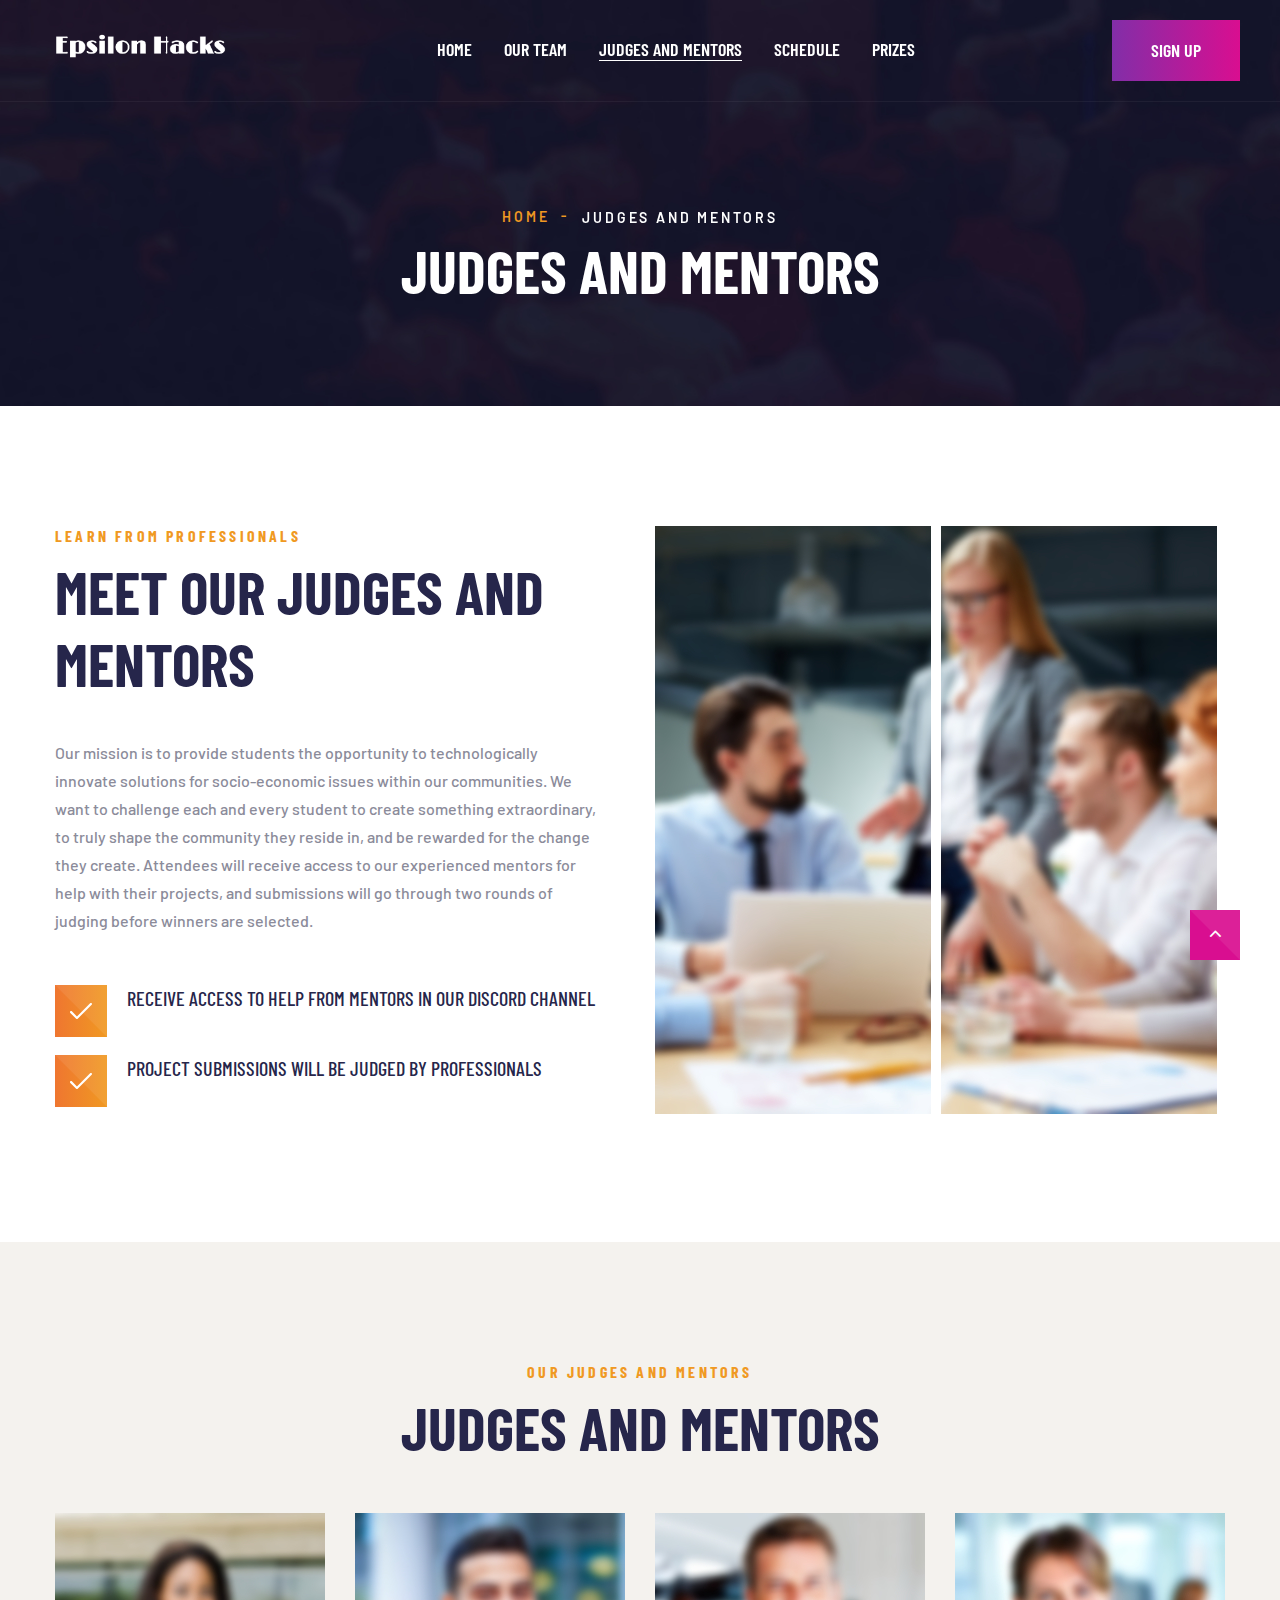
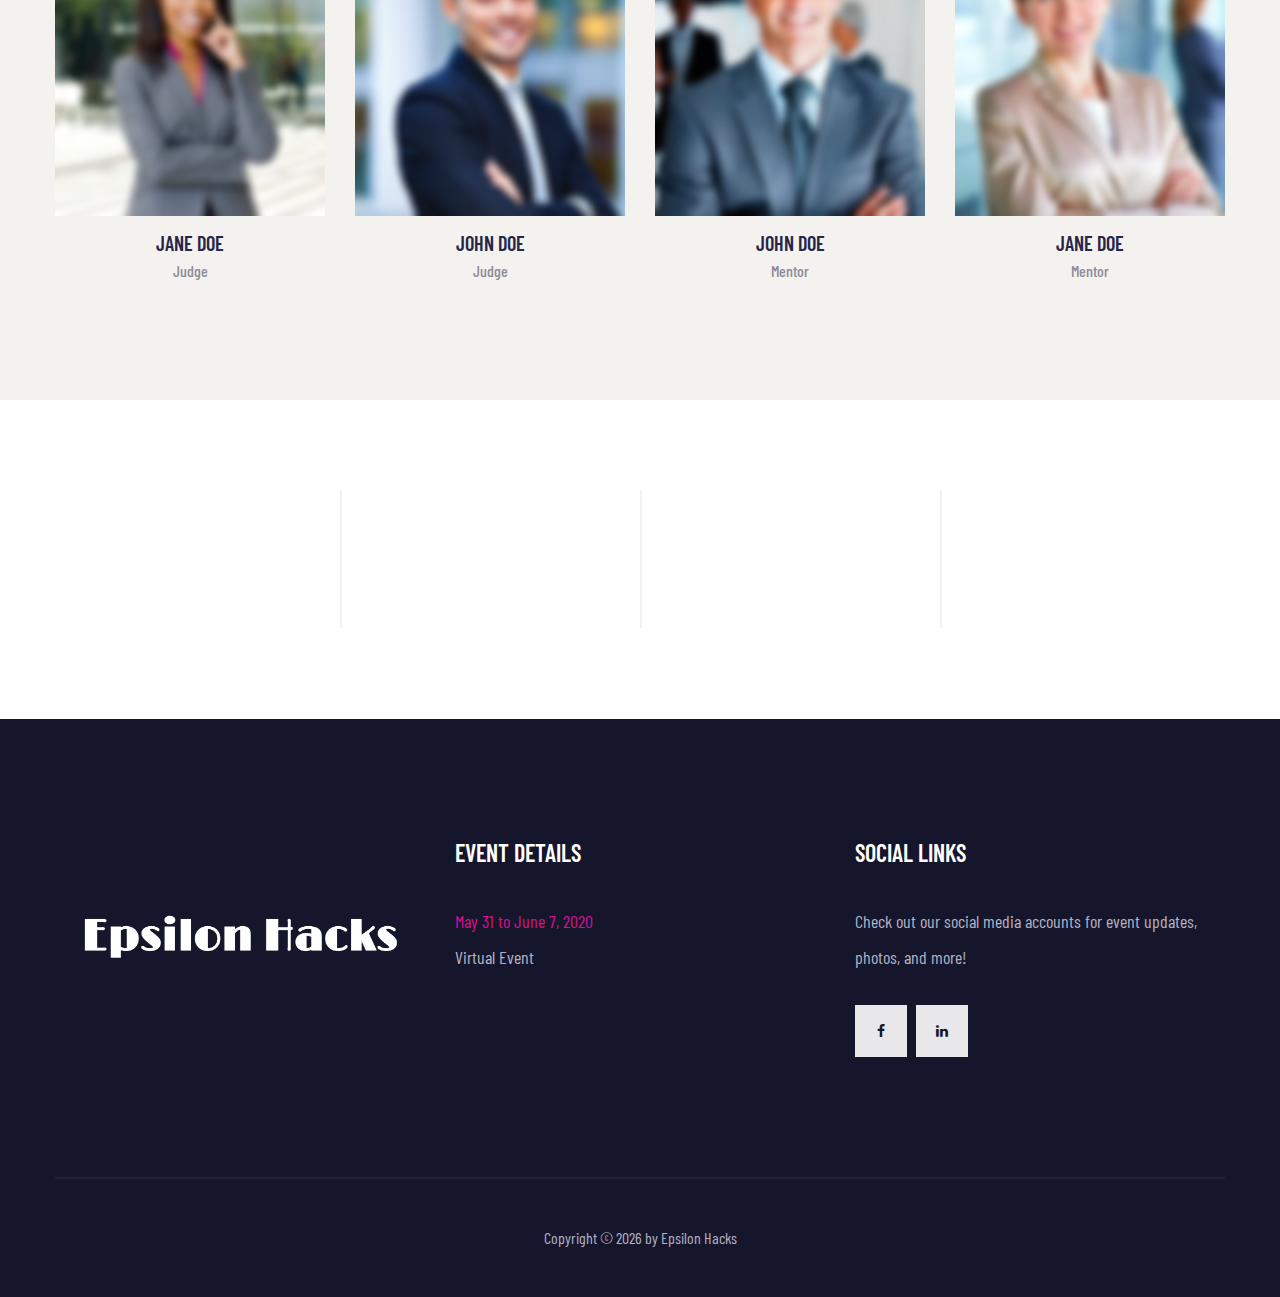
<file: about.html>
<!DOCTYPE html>
<html class="wide" lang="en">
  <head>
    <title>Judges and Mentors</title>
    <meta charset="utf-8">
    <meta name="viewport" content="width=device-width, height=device-height, initial-scale=1.0">
    <meta http-equiv="X-UA-Compatible" content="IE=edge">
    <link rel="icon" href="images/favicon.png" type="image/x-icon">
    <link rel="stylesheet" type="text/css" href="https://fonts.googleapis.com/css?family=Barlow%7CBarlow+Condensed:300,400,500,600,700,900">
    <link rel="stylesheet" href="css/bootstrap.css">
    <link rel="stylesheet" href="css/fonts.css">
    <link rel="stylesheet" href="css/style.css">
    <style>.ie-panel{display: none;background: #212121;padding: 10px 0;box-shadow: 3px 3px 5px 0 rgba(0,0,0,.3);clear: both;text-align:center;position: relative;z-index: 1;} html.ie-10 .ie-panel, html.lt-ie-10 .ie-panel {display: block;}</style>
  </head>
  <body>
    <div class="ie-panel"><a href="http://windows.microsoft.com/en-US/internet-explorer/"><img src="images/ie8-panel/warning_bar_0000_us.jpg" height="42" width="820" alt="You are using an outdated browser. For a faster, safer browsing experience, upgrade for free today."></a></div>
    <div class="preloader">
      <div class="preloader-body">
        <div class="cssload-container">
          <div class="cssload-speeding-wheel"></div>
        </div>
        <p>Loading...</p>
      </div>
    </div>
    <div class="page">
      <!-- Section Header Default-->
      <header class="section page-header">
        <!--RD Navbar-->
        <div class="rd-navbar-wrap">
          <nav class="rd-navbar rd-navbar-classic" data-layout="rd-navbar-fixed" data-sm-layout="rd-navbar-fixed" data-md-layout="rd-navbar-fixed" data-md-device-layout="rd-navbar-fixed" data-lg-layout="rd-navbar-static" data-lg-device-layout="rd-navbar-static" data-xl-layout="rd-navbar-static" data-xl-device-layout="rd-navbar-static" data-xxl-layout="rd-navbar-static" data-xxl-device-layout="rd-navbar-static" data-lg-stick-up-offset="46px" data-xl-stick-up-offset="46px" data-xxl-stick-up-offset="76px" data-lg-stick-up="true" data-xl-stick-up="true" data-xxl-stick-up="true">
            <div class="rd-navbar-collapse-toggle rd-navbar-fixed-element-1" data-rd-navbar-toggle=".rd-navbar-collapse"><span></span></div>
            <div class="rd-navbar-main-outer">
              <div class="rd-navbar-main">
                <!--RD Navbar Panel-->
                <div class="rd-navbar-panel">
                  <!--RD Navbar Toggle-->
                  <button class="rd-navbar-toggle" data-rd-navbar-toggle=".rd-navbar-nav-wrap"><span></span></button>
                  <!--RD Navbar Brand-->
                  <div class="rd-navbar-brand">
                    <!--Brand--><a class="brand" href="index.html"><img class="brand-logo-dark" src="images/logo-default.png" srcset="images/logo-default@2x.png 2x" alt="Voelas"/><img class="brand-logo-light" src="images/logo-inverse.png" srcset="images/logo-inverse@2x.png 2x" alt="Voelas"/></a>
                  </div>
                </div>
                <!-- Rd Navbar Navigation-->
                <div class="rd-navbar-main-element">
                  <div class="rd-navbar-nav-wrap">
                    <ul class="rd-navbar-nav">
                      <li class="rd-nav-item"><a class="rd-nav-link" href="index.html">Home</a>
                      </li>
                      <li class="rd-nav-item"><a class="rd-nav-link" href="speakers.html">Our Team</a>
                      </li>
                      <li class="rd-nav-item active"><a class="rd-nav-link" href="about.html">Judges and Mentors</a>
                      </li>
                      <li class="rd-nav-item"><a class="rd-nav-link" href="schedule.html">Schedule</a>
                      </li>
                      <li class="rd-nav-item"><a class="rd-nav-link" href="become-a-sponsor.html">Prizes</a>
                      </li>
                    </ul>
                  </div>
                </div>
                <!-- RD Navbar Collapse-->
                <div class="rd-navbar-collapse"><a class="button button-primary" href="https://epsilonhacks.com/form.html" data-triangle=".button-overlay"><span>Sign Up</span><span class="button-overlay"></span></a>
                </div>
              </div>
            </div>
          </nav>
        </div>
      </header>
      <!-- Breadcrumbs-->
      <section class="breadcrumbs-custom bg-image context-dark" style="background-image: url(images/bg-breadcrumbs-01-1894x424.jpg);">
        <div class="container">
          <ul class="breadcrumbs-custom-path">
            <li><a href="index.html">Home</a></li>
            <li class="active">Judges and Mentors</li>
          </ul>
          <h3 class="breadcrumbs-custom-title">Judges and Mentors</h3>
        </div>
      </section>
      <!-- Section Who We are-->
      <section class="section section-lg bg-default">
        <div class="container">
          <div class="row row-30 justify-content-center">
            <div class="col-md-10 col-lg-6">
              <h6>learn from professionals</h6>
              <h3>Meet our judges and mentors</h3>
              <p class="paragraph-inset-right-25">Our mission is to provide students the opportunity to technologically innovate solutions for socio-economic issues within our communities. We want to challenge each and every student to create something extraordinary, to truly shape the community they reside in, and be rewarded for the change they create. Attendees will receive access to our experienced mentors for help with their projects, and submissions will go through two rounds of judging before winners are selected.</p>
              <ul class="list list-md">
                <li>
                  <div class="unit">
                    <div class="unit-left">
                      <div class="icon-rect icon-rect-secodanry" data-triangle=".icon-rect-overlay">
                        <div class="icon-rect-overlay"></div>
                        <svg class="svg-icon-sm-1" role="img">
                          <use xlink:href="images/svg/sprite.svg#tick"></use>
                        </svg>
                      </div>
                    </div>
                    <div class="unit-body">
                      <h5>Receive access to help from mentors in our Discord channel<br>
                      </h5>
                    </div>
                  </div>
                </li>
                <li>
                  <div class="unit">
                    <div class="unit-left">
                      <div class="icon-rect icon-rect-secodanry" data-triangle=".icon-rect-overlay">
                        <div class="icon-rect-overlay"></div>
                        <svg class="svg-icon-sm-1" role="img">
                          <use xlink:href="images/svg/sprite.svg#tick"></use>
                        </svg>
                      </div>
                    </div>
                    <div class="unit-body">
                      <h5>Project submissions will be judged by professionals<br>
                      </h5>
                    </div>
                  </div>
                </li>
              </ul>
            </div>
            <div class="col-md-10 col-lg-6">
              <div class="img-separated"><img src="images/about-01-562x588.jpg" alt="" width="562" height="588"/>
              </div>
            </div>
          </div>
        </div>
      </section>
      <!-- Team management-->
      <section class="section section-lg bg-gray-100 text-center">
        <div class="container">
          <h6>Our Judges and Mentors</h6>
          <h3>Judges and Mentors</h3>
          <div class="row row-30">
            <div class="col-sm-6 col-lg-3">
              <!-- Speaker Classic-->
              <div class="speaker-classic">
                <div class="speaker-classic-img"><a href="#"><img src="images/speaker-01-270x303.jpg" alt="" width="270" height="303"/></a>
                  <ul class="speaker-classic-social-list">
                    <li><a class="icon icon-xs fa-facebook-f" href="#"></a></li>
                    <li><a class="icon icon-xs fa-twitter" href="#"></a></li>
                    <li><a class="icon icon-xs fa-youtube-play" href="#"></a></li>
                  </ul>
                </div>
                <h5 class="speaker-classic-title"><a href="#">Jane Doe</a></h5>
                <p class="speaker-classic-position">Judge</p>
              </div>
            </div>
            <div class="col-sm-6 col-lg-3">
              <!-- Speaker Classic-->
              <div class="speaker-classic">
                <div class="speaker-classic-img"><a href="#"><img src="images/speaker-02-270x303.jpg" alt="" width="270" height="303"/></a>
                  <ul class="speaker-classic-social-list">
                    <li><a class="icon icon-xs fa-facebook-f" href="#"></a></li>
                    <li><a class="icon icon-xs fa-twitter" href="#"></a></li>
                    <li><a class="icon icon-xs fa-youtube-play" href="#"></a></li>
                  </ul>
                </div>
                <h5 class="speaker-classic-title"><a href="#">John Doe</a></h5>
                <p class="speaker-classic-position">Judge</p>
              </div>
            </div>
            <div class="col-sm-6 col-lg-3">
              <!-- Speaker Classic-->
              <div class="speaker-classic">
                <div class="speaker-classic-img"><a href="#"><img src="images/speaker-05-270x303.jpg" alt="" width="270" height="303"/></a>
                  <ul class="speaker-classic-social-list">
                    <li><a class="icon icon-xs fa-facebook-f" href="#"></a></li>
                    <li><a class="icon icon-xs fa-twitter" href="#"></a></li>
                    <li><a class="icon icon-xs fa-youtube-play" href="#"></a></li>
                  </ul>
                </div>
                <h5 class="speaker-classic-title"><a href="#">John Doe</a></h5>
                <p class="speaker-classic-position">Mentor</p>
              </div>
            </div>
            <div class="col-sm-6 col-lg-3">
              <!-- Speaker Classic-->
              <div class="speaker-classic">
                <div class="speaker-classic-img"><a href="#"><img src="images/speaker-06-270x303.jpg" alt="" width="270" height="303"/></a>
                  <ul class="speaker-classic-social-list">
                    <li><a class="icon icon-xs fa-facebook-f" href="#"></a></li>
                    <li><a class="icon icon-xs fa-twitter" href="#"></a></li>
                    <li><a class="icon icon-xs fa-youtube-play" href="#"></a></li>
                  </ul>
                </div>
                <h5 class="speaker-classic-title"><a href="#">Jane Doe</a></h5>
                <p class="speaker-classic-position">Mentor</p>
              </div>
            </div>
          </div>
        </div>
      </section>
      <!-- Section With Counters-->
      <section class="section section-md bg-default text-center">
        <div class="container">
          <div class="row row-30 row-bordered">
            <div class="col-6 col-md-3 row-bordered-item">
              <div class="wow fadeInUp" data-wow-delay=".3">
                <!--Counter-->
                <div class="box-counter">
                  <div class="box-counter-main">
                    <div class="counter">168</div>
                  </div>
                  <p class="box-counter-title">Hours</p>
                </div>
              </div>
            </div>
            <div class="col-6 col-md-3 row-bordered-item">
              <div class="wow fadeInUp" data-wow-delay=".4">
                <!--Counter-->
                <div class="box-counter">
                  <div class="box-counter-main">
                    <div class="counter">200</div>
                  </div>
                  <p class="box-counter-title">Attendees</p>
                </div>
              </div>
            </div>
            <div class="col-6 col-md-3 row-bordered-item">
              <div class="wow fadeInUp" data-wow-delay=".5">
                <!--Counter-->
                <div class="box-counter">
                  <div class="box-counter-main">
                    <div class="counter">15</div>
                  </div>
                  <p class="box-counter-title">Workshops</p>
                </div>
              </div>
            </div>
            <div class="col-6 col-md-3 row-bordered-item">
              <div class="wow fadeInUp" data-wow-delay=".6">
                <!--Counter-->
                <div class="box-counter">
                  <div class="box-counter-main">
                    <div class="counter">1</div>
                  </div>
                  <p class="box-counter-title">Event</p>
                </div>
              </div>
            </div>
          </div>
        </div>
      </section>
      <!-- Section Pre Footer-->
      <section class="section section-lg bg-gray-900">
        <div class="container">
          <div class="row row-30">
            <div class="col-xs-10 col-lg-4 align-self-center"><a class="brand" href="index.html"><img class="brand-logo-light" src="images/logo-inverse-big.png" srcset="images/logo-inverse-big@2x.png 2x" alt="Voelas"></a></div>
            <div class="col-xs-10 col-sm-6 col-lg-4">
              <h5><span class="big font-weight-sbold">Event Details</span></h5>
              <div class="event-detail">
                <p class="event-detail-time big">
                  <time data-splitting datetime="2019-01-05">May 31 to June 7, 2020</time>
                </p>
                <p class="event-detail-address big" data-splitting>Virtual Event</p><a class="event-detail-link" href="#"></a>
              </div>
            </div>
            <div class="col-xs-10 col-sm-6 col-lg-4">
              <h5><span class="big font-weight-sbold">Social Links</span></h5>
              <div class="event-detail">
                <p class="big">Check out our social media accounts for event updates, photos, and more!<br class="d-none d-xl-block">
                </p>
                <ul class="list-inline list-inline-xs">
                  <li data-wow-delay=".2s"><a class="icon icon-rect icon-xs icon-white fa-facebook" href="https://www.facebook.com/epsilonhacks/" data-triangle=".icon-rect-overlay">
                      <div class="icon-rect-overlay"></div></a></li>
                  <li data-wow-delay=".5s"><a class="icon icon-rect icon-xs icon-white fa-linkedin" href="https://www.linkedin.com/company/28805325/admin/" data-triangle=".icon-rect-overlay">
                      <div class="icon-rect-overlay"></div></a></li>
                </ul>
              </div>
            </div>
          </div>
        </div>
      </section>
      <!-- Divider-->
      <div class="divider divider-gray-900 text-center"></div>
      <!-- Footer Classic-->
      <footer class="section footer-classic context-dark">
        <div class="container">
          <p class="rights"><span>Copyright&nbsp;</span><span>&copy;&nbsp;</span><span class="copyright-year"></span><span>&nbsp;</span><span>by</span> <a href="#">Epsilon Hacks</a>
          </p>
        </div>
      </footer>
    </div>
    <div class="snackbars" id="form-output-global"></div>
    <div class="block-with-svg-gradients">
      <svg xmlns="http://www.w3.org/2000/svg">
        <defs>
          <lineargradient id="svg-gradient-primary" x1="0%" y1="100%" x2="100%" y2="0%">
            <stop offset="0%" style="stop-color:rgb(130,46,168);stop-opacity:1"></stop>
            <stop offset="100%" style="stop-color:rgb(217,14,144);stop-opacity:1"></stop>
          </lineargradient>
        </defs>
      </svg>
    </div>
    <script src="js/core.min.js"></script>
    <script src="js/script.js"></script>
  </body>
</html>
</file>
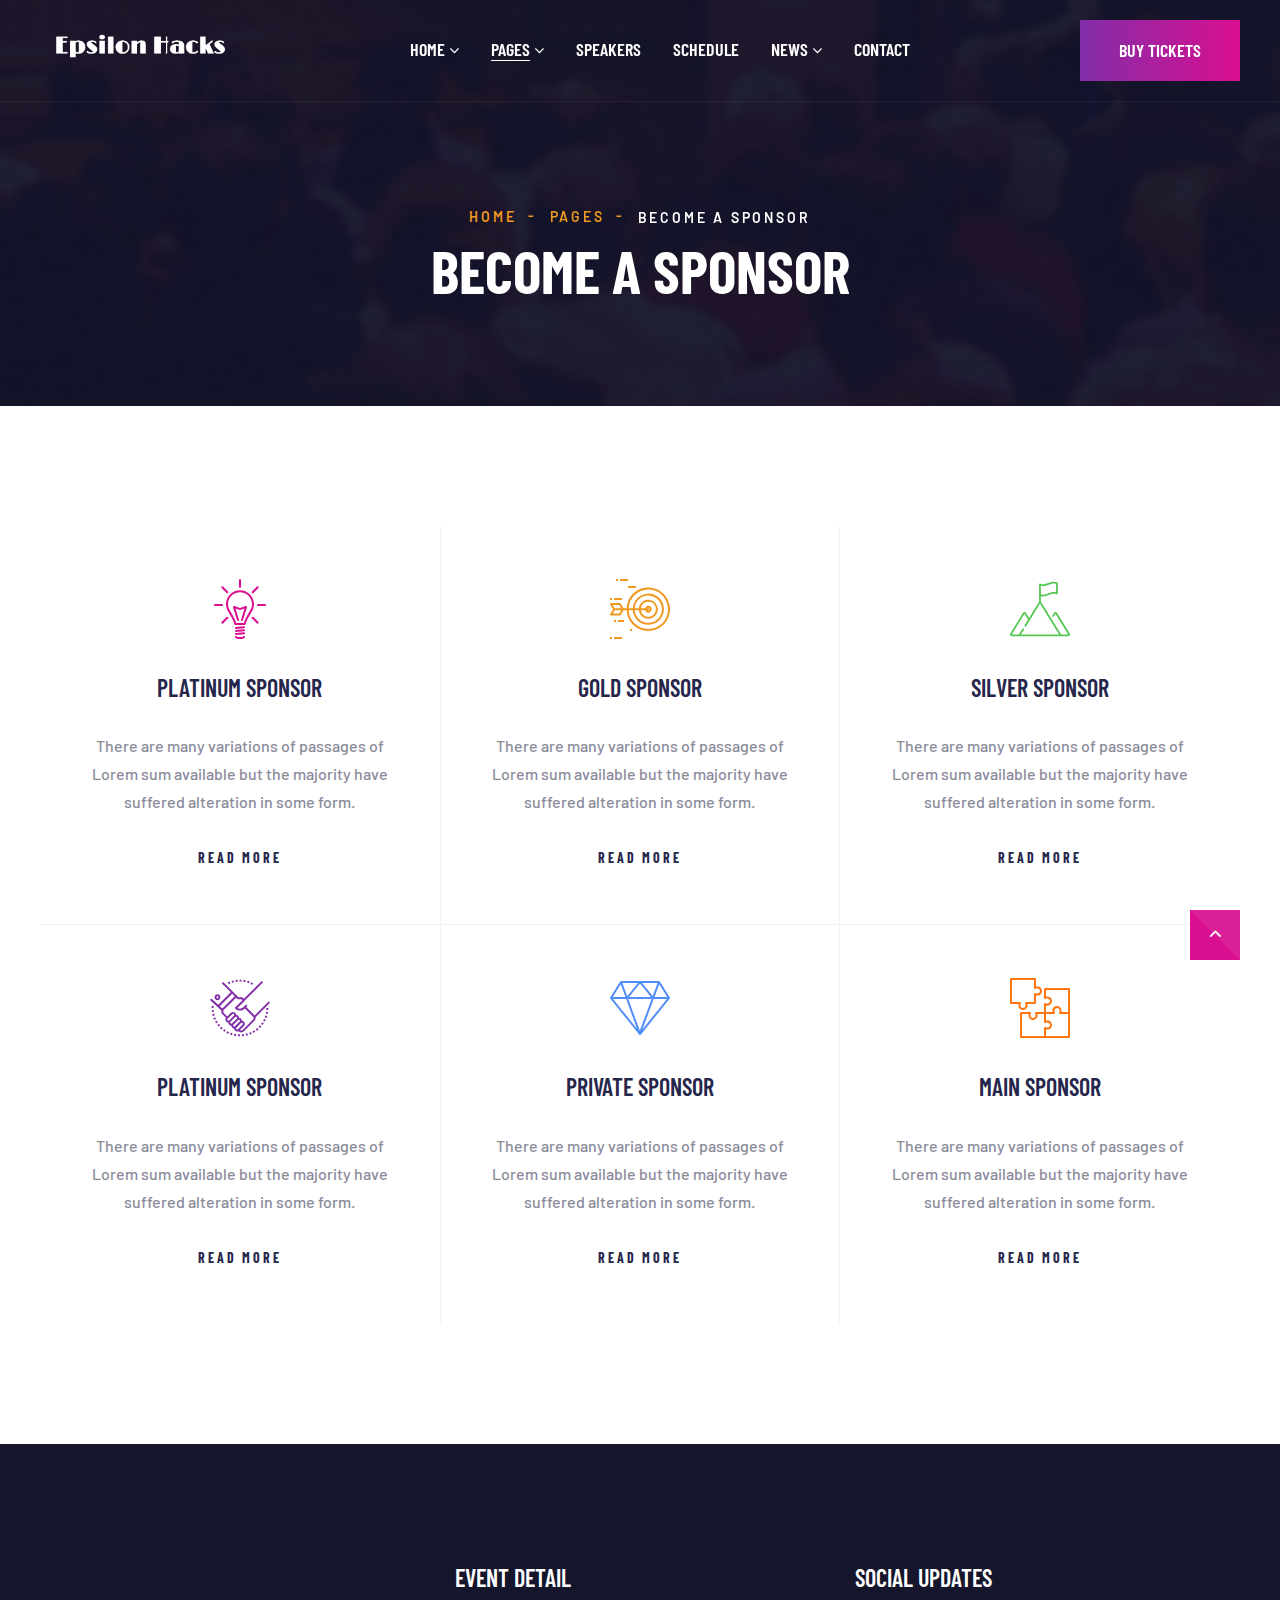
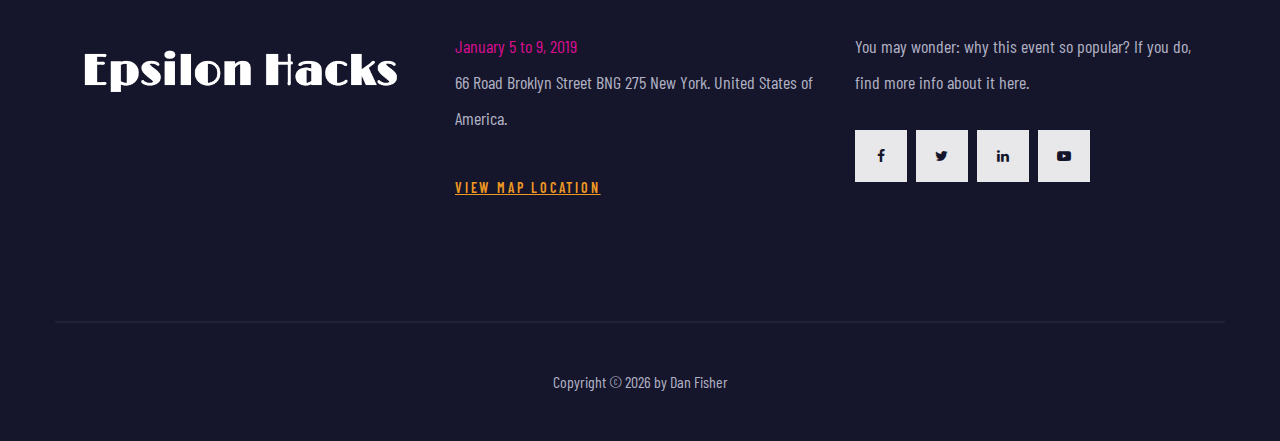
<file: become-a-sponsor.html>
<!DOCTYPE html>
<html class="wide" lang="en">
  <head>
    <title>Become a Sponsor</title>
    <meta charset="utf-8">
    <meta name="viewport" content="width=device-width, height=device-height, initial-scale=1.0">
    <meta http-equiv="X-UA-Compatible" content="IE=edge">
    <link rel="icon" href="images/favicon.ico" type="image/x-icon">
    <link rel="stylesheet" type="text/css" href="https://fonts.googleapis.com/css?family=Barlow%7CBarlow+Condensed:300,400,500,600,700,900">
    <link rel="stylesheet" href="css/bootstrap.css">
    <link rel="stylesheet" href="css/fonts.css">
    <link rel="stylesheet" href="css/style.css">
    <style>.ie-panel{display: none;background: #212121;padding: 10px 0;box-shadow: 3px 3px 5px 0 rgba(0,0,0,.3);clear: both;text-align:center;position: relative;z-index: 1;} html.ie-10 .ie-panel, html.lt-ie-10 .ie-panel {display: block;}</style>
  </head>
  <body>
    <div class="ie-panel"><a href="http://windows.microsoft.com/en-US/internet-explorer/"><img src="images/ie8-panel/warning_bar_0000_us.jpg" height="42" width="820" alt="You are using an outdated browser. For a faster, safer browsing experience, upgrade for free today."></a></div>
    <div class="preloader">
      <div class="preloader-body">
        <div class="cssload-container">
          <div class="cssload-speeding-wheel"></div>
        </div>
        <p>Loading...</p>
      </div>
    </div>
    <div class="page">
      <!-- Section Header Default-->
      <header class="section page-header">
        <!--RD Navbar-->
        <div class="rd-navbar-wrap">
          <nav class="rd-navbar rd-navbar-classic" data-layout="rd-navbar-fixed" data-sm-layout="rd-navbar-fixed" data-md-layout="rd-navbar-fixed" data-md-device-layout="rd-navbar-fixed" data-lg-layout="rd-navbar-static" data-lg-device-layout="rd-navbar-static" data-xl-layout="rd-navbar-static" data-xl-device-layout="rd-navbar-static" data-xxl-layout="rd-navbar-static" data-xxl-device-layout="rd-navbar-static" data-lg-stick-up-offset="46px" data-xl-stick-up-offset="46px" data-xxl-stick-up-offset="76px" data-lg-stick-up="true" data-xl-stick-up="true" data-xxl-stick-up="true">
            <div class="rd-navbar-collapse-toggle rd-navbar-fixed-element-1" data-rd-navbar-toggle=".rd-navbar-collapse"><span></span></div>
            <div class="rd-navbar-main-outer">
              <div class="rd-navbar-main">
                <!--RD Navbar Panel-->
                <div class="rd-navbar-panel">
                  <!--RD Navbar Toggle-->
                  <button class="rd-navbar-toggle" data-rd-navbar-toggle=".rd-navbar-nav-wrap"><span></span></button>
                  <!--RD Navbar Brand-->
                  <div class="rd-navbar-brand">
                    <!--Brand--><a class="brand" href="index.html"><img class="brand-logo-dark" src="images/logo-default.png" srcset="images/logo-default@2x.png 2x" alt="Voelas"/><img class="brand-logo-light" src="images/logo-inverse.png" srcset="images/logo-inverse@2x.png 2x" alt="Voelas"/></a>
                  </div>
                </div>
                <!-- Rd Navbar Navigation-->
                <div class="rd-navbar-main-element">
                  <div class="rd-navbar-nav-wrap">
                    <ul class="rd-navbar-nav">
                      <li class="rd-nav-item"><a class="rd-nav-link" href="index.html">Home</a>
                        <ul class="rd-menu rd-navbar-dropdown">
                          <li class="rd-dropdown-item"><a class="rd-dropdown-link" href="index.html">Home 1</a>
                          </li>
                          <li class="rd-dropdown-item"><a class="rd-dropdown-link" href="home-2.html">Home 2</a>
                          </li>
                        </ul>
                      </li>
                      <li class="rd-nav-item active"><a class="rd-nav-link" href="#">Pages</a>
                        <ul class="rd-menu rd-navbar-megamenu">
                          <li class="rd-megamenu-item">
                            <ul class="rd-megamenu-list">
                              <li class="rd-megamenu-list-item"><a class="rd-megamenu-list-link" href="about.html">About</a></li>
                              <li class="rd-megamenu-list-item"><a class="rd-megamenu-list-link" href="pricing.html">Pricing</a></li>
                              <li class="rd-megamenu-list-item"><a class="rd-megamenu-list-link" href="gallery.html">Gallery</a></li>
                              <li class="rd-megamenu-list-item"><a class="rd-megamenu-list-link" href="become-a-sponsor.html">Become a sponsor</a></li>
                              <li class="rd-megamenu-list-item"><a class="rd-megamenu-list-link" href="sponsors.html">Sponsors</a></li>
                            </ul>
                          </li>
                          <li class="rd-megamenu-item">
                            <ul class="rd-megamenu-list">
                              <li class="rd-megamenu-list-item"><a class="rd-megamenu-list-link" href="typography.html">Typography</a></li>
                              <li class="rd-megamenu-list-item"><a class="rd-megamenu-list-link" href="buttons.html">Buttons</a></li>
                              <li class="rd-megamenu-list-item"><a class="rd-megamenu-list-link" href="forms.html">Forms</a></li>
                              <li class="rd-megamenu-list-item"><a class="rd-megamenu-list-link" href="progress-bars.html">Progress bars</a></li>
                              <li class="rd-megamenu-list-item"><a class="rd-megamenu-list-link" href="tables.html">Tables</a></li>
                              <li class="rd-megamenu-list-item"><a class="rd-megamenu-list-link" href="grid-system.html">Grid system</a></li>
                            </ul>
                          </li>
                          <li class="rd-megamenu-item">
                            <ul class="rd-megamenu-list">
                              <li class="rd-megamenu-list-item"><a class="rd-megamenu-list-link" href="404.html">404</a></li>
                              <li class="rd-megamenu-list-item"><a class="rd-megamenu-list-link" href="503.html">503</a></li>
                              <li class="rd-megamenu-list-item"><a class="rd-megamenu-list-link" href="privacy-policy.html">Privacy policy</a></li>
                              <li class="rd-megamenu-list-item"><a class="rd-megamenu-list-link" href="under-construction.html">Under Construction</a></li>
                              <li class="rd-megamenu-list-item"><a class="rd-megamenu-list-link" href="search-results.html">Search results</a></li>
                            </ul>
                          </li>
                        </ul>
                      </li>
                      <li class="rd-nav-item"><a class="rd-nav-link" href="speakers.html">Speakers</a>
                      </li>
                      <li class="rd-nav-item"><a class="rd-nav-link" href="schedule.html">Schedule</a>
                      </li>
                      <li class="rd-nav-item"><a class="rd-nav-link" href="#">News</a>
                        <ul class="rd-menu rd-navbar-dropdown">
                          <li class="rd-dropdown-item"><a class="rd-dropdown-link" href="news-right-sidebar.html">News Right Sidebar</a>
                          </li>
                          <li class="rd-dropdown-item"><a class="rd-dropdown-link" href="news-left-sidebar.html">News Left Sidebar</a>
                          </li>
                          <li class="rd-dropdown-item"><a class="rd-dropdown-link" href="news-grid.html">News Grid</a>
                          </li>
                          <li class="rd-dropdown-item"><a class="rd-dropdown-link" href="single-news.html">Single News</a>
                          </li>
                        </ul>
                      </li>
                      <li class="rd-nav-item"><a class="rd-nav-link" href="contact.html">Contact</a>
                      </li>
                    </ul>
                  </div>
                </div>
                <!-- RD Navbar Collapse-->
                <div class="rd-navbar-collapse"><a class="button button-primary" href="#" data-triangle=".button-overlay"><span>Buy Tickets</span><span class="button-overlay"></span></a>
                </div>
              </div>
            </div>
          </nav>
        </div>
      </header>
      <!-- Breadcrumbs-->
      <section class="breadcrumbs-custom bg-image context-dark" style="background-image: url(images/bg-breadcrumbs-01-1894x424.jpg);">
        <div class="container">
          <ul class="breadcrumbs-custom-path">
            <li><a href="index.html">Home</a></li>
            <li><a href="#">Pages</a></li>
            <li class="active">Become a sponsor</li>
          </ul>
          <h3 class="breadcrumbs-custom-title">Become a sponsor</h3>
        </div>
      </section>
      <!-- Section Become A Sponsor-->
      <section class="section section-lg bg-default text-center">
        <div class="container">
          <div class="row row-separated">
            <div class="col-sm-6 col-lg-4 row-separated-item">
              <!-- Sponsor Info-->
              <div class="sponsor-info">
                <div class="sponsor-info-icon">
                  <svg class="svg-icon-lg  icon-primary" role="img">
                    <use xlink:href="images/svg/sprite.svg#lightbulb"></use>
                  </svg>
                </div>
                <h5 class="sponsor-info-title"><span class="big">Platinum Sponsor</span></h5>
                <div class="sponsor-info-text">There are many variations of passages of Lorem sum available but the majority have suffered alteration in some form.</div><a class="sponsor-info-link" href="#">Read More</a>
              </div>
            </div>
            <div class="col-sm-6 col-lg-4 row-separated-item">
              <!-- Sponsor Info-->
              <div class="sponsor-info">
                <div class="sponsor-info-icon">
                  <svg class="svg-icon-lg  icon-secondary" role="img">
                    <use xlink:href="images/svg/sprite.svg#bullseye"></use>
                  </svg>
                </div>
                <h5 class="sponsor-info-title"><span class="big">Gold sponsor</span></h5>
                <div class="sponsor-info-text">There are many variations of passages of Lorem sum available but the majority have suffered alteration in some form.</div><a class="sponsor-info-link" href="#">Read More</a>
              </div>
            </div>
            <div class="col-sm-6 col-lg-4 row-separated-item">
              <!-- Sponsor Info-->
              <div class="sponsor-info">
                <div class="sponsor-info-icon">
                  <svg class="svg-icon-lg  icon-success" role="img">
                    <use xlink:href="images/svg/sprite.svg#flag"></use>
                  </svg>
                </div>
                <h5 class="sponsor-info-title"><span class="big">Silver Sponsor</span></h5>
                <div class="sponsor-info-text">There are many variations of passages of Lorem sum available but the majority have suffered alteration in some form.</div><a class="sponsor-info-link" href="#">Read More</a>
              </div>
            </div>
            <div class="col-sm-6 col-lg-4 row-separated-item">
              <!-- Sponsor Info-->
              <div class="sponsor-info">
                <div class="sponsor-info-icon">
                  <svg class="svg-icon-lg  icon-purple-heart" role="img">
                    <use xlink:href="images/svg/sprite.svg#handshake"></use>
                  </svg>
                </div>
                <h5 class="sponsor-info-title"><span class="big">platinum Sponsor</span></h5>
                <div class="sponsor-info-text">There are many variations of passages of Lorem sum available but the majority have suffered alteration in some form.</div><a class="sponsor-info-link" href="#">Read More</a>
              </div>
            </div>
            <div class="col-sm-6 col-lg-4 row-separated-item">
              <!-- Sponsor Info-->
              <div class="sponsor-info">
                <div class="sponsor-info-icon">
                  <svg class="svg-icon-lg  icon-dodger-blue" role="img">
                    <use xlink:href="images/svg/sprite.svg#diamond"></use>
                  </svg>
                </div>
                <h5 class="sponsor-info-title"><span class="big">Private Sponsor</span></h5>
                <div class="sponsor-info-text">There are many variations of passages of Lorem sum available but the majority have suffered alteration in some form.</div><a class="sponsor-info-link" href="#">Read More</a>
              </div>
            </div>
            <div class="col-sm-6 col-lg-4 row-separated-item">
              <!-- Sponsor Info-->
              <div class="sponsor-info">
                <div class="sponsor-info-icon">
                  <svg class="svg-icon-lg icon-pumpkin" role="img">
                    <use xlink:href="images/svg/sprite.svg#puzzle"></use>
                  </svg>
                </div>
                <h5 class="sponsor-info-title"><span class="big">Main Sponsor</span></h5>
                <div class="sponsor-info-text">There are many variations of passages of Lorem sum available but the majority have suffered alteration in some form.</div><a class="sponsor-info-link" href="#">Read More</a>
              </div>
            </div>
          </div>
        </div>
      </section>
      <!-- Section Pre Footer-->
      <section class="section section-lg bg-gray-900">
        <div class="container">
          <div class="row row-30">
            <div class="col-xs-10 col-lg-4 align-self-center"><a class="brand" href="index.html"><img class="brand-logo-light" src="images/logo-inverse-big.png" srcset="images/logo-inverse-big@2x.png 2x" alt="Voelas"></a></div>
            <div class="col-xs-10 col-sm-6 col-lg-4">
              <h5><span class="big font-weight-sbold">Event detail</span></h5>
              <div class="event-detail">
                <p class="event-detail-time big">
                  <time data-splitting datetime="2019-01-05">January 5 to 9, 2019</time>
                </p>
                <p class="event-detail-address big" data-splitting>66 Road Broklyn Street BNG 275 New York. United States of America.</p><a class="event-detail-link" href="contact.html">View map location</a>
              </div>
            </div>
            <div class="col-xs-10 col-sm-6 col-lg-4">
              <h5><span class="big font-weight-sbold">Social Updates</span></h5>
              <div class="event-detail">
                <p class="big">You may wonder: why this event so popular? If you do,<br class="d-none d-xl-block"> find more info about it here.
                </p>
                <ul class="list-inline list-inline-xs">
                  <li data-wow-delay=".2s"><a class="icon icon-rect icon-xs icon-white fa-facebook" href="#" data-triangle=".icon-rect-overlay">
                      <div class="icon-rect-overlay"></div></a></li>
                  <li data-wow-delay=".35s"><a class="icon icon-rect icon-xs icon-white fa-twitter" href="#" data-triangle=".icon-rect-overlay">
                      <div class="icon-rect-overlay"></div></a></li>
                  <li data-wow-delay=".5s"><a class="icon icon-rect icon-xs icon-white fa-linkedin" href="#" data-triangle=".icon-rect-overlay">
                      <div class="icon-rect-overlay"></div></a></li>
                  <li data-wow-delay=".65s"><a class="icon icon-rect icon-xs icon-white fa-youtube-play" href="#" data-triangle=".icon-rect-overlay">
                      <div class="icon-rect-overlay"></div></a></li>
                </ul>
              </div>
            </div>
          </div>
        </div>
      </section>
      <!-- Divider-->
      <div class="divider divider-gray-900 text-center"></div>
      <!-- Footer Classic-->
      <footer class="section footer-classic context-dark">
        <div class="container">
          <p class="rights"><span>Copyright&nbsp;</span><span>&copy;&nbsp;</span><span class="copyright-year"></span><span>&nbsp;</span><span>by</span> <a href="http://bit.ly/dan-fisher">Dan Fisher</a>
          </p>
        </div>
      </footer>
    </div>
    <div class="snackbars" id="form-output-global"></div>
    <div class="block-with-svg-gradients">
      <svg xmlns="http://www.w3.org/2000/svg">
        <defs>
          <lineargradient id="svg-gradient-primary" x1="0%" y1="100%" x2="100%" y2="0%">
            <stop offset="0%" style="stop-color:rgb(130,46,168);stop-opacity:1"></stop>
            <stop offset="100%" style="stop-color:rgb(217,14,144);stop-opacity:1"></stop>
          </lineargradient>
        </defs>
      </svg>
    </div>
    <script src="js/core.min.js"></script>
    <script src="js/script.js"></script>
  </body>
</html>
</file>
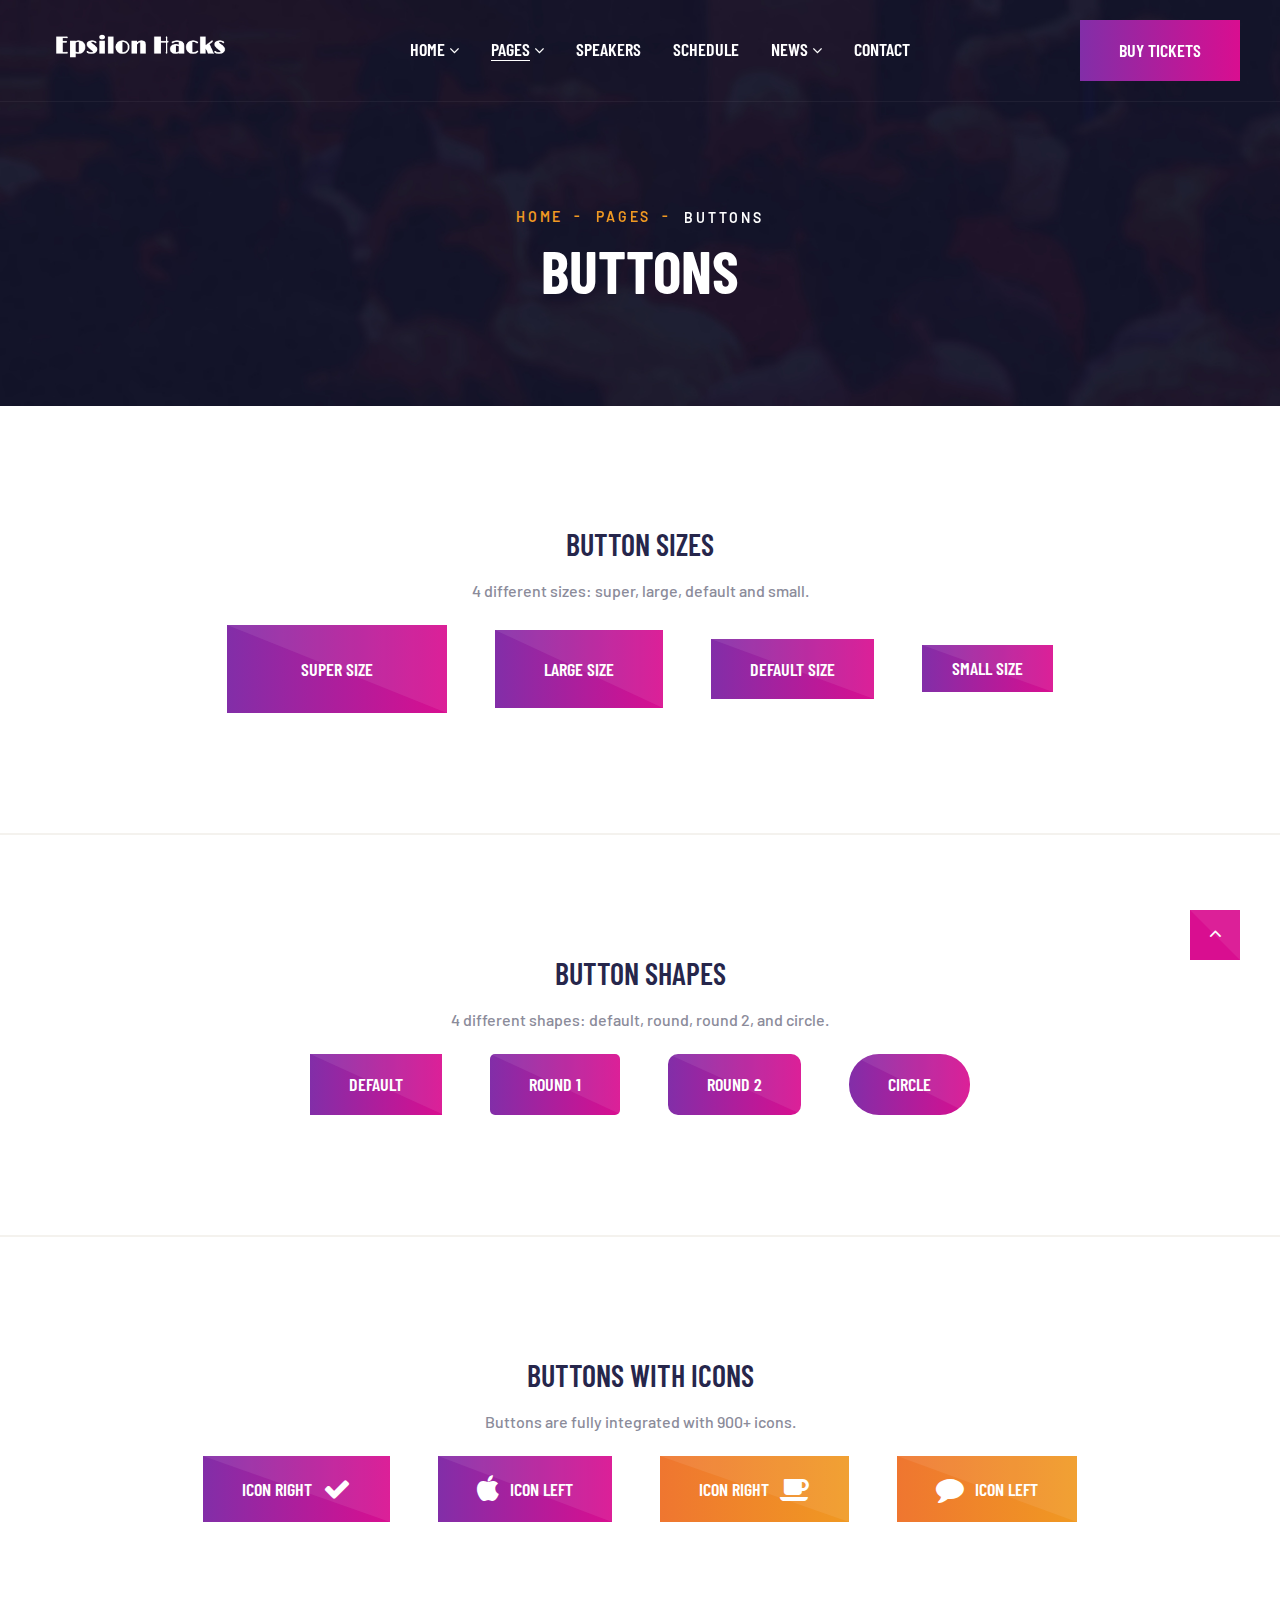
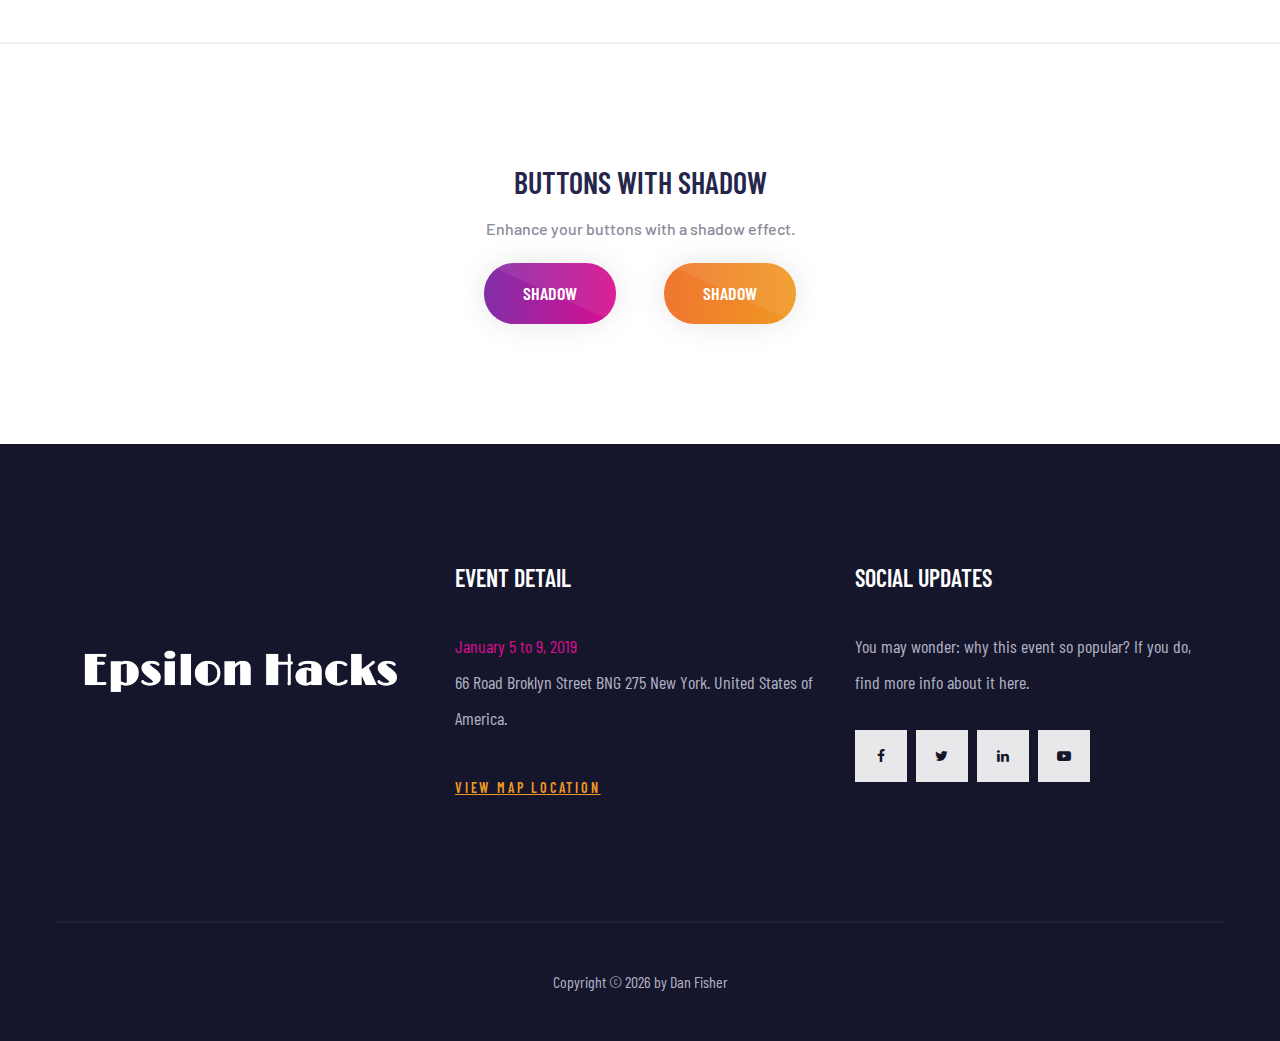
<file: buttons.html>
<!DOCTYPE html>
<html class="wide" lang="en">
  <head>
    <title>Buttons</title>
    <meta charset="utf-8">
    <meta name="viewport" content="width=device-width, height=device-height, initial-scale=1.0">
    <meta http-equiv="X-UA-Compatible" content="IE=edge">
    <link rel="icon" href="images/favicon.ico" type="image/x-icon">
    <link rel="stylesheet" type="text/css" href="https://fonts.googleapis.com/css?family=Barlow%7CBarlow+Condensed:300,400,500,600,700,900">
    <link rel="stylesheet" href="css/bootstrap.css">
    <link rel="stylesheet" href="css/fonts.css">
    <link rel="stylesheet" href="css/style.css">
    <style>.ie-panel{display: none;background: #212121;padding: 10px 0;box-shadow: 3px 3px 5px 0 rgba(0,0,0,.3);clear: both;text-align:center;position: relative;z-index: 1;} html.ie-10 .ie-panel, html.lt-ie-10 .ie-panel {display: block;}</style>
  </head>
  <body>
    <div class="ie-panel"><a href="http://windows.microsoft.com/en-US/internet-explorer/"><img src="images/ie8-panel/warning_bar_0000_us.jpg" height="42" width="820" alt="You are using an outdated browser. For a faster, safer browsing experience, upgrade for free today."></a></div>
    <div class="preloader">
      <div class="preloader-body">
        <div class="cssload-container">
          <div class="cssload-speeding-wheel"></div>
        </div>
        <p>Loading...</p>
      </div>
    </div>
    <div class="page">
      <!-- Section Header Default-->
      <header class="section page-header">
        <!--RD Navbar-->
        <div class="rd-navbar-wrap">
          <nav class="rd-navbar rd-navbar-classic" data-layout="rd-navbar-fixed" data-sm-layout="rd-navbar-fixed" data-md-layout="rd-navbar-fixed" data-md-device-layout="rd-navbar-fixed" data-lg-layout="rd-navbar-static" data-lg-device-layout="rd-navbar-static" data-xl-layout="rd-navbar-static" data-xl-device-layout="rd-navbar-static" data-xxl-layout="rd-navbar-static" data-xxl-device-layout="rd-navbar-static" data-lg-stick-up-offset="46px" data-xl-stick-up-offset="46px" data-xxl-stick-up-offset="76px" data-lg-stick-up="true" data-xl-stick-up="true" data-xxl-stick-up="true">
            <div class="rd-navbar-collapse-toggle rd-navbar-fixed-element-1" data-rd-navbar-toggle=".rd-navbar-collapse"><span></span></div>
            <div class="rd-navbar-main-outer">
              <div class="rd-navbar-main">
                <!--RD Navbar Panel-->
                <div class="rd-navbar-panel">
                  <!--RD Navbar Toggle-->
                  <button class="rd-navbar-toggle" data-rd-navbar-toggle=".rd-navbar-nav-wrap"><span></span></button>
                  <!--RD Navbar Brand-->
                  <div class="rd-navbar-brand">
                    <!--Brand--><a class="brand" href="index.html"><img class="brand-logo-dark" src="images/logo-default.png" srcset="images/logo-default@2x.png 2x" alt="Voelas"/><img class="brand-logo-light" src="images/logo-inverse.png" srcset="images/logo-inverse@2x.png 2x" alt="Voelas"/></a>
                  </div>
                </div>
                <!-- Rd Navbar Navigation-->
                <div class="rd-navbar-main-element">
                  <div class="rd-navbar-nav-wrap">
                    <ul class="rd-navbar-nav">
                      <li class="rd-nav-item"><a class="rd-nav-link" href="index.html">Home</a>
                        <ul class="rd-menu rd-navbar-dropdown">
                          <li class="rd-dropdown-item"><a class="rd-dropdown-link" href="index.html">Home 1</a>
                          </li>
                          <li class="rd-dropdown-item"><a class="rd-dropdown-link" href="home-2.html">Home 2</a>
                          </li>
                        </ul>
                      </li>
                      <li class="rd-nav-item active"><a class="rd-nav-link" href="#">Pages</a>
                        <ul class="rd-menu rd-navbar-megamenu">
                          <li class="rd-megamenu-item">
                            <ul class="rd-megamenu-list">
                              <li class="rd-megamenu-list-item"><a class="rd-megamenu-list-link" href="about.html">About</a></li>
                              <li class="rd-megamenu-list-item"><a class="rd-megamenu-list-link" href="pricing.html">Pricing</a></li>
                              <li class="rd-megamenu-list-item"><a class="rd-megamenu-list-link" href="gallery.html">Gallery</a></li>
                              <li class="rd-megamenu-list-item"><a class="rd-megamenu-list-link" href="become-a-sponsor.html">Become a sponsor</a></li>
                              <li class="rd-megamenu-list-item"><a class="rd-megamenu-list-link" href="sponsors.html">Sponsors</a></li>
                            </ul>
                          </li>
                          <li class="rd-megamenu-item">
                            <ul class="rd-megamenu-list">
                              <li class="rd-megamenu-list-item"><a class="rd-megamenu-list-link" href="typography.html">Typography</a></li>
                              <li class="rd-megamenu-list-item"><a class="rd-megamenu-list-link" href="buttons.html">Buttons</a></li>
                              <li class="rd-megamenu-list-item"><a class="rd-megamenu-list-link" href="forms.html">Forms</a></li>
                              <li class="rd-megamenu-list-item"><a class="rd-megamenu-list-link" href="progress-bars.html">Progress bars</a></li>
                              <li class="rd-megamenu-list-item"><a class="rd-megamenu-list-link" href="tables.html">Tables</a></li>
                              <li class="rd-megamenu-list-item"><a class="rd-megamenu-list-link" href="grid-system.html">Grid system</a></li>
                            </ul>
                          </li>
                          <li class="rd-megamenu-item">
                            <ul class="rd-megamenu-list">
                              <li class="rd-megamenu-list-item"><a class="rd-megamenu-list-link" href="404.html">404</a></li>
                              <li class="rd-megamenu-list-item"><a class="rd-megamenu-list-link" href="503.html">503</a></li>
                              <li class="rd-megamenu-list-item"><a class="rd-megamenu-list-link" href="privacy-policy.html">Privacy policy</a></li>
                              <li class="rd-megamenu-list-item"><a class="rd-megamenu-list-link" href="under-construction.html">Under Construction</a></li>
                              <li class="rd-megamenu-list-item"><a class="rd-megamenu-list-link" href="search-results.html">Search results</a></li>
                            </ul>
                          </li>
                        </ul>
                      </li>
                      <li class="rd-nav-item"><a class="rd-nav-link" href="speakers.html">Speakers</a>
                      </li>
                      <li class="rd-nav-item"><a class="rd-nav-link" href="schedule.html">Schedule</a>
                      </li>
                      <li class="rd-nav-item"><a class="rd-nav-link" href="#">News</a>
                        <ul class="rd-menu rd-navbar-dropdown">
                          <li class="rd-dropdown-item"><a class="rd-dropdown-link" href="news-right-sidebar.html">News Right Sidebar</a>
                          </li>
                          <li class="rd-dropdown-item"><a class="rd-dropdown-link" href="news-left-sidebar.html">News Left Sidebar</a>
                          </li>
                          <li class="rd-dropdown-item"><a class="rd-dropdown-link" href="news-grid.html">News Grid</a>
                          </li>
                          <li class="rd-dropdown-item"><a class="rd-dropdown-link" href="single-news.html">Single News</a>
                          </li>
                        </ul>
                      </li>
                      <li class="rd-nav-item"><a class="rd-nav-link" href="contact.html">Contact</a>
                      </li>
                    </ul>
                  </div>
                </div>
                <!-- RD Navbar Collapse-->
                <div class="rd-navbar-collapse"><a class="button button-primary" href="#" data-triangle=".button-overlay"><span>Buy Tickets</span><span class="button-overlay"></span></a>
                </div>
              </div>
            </div>
          </nav>
        </div>
      </header>
      <!-- Breadcrumbs-->
      <section class="breadcrumbs-custom bg-image context-dark" style="background-image: url(images/bg-breadcrumbs-01-1894x424.jpg);">
        <div class="container">
          <ul class="breadcrumbs-custom-path">
            <li><a href="index.html">Home</a></li>
            <li><a href="#">Pages</a></li>
            <li class="active">Buttons</li>
          </ul>
          <h3 class="breadcrumbs-custom-title">Buttons</h3>
        </div>
      </section>
      <!--Button Sizes-->
      <section class="section section-lg bg-default text-center">
        <div class="container">
          <h4>Button Sizes</h4>
          <p>4 different sizes: super, large, default and small.</p>
          <div class="group-xl">
            <div class="button button-xl button-primary" data-triangle=".button-overlay"><span class="button-overlay"></span><span>Super Size</span></div>
            <div class="button button-lg button-primary" data-triangle=".button-overlay"><span class="button-overlay"></span><span>Large size</span></div>
            <div class="button button-primary" data-triangle=".button-overlay"><span class="button-overlay"></span><span>Default size</span></div>
            <div class="button button-sm button-primary" data-triangle=".button-overlay"><span class="button-overlay"></span><span>Small size</span></div>
          </div>
        </div>
      </section>
      <hr>
      <!--Button Shapes-->
      <section class="section section-lg bg-default text-center">
        <div class="container">
          <h4>Button Shapes</h4>
          <p>4 different shapes: default, round, round 2, and circle.</p>
          <div class="group-xl">
            <div class="button button-primary" data-triangle=".button-overlay"><span class="button-overlay"></span><span>Default</span></div>
            <div class="button button-primary button-round-1" data-triangle=".button-overlay"><span class="button-overlay"></span><span>Round 1</span></div>
            <div class="button button-primary button-round-2" data-triangle=".button-overlay"><span class="button-overlay"></span><span>Round 2</span></div>
            <div class="button button-primary button-circle" data-triangle=".button-overlay"><span class="button-overlay"></span><span>Circle</span></div>
          </div>
        </div>
      </section>
      <hr>
      <!--Buttons with Icons-->
      <section class="section section-lg bg-default text-center">
        <div class="container">
          <h4>Buttons with Icons</h4>
          <p>Buttons are fully integrated with 900+ icons.</p>
          <div class="group-xl">
            <div class="button button-icon button-icon-right button-primary" data-triangle=".button-overlay"><span class="icon fa-check"></span>Icon right<span class="button-overlay"></span></div>
            <div class="button button-icon button-icon-left button-primary" data-triangle=".button-overlay"><span class="icon fa-apple"></span>Icon left<span class="button-overlay"></span></div>
            <div class="button button-icon button-icon-right button-secondary" data-triangle=".button-overlay"><span class="icon fa-coffee"></span>Icon right<span class="button-overlay"></span></div>
            <div class="button button-icon button-icon-left button-secondary" data-triangle=".button-overlay"><span class="icon fa-comment"></span>Icon left<span class="button-overlay"></span></div>
          </div>
        </div>
      </section>
      <hr>
      <!--Buttons with Shadow-->
      <section class="section section-lg bg-default text-center">
        <div class="container">
          <h4>Buttons with Shadow</h4>
          <p>Enhance your buttons with a shadow effect.</p>
          <div class="group-xl">
            <div class="button button-primary button-circle button-shadow" data-triangle=".button-overlay"><span>Shadow</span><span class="button-overlay"></span></div>
            <div class="button button-secondary button-circle button-shadow" data-triangle=".button-overlay"><span>Shadow</span><span class="button-overlay"></span></div>
          </div>
        </div>
      </section>
      <!-- Section Pre Footer-->
      <section class="section section-lg bg-gray-900">
        <div class="container">
          <div class="row row-30">
            <div class="col-xs-10 col-lg-4 align-self-center"><a class="brand" href="index.html"><img class="brand-logo-light" src="images/logo-inverse-big.png" srcset="images/logo-inverse-big@2x.png 2x" alt="Voelas"></a></div>
            <div class="col-xs-10 col-sm-6 col-lg-4">
              <h5><span class="big font-weight-sbold">Event detail</span></h5>
              <div class="event-detail">
                <p class="event-detail-time big">
                  <time data-splitting datetime="2019-01-05">January 5 to 9, 2019</time>
                </p>
                <p class="event-detail-address big" data-splitting>66 Road Broklyn Street BNG 275 New York. United States of America.</p><a class="event-detail-link" href="contact.html">View map location</a>
              </div>
            </div>
            <div class="col-xs-10 col-sm-6 col-lg-4">
              <h5><span class="big font-weight-sbold">Social Updates</span></h5>
              <div class="event-detail">
                <p class="big">You may wonder: why this event so popular? If you do,<br class="d-none d-xl-block"> find more info about it here.
                </p>
                <ul class="list-inline list-inline-xs">
                  <li data-wow-delay=".2s"><a class="icon icon-rect icon-xs icon-white fa-facebook" href="#" data-triangle=".icon-rect-overlay">
                      <div class="icon-rect-overlay"></div></a></li>
                  <li data-wow-delay=".35s"><a class="icon icon-rect icon-xs icon-white fa-twitter" href="#" data-triangle=".icon-rect-overlay">
                      <div class="icon-rect-overlay"></div></a></li>
                  <li data-wow-delay=".5s"><a class="icon icon-rect icon-xs icon-white fa-linkedin" href="#" data-triangle=".icon-rect-overlay">
                      <div class="icon-rect-overlay"></div></a></li>
                  <li data-wow-delay=".65s"><a class="icon icon-rect icon-xs icon-white fa-youtube-play" href="#" data-triangle=".icon-rect-overlay">
                      <div class="icon-rect-overlay"></div></a></li>
                </ul>
              </div>
            </div>
          </div>
        </div>
      </section>
      <!-- Divider-->
      <div class="divider divider-gray-900 text-center"></div>
      <!-- Footer Classic-->
      <footer class="section footer-classic context-dark">
        <div class="container">
          <p class="rights"><span>Copyright&nbsp;</span><span>&copy;&nbsp;</span><span class="copyright-year"></span><span>&nbsp;</span><span>by</span> <a href="http://bit.ly/dan-fisher">Dan Fisher</a>
          </p>
        </div>
      </footer>
    </div>
    <div class="snackbars" id="form-output-global"></div>
    <div class="block-with-svg-gradients">
      <svg xmlns="http://www.w3.org/2000/svg">
        <defs>
          <lineargradient id="svg-gradient-primary" x1="0%" y1="100%" x2="100%" y2="0%">
            <stop offset="0%" style="stop-color:rgb(130,46,168);stop-opacity:1"></stop>
            <stop offset="100%" style="stop-color:rgb(217,14,144);stop-opacity:1"></stop>
          </lineargradient>
        </defs>
      </svg>
    </div>
    <script src="js/core.min.js"></script>
    <script src="js/script.js"></script>
  </body>
</html>
</file>
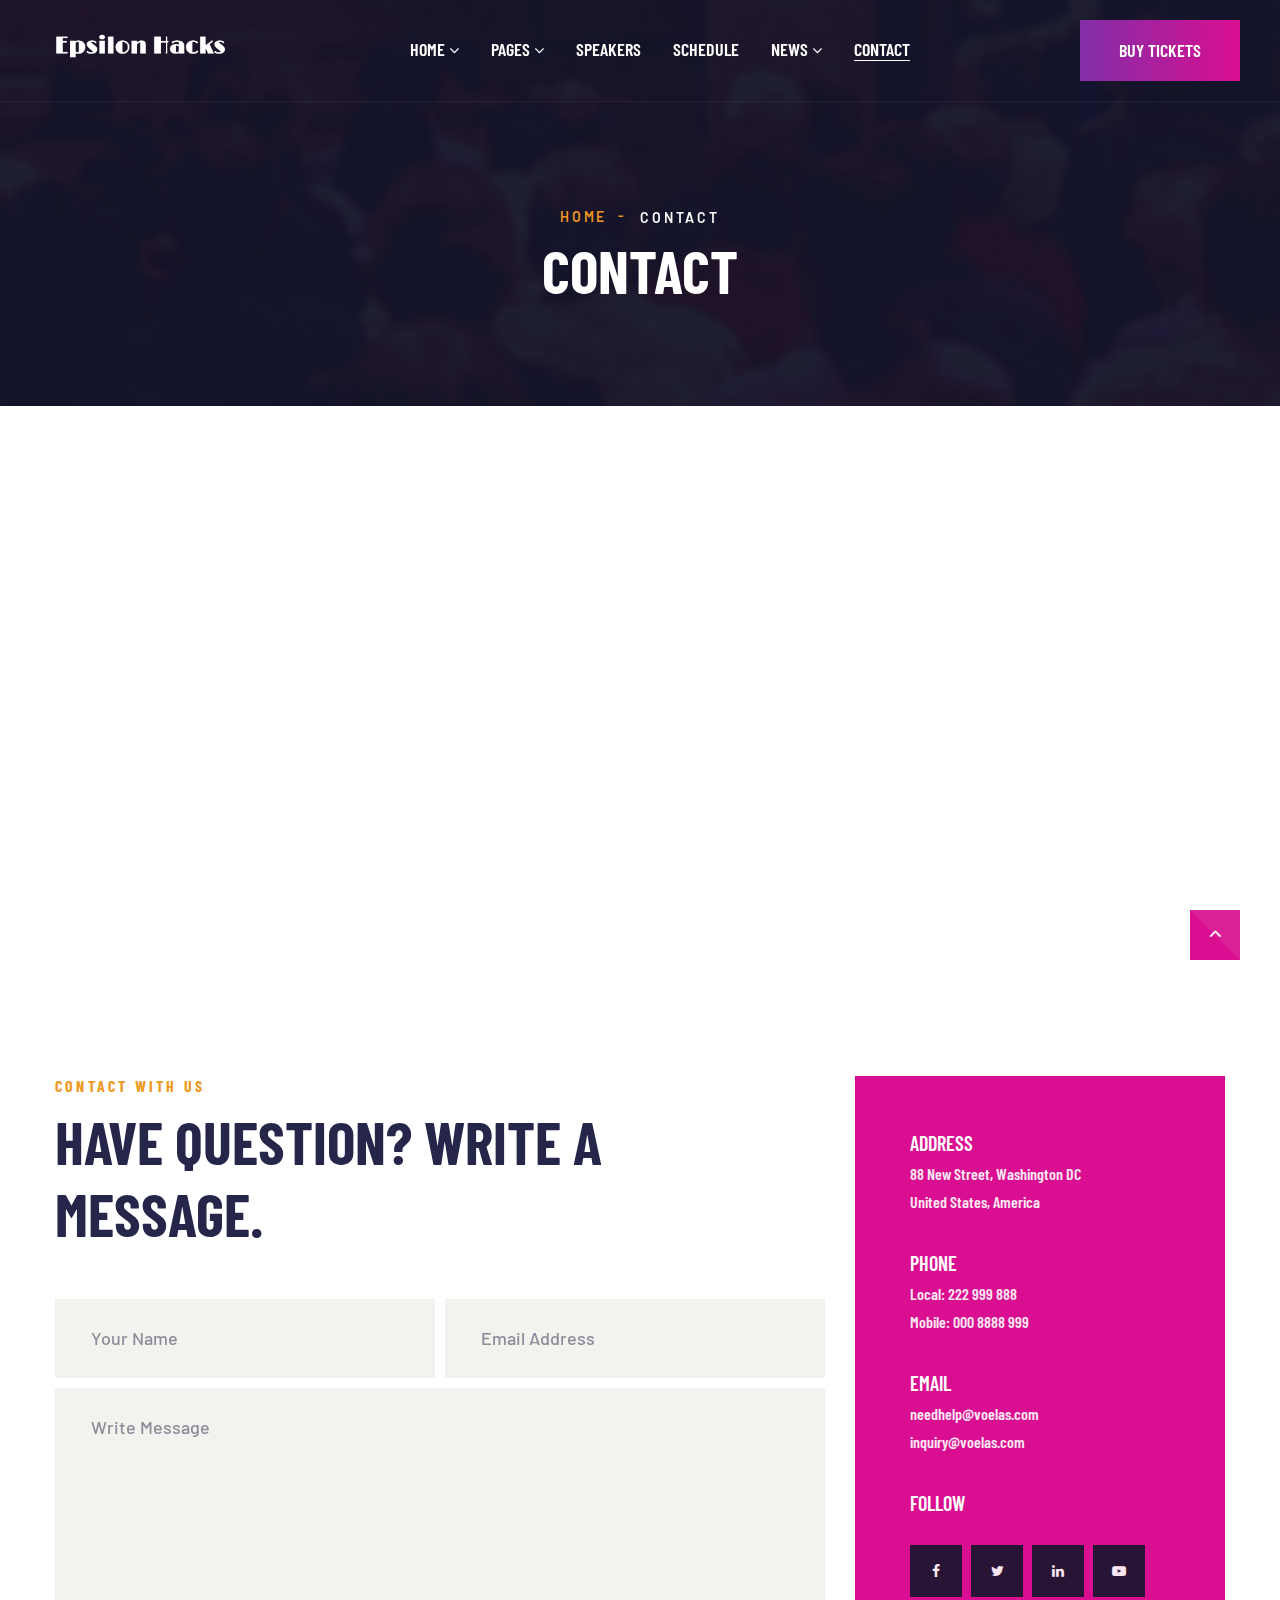
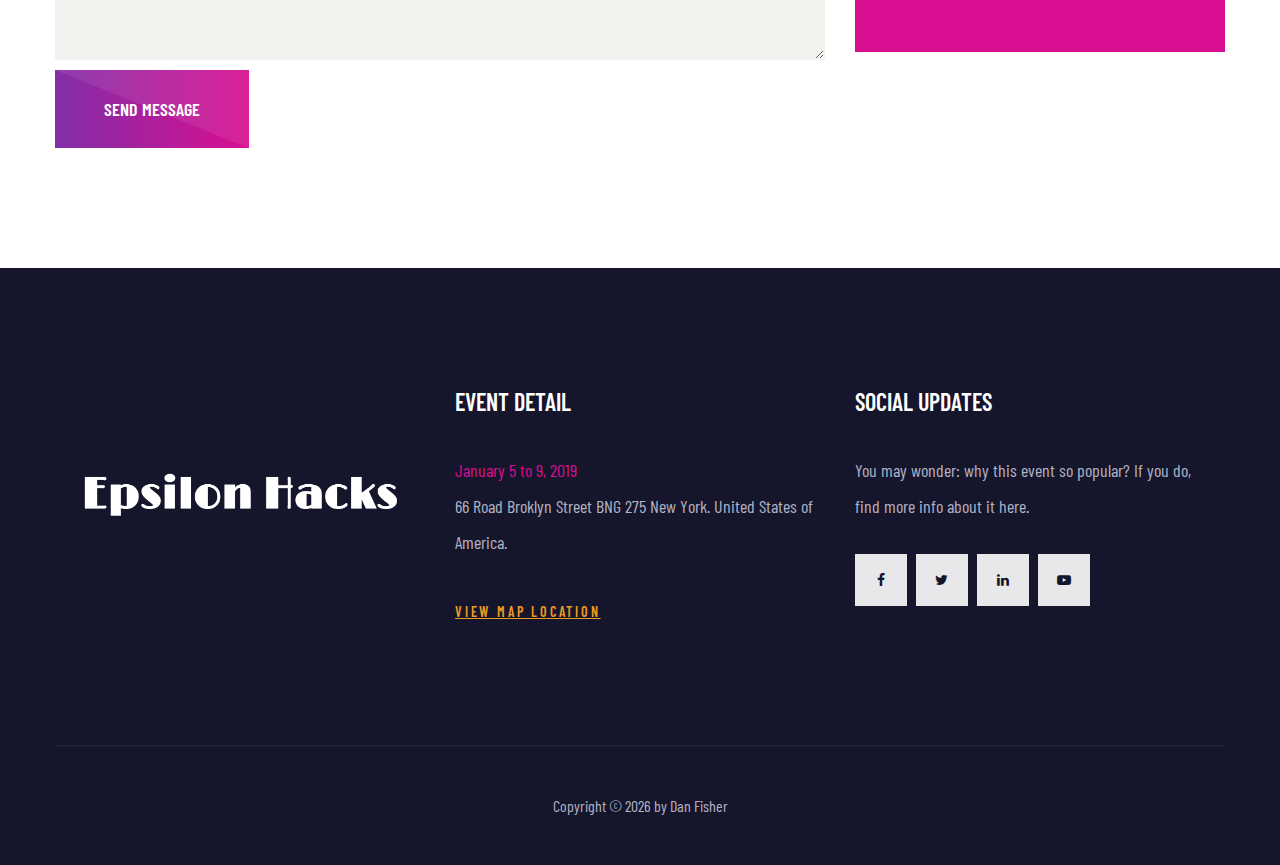
<file: contact.html>
<!DOCTYPE html>
<html class="wide" lang="en">
  <head>
    <title>Contact</title>
    <meta charset="utf-8">
    <meta name="viewport" content="width=device-width, height=device-height, initial-scale=1.0">
    <meta http-equiv="X-UA-Compatible" content="IE=edge">
    <link rel="icon" href="images/favicon.ico" type="image/x-icon">
    <link rel="stylesheet" type="text/css" href="https://fonts.googleapis.com/css?family=Barlow%7CBarlow+Condensed:300,400,500,600,700,900">
    <link rel="stylesheet" href="css/bootstrap.css">
    <link rel="stylesheet" href="css/fonts.css">
    <link rel="stylesheet" href="css/style.css">
    <style>.ie-panel{display: none;background: #212121;padding: 10px 0;box-shadow: 3px 3px 5px 0 rgba(0,0,0,.3);clear: both;text-align:center;position: relative;z-index: 1;} html.ie-10 .ie-panel, html.lt-ie-10 .ie-panel {display: block;}</style>
  </head>
  <body>
    <div class="ie-panel"><a href="http://windows.microsoft.com/en-US/internet-explorer/"><img src="images/ie8-panel/warning_bar_0000_us.jpg" height="42" width="820" alt="You are using an outdated browser. For a faster, safer browsing experience, upgrade for free today."></a></div>
    <div class="preloader">
      <div class="preloader-body">
        <div class="cssload-container">
          <div class="cssload-speeding-wheel"></div>
        </div>
        <p>Loading...</p>
      </div>
    </div>
    <div class="page">
      <!-- Section Header Default-->
      <header class="section page-header">
        <!--RD Navbar-->
        <div class="rd-navbar-wrap">
          <nav class="rd-navbar rd-navbar-classic" data-layout="rd-navbar-fixed" data-sm-layout="rd-navbar-fixed" data-md-layout="rd-navbar-fixed" data-md-device-layout="rd-navbar-fixed" data-lg-layout="rd-navbar-static" data-lg-device-layout="rd-navbar-static" data-xl-layout="rd-navbar-static" data-xl-device-layout="rd-navbar-static" data-xxl-layout="rd-navbar-static" data-xxl-device-layout="rd-navbar-static" data-lg-stick-up-offset="46px" data-xl-stick-up-offset="46px" data-xxl-stick-up-offset="76px" data-lg-stick-up="true" data-xl-stick-up="true" data-xxl-stick-up="true">
            <div class="rd-navbar-collapse-toggle rd-navbar-fixed-element-1" data-rd-navbar-toggle=".rd-navbar-collapse"><span></span></div>
            <div class="rd-navbar-main-outer">
              <div class="rd-navbar-main">
                <!--RD Navbar Panel-->
                <div class="rd-navbar-panel">
                  <!--RD Navbar Toggle-->
                  <button class="rd-navbar-toggle" data-rd-navbar-toggle=".rd-navbar-nav-wrap"><span></span></button>
                  <!--RD Navbar Brand-->
                  <div class="rd-navbar-brand">
                    <!--Brand--><a class="brand" href="index.html"><img class="brand-logo-dark" src="images/logo-default.png" srcset="images/logo-default@2x.png 2x" alt="Voelas"/><img class="brand-logo-light" src="images/logo-inverse.png" srcset="images/logo-inverse@2x.png 2x" alt="Voelas"/></a>
                  </div>
                </div>
                <!-- Rd Navbar Navigation-->
                <div class="rd-navbar-main-element">
                  <div class="rd-navbar-nav-wrap">
                    <ul class="rd-navbar-nav">
                      <li class="rd-nav-item"><a class="rd-nav-link" href="index.html">Home</a>
                        <ul class="rd-menu rd-navbar-dropdown">
                          <li class="rd-dropdown-item"><a class="rd-dropdown-link" href="index.html">Home 1</a>
                          </li>
                          <li class="rd-dropdown-item"><a class="rd-dropdown-link" href="home-2.html">Home 2</a>
                          </li>
                        </ul>
                      </li>
                      <li class="rd-nav-item"><a class="rd-nav-link" href="#">Pages</a>
                        <ul class="rd-menu rd-navbar-megamenu">
                          <li class="rd-megamenu-item">
                            <ul class="rd-megamenu-list">
                              <li class="rd-megamenu-list-item"><a class="rd-megamenu-list-link" href="about.html">About</a></li>
                              <li class="rd-megamenu-list-item"><a class="rd-megamenu-list-link" href="pricing.html">Pricing</a></li>
                              <li class="rd-megamenu-list-item"><a class="rd-megamenu-list-link" href="gallery.html">Gallery</a></li>
                              <li class="rd-megamenu-list-item"><a class="rd-megamenu-list-link" href="become-a-sponsor.html">Become a sponsor</a></li>
                              <li class="rd-megamenu-list-item"><a class="rd-megamenu-list-link" href="sponsors.html">Sponsors</a></li>
                            </ul>
                          </li>
                          <li class="rd-megamenu-item">
                            <ul class="rd-megamenu-list">
                              <li class="rd-megamenu-list-item"><a class="rd-megamenu-list-link" href="typography.html">Typography</a></li>
                              <li class="rd-megamenu-list-item"><a class="rd-megamenu-list-link" href="buttons.html">Buttons</a></li>
                              <li class="rd-megamenu-list-item"><a class="rd-megamenu-list-link" href="forms.html">Forms</a></li>
                              <li class="rd-megamenu-list-item"><a class="rd-megamenu-list-link" href="progress-bars.html">Progress bars</a></li>
                              <li class="rd-megamenu-list-item"><a class="rd-megamenu-list-link" href="tables.html">Tables</a></li>
                              <li class="rd-megamenu-list-item"><a class="rd-megamenu-list-link" href="grid-system.html">Grid system</a></li>
                            </ul>
                          </li>
                          <li class="rd-megamenu-item">
                            <ul class="rd-megamenu-list">
                              <li class="rd-megamenu-list-item"><a class="rd-megamenu-list-link" href="404.html">404</a></li>
                              <li class="rd-megamenu-list-item"><a class="rd-megamenu-list-link" href="503.html">503</a></li>
                              <li class="rd-megamenu-list-item"><a class="rd-megamenu-list-link" href="privacy-policy.html">Privacy policy</a></li>
                              <li class="rd-megamenu-list-item"><a class="rd-megamenu-list-link" href="under-construction.html">Under Construction</a></li>
                              <li class="rd-megamenu-list-item"><a class="rd-megamenu-list-link" href="search-results.html">Search results</a></li>
                            </ul>
                          </li>
                        </ul>
                      </li>
                      <li class="rd-nav-item"><a class="rd-nav-link" href="speakers.html">Speakers</a>
                      </li>
                      <li class="rd-nav-item"><a class="rd-nav-link" href="schedule.html">Schedule</a>
                      </li>
                      <li class="rd-nav-item"><a class="rd-nav-link" href="#">News</a>
                        <ul class="rd-menu rd-navbar-dropdown">
                          <li class="rd-dropdown-item"><a class="rd-dropdown-link" href="news-right-sidebar.html">News Right Sidebar</a>
                          </li>
                          <li class="rd-dropdown-item"><a class="rd-dropdown-link" href="news-left-sidebar.html">News Left Sidebar</a>
                          </li>
                          <li class="rd-dropdown-item"><a class="rd-dropdown-link" href="news-grid.html">News Grid</a>
                          </li>
                          <li class="rd-dropdown-item"><a class="rd-dropdown-link" href="single-news.html">Single News</a>
                          </li>
                        </ul>
                      </li>
                      <li class="rd-nav-item active"><a class="rd-nav-link" href="contact.html">Contact</a>
                      </li>
                    </ul>
                  </div>
                </div>
                <!-- RD Navbar Collapse-->
                <div class="rd-navbar-collapse"><a class="button button-primary" href="#" data-triangle=".button-overlay"><span>Buy Tickets</span><span class="button-overlay"></span></a>
                </div>
              </div>
            </div>
          </nav>
        </div>
      </header>
      <!-- Breadcrumbs-->
      <section class="breadcrumbs-custom bg-image context-dark" style="background-image: url(images/bg-breadcrumbs-01-1894x424.jpg);">
        <div class="container">
          <ul class="breadcrumbs-custom-path">
            <li><a href="index.html">Home</a></li>
            <li class="active">Contact</li>
          </ul>
          <h3 class="breadcrumbs-custom-title">Contact</h3>
        </div>
      </section>
      <!--Google Map-->
      <section class="section">
        <!--Please, add the data attribute data-key='YOUR_API_KEY' in order to insert your own API key for the Google map.-->
        <!--Please note that YOUR_API_KEY should replaced with your key.-->
        <!--Example: <div class='google-map-container' data-key='YOUR_API_KEY'>-->
        <div class="google-map-container" data-center="Central Park, New York, US" data-key="AIzaSyBUPsDPtyZG7EPBB2XDN55Rxt_fYUoc4Ak" data-zoom="15" data-icon="images/gmap_marker.png" data-icon-active="images/gmap_marker_active.png" data-styles='[{"featureType":"landscape","stylers":[{"saturation":-100},{"lightness":60}]},{"featureType":"road.local","stylers":[{"saturation":-100},{"lightness":40},{"visibility":"on"}]},{"featureType":"transit","stylers":[{"saturation":-100},{"visibility":"simplified"}]},{"featureType":"administrative.province","stylers":[{"visibility":"off"}]},{"featureType":"water","stylers":[{"visibility":"on"},{"lightness":30}]},{"featureType":"road.highway","elementType":"geometry.fill","stylers":[{"color":"#ef8c25"},{"lightness":40}]},{"featureType":"road.highway","elementType":"geometry.stroke","stylers":[{"visibility":"off"}]},{"featureType":"poi.park","elementType":"geometry.fill","stylers":[{"color":"#b6c54c"},{"lightness":40},{"saturation":-40}]},{}]'>
          <div class="google-map"></div>
          <ul class="google-map-markers">
            <li data-location="Central Park, New York, US" data-description="Central Park, New York, US"></li>
          </ul>
        </div>
      </section>
      <!--Mailform-->
      <section class="section section-lg bg-default">
        <div class="container">
          <div class="row row-30 justify-content-center">
            <div class="col-xs-10 col-sm-9 col-md-6 col-lg-7 col-xl-8">
              <h6>contact with us</h6>
              <h3>Have question? Write a<br class="d-none d-xs-block"> message.
              </h3>
              <!--RD Mailform-->
              <form class="rd-mailform rd-form" data-form-output="form-output-global" data-form-type="contact" method="post" action="bat/rd-mailform.php">
                <div class="row row-10 row-narrow-xs">
                  <div class="col-lg-6">
                    <div class="form-wrap">
                      <label class="form-label" for="contact-name">Your Name</label>
                      <input class="form-input" id="contact-name" type="text" name="name" data-constraints="@Required">
                    </div>
                  </div>
                  <div class="col-lg-6">
                    <div class="form-wrap">
                      <label class="form-label" for="contact-email">Email Address</label>
                      <input class="form-input" id="contact-email" type="email" name="email" data-constraints="@Required @Email">
                    </div>
                  </div>
                  <div class="col-lg-12">
                    <div class="form-wrap">
                      <label class="form-label" for="contact-message">Write Message</label>
                      <textarea class="form-input" id="contact-message" name="message" data-constraints="@Required"></textarea>
                    </div>
                  </div>
                  <div class="col-lg-12">
                    <div class="form-button">
                      <button class="button button-lg button-primary" type="submit" data-triangle=".button-overlay"><span class="button-overlay"></span><span>Send Message</span></button>
                    </div>
                  </div>
                </div>
              </form>
            </div>
            <div class="col-xs-10 col-sm-9 col-md-6 col-lg-5 col-xl-4">
              <div class="block-address">
                <div class="block-address-item">
                  <h5 class="block-address-title">Address</h5>
                  <p class="block-address-text">88 New Street, Washington DC<br class="d-none d-xs-block"> United States, America
                  </p>
                </div>
                <div class="block-address-item">
                  <h5 class="block-address-title">Phone</h5>
                  <p class="block-address-text"><span>Local:</span> <a href="tel:#">222 999 888</a><br><span>Mobile:</span> <a href="tel:#">000 8888 999</a>
                  </p>
                </div>
                <div class="block-address-item">
                  <h5 class="block-address-title">Email</h5>
                  <p class="block-address-text"><a href="mailto:#">needhelp@voelas.com</a><br><a href="mailto:#">inquiry@voelas.com</a></p>
                </div>
                <div class="block-address-item">
                  <h5 class="block-address-title">Follow</h5>
                  <ul class="list-inline list-inline-xs">
                    <li><a class="icon icon-rect icon-xs icon-white fa-facebook" href="#" data-triangle=".icon-rect-overlay">
                        <div class="icon-rect-overlay"></div></a></li>
                    <li><a class="icon icon-rect icon-xs icon-white fa-twitter" href="#" data-triangle=".icon-rect-overlay">
                        <div class="icon-rect-overlay"></div></a></li>
                    <li><a class="icon icon-rect icon-xs icon-white fa-linkedin" href="#" data-triangle=".icon-rect-overlay">
                        <div class="icon-rect-overlay"></div></a></li>
                    <li><a class="icon icon-rect icon-xs icon-white fa-youtube-play" href="#" data-triangle=".icon-rect-overlay">
                        <div class="icon-rect-overlay"></div></a></li>
                  </ul>
                </div>
              </div>
            </div>
          </div>
        </div>
      </section>
      <!-- Section Pre Footer-->
      <section class="section section-lg bg-gray-900">
        <div class="container">
          <div class="row row-30">
            <div class="col-xs-10 col-lg-4 align-self-center"><a class="brand" href="index.html"><img class="brand-logo-light" src="images/logo-inverse-big.png" srcset="images/logo-inverse-big@2x.png 2x" alt="Voelas"></a></div>
            <div class="col-xs-10 col-sm-6 col-lg-4">
              <h5><span class="big font-weight-sbold">Event detail</span></h5>
              <div class="event-detail">
                <p class="event-detail-time big">
                  <time data-splitting datetime="2019-01-05">January 5 to 9, 2019</time>
                </p>
                <p class="event-detail-address big" data-splitting>66 Road Broklyn Street BNG 275 New York. United States of America.</p><a class="event-detail-link" href="contact.html">View map location</a>
              </div>
            </div>
            <div class="col-xs-10 col-sm-6 col-lg-4">
              <h5><span class="big font-weight-sbold">Social Updates</span></h5>
              <div class="event-detail">
                <p class="big">You may wonder: why this event so popular? If you do,<br class="d-none d-xl-block"> find more info about it here.
                </p>
                <ul class="list-inline list-inline-xs">
                  <li data-wow-delay=".2s"><a class="icon icon-rect icon-xs icon-white fa-facebook" href="#" data-triangle=".icon-rect-overlay">
                      <div class="icon-rect-overlay"></div></a></li>
                  <li data-wow-delay=".35s"><a class="icon icon-rect icon-xs icon-white fa-twitter" href="#" data-triangle=".icon-rect-overlay">
                      <div class="icon-rect-overlay"></div></a></li>
                  <li data-wow-delay=".5s"><a class="icon icon-rect icon-xs icon-white fa-linkedin" href="#" data-triangle=".icon-rect-overlay">
                      <div class="icon-rect-overlay"></div></a></li>
                  <li data-wow-delay=".65s"><a class="icon icon-rect icon-xs icon-white fa-youtube-play" href="#" data-triangle=".icon-rect-overlay">
                      <div class="icon-rect-overlay"></div></a></li>
                </ul>
              </div>
            </div>
          </div>
        </div>
      </section>
      <!-- Divider-->
      <div class="divider divider-gray-900 text-center"></div>
      <!-- Footer Classic-->
      <footer class="section footer-classic context-dark">
        <div class="container">
          <p class="rights"><span>Copyright&nbsp;</span><span>&copy;&nbsp;</span><span class="copyright-year"></span><span>&nbsp;</span><span>by</span> <a href="http://bit.ly/dan-fisher">Dan Fisher</a>
          </p>
        </div>
      </footer>
    </div>
    <div class="snackbars" id="form-output-global"></div>
    <div class="block-with-svg-gradients">
      <svg xmlns="http://www.w3.org/2000/svg">
        <defs>
          <lineargradient id="svg-gradient-primary" x1="0%" y1="100%" x2="100%" y2="0%">
            <stop offset="0%" style="stop-color:rgb(130,46,168);stop-opacity:1"></stop>
            <stop offset="100%" style="stop-color:rgb(217,14,144);stop-opacity:1"></stop>
          </lineargradient>
        </defs>
      </svg>
    </div>
    <script src="js/core.min.js"></script>
    <script src="js/script.js"></script>
  </body>
</html>
</file>
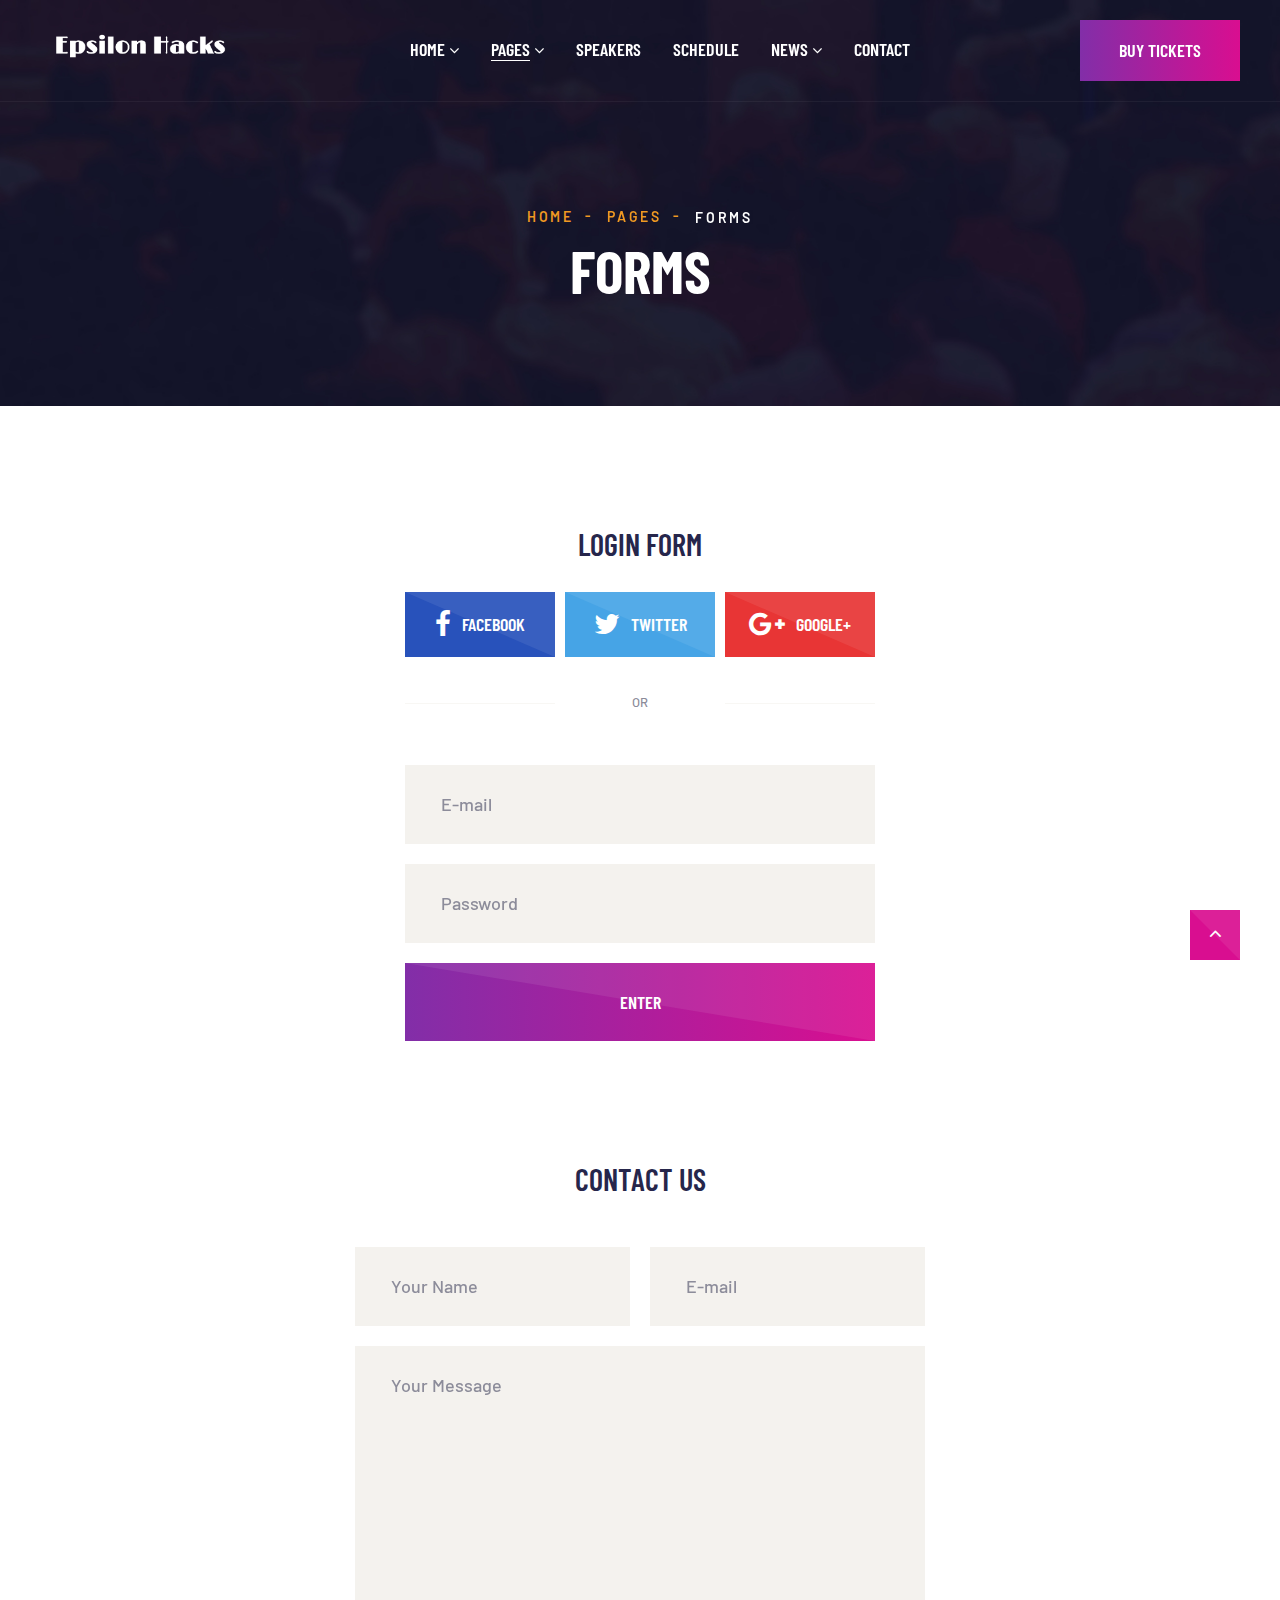
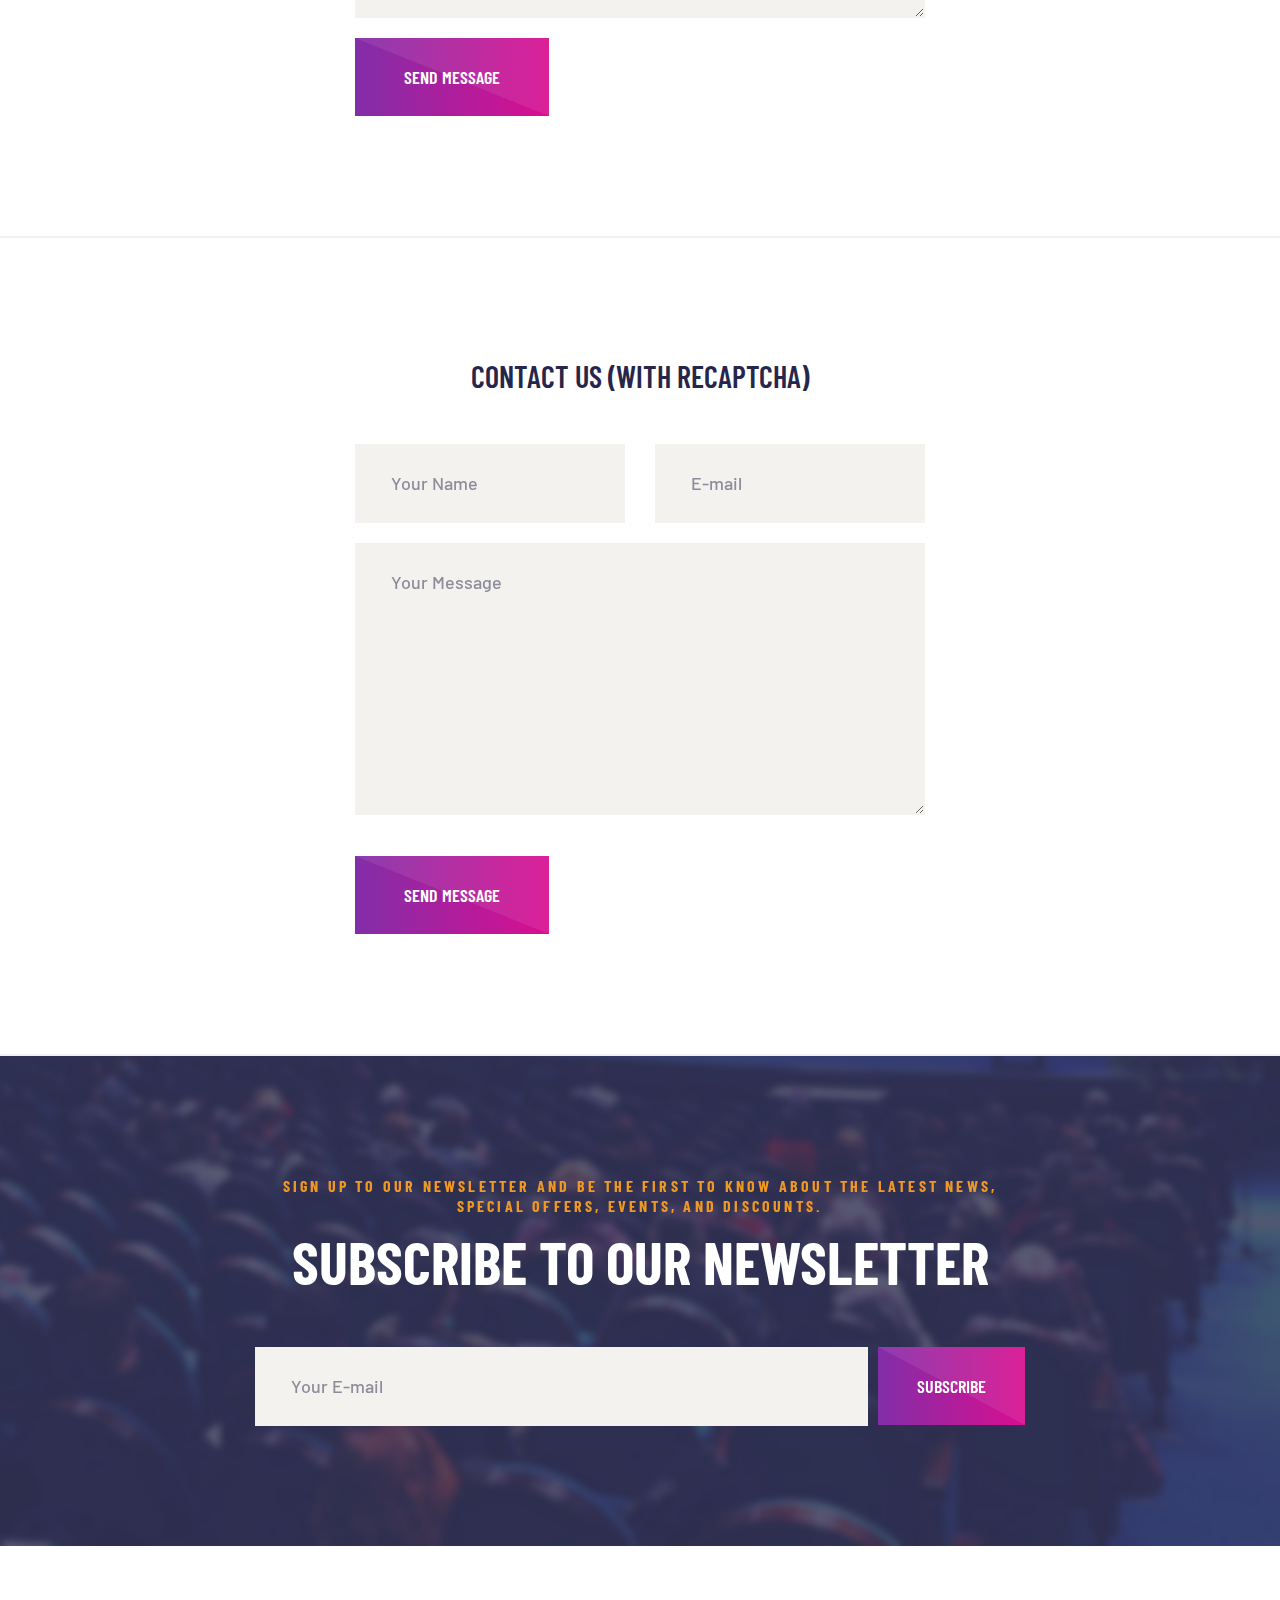
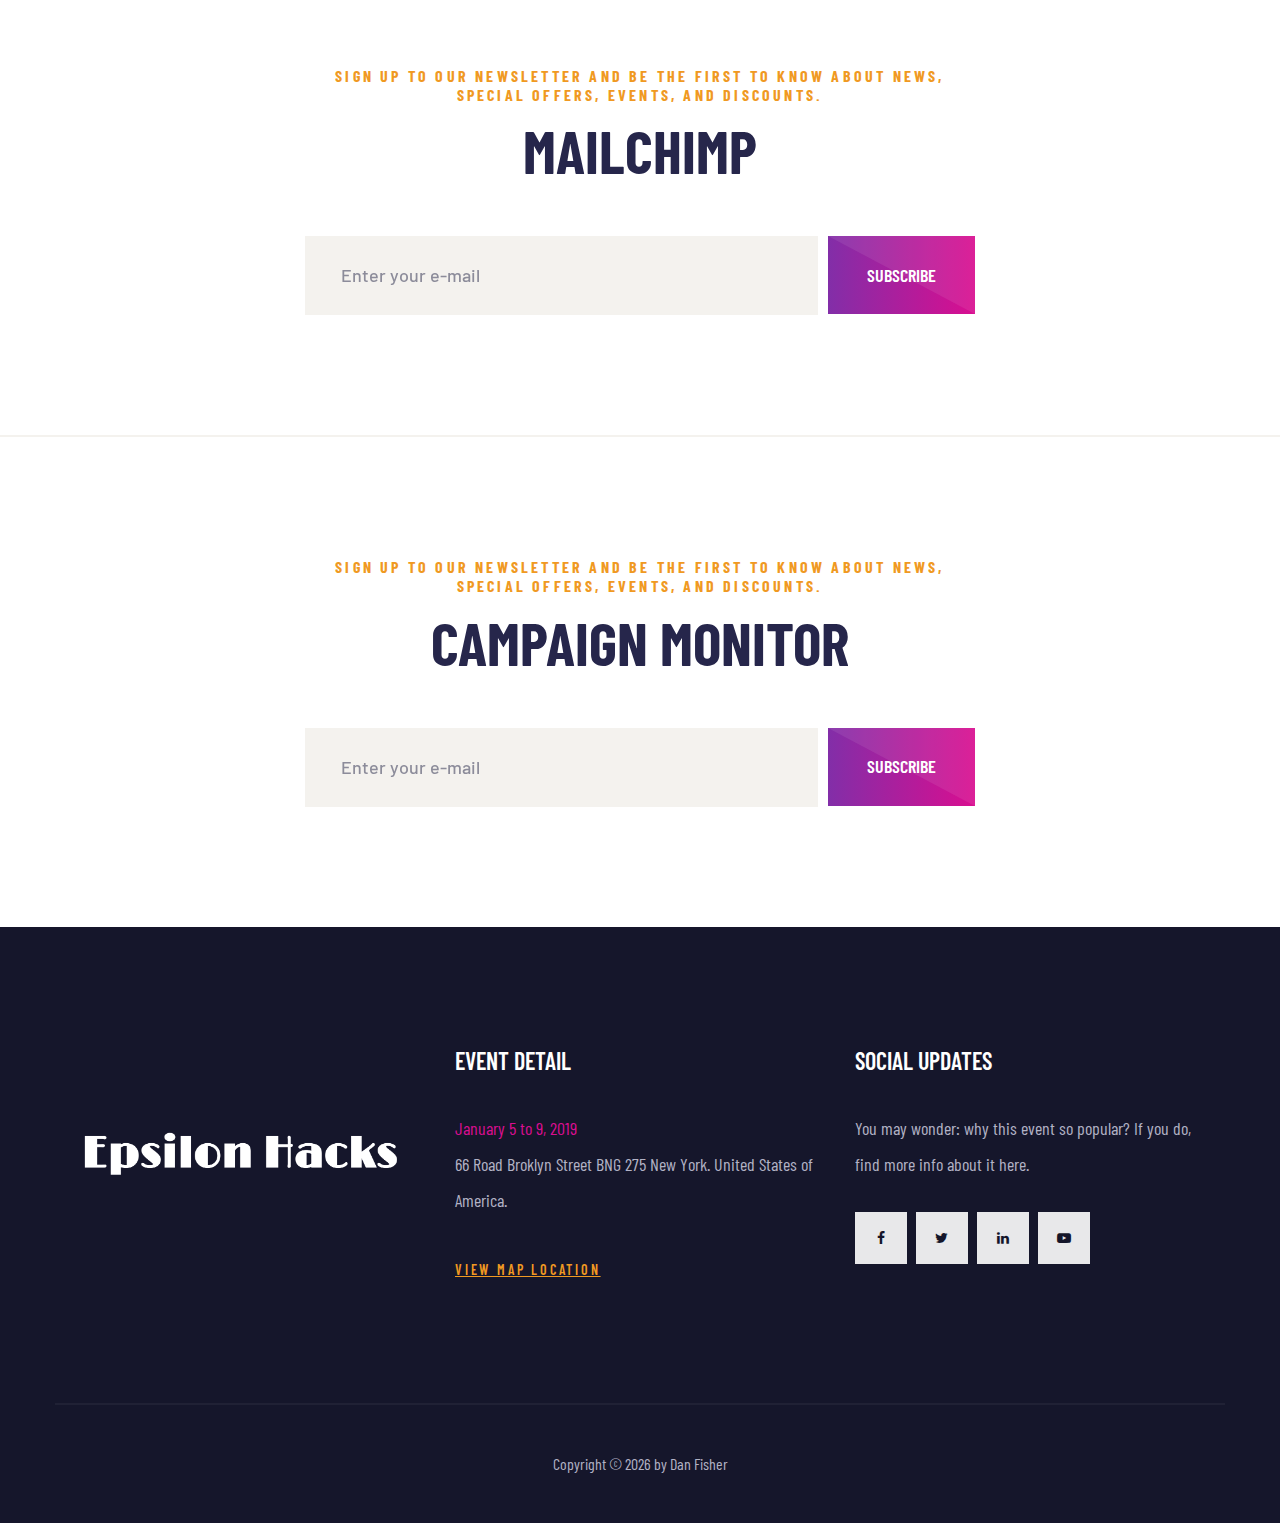
<file: forms.html>
<!DOCTYPE html>
<html class="wide" lang="en">
  <head>
    <title>Forms</title>
    <meta charset="utf-8">
    <meta name="viewport" content="width=device-width, height=device-height, initial-scale=1.0">
    <meta http-equiv="X-UA-Compatible" content="IE=edge">
    <link rel="icon" href="images/favicon.ico" type="image/x-icon">
    <link rel="stylesheet" type="text/css" href="https://fonts.googleapis.com/css?family=Barlow%7CBarlow+Condensed:300,400,500,600,700,900">
    <link rel="stylesheet" href="css/bootstrap.css">
    <link rel="stylesheet" href="css/fonts.css">
    <link rel="stylesheet" href="css/style.css">
    <style>.ie-panel{display: none;background: #212121;padding: 10px 0;box-shadow: 3px 3px 5px 0 rgba(0,0,0,.3);clear: both;text-align:center;position: relative;z-index: 1;} html.ie-10 .ie-panel, html.lt-ie-10 .ie-panel {display: block;}</style>
  </head>
  <body>
    <div class="ie-panel"><a href="http://windows.microsoft.com/en-US/internet-explorer/"><img src="images/ie8-panel/warning_bar_0000_us.jpg" height="42" width="820" alt="You are using an outdated browser. For a faster, safer browsing experience, upgrade for free today."></a></div>
    <div class="preloader">
      <div class="preloader-body">
        <div class="cssload-container">
          <div class="cssload-speeding-wheel"></div>
        </div>
        <p>Loading...</p>
      </div>
    </div>
    <div class="page">
      <!-- Section Header Default-->
      <header class="section page-header">
        <!--RD Navbar-->
        <div class="rd-navbar-wrap">
          <nav class="rd-navbar rd-navbar-classic" data-layout="rd-navbar-fixed" data-sm-layout="rd-navbar-fixed" data-md-layout="rd-navbar-fixed" data-md-device-layout="rd-navbar-fixed" data-lg-layout="rd-navbar-static" data-lg-device-layout="rd-navbar-static" data-xl-layout="rd-navbar-static" data-xl-device-layout="rd-navbar-static" data-xxl-layout="rd-navbar-static" data-xxl-device-layout="rd-navbar-static" data-lg-stick-up-offset="46px" data-xl-stick-up-offset="46px" data-xxl-stick-up-offset="76px" data-lg-stick-up="true" data-xl-stick-up="true" data-xxl-stick-up="true">
            <div class="rd-navbar-collapse-toggle rd-navbar-fixed-element-1" data-rd-navbar-toggle=".rd-navbar-collapse"><span></span></div>
            <div class="rd-navbar-main-outer">
              <div class="rd-navbar-main">
                <!--RD Navbar Panel-->
                <div class="rd-navbar-panel">
                  <!--RD Navbar Toggle-->
                  <button class="rd-navbar-toggle" data-rd-navbar-toggle=".rd-navbar-nav-wrap"><span></span></button>
                  <!--RD Navbar Brand-->
                  <div class="rd-navbar-brand">
                    <!--Brand--><a class="brand" href="index.html"><img class="brand-logo-dark" src="images/logo-default.png" srcset="images/logo-default@2x.png 2x" alt="Voelas"/><img class="brand-logo-light" src="images/logo-inverse.png" srcset="images/logo-inverse@2x.png 2x" alt="Voelas"/></a>
                  </div>
                </div>
                <!-- Rd Navbar Navigation-->
                <div class="rd-navbar-main-element">
                  <div class="rd-navbar-nav-wrap">
                    <ul class="rd-navbar-nav">
                      <li class="rd-nav-item"><a class="rd-nav-link" href="index.html">Home</a>
                        <ul class="rd-menu rd-navbar-dropdown">
                          <li class="rd-dropdown-item"><a class="rd-dropdown-link" href="index.html">Home 1</a>
                          </li>
                          <li class="rd-dropdown-item"><a class="rd-dropdown-link" href="home-2.html">Home 2</a>
                          </li>
                        </ul>
                      </li>
                      <li class="rd-nav-item active"><a class="rd-nav-link" href="#">Pages</a>
                        <ul class="rd-menu rd-navbar-megamenu">
                          <li class="rd-megamenu-item">
                            <ul class="rd-megamenu-list">
                              <li class="rd-megamenu-list-item"><a class="rd-megamenu-list-link" href="about.html">About</a></li>
                              <li class="rd-megamenu-list-item"><a class="rd-megamenu-list-link" href="pricing.html">Pricing</a></li>
                              <li class="rd-megamenu-list-item"><a class="rd-megamenu-list-link" href="gallery.html">Gallery</a></li>
                              <li class="rd-megamenu-list-item"><a class="rd-megamenu-list-link" href="become-a-sponsor.html">Become a sponsor</a></li>
                              <li class="rd-megamenu-list-item"><a class="rd-megamenu-list-link" href="sponsors.html">Sponsors</a></li>
                            </ul>
                          </li>
                          <li class="rd-megamenu-item">
                            <ul class="rd-megamenu-list">
                              <li class="rd-megamenu-list-item"><a class="rd-megamenu-list-link" href="typography.html">Typography</a></li>
                              <li class="rd-megamenu-list-item"><a class="rd-megamenu-list-link" href="buttons.html">Buttons</a></li>
                              <li class="rd-megamenu-list-item"><a class="rd-megamenu-list-link" href="forms.html">Forms</a></li>
                              <li class="rd-megamenu-list-item"><a class="rd-megamenu-list-link" href="progress-bars.html">Progress bars</a></li>
                              <li class="rd-megamenu-list-item"><a class="rd-megamenu-list-link" href="tables.html">Tables</a></li>
                              <li class="rd-megamenu-list-item"><a class="rd-megamenu-list-link" href="grid-system.html">Grid system</a></li>
                            </ul>
                          </li>
                          <li class="rd-megamenu-item">
                            <ul class="rd-megamenu-list">
                              <li class="rd-megamenu-list-item"><a class="rd-megamenu-list-link" href="404.html">404</a></li>
                              <li class="rd-megamenu-list-item"><a class="rd-megamenu-list-link" href="503.html">503</a></li>
                              <li class="rd-megamenu-list-item"><a class="rd-megamenu-list-link" href="privacy-policy.html">Privacy policy</a></li>
                              <li class="rd-megamenu-list-item"><a class="rd-megamenu-list-link" href="under-construction.html">Under Construction</a></li>
                              <li class="rd-megamenu-list-item"><a class="rd-megamenu-list-link" href="search-results.html">Search results</a></li>
                            </ul>
                          </li>
                        </ul>
                      </li>
                      <li class="rd-nav-item"><a class="rd-nav-link" href="speakers.html">Speakers</a>
                      </li>
                      <li class="rd-nav-item"><a class="rd-nav-link" href="schedule.html">Schedule</a>
                      </li>
                      <li class="rd-nav-item"><a class="rd-nav-link" href="#">News</a>
                        <ul class="rd-menu rd-navbar-dropdown">
                          <li class="rd-dropdown-item"><a class="rd-dropdown-link" href="news-right-sidebar.html">News Right Sidebar</a>
                          </li>
                          <li class="rd-dropdown-item"><a class="rd-dropdown-link" href="news-left-sidebar.html">News Left Sidebar</a>
                          </li>
                          <li class="rd-dropdown-item"><a class="rd-dropdown-link" href="news-grid.html">News Grid</a>
                          </li>
                          <li class="rd-dropdown-item"><a class="rd-dropdown-link" href="single-news.html">Single News</a>
                          </li>
                        </ul>
                      </li>
                      <li class="rd-nav-item"><a class="rd-nav-link" href="contact.html">Contact</a>
                      </li>
                    </ul>
                  </div>
                </div>
                <!-- RD Navbar Collapse-->
                <div class="rd-navbar-collapse"><a class="button button-primary" href="#" data-triangle=".button-overlay"><span>Buy Tickets</span><span class="button-overlay"></span></a>
                </div>
              </div>
            </div>
          </nav>
        </div>
      </header>
      <!-- Breadcrumbs-->
      <section class="breadcrumbs-custom bg-image context-dark" style="background-image: url(images/bg-breadcrumbs-01-1894x424.jpg);">
        <div class="container">
          <ul class="breadcrumbs-custom-path">
            <li><a href="index.html">Home</a></li>
            <li><a href="#">Pages</a></li>
            <li class="active">Forms</li>
          </ul>
          <h3 class="breadcrumbs-custom-title">Forms</h3>
        </div>
      </section>
      <!--Forms-->
      <section class="section section-lg bg-default text-center">
        <div class="container">
          <div class="row justify-content-md-center">
            <div class="col-md-9 col-lg-7 col-xl-5">
              <h4>Login form</h4>
              <div class="group-custom"><a class="button button-facebook button-icon button-icon-left button-round" href="#" data-triangle=".button-overlay"><span class="icon fa fa-facebook"></span>Facebook<span class="button-overlay"></span></a><a class="button button-twitter button-icon button-icon-left button-round" href="#" data-triangle=".button-overlay"><span class="icon fa fa-twitter"></span>Twitter<span class="button-overlay"></span></a><a class="button button-google button-icon button-icon-left button-round" href="#" data-triangle=".button-overlay"><span class="icon fa fa-google-plus"></span>Google+<span class="button-overlay"></span></a></div>
              <div class="text-decoration-lines"><span class="text-decoration-lines-content">or</span></div>
              <!--RD Mailform-->
              <form class="rd-form rd-mailform rd-form-centered">
                <div class="form-wrap">
                  <input class="form-input" id="login-email" type="email" name="email" data-constraints="@Email @Required">
                  <label class="form-label" for="login-email">E-mail</label>
                </div>
                <div class="form-wrap">
                  <input class="form-input" id="login-password" type="password" name="password" data-constraints="@Required">
                  <label class="form-label" for="login-password">Password</label>
                </div>
                <button class="button button-block button-primary" type="submit" data-triangle=".button-overlay"><span>Enter</span><span class="button-overlay"></span></button>
              </form>
            </div>
          </div>
        </div>
      </section>
      <!--Contact us-->
      <section class="section section-lg bg-default text-center">
        <div class="container">
          <div class="row justify-content-md-center">
            <div class="col-md-10 col-lg-6">
              <h4>Contact us</h4>
              <!--RD Mailform-->
              <form class="rd-form rd-mailform" data-form-output="form-output-global" data-form-type="contact" method="post" action="bat/rd-mailform.php">
                <div class="row row-narrow row-20">
                  <div class="col-md-6">
                    <div class="form-wrap">
                      <input class="form-input" id="contact-name" type="text" name="name" data-constraints="@Required">
                      <label class="form-label" for="contact-name">Your Name</label>
                    </div>
                  </div>
                  <div class="col-md-6">
                    <div class="form-wrap">
                      <input class="form-input" id="contact-email" type="email" name="email" data-constraints="@Email @Required">
                      <label class="form-label" for="contact-email">E-mail</label>
                    </div>
                  </div>
                  <div class="col-12">
                    <div class="form-wrap">
                      <label class="form-label" for="contact-message">Your Message</label>
                      <textarea class="form-input" id="contact-message" name="message" data-constraints="@Required"></textarea>
                    </div>
                  </div>
                  <div class="col-md-12">
                    <button class="button button-lg button-primary" type="submit" data-triangle=".button-overlay"><span>Send Message</span><span class="button-overlay"></span></button>
                  </div>
                </div>
              </form>
            </div>
          </div>
        </div>
      </section>
      <hr>
      <!--Contact Us-->
      <section class="section section-lg bg-default text-center">
        <div class="container">
          <div class="row justify-content-md-center">
            <div class="col-md-10 col-lg-6">
              <h4>Contact Us (with reCAPTCHA)</h4>
              <!--RD Mailform-->
              <form class="rd-form rd-mailform" data-form-output="form-output-global" data-form-type="contact" method="post" action="bat/rd-mailform.php">
                <div class="row row-sm-bottom row-20">
                  <div class="col-md-6">
                    <div class="form-wrap">
                      <input class="form-input" id="contact-2-name" type="text" name="name" data-constraints="@Required">
                      <label class="form-label" for="contact-2-name">Your Name</label>
                    </div>
                  </div>
                  <div class="col-md-6">
                    <div class="form-wrap">
                      <input class="form-input" id="contact-2-email" type="email" name="email" data-constraints="@Email @Required">
                      <label class="form-label" for="contact-2-email">E-mail</label>
                    </div>
                  </div>
                  <div class="col-12">
                    <div class="form-wrap">
                      <label class="form-label" for="contact-2-message">Your Message</label>
                      <textarea class="form-input" id="contact-2-message" name="message" data-constraints="@Required"></textarea>
                    </div>
                  </div>
                  <div class="col-md-12">
                    <div class="form-wrap form-validation-left">
                      <!--Google captcha-->
                      <div class="recaptcha" id="captcha1" data-sitekey="6LfZlSETAAAAAC5VW4R4tQP8Am_to4bM3dddxkEt" data-auto-size=""></div>
                    </div>
                  </div>
                  <div class="col-12">
                    <button class="button button-lg button-primary" type="submit" data-triangle=".button-overlay"><span>Send Message</span><span class="button-overlay"></span></button>
                  </div>
                </div>
              </form>
            </div>
          </div>
        </div>
      </section>
      <hr>
      <!--Subscribe to Our Newsletter-->
      <section class="parallax-container section" data-parallax-img="images/bg-parallax-05-1894x758.jpg">
        <div class="parallax-content section-lg context-dark text-center">
          <div class="container">
            <div class="row justify-content-md-center">
              <div class="col-md-9 col-lg-8">
                <h6 class="text-secondary">Sign up to our newsletter and be the first to know about the latest news, special offers, events, and discounts.</h6>
                <h3>Subscribe to Our Newsletter</h3>
                <form class="rd-form rd-mailform rd-form-inline" data-form-output="form-output-global" data-form-type="subscribe" method="post" action="bat/rd-mailform.php">
                  <div class="form-wrap">
                    <input class="form-input" id="subscribe-form-email" type="email" name="email" data-constraints="@Email @Required">
                    <label class="form-label" for="subscribe-form-email">Your E-mail</label>
                  </div>
                  <div class="form-button">
                    <button class="button button-primary" type="submit" data-triangle=".button-overlay"><span>Subscribe</span><span class="button-overlay"></span></button>
                  </div>
                </form>
              </div>
            </div>
          </div>
        </div>
      </section>
      <section class="section section-lg bg-default text-center">
        <div class="container">
          <div class="row justify-content-md-center">
            <div class="col-md-9 col-lg-8 col-xl-7">
              <h6>Sign up to our newsletter and be the first to know about news, special offers, events, and discounts.</h6>
              <h3>MailChimp</h3>
              <!--Mailchimp-->
              <form class="rd-form mailchimp-mailform rd-form-inline" data-form-output="form-output-global" action="https://templatemonster.us15.list-manage.com/subscribe/post?u=ba5bb362073a413f48e4a7b90&amp;id=8dc95d9dec" method="post">
                <div class="form-wrap">
                  <label class="form-label" for="mailchimp-email">Enter your e-mail</label>
                  <input class="form-input" id="mailchimp-email" type="email" name="email" data-constraints="@Email @Required">
                </div>
                <div class="form-button">
                  <button class="button button-primary" type="submit" data-triangle=".button-overlay"><span>Subscribe</span><span class="button-overlay"></span></button>
                </div>
              </form>
            </div>
          </div>
        </div>
      </section>
      <hr>
      <section class="section section-lg bg-default text-center">
        <div class="container">
          <div class="row justify-content-md-center">
            <div class="col-md-9 col-lg-8 col-xl-7">
              <h6>Sign up to our newsletter and be the first to know about news, special offers, events, and discounts.</h6>
              <h3>Campaign Monitor</h3>
              <!-- Campaign Monitor-->
              <form class="rd-form campaign-mailform rd-form-inline" data-form-output="form-output-global" action="https://templatermonster.createsend.com/t/j/s/zjjikd/" method="post">
                <div class="form-wrap">
                  <label class="form-label" for="campaign-email">Enter your e-mail</label>
                  <input class="form-input" id="campaign-email" type="email" name="cm-zjjikd-zjjikd" data-constraints="@Email @Required">
                </div>
                <div class="form-button">
                  <button class="button button-primary" type="submit" data-triangle=".button-overlay"><span>Subscribe</span><span class="button-overlay"></span></button>
                </div>
              </form>
            </div>
          </div>
        </div>
      </section>
      <!-- Section Pre Footer-->
      <section class="section section-lg bg-gray-900">
        <div class="container">
          <div class="row row-30">
            <div class="col-xs-10 col-lg-4 align-self-center"><a class="brand" href="index.html"><img class="brand-logo-light" src="images/logo-inverse-big.png" srcset="images/logo-inverse-big@2x.png 2x" alt="Voelas"></a></div>
            <div class="col-xs-10 col-sm-6 col-lg-4">
              <h5><span class="big font-weight-sbold">Event detail</span></h5>
              <div class="event-detail">
                <p class="event-detail-time big">
                  <time data-splitting datetime="2019-01-05">January 5 to 9, 2019</time>
                </p>
                <p class="event-detail-address big" data-splitting>66 Road Broklyn Street BNG 275 New York. United States of America.</p><a class="event-detail-link" href="contact.html">View map location</a>
              </div>
            </div>
            <div class="col-xs-10 col-sm-6 col-lg-4">
              <h5><span class="big font-weight-sbold">Social Updates</span></h5>
              <div class="event-detail">
                <p class="big">You may wonder: why this event so popular? If you do,<br class="d-none d-xl-block"> find more info about it here.
                </p>
                <ul class="list-inline list-inline-xs">
                  <li data-wow-delay=".2s"><a class="icon icon-rect icon-xs icon-white fa-facebook" href="#" data-triangle=".icon-rect-overlay">
                      <div class="icon-rect-overlay"></div></a></li>
                  <li data-wow-delay=".35s"><a class="icon icon-rect icon-xs icon-white fa-twitter" href="#" data-triangle=".icon-rect-overlay">
                      <div class="icon-rect-overlay"></div></a></li>
                  <li data-wow-delay=".5s"><a class="icon icon-rect icon-xs icon-white fa-linkedin" href="#" data-triangle=".icon-rect-overlay">
                      <div class="icon-rect-overlay"></div></a></li>
                  <li data-wow-delay=".65s"><a class="icon icon-rect icon-xs icon-white fa-youtube-play" href="#" data-triangle=".icon-rect-overlay">
                      <div class="icon-rect-overlay"></div></a></li>
                </ul>
              </div>
            </div>
          </div>
        </div>
      </section>
      <!-- Divider-->
      <div class="divider divider-gray-900 text-center"></div>
      <!-- Footer Classic-->
      <footer class="section footer-classic context-dark">
        <div class="container">
          <p class="rights"><span>Copyright&nbsp;</span><span>&copy;&nbsp;</span><span class="copyright-year"></span><span>&nbsp;</span><span>by</span> <a href="http://bit.ly/dan-fisher">Dan Fisher</a>
          </p>
        </div>
      </footer>
    </div>
    <div class="snackbars" id="form-output-global"></div>
    <div class="block-with-svg-gradients">
      <svg xmlns="http://www.w3.org/2000/svg">
        <defs>
          <lineargradient id="svg-gradient-primary" x1="0%" y1="100%" x2="100%" y2="0%">
            <stop offset="0%" style="stop-color:rgb(130,46,168);stop-opacity:1"></stop>
            <stop offset="100%" style="stop-color:rgb(217,14,144);stop-opacity:1"></stop>
          </lineargradient>
        </defs>
      </svg>
    </div>
    <script src="js/core.min.js"></script>
    <script src="js/script.js"></script>
  </body>
</html>
</file>
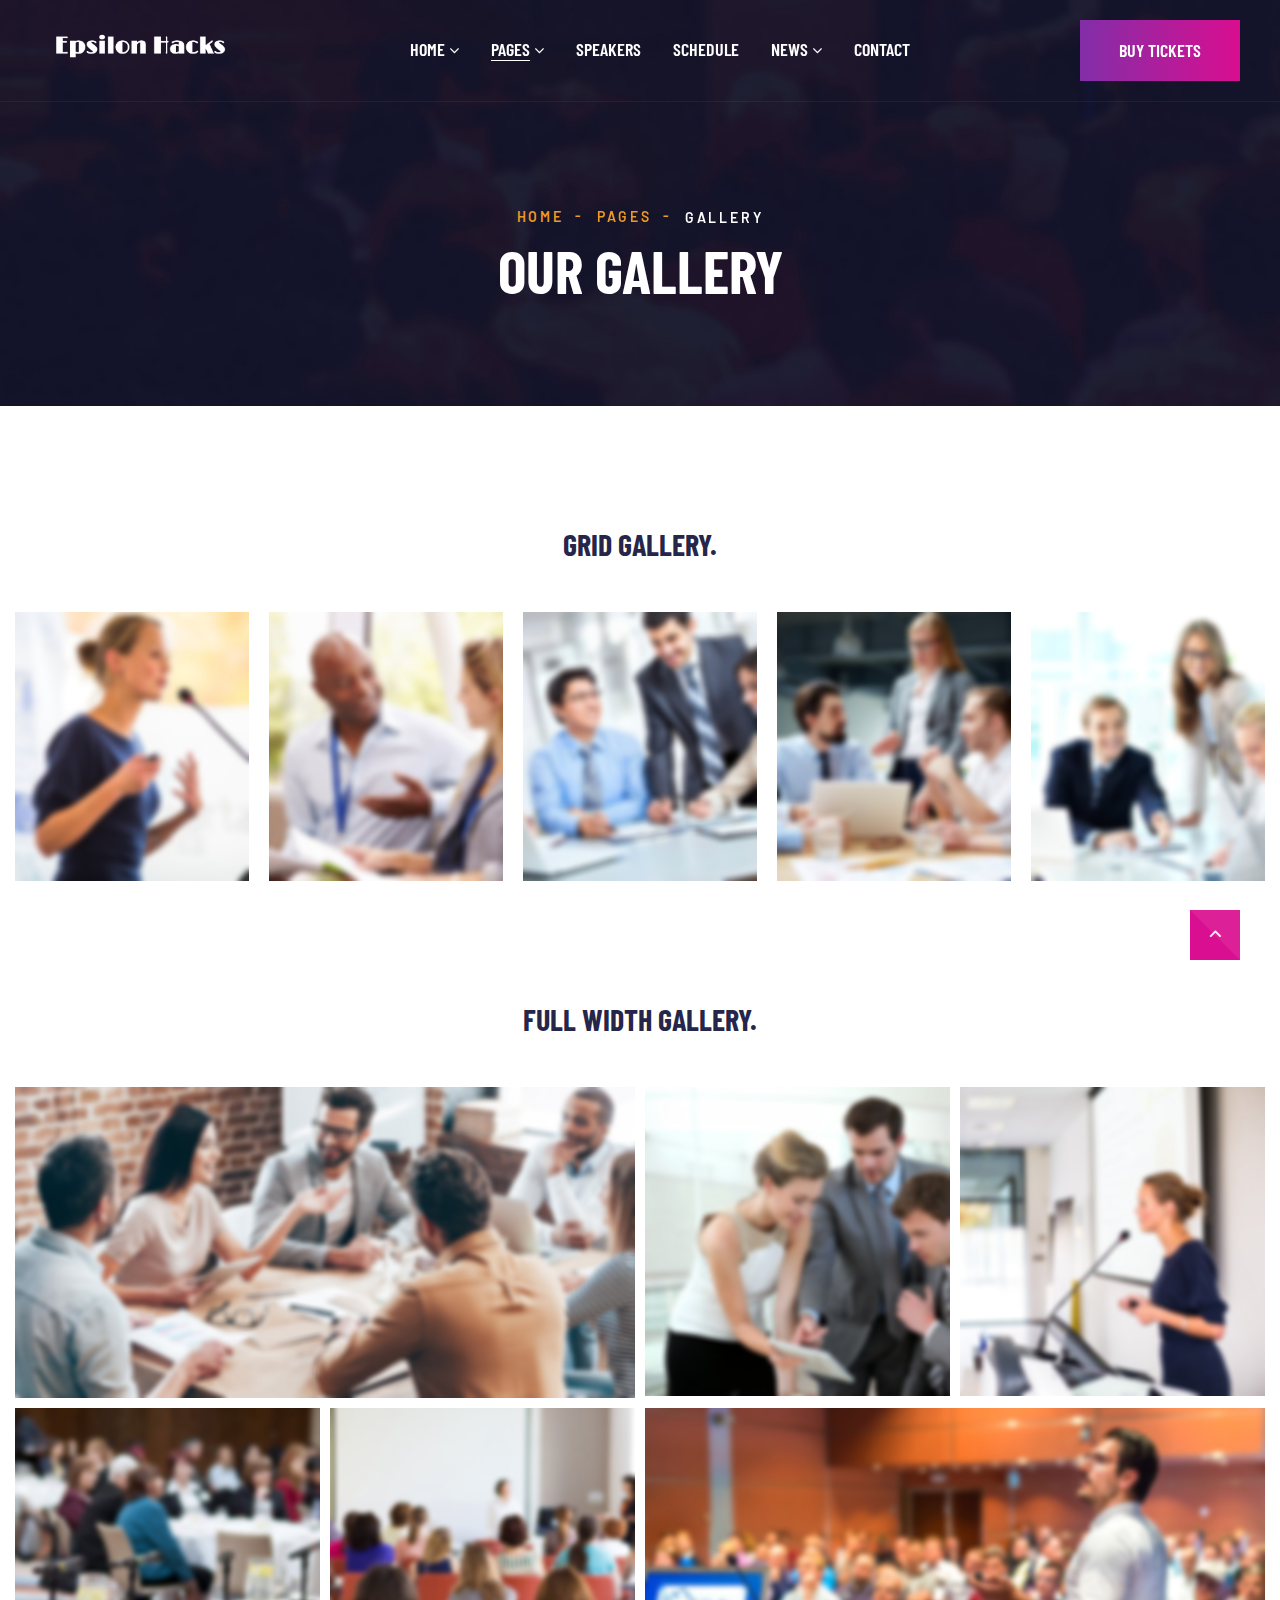
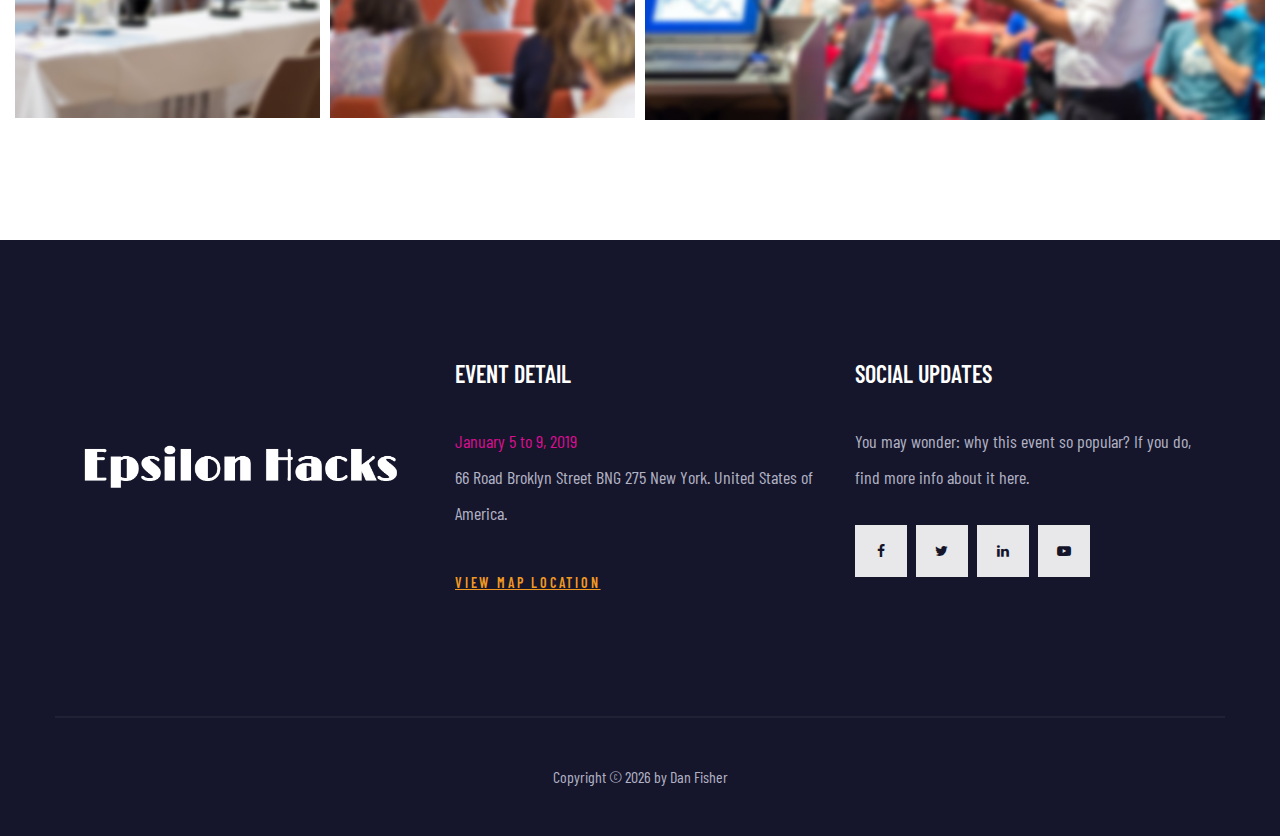
<file: gallery.html>
<!DOCTYPE html>
<html class="wide" lang="en">
  <head>
    <title>Gallery</title>
    <meta charset="utf-8">
    <meta name="viewport" content="width=device-width, height=device-height, initial-scale=1.0">
    <meta http-equiv="X-UA-Compatible" content="IE=edge">
    <link rel="icon" href="images/favicon.ico" type="image/x-icon">
    <link rel="stylesheet" type="text/css" href="https://fonts.googleapis.com/css?family=Barlow%7CBarlow+Condensed:300,400,500,600,700,900">
    <link rel="stylesheet" href="css/bootstrap.css">
    <link rel="stylesheet" href="css/fonts.css">
    <link rel="stylesheet" href="css/style.css">
    <style>.ie-panel{display: none;background: #212121;padding: 10px 0;box-shadow: 3px 3px 5px 0 rgba(0,0,0,.3);clear: both;text-align:center;position: relative;z-index: 1;} html.ie-10 .ie-panel, html.lt-ie-10 .ie-panel {display: block;}</style>
  </head>
  <body>
    <div class="ie-panel"><a href="http://windows.microsoft.com/en-US/internet-explorer/"><img src="images/ie8-panel/warning_bar_0000_us.jpg" height="42" width="820" alt="You are using an outdated browser. For a faster, safer browsing experience, upgrade for free today."></a></div>
    <div class="preloader">
      <div class="preloader-body">
        <div class="cssload-container">
          <div class="cssload-speeding-wheel"></div>
        </div>
        <p>Loading...</p>
      </div>
    </div>
    <div class="page">
      <!-- Section Header Default-->
      <header class="section page-header">
        <!--RD Navbar-->
        <div class="rd-navbar-wrap">
          <nav class="rd-navbar rd-navbar-classic" data-layout="rd-navbar-fixed" data-sm-layout="rd-navbar-fixed" data-md-layout="rd-navbar-fixed" data-md-device-layout="rd-navbar-fixed" data-lg-layout="rd-navbar-static" data-lg-device-layout="rd-navbar-static" data-xl-layout="rd-navbar-static" data-xl-device-layout="rd-navbar-static" data-xxl-layout="rd-navbar-static" data-xxl-device-layout="rd-navbar-static" data-lg-stick-up-offset="46px" data-xl-stick-up-offset="46px" data-xxl-stick-up-offset="76px" data-lg-stick-up="true" data-xl-stick-up="true" data-xxl-stick-up="true">
            <div class="rd-navbar-collapse-toggle rd-navbar-fixed-element-1" data-rd-navbar-toggle=".rd-navbar-collapse"><span></span></div>
            <div class="rd-navbar-main-outer">
              <div class="rd-navbar-main">
                <!--RD Navbar Panel-->
                <div class="rd-navbar-panel">
                  <!--RD Navbar Toggle-->
                  <button class="rd-navbar-toggle" data-rd-navbar-toggle=".rd-navbar-nav-wrap"><span></span></button>
                  <!--RD Navbar Brand-->
                  <div class="rd-navbar-brand">
                    <!--Brand--><a class="brand" href="index.html"><img class="brand-logo-dark" src="images/logo-default.png" srcset="images/logo-default@2x.png 2x" alt="Voelas"/><img class="brand-logo-light" src="images/logo-inverse.png" srcset="images/logo-inverse@2x.png 2x" alt="Voelas"/></a>
                  </div>
                </div>
                <!-- Rd Navbar Navigation-->
                <div class="rd-navbar-main-element">
                  <div class="rd-navbar-nav-wrap">
                    <ul class="rd-navbar-nav">
                      <li class="rd-nav-item"><a class="rd-nav-link" href="index.html">Home</a>
                        <ul class="rd-menu rd-navbar-dropdown">
                          <li class="rd-dropdown-item"><a class="rd-dropdown-link" href="index.html">Home 1</a>
                          </li>
                          <li class="rd-dropdown-item"><a class="rd-dropdown-link" href="home-2.html">Home 2</a>
                          </li>
                        </ul>
                      </li>
                      <li class="rd-nav-item active"><a class="rd-nav-link" href="#">Pages</a>
                        <ul class="rd-menu rd-navbar-megamenu">
                          <li class="rd-megamenu-item">
                            <ul class="rd-megamenu-list">
                              <li class="rd-megamenu-list-item"><a class="rd-megamenu-list-link" href="about.html">About</a></li>
                              <li class="rd-megamenu-list-item"><a class="rd-megamenu-list-link" href="pricing.html">Pricing</a></li>
                              <li class="rd-megamenu-list-item"><a class="rd-megamenu-list-link" href="gallery.html">Gallery</a></li>
                              <li class="rd-megamenu-list-item"><a class="rd-megamenu-list-link" href="become-a-sponsor.html">Become a sponsor</a></li>
                              <li class="rd-megamenu-list-item"><a class="rd-megamenu-list-link" href="sponsors.html">Sponsors</a></li>
                            </ul>
                          </li>
                          <li class="rd-megamenu-item">
                            <ul class="rd-megamenu-list">
                              <li class="rd-megamenu-list-item"><a class="rd-megamenu-list-link" href="typography.html">Typography</a></li>
                              <li class="rd-megamenu-list-item"><a class="rd-megamenu-list-link" href="buttons.html">Buttons</a></li>
                              <li class="rd-megamenu-list-item"><a class="rd-megamenu-list-link" href="forms.html">Forms</a></li>
                              <li class="rd-megamenu-list-item"><a class="rd-megamenu-list-link" href="progress-bars.html">Progress bars</a></li>
                              <li class="rd-megamenu-list-item"><a class="rd-megamenu-list-link" href="tables.html">Tables</a></li>
                              <li class="rd-megamenu-list-item"><a class="rd-megamenu-list-link" href="grid-system.html">Grid system</a></li>
                            </ul>
                          </li>
                          <li class="rd-megamenu-item">
                            <ul class="rd-megamenu-list">
                              <li class="rd-megamenu-list-item"><a class="rd-megamenu-list-link" href="404.html">404</a></li>
                              <li class="rd-megamenu-list-item"><a class="rd-megamenu-list-link" href="503.html">503</a></li>
                              <li class="rd-megamenu-list-item"><a class="rd-megamenu-list-link" href="privacy-policy.html">Privacy policy</a></li>
                              <li class="rd-megamenu-list-item"><a class="rd-megamenu-list-link" href="under-construction.html">Under Construction</a></li>
                              <li class="rd-megamenu-list-item"><a class="rd-megamenu-list-link" href="search-results.html">Search results</a></li>
                            </ul>
                          </li>
                        </ul>
                      </li>
                      <li class="rd-nav-item"><a class="rd-nav-link" href="speakers.html">Speakers</a>
                      </li>
                      <li class="rd-nav-item"><a class="rd-nav-link" href="schedule.html">Schedule</a>
                      </li>
                      <li class="rd-nav-item"><a class="rd-nav-link" href="#">News</a>
                        <ul class="rd-menu rd-navbar-dropdown">
                          <li class="rd-dropdown-item"><a class="rd-dropdown-link" href="news-right-sidebar.html">News Right Sidebar</a>
                          </li>
                          <li class="rd-dropdown-item"><a class="rd-dropdown-link" href="news-left-sidebar.html">News Left Sidebar</a>
                          </li>
                          <li class="rd-dropdown-item"><a class="rd-dropdown-link" href="news-grid.html">News Grid</a>
                          </li>
                          <li class="rd-dropdown-item"><a class="rd-dropdown-link" href="single-news.html">Single News</a>
                          </li>
                        </ul>
                      </li>
                      <li class="rd-nav-item"><a class="rd-nav-link" href="contact.html">Contact</a>
                      </li>
                    </ul>
                  </div>
                </div>
                <!-- RD Navbar Collapse-->
                <div class="rd-navbar-collapse"><a class="button button-primary" href="#" data-triangle=".button-overlay"><span>Buy Tickets</span><span class="button-overlay"></span></a>
                </div>
              </div>
            </div>
          </nav>
        </div>
      </header>
      <!-- Breadcrumbs-->
      <section class="breadcrumbs-custom bg-image context-dark" style="background-image: url(images/bg-breadcrumbs-01-1894x424.jpg);">
        <div class="container">
          <ul class="breadcrumbs-custom-path">
            <li><a href="index.html">Home</a></li>
            <li><a href="#">Pages</a></li>
            <li class="active">Gallery</li>
          </ul>
          <h3 class="breadcrumbs-custom-title">Our Gallery</h3>
        </div>
      </section>
      <!-- Section Grid Gallery-->
      <section class="section section-lg bg-default text-center">
        <div class="container container-wide">
          <h4 class="font-weight-bold">Grid Gallery.</h4>
          <div class="row row-ten row-narrow row-30 row-lg-50 justify-content-center" data-lightgallery="group">
            <div class="col-sm-4 col-md-3 col-lg-2">
              <!-- Gallery Thumbnail--><a class="thumbnail" href="images/gallery-01-original-1200x800.jpg" data-lightgallery="item" data-triangle=".thumbnail-overlay"><span class="thumbnail-overlay"></span><span class="thumbnail-icon"></span><img src="images/gallery-01-298x343.jpg" alt="" width="298" height="343"/></a>
            </div>
            <div class="col-sm-4 col-md-3 col-lg-2">
              <!-- Gallery Thumbnail--><a class="thumbnail" href="images/gallery-02-original-1200x800.jpg" data-lightgallery="item" data-triangle=".thumbnail-overlay"><span class="thumbnail-overlay"></span><span class="thumbnail-icon"></span><img src="images/gallery-02-298x343.jpg" alt="" width="298" height="343"/></a>
            </div>
            <div class="col-sm-4 col-md-3 col-lg-2">
              <!-- Gallery Thumbnail--><a class="thumbnail" href="images/gallery-03-original-1200x800.jpg" data-lightgallery="item" data-triangle=".thumbnail-overlay"><span class="thumbnail-overlay"></span><span class="thumbnail-icon"></span><img src="images/gallery-03-298x343.jpg" alt="" width="298" height="343"/></a>
            </div>
            <div class="col-sm-4 col-md-3 col-lg-2">
              <!-- Gallery Thumbnail--><a class="thumbnail" href="images/gallery-04-original-1200x800.jpg" data-lightgallery="item" data-triangle=".thumbnail-overlay"><span class="thumbnail-overlay"></span><span class="thumbnail-icon"></span><img src="images/gallery-04-298x343.jpg" alt="" width="298" height="343"/></a>
            </div>
            <div class="col-sm-4 col-md-3 col-lg-2">
              <!-- Gallery Thumbnail--><a class="thumbnail" href="images/gallery-05-original-1200x800.jpg" data-lightgallery="item" data-triangle=".thumbnail-overlay"><span class="thumbnail-overlay"></span><span class="thumbnail-icon"></span><img src="images/gallery-05-298x343.jpg" alt="" width="298" height="343"/></a>
            </div>
          </div>
        </div>
      </section>
      <!-- Section Full Width Gallery-->
      <section class="section section-lg bg-default text-center">
        <div class="container-fluid">
          <h4 class="font-weight-bold">Full Width Gallery.</h4>
          <div class="row row-narrow-xs row-10" data-lightgallery="group">
            <div class="col-lg-6">
              <!-- Gallery Thumbnail--><a class="thumbnail-big" href="images/gallery-06-original-1200x798.jpg" data-lightgallery="item"><span class="thumbnail-big-overlay"></span><span class="thumbnail-big-icon"></span><img src="images/gallery-06-942x473.jpg" alt="" width="942" height="473"/></a>
            </div>
            <div class="col-xs-6 col-lg-3">
              <!-- Gallery Thumbnail--><a class="thumbnail-big" href="images/gallery-07-original-1200x800.jpg" data-lightgallery="item"><span class="thumbnail-big-overlay"></span><span class="thumbnail-big-icon"></span><img src="images/gallery-07-466x473.jpg" alt="" width="466" height="473"/></a>
            </div>
            <div class="col-xs-6 col-lg-3">
              <!-- Gallery Thumbnail--><a class="thumbnail-big" href="images/gallery-08-original-1200x800.jpg" data-lightgallery="item"><span class="thumbnail-big-overlay"></span><span class="thumbnail-big-icon"></span><img src="images/gallery-08-466x473.jpg" alt="" width="466" height="473"/></a>
            </div>
            <div class="col-xs-6 col-lg-3">
              <!-- Gallery Thumbnail--><a class="thumbnail-big" href="images/gallery-09-original-1200x797.jpg" data-lightgallery="item"><span class="thumbnail-big-overlay"></span><span class="thumbnail-big-icon"></span><img src="images/gallery-09-466x473.jpg" alt="" width="466" height="473"/></a>
            </div>
            <div class="col-xs-6 col-lg-3">
              <!-- Gallery Thumbnail--><a class="thumbnail-big" href="images/gallery-10-original-1200x800.jpg" data-lightgallery="item"><span class="thumbnail-big-overlay"></span><span class="thumbnail-big-icon"></span><img src="images/gallery-10-466x473.jpg" alt="" width="466" height="473"/></a>
            </div>
            <div class="col-lg-6">
              <!-- Gallery Thumbnail--><a class="thumbnail-big" href="images/gallery-11-original-1200x800.jpg" data-lightgallery="item"><span class="thumbnail-big-overlay"></span><span class="thumbnail-big-icon"></span><img src="images/gallery-11-942x473.jpg" alt="" width="942" height="473"/></a>
            </div>
          </div>
        </div>
      </section>
      <!-- Section Pre Footer-->
      <section class="section section-lg bg-gray-900">
        <div class="container">
          <div class="row row-30">
            <div class="col-xs-10 col-lg-4 align-self-center"><a class="brand" href="index.html"><img class="brand-logo-light" src="images/logo-inverse-big.png" srcset="images/logo-inverse-big@2x.png 2x" alt="Voelas"></a></div>
            <div class="col-xs-10 col-sm-6 col-lg-4">
              <h5><span class="big font-weight-sbold">Event detail</span></h5>
              <div class="event-detail">
                <p class="event-detail-time big">
                  <time data-splitting datetime="2019-01-05">January 5 to 9, 2019</time>
                </p>
                <p class="event-detail-address big" data-splitting>66 Road Broklyn Street BNG 275 New York. United States of America.</p><a class="event-detail-link" href="contact.html">View map location</a>
              </div>
            </div>
            <div class="col-xs-10 col-sm-6 col-lg-4">
              <h5><span class="big font-weight-sbold">Social Updates</span></h5>
              <div class="event-detail">
                <p class="big">You may wonder: why this event so popular? If you do,<br class="d-none d-xl-block"> find more info about it here.
                </p>
                <ul class="list-inline list-inline-xs">
                  <li data-wow-delay=".2s"><a class="icon icon-rect icon-xs icon-white fa-facebook" href="#" data-triangle=".icon-rect-overlay">
                      <div class="icon-rect-overlay"></div></a></li>
                  <li data-wow-delay=".35s"><a class="icon icon-rect icon-xs icon-white fa-twitter" href="#" data-triangle=".icon-rect-overlay">
                      <div class="icon-rect-overlay"></div></a></li>
                  <li data-wow-delay=".5s"><a class="icon icon-rect icon-xs icon-white fa-linkedin" href="#" data-triangle=".icon-rect-overlay">
                      <div class="icon-rect-overlay"></div></a></li>
                  <li data-wow-delay=".65s"><a class="icon icon-rect icon-xs icon-white fa-youtube-play" href="#" data-triangle=".icon-rect-overlay">
                      <div class="icon-rect-overlay"></div></a></li>
                </ul>
              </div>
            </div>
          </div>
        </div>
      </section>
      <!-- Divider-->
      <div class="divider divider-gray-900 text-center"></div>
      <!-- Footer Classic-->
      <footer class="section footer-classic context-dark">
        <div class="container">
          <p class="rights"><span>Copyright&nbsp;</span><span>&copy;&nbsp;</span><span class="copyright-year"></span><span>&nbsp;</span><span>by</span> <a href="http://bit.ly/dan-fisher">Dan Fisher</a>
          </p>
        </div>
      </footer>
    </div>
    <div class="snackbars" id="form-output-global"></div>
    <div class="block-with-svg-gradients">
      <svg xmlns="http://www.w3.org/2000/svg">
        <defs>
          <lineargradient id="svg-gradient-primary" x1="0%" y1="100%" x2="100%" y2="0%">
            <stop offset="0%" style="stop-color:rgb(130,46,168);stop-opacity:1"></stop>
            <stop offset="100%" style="stop-color:rgb(217,14,144);stop-opacity:1"></stop>
          </lineargradient>
        </defs>
      </svg>
    </div>
    <script src="js/core.min.js"></script>
    <script src="js/script.js"></script>
  </body>
</html>
</file>
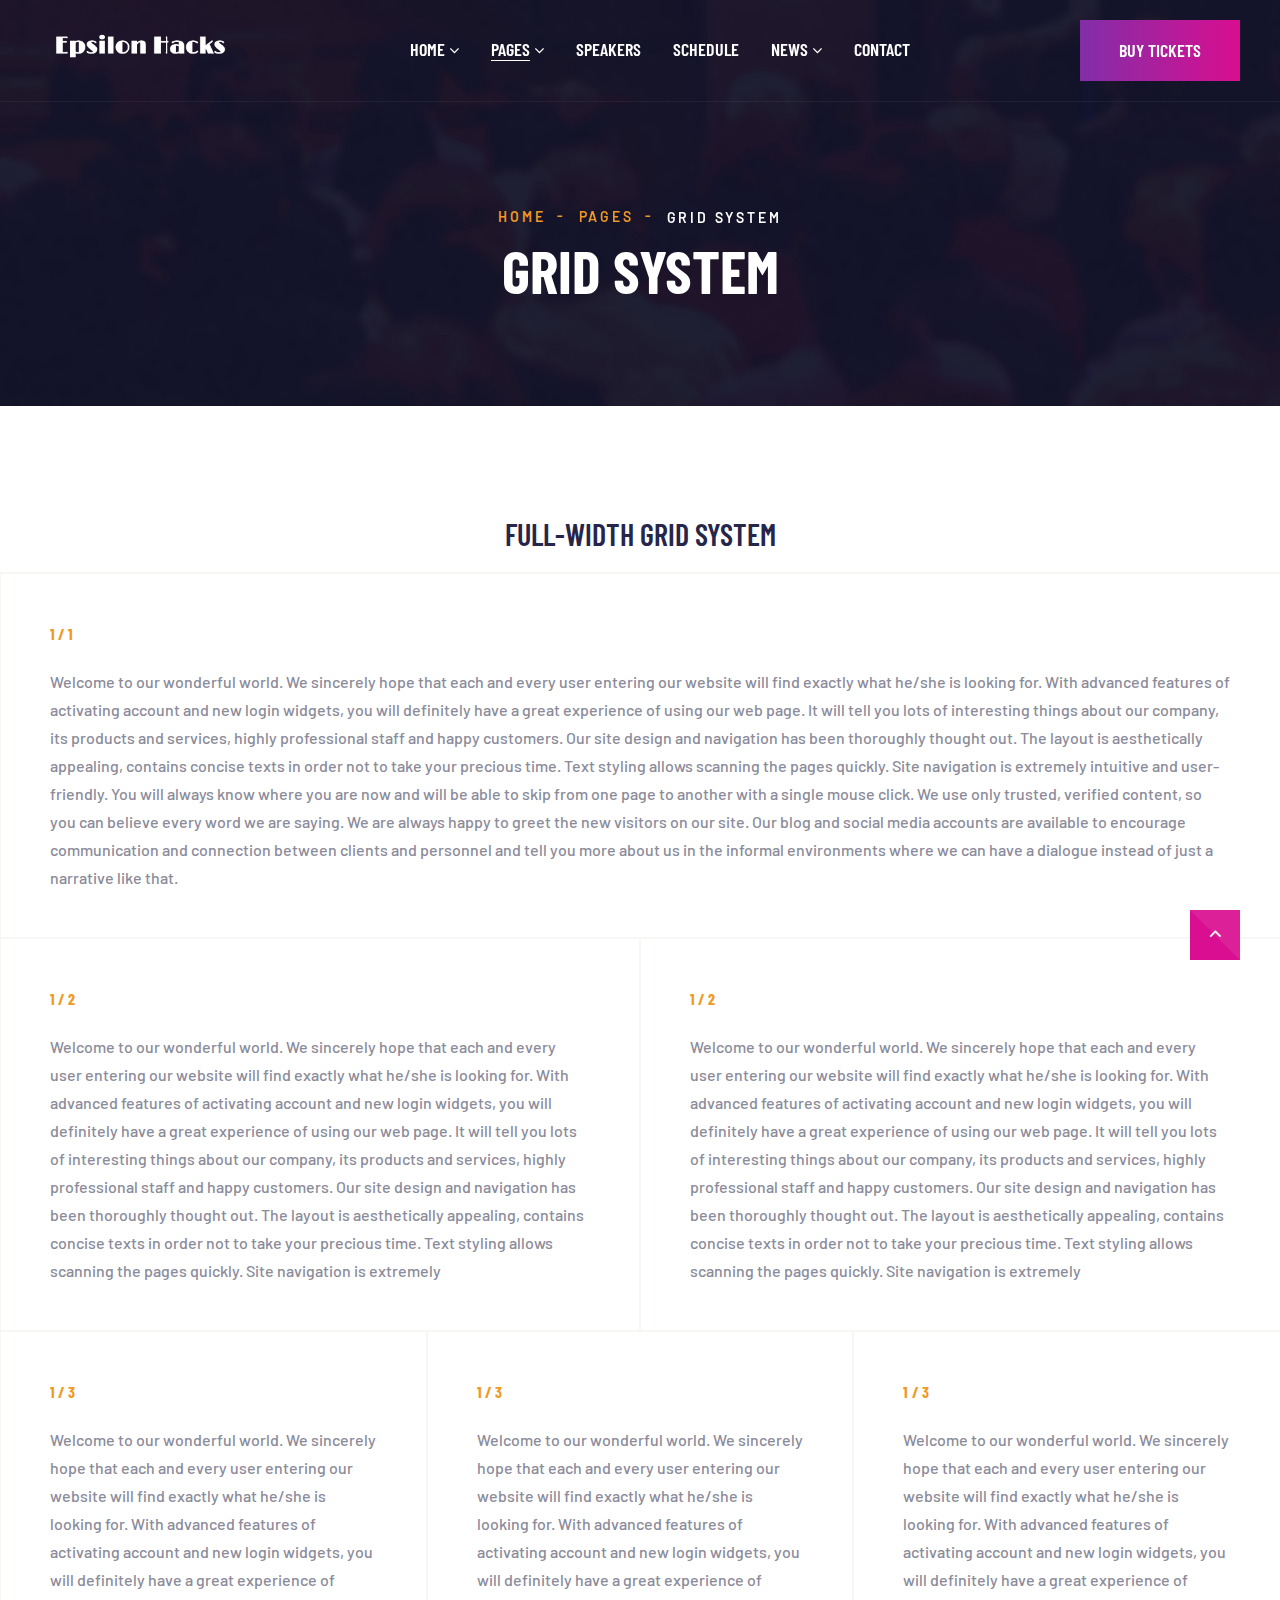
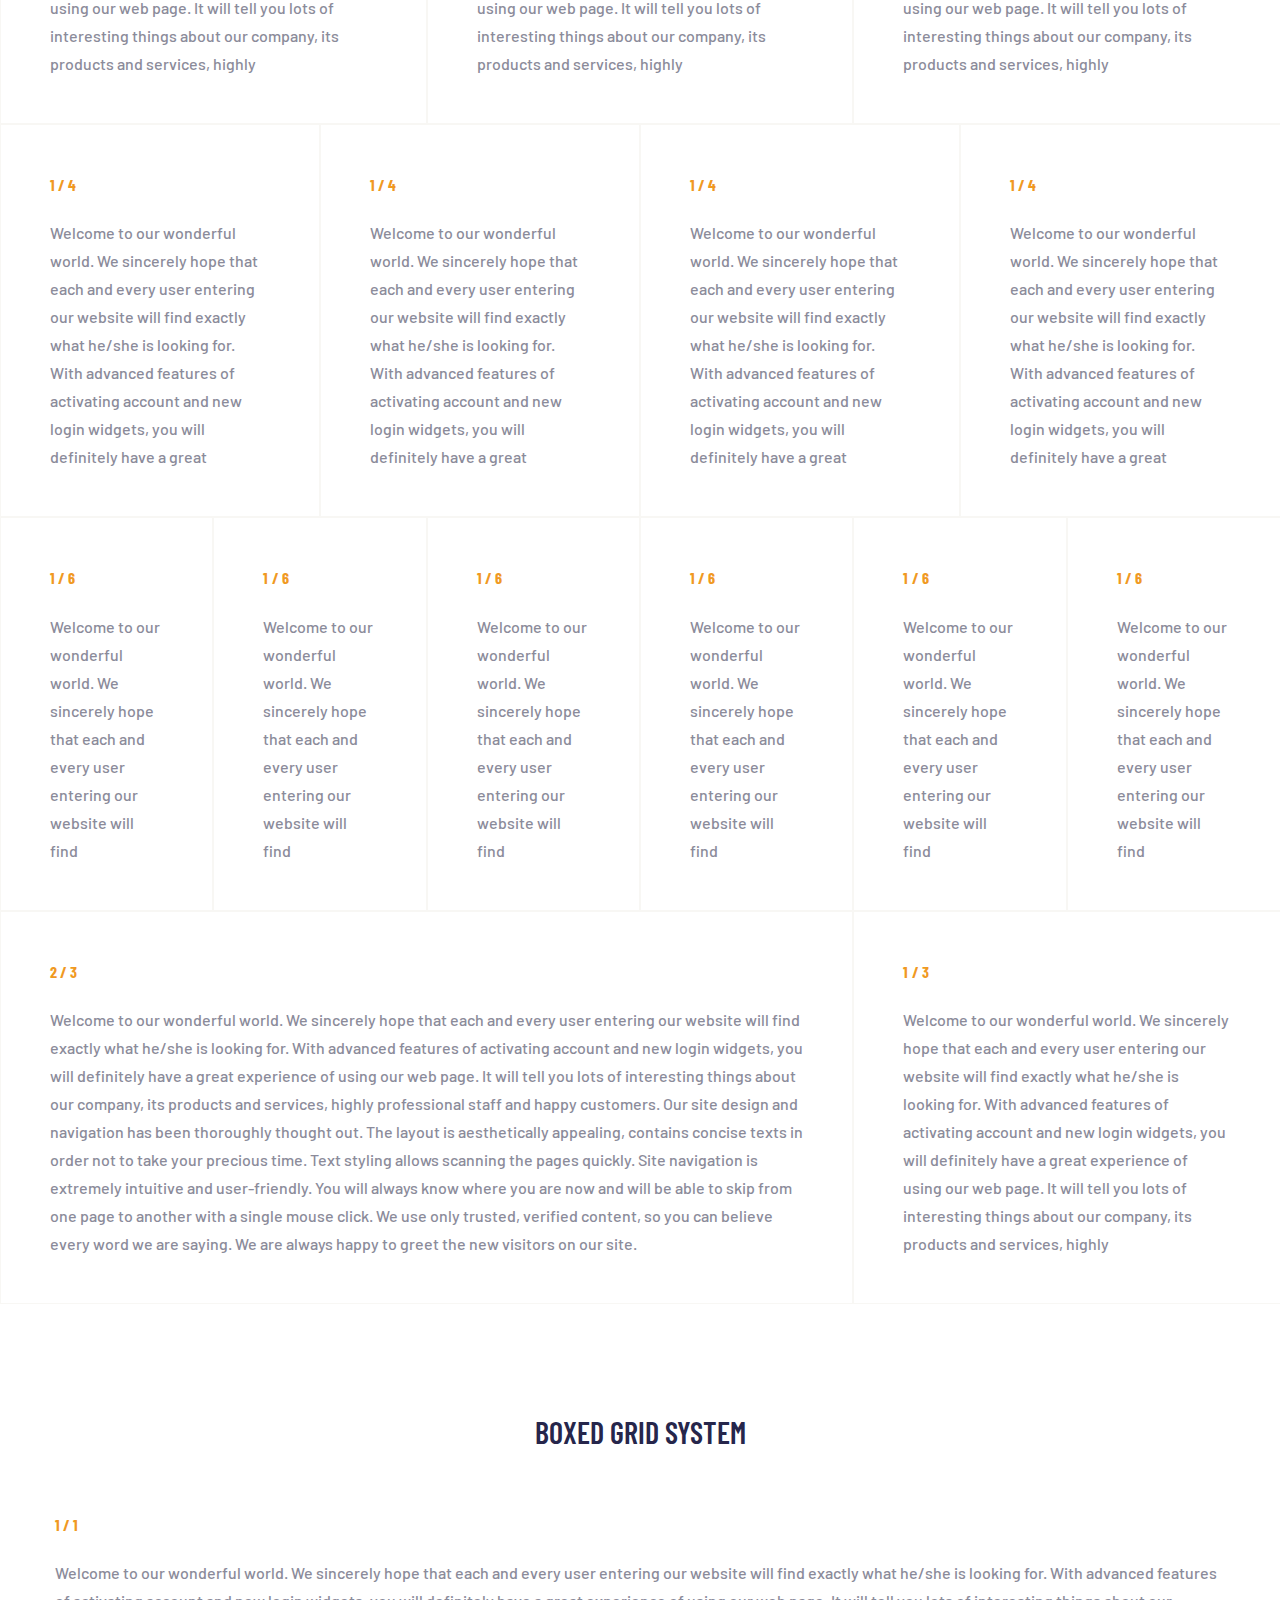
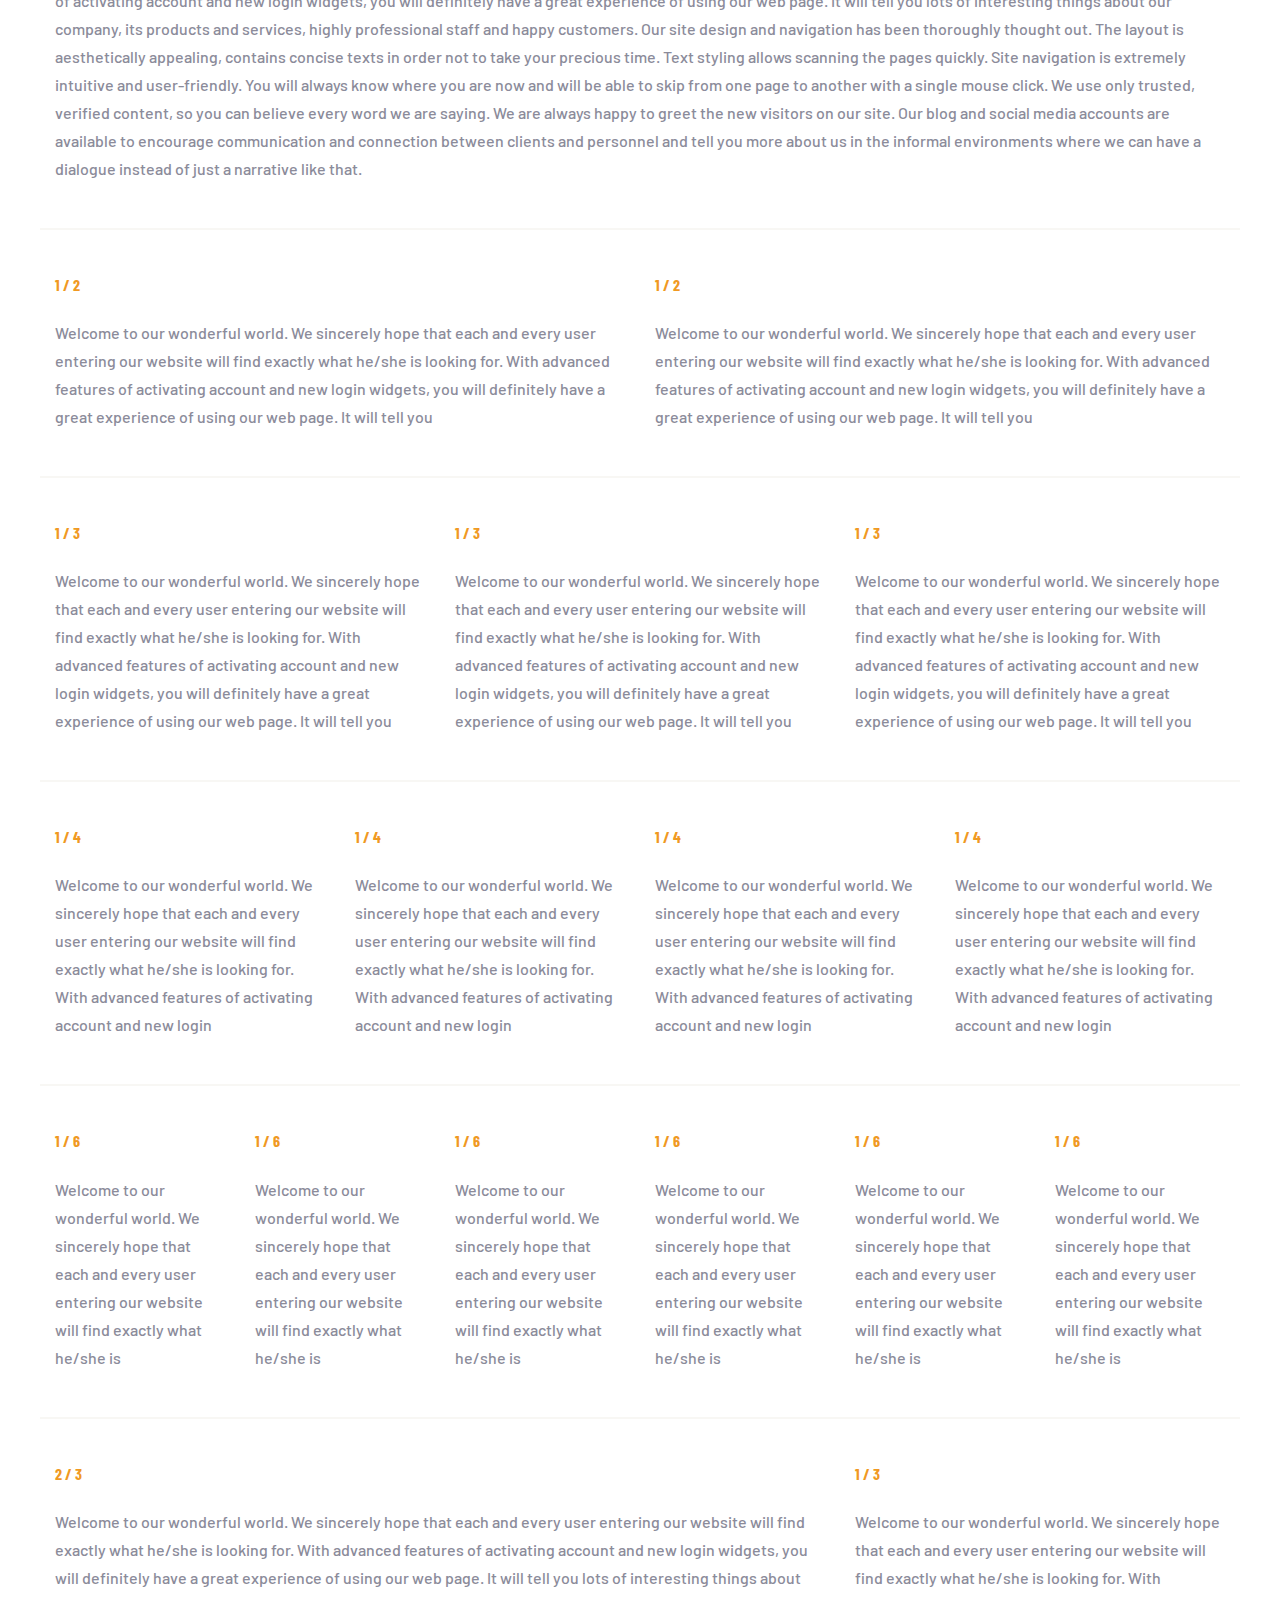
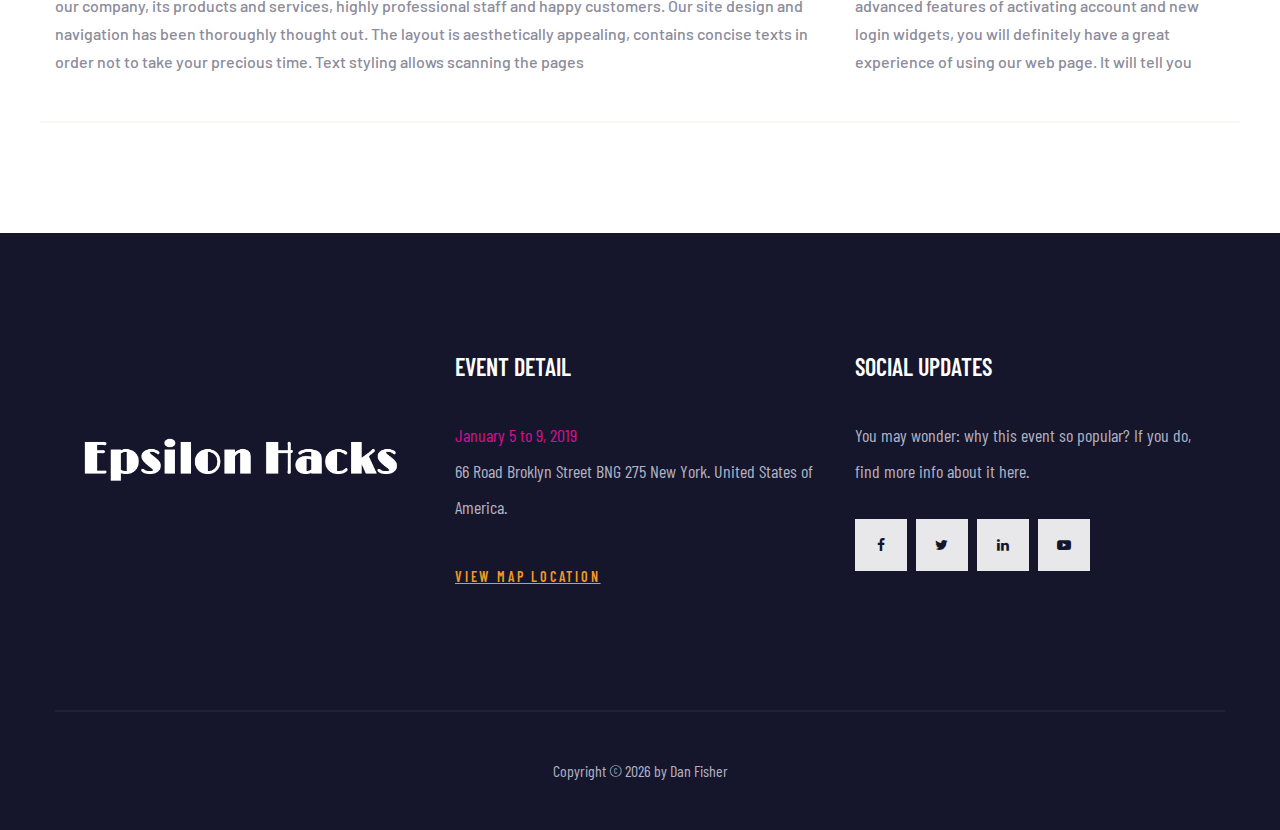
<file: grid-system.html>
<!DOCTYPE html>
<html class="wide" lang="en">
  <head>
    <title>Grid System</title>
    <meta charset="utf-8">
    <meta name="viewport" content="width=device-width, height=device-height, initial-scale=1.0">
    <meta http-equiv="X-UA-Compatible" content="IE=edge">
    <link rel="icon" href="images/favicon.ico" type="image/x-icon">
    <link rel="stylesheet" type="text/css" href="https://fonts.googleapis.com/css?family=Barlow%7CBarlow+Condensed:300,400,500,600,700,900">
    <link rel="stylesheet" href="css/bootstrap.css">
    <link rel="stylesheet" href="css/fonts.css">
    <link rel="stylesheet" href="css/style.css">
    <style>.ie-panel{display: none;background: #212121;padding: 10px 0;box-shadow: 3px 3px 5px 0 rgba(0,0,0,.3);clear: both;text-align:center;position: relative;z-index: 1;} html.ie-10 .ie-panel, html.lt-ie-10 .ie-panel {display: block;}</style>
  </head>
  <body>
    <div class="ie-panel"><a href="http://windows.microsoft.com/en-US/internet-explorer/"><img src="images/ie8-panel/warning_bar_0000_us.jpg" height="42" width="820" alt="You are using an outdated browser. For a faster, safer browsing experience, upgrade for free today."></a></div>
    <div class="preloader">
      <div class="preloader-body">
        <div class="cssload-container">
          <div class="cssload-speeding-wheel"></div>
        </div>
        <p>Loading...</p>
      </div>
    </div>
    <div class="page">
      <!-- Section Header Default-->
      <header class="section page-header">
        <!--RD Navbar-->
        <div class="rd-navbar-wrap">
          <nav class="rd-navbar rd-navbar-classic" data-layout="rd-navbar-fixed" data-sm-layout="rd-navbar-fixed" data-md-layout="rd-navbar-fixed" data-md-device-layout="rd-navbar-fixed" data-lg-layout="rd-navbar-static" data-lg-device-layout="rd-navbar-static" data-xl-layout="rd-navbar-static" data-xl-device-layout="rd-navbar-static" data-xxl-layout="rd-navbar-static" data-xxl-device-layout="rd-navbar-static" data-lg-stick-up-offset="46px" data-xl-stick-up-offset="46px" data-xxl-stick-up-offset="76px" data-lg-stick-up="true" data-xl-stick-up="true" data-xxl-stick-up="true">
            <div class="rd-navbar-collapse-toggle rd-navbar-fixed-element-1" data-rd-navbar-toggle=".rd-navbar-collapse"><span></span></div>
            <div class="rd-navbar-main-outer">
              <div class="rd-navbar-main">
                <!--RD Navbar Panel-->
                <div class="rd-navbar-panel">
                  <!--RD Navbar Toggle-->
                  <button class="rd-navbar-toggle" data-rd-navbar-toggle=".rd-navbar-nav-wrap"><span></span></button>
                  <!--RD Navbar Brand-->
                  <div class="rd-navbar-brand">
                    <!--Brand--><a class="brand" href="index.html"><img class="brand-logo-dark" src="images/logo-default.png" srcset="images/logo-default@2x.png 2x" alt="Voelas"/><img class="brand-logo-light" src="images/logo-inverse.png" srcset="images/logo-inverse@2x.png 2x" alt="Voelas"/></a>
                  </div>
                </div>
                <!-- Rd Navbar Navigation-->
                <div class="rd-navbar-main-element">
                  <div class="rd-navbar-nav-wrap">
                    <ul class="rd-navbar-nav">
                      <li class="rd-nav-item"><a class="rd-nav-link" href="index.html">Home</a>
                        <ul class="rd-menu rd-navbar-dropdown">
                          <li class="rd-dropdown-item"><a class="rd-dropdown-link" href="index.html">Home 1</a>
                          </li>
                          <li class="rd-dropdown-item"><a class="rd-dropdown-link" href="home-2.html">Home 2</a>
                          </li>
                        </ul>
                      </li>
                      <li class="rd-nav-item active"><a class="rd-nav-link" href="#">Pages</a>
                        <ul class="rd-menu rd-navbar-megamenu">
                          <li class="rd-megamenu-item">
                            <ul class="rd-megamenu-list">
                              <li class="rd-megamenu-list-item"><a class="rd-megamenu-list-link" href="about.html">About</a></li>
                              <li class="rd-megamenu-list-item"><a class="rd-megamenu-list-link" href="pricing.html">Pricing</a></li>
                              <li class="rd-megamenu-list-item"><a class="rd-megamenu-list-link" href="gallery.html">Gallery</a></li>
                              <li class="rd-megamenu-list-item"><a class="rd-megamenu-list-link" href="become-a-sponsor.html">Become a sponsor</a></li>
                              <li class="rd-megamenu-list-item"><a class="rd-megamenu-list-link" href="sponsors.html">Sponsors</a></li>
                            </ul>
                          </li>
                          <li class="rd-megamenu-item">
                            <ul class="rd-megamenu-list">
                              <li class="rd-megamenu-list-item"><a class="rd-megamenu-list-link" href="typography.html">Typography</a></li>
                              <li class="rd-megamenu-list-item"><a class="rd-megamenu-list-link" href="buttons.html">Buttons</a></li>
                              <li class="rd-megamenu-list-item"><a class="rd-megamenu-list-link" href="forms.html">Forms</a></li>
                              <li class="rd-megamenu-list-item"><a class="rd-megamenu-list-link" href="progress-bars.html">Progress bars</a></li>
                              <li class="rd-megamenu-list-item"><a class="rd-megamenu-list-link" href="tables.html">Tables</a></li>
                              <li class="rd-megamenu-list-item"><a class="rd-megamenu-list-link" href="grid-system.html">Grid system</a></li>
                            </ul>
                          </li>
                          <li class="rd-megamenu-item">
                            <ul class="rd-megamenu-list">
                              <li class="rd-megamenu-list-item"><a class="rd-megamenu-list-link" href="404.html">404</a></li>
                              <li class="rd-megamenu-list-item"><a class="rd-megamenu-list-link" href="503.html">503</a></li>
                              <li class="rd-megamenu-list-item"><a class="rd-megamenu-list-link" href="privacy-policy.html">Privacy policy</a></li>
                              <li class="rd-megamenu-list-item"><a class="rd-megamenu-list-link" href="under-construction.html">Under Construction</a></li>
                              <li class="rd-megamenu-list-item"><a class="rd-megamenu-list-link" href="search-results.html">Search results</a></li>
                            </ul>
                          </li>
                        </ul>
                      </li>
                      <li class="rd-nav-item"><a class="rd-nav-link" href="speakers.html">Speakers</a>
                      </li>
                      <li class="rd-nav-item"><a class="rd-nav-link" href="schedule.html">Schedule</a>
                      </li>
                      <li class="rd-nav-item"><a class="rd-nav-link" href="#">News</a>
                        <ul class="rd-menu rd-navbar-dropdown">
                          <li class="rd-dropdown-item"><a class="rd-dropdown-link" href="news-right-sidebar.html">News Right Sidebar</a>
                          </li>
                          <li class="rd-dropdown-item"><a class="rd-dropdown-link" href="news-left-sidebar.html">News Left Sidebar</a>
                          </li>
                          <li class="rd-dropdown-item"><a class="rd-dropdown-link" href="news-grid.html">News Grid</a>
                          </li>
                          <li class="rd-dropdown-item"><a class="rd-dropdown-link" href="single-news.html">Single News</a>
                          </li>
                        </ul>
                      </li>
                      <li class="rd-nav-item"><a class="rd-nav-link" href="contact.html">Contact</a>
                      </li>
                    </ul>
                  </div>
                </div>
                <!-- RD Navbar Collapse-->
                <div class="rd-navbar-collapse"><a class="button button-primary" href="#" data-triangle=".button-overlay"><span>Buy Tickets</span><span class="button-overlay"></span></a>
                </div>
              </div>
            </div>
          </nav>
        </div>
      </header>
      <!-- Breadcrumbs-->
      <section class="breadcrumbs-custom bg-image context-dark" style="background-image: url(images/bg-breadcrumbs-01-1894x424.jpg);">
        <div class="container">
          <ul class="breadcrumbs-custom-path">
            <li><a href="index.html">Home</a></li>
            <li><a href="#">Pages</a></li>
            <li class="active">Grid system</li>
          </ul>
          <h3 class="breadcrumbs-custom-title">Grid system</h3>
        </div>
      </section>
      <!--Full-Width Grid System-->
      <section class="section section-md bg-default">
        <div class="container-fluid grid-demo grid-demo-bordered">
          <h4 class="text-center">Full-Width Grid System</h4>
          <div class="row">
            <div class="col-12">
              <h6>1/1</h6>
              <p>Welcome to our wonderful world. We sincerely hope that each and every user entering our website will find exactly what he/she is looking for. With advanced features of activating account and new login widgets, you will definitely have a great experience of using our web page. It will tell you lots of interesting things about our company, its products and services, highly professional staff and happy customers. Our site design and navigation has been thoroughly thought out. The layout is aesthetically appealing, contains concise texts in order not to take your precious time. Text styling allows scanning the pages quickly. Site navigation is extremely intuitive and user-friendly. You will always know where you are now and will be able to skip from one page to another with a single mouse click. We use only trusted, verified content, so you can believe every word we are saying. We are always happy to greet the new visitors on our site. Our blog and social media accounts are available to encourage communication and connection between clients and personnel and tell you more about us in the informal environments where we can have a dialogue instead of just a narrative like that.</p>
            </div>
          </div>
          <div class="row">
            <div class="col-6">
              <h6>1/2</h6>
              <p>Welcome to our wonderful world. We sincerely hope that each and every user entering our website will find exactly what he/she is looking for. With advanced features of activating account and new login widgets, you will definitely have a great experience of using our web page. It will tell you lots of interesting things about our company, its products and services, highly professional staff and happy customers. Our site design and navigation has been thoroughly thought out. The layout is aesthetically appealing, contains concise texts in order not to take your precious time. Text styling allows scanning the pages quickly. Site navigation is extremely</p>
            </div>
            <div class="col-6">
              <h6>1/2</h6>
              <p>Welcome to our wonderful world. We sincerely hope that each and every user entering our website will find exactly what he/she is looking for. With advanced features of activating account and new login widgets, you will definitely have a great experience of using our web page. It will tell you lots of interesting things about our company, its products and services, highly professional staff and happy customers. Our site design and navigation has been thoroughly thought out. The layout is aesthetically appealing, contains concise texts in order not to take your precious time. Text styling allows scanning the pages quickly. Site navigation is extremely</p>
            </div>
          </div>
          <div class="row">
            <div class="col-4">
              <h6>1/3</h6>
              <p>Welcome to our wonderful world. We sincerely hope that each and every user entering our website will find exactly what he/she is looking for. With advanced features of activating account and new login widgets, you will definitely have a great experience of using our web page. It will tell you lots of interesting things about our company, its products and services, highly</p>
            </div>
            <div class="col-4">
              <h6>1/3</h6>
              <p>Welcome to our wonderful world. We sincerely hope that each and every user entering our website will find exactly what he/she is looking for. With advanced features of activating account and new login widgets, you will definitely have a great experience of using our web page. It will tell you lots of interesting things about our company, its products and services, highly</p>
            </div>
            <div class="col-4">
              <h6>1/3</h6>
              <p>Welcome to our wonderful world. We sincerely hope that each and every user entering our website will find exactly what he/she is looking for. With advanced features of activating account and new login widgets, you will definitely have a great experience of using our web page. It will tell you lots of interesting things about our company, its products and services, highly</p>
            </div>
          </div>
          <div class="row">
            <div class="col-3">
              <h6>1/4</h6>
              <p>Welcome to our wonderful world. We sincerely hope that each and every user entering our website will find exactly what he/she is looking for. With advanced features of activating account and new login widgets, you will definitely have a great</p>
            </div>
            <div class="col-3">
              <h6>1/4</h6>
              <p>Welcome to our wonderful world. We sincerely hope that each and every user entering our website will find exactly what he/she is looking for. With advanced features of activating account and new login widgets, you will definitely have a great</p>
            </div>
            <div class="col-3">
              <h6>1/4</h6>
              <p>Welcome to our wonderful world. We sincerely hope that each and every user entering our website will find exactly what he/she is looking for. With advanced features of activating account and new login widgets, you will definitely have a great</p>
            </div>
            <div class="col-3">
              <h6>1/4</h6>
              <p>Welcome to our wonderful world. We sincerely hope that each and every user entering our website will find exactly what he/she is looking for. With advanced features of activating account and new login widgets, you will definitely have a great</p>
            </div>
          </div>
          <div class="row">
            <div class="col-2">
              <h6>1/6</h6>
              <p>Welcome to our wonderful world. We sincerely hope that each and every user entering our website will find</p>
            </div>
            <div class="col-2">
              <h6>1/6</h6>
              <p>Welcome to our wonderful world. We sincerely hope that each and every user entering our website will find</p>
            </div>
            <div class="col-2">
              <h6>1/6</h6>
              <p>Welcome to our wonderful world. We sincerely hope that each and every user entering our website will find</p>
            </div>
            <div class="col-2">
              <h6>1/6</h6>
              <p>Welcome to our wonderful world. We sincerely hope that each and every user entering our website will find</p>
            </div>
            <div class="col-2">
              <h6>1/6</h6>
              <p>Welcome to our wonderful world. We sincerely hope that each and every user entering our website will find</p>
            </div>
            <div class="col-2">
              <h6>1/6</h6>
              <p>Welcome to our wonderful world. We sincerely hope that each and every user entering our website will find</p>
            </div>
          </div>
          <div class="row">
            <div class="col-8">
              <h6>2/3</h6>
              <p>Welcome to our wonderful world. We sincerely hope that each and every user entering our website will find exactly what he/she is looking for. With advanced features of activating account and new login widgets, you will definitely have a great experience of using our web page. It will tell you lots of interesting things about our company, its products and services, highly professional staff and happy customers. Our site design and navigation has been thoroughly thought out. The layout is aesthetically appealing, contains concise texts in order not to take your precious time. Text styling allows scanning the pages quickly. Site navigation is extremely intuitive and user-friendly. You will always know where you are now and will be able to skip from one page to another with a single mouse click. We use only trusted, verified content, so you can believe every word we are saying. We are always happy to greet the new visitors on our site.</p>
            </div>
            <div class="col-4">
              <h6>1/3</h6>
              <p>Welcome to our wonderful world. We sincerely hope that each and every user entering our website will find exactly what he/she is looking for. With advanced features of activating account and new login widgets, you will definitely have a great experience of using our web page. It will tell you lots of interesting things about our company, its products and services, highly</p>
            </div>
          </div>
        </div>
      </section>
      <!--Boxed Grid System-->
      <section class="section section-md bg-default">
        <div class="container grid-demo grid-demo-underlined">
          <h4 class="text-center">Boxed Grid System</h4>
          <div class="row">
            <div class="col-12">
              <h6>1/1</h6>
              <p>Welcome to our wonderful world. We sincerely hope that each and every user entering our website will find exactly what he/she is looking for. With advanced features of activating account and new login widgets, you will definitely have a great experience of using our web page. It will tell you lots of interesting things about our company, its products and services, highly professional staff and happy customers. Our site design and navigation has been thoroughly thought out. The layout is aesthetically appealing, contains concise texts in order not to take your precious time. Text styling allows scanning the pages quickly. Site navigation is extremely intuitive and user-friendly. You will always know where you are now and will be able to skip from one page to another with a single mouse click. We use only trusted, verified content, so you can believe every word we are saying. We are always happy to greet the new visitors on our site. Our blog and social media accounts are available to encourage communication and connection between clients and personnel and tell you more about us in the informal environments where we can have a dialogue instead of just a narrative like that.</p>
            </div>
          </div>
          <div class="row">
            <div class="col-6">
              <h6>1/2</h6>
              <p>Welcome to our wonderful world. We sincerely hope that each and every user entering our website will find exactly what he/she is looking for. With advanced features of activating account and new login widgets, you will definitely have a great experience of using our web page. It will tell you</p>
            </div>
            <div class="col-6">
              <h6>1/2</h6>
              <p>Welcome to our wonderful world. We sincerely hope that each and every user entering our website will find exactly what he/she is looking for. With advanced features of activating account and new login widgets, you will definitely have a great experience of using our web page. It will tell you</p>
            </div>
          </div>
          <div class="row">
            <div class="col-4">
              <h6>1/3</h6>
              <p>Welcome to our wonderful world. We sincerely hope that each and every user entering our website will find exactly what he/she is looking for. With advanced features of activating account and new login widgets, you will definitely have a great experience of using our web page. It will tell you</p>
            </div>
            <div class="col-4">
              <h6>1/3</h6>
              <p>Welcome to our wonderful world. We sincerely hope that each and every user entering our website will find exactly what he/she is looking for. With advanced features of activating account and new login widgets, you will definitely have a great experience of using our web page. It will tell you</p>
            </div>
            <div class="col-4">
              <h6>1/3</h6>
              <p>Welcome to our wonderful world. We sincerely hope that each and every user entering our website will find exactly what he/she is looking for. With advanced features of activating account and new login widgets, you will definitely have a great experience of using our web page. It will tell you</p>
            </div>
          </div>
          <div class="row">
            <div class="col-3">
              <h6>1/4</h6>
              <p>Welcome to our wonderful world. We sincerely hope that each and every user entering our website will find exactly what he/she is looking for. With advanced features of activating account and new login</p>
            </div>
            <div class="col-3">
              <h6>1/4</h6>
              <p>Welcome to our wonderful world. We sincerely hope that each and every user entering our website will find exactly what he/she is looking for. With advanced features of activating account and new login</p>
            </div>
            <div class="col-3">
              <h6>1/4</h6>
              <p>Welcome to our wonderful world. We sincerely hope that each and every user entering our website will find exactly what he/she is looking for. With advanced features of activating account and new login</p>
            </div>
            <div class="col-3">
              <h6>1/4</h6>
              <p>Welcome to our wonderful world. We sincerely hope that each and every user entering our website will find exactly what he/she is looking for. With advanced features of activating account and new login</p>
            </div>
          </div>
          <div class="row">
            <div class="col-2">
              <h6>1/6</h6>
              <p>Welcome to our wonderful world. We sincerely hope that each and every user entering our website will find exactly what he/she is</p>
            </div>
            <div class="col-2">
              <h6>1/6</h6>
              <p>Welcome to our wonderful world. We sincerely hope that each and every user entering our website will find exactly what he/she is</p>
            </div>
            <div class="col-2">
              <h6>1/6</h6>
              <p>Welcome to our wonderful world. We sincerely hope that each and every user entering our website will find exactly what he/she is</p>
            </div>
            <div class="col-2">
              <h6>1/6</h6>
              <p>Welcome to our wonderful world. We sincerely hope that each and every user entering our website will find exactly what he/she is</p>
            </div>
            <div class="col-2">
              <h6>1/6</h6>
              <p>Welcome to our wonderful world. We sincerely hope that each and every user entering our website will find exactly what he/she is</p>
            </div>
            <div class="col-2">
              <h6>1/6</h6>
              <p>Welcome to our wonderful world. We sincerely hope that each and every user entering our website will find exactly what he/she is</p>
            </div>
          </div>
          <div class="row">
            <div class="col-8">
              <h6>2/3</h6>
              <p>Welcome to our wonderful world. We sincerely hope that each and every user entering our website will find exactly what he/she is looking for. With advanced features of activating account and new login widgets, you will definitely have a great experience of using our web page. It will tell you lots of interesting things about our company, its products and services, highly professional staff and happy customers. Our site design and navigation has been thoroughly thought out. The layout is aesthetically appealing, contains concise texts in order not to take your precious time. Text styling allows scanning the pages</p>
            </div>
            <div class="col-4">
              <h6>1/3</h6>
              <p>Welcome to our wonderful world. We sincerely hope that each and every user entering our website will find exactly what he/she is looking for. With advanced features of activating account and new login widgets, you will definitely have a great experience of using our web page. It will tell you</p>
            </div>
          </div>
        </div>
      </section>
      <!-- Section Pre Footer-->
      <section class="section section-lg bg-gray-900">
        <div class="container">
          <div class="row row-30">
            <div class="col-xs-10 col-lg-4 align-self-center"><a class="brand" href="index.html"><img class="brand-logo-light" src="images/logo-inverse-big.png" srcset="images/logo-inverse-big@2x.png 2x" alt="Voelas"></a></div>
            <div class="col-xs-10 col-sm-6 col-lg-4">
              <h5><span class="big font-weight-sbold">Event detail</span></h5>
              <div class="event-detail">
                <p class="event-detail-time big">
                  <time data-splitting datetime="2019-01-05">January 5 to 9, 2019</time>
                </p>
                <p class="event-detail-address big" data-splitting>66 Road Broklyn Street BNG 275 New York. United States of America.</p><a class="event-detail-link" href="contact.html">View map location</a>
              </div>
            </div>
            <div class="col-xs-10 col-sm-6 col-lg-4">
              <h5><span class="big font-weight-sbold">Social Updates</span></h5>
              <div class="event-detail">
                <p class="big">You may wonder: why this event so popular? If you do,<br class="d-none d-xl-block"> find more info about it here.
                </p>
                <ul class="list-inline list-inline-xs">
                  <li data-wow-delay=".2s"><a class="icon icon-rect icon-xs icon-white fa-facebook" href="#" data-triangle=".icon-rect-overlay">
                      <div class="icon-rect-overlay"></div></a></li>
                  <li data-wow-delay=".35s"><a class="icon icon-rect icon-xs icon-white fa-twitter" href="#" data-triangle=".icon-rect-overlay">
                      <div class="icon-rect-overlay"></div></a></li>
                  <li data-wow-delay=".5s"><a class="icon icon-rect icon-xs icon-white fa-linkedin" href="#" data-triangle=".icon-rect-overlay">
                      <div class="icon-rect-overlay"></div></a></li>
                  <li data-wow-delay=".65s"><a class="icon icon-rect icon-xs icon-white fa-youtube-play" href="#" data-triangle=".icon-rect-overlay">
                      <div class="icon-rect-overlay"></div></a></li>
                </ul>
              </div>
            </div>
          </div>
        </div>
      </section>
      <!-- Divider-->
      <div class="divider divider-gray-900 text-center"></div>
      <!-- Footer Classic-->
      <footer class="section footer-classic context-dark">
        <div class="container">
          <p class="rights"><span>Copyright&nbsp;</span><span>&copy;&nbsp;</span><span class="copyright-year"></span><span>&nbsp;</span><span>by</span> <a href="http://bit.ly/dan-fisher">Dan Fisher</a>
          </p>
        </div>
      </footer>
    </div>
    <div class="snackbars" id="form-output-global"></div>
    <div class="block-with-svg-gradients">
      <svg xmlns="http://www.w3.org/2000/svg">
        <defs>
          <lineargradient id="svg-gradient-primary" x1="0%" y1="100%" x2="100%" y2="0%">
            <stop offset="0%" style="stop-color:rgb(130,46,168);stop-opacity:1"></stop>
            <stop offset="100%" style="stop-color:rgb(217,14,144);stop-opacity:1"></stop>
          </lineargradient>
        </defs>
      </svg>
    </div>
    <script src="js/core.min.js"></script>
    <script src="js/script.js"></script>
  </body>
</html>
</file>
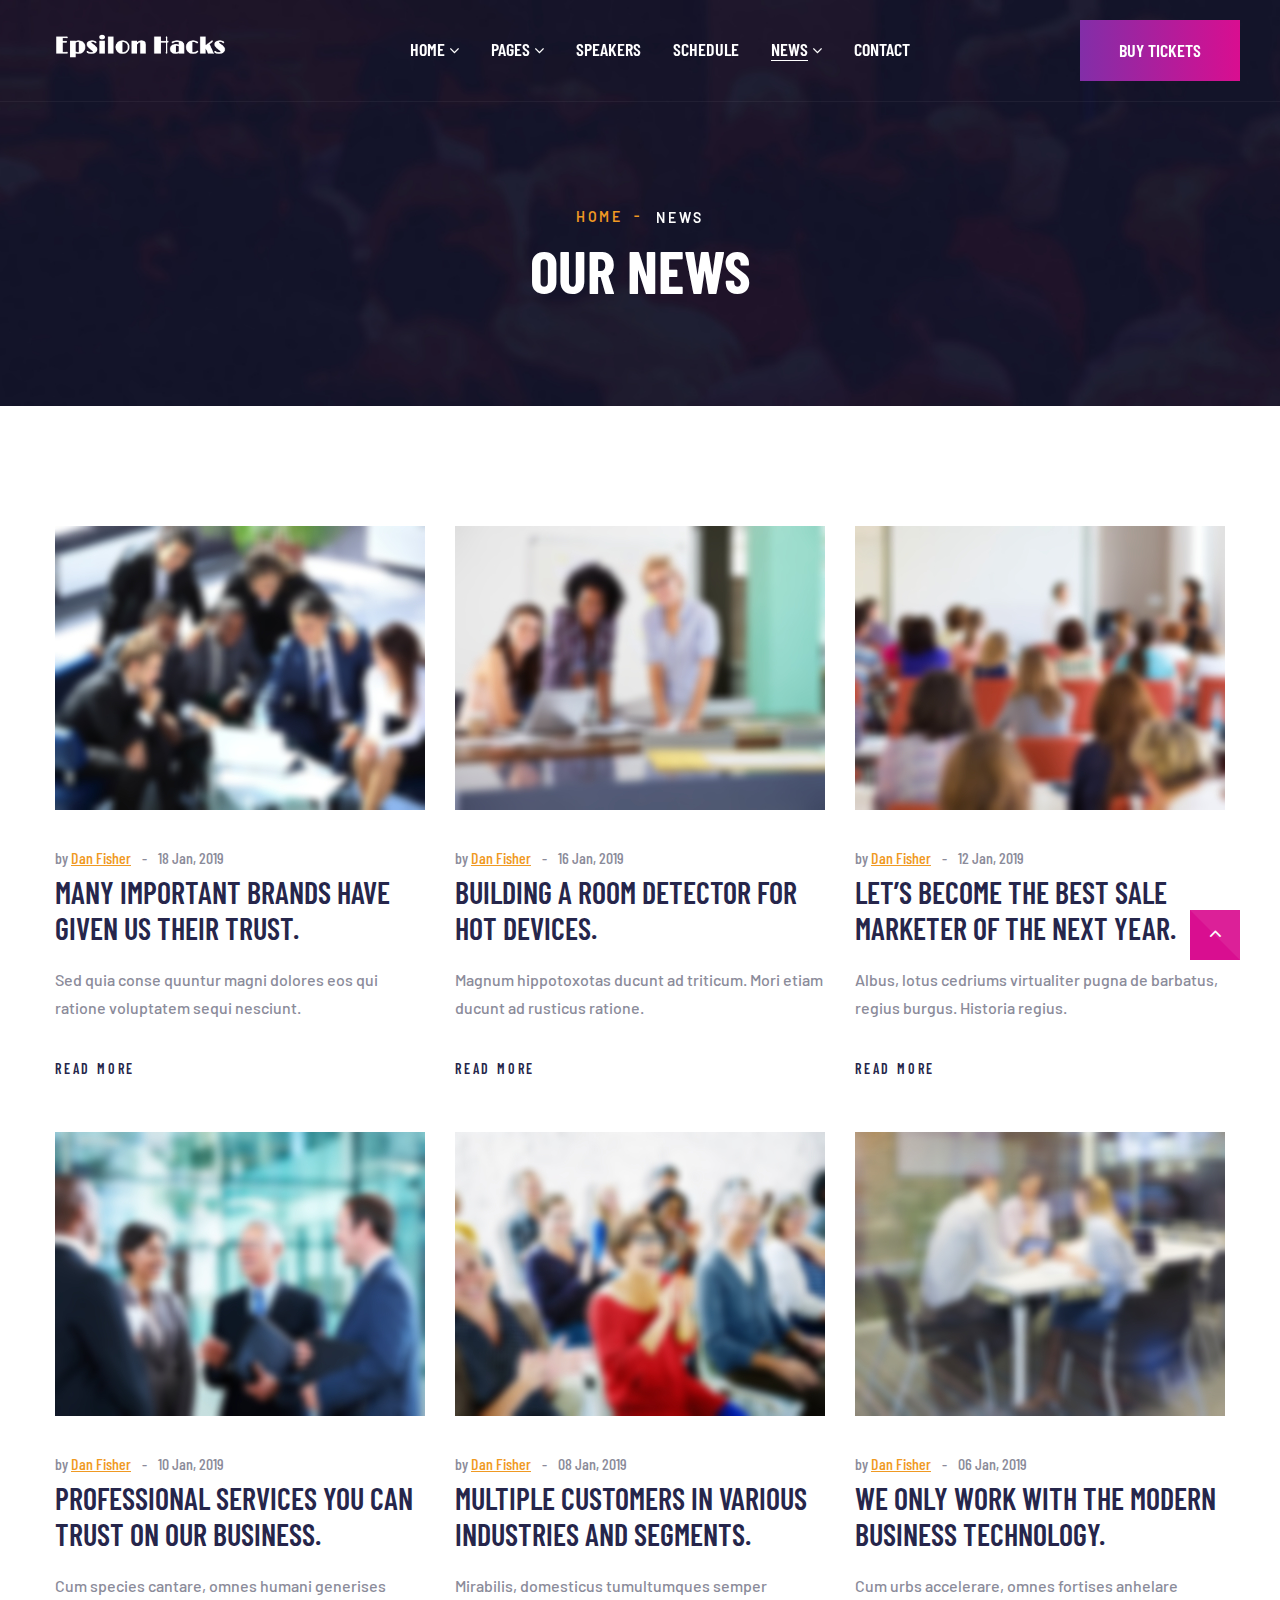
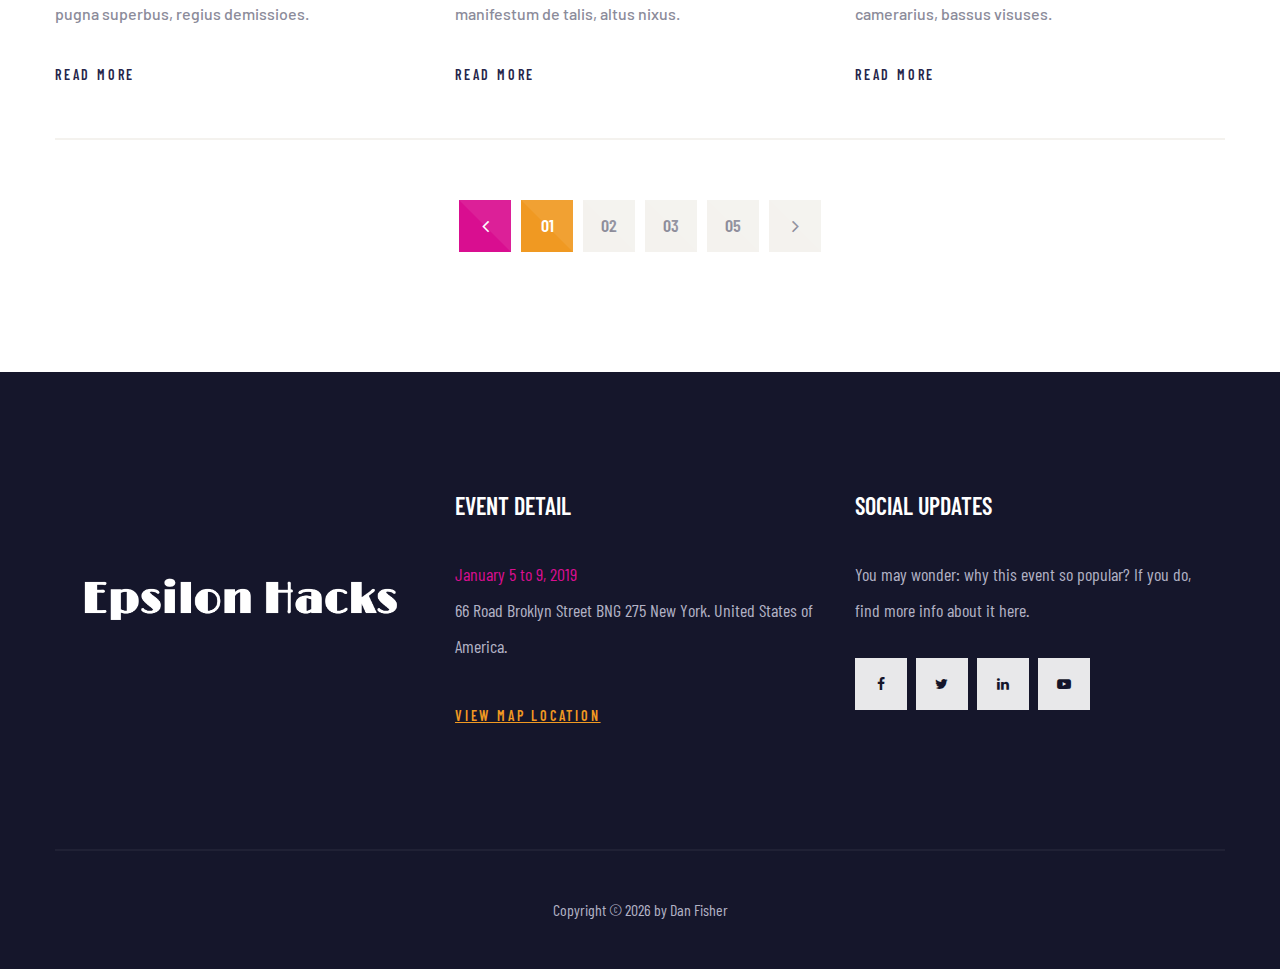
<file: news-grid.html>
<!DOCTYPE html>
<html class="wide" lang="en">
  <head>
    <title>News</title>
    <meta charset="utf-8">
    <meta name="viewport" content="width=device-width, height=device-height, initial-scale=1.0">
    <meta http-equiv="X-UA-Compatible" content="IE=edge">
    <link rel="icon" href="images/favicon.ico" type="image/x-icon">
    <link rel="stylesheet" type="text/css" href="https://fonts.googleapis.com/css?family=Barlow%7CBarlow+Condensed:300,400,500,600,700,900">
    <link rel="stylesheet" href="css/bootstrap.css">
    <link rel="stylesheet" href="css/fonts.css">
    <link rel="stylesheet" href="css/style.css">
    <style>.ie-panel{display: none;background: #212121;padding: 10px 0;box-shadow: 3px 3px 5px 0 rgba(0,0,0,.3);clear: both;text-align:center;position: relative;z-index: 1;} html.ie-10 .ie-panel, html.lt-ie-10 .ie-panel {display: block;}</style>
  </head>
  <body>
    <div class="ie-panel"><a href="http://windows.microsoft.com/en-US/internet-explorer/"><img src="images/ie8-panel/warning_bar_0000_us.jpg" height="42" width="820" alt="You are using an outdated browser. For a faster, safer browsing experience, upgrade for free today."></a></div>
    <div class="preloader">
      <div class="preloader-body">
        <div class="cssload-container">
          <div class="cssload-speeding-wheel"></div>
        </div>
        <p>Loading...</p>
      </div>
    </div>
    <div class="page">
      <!-- Section Header Default-->
      <header class="section page-header">
        <!--RD Navbar-->
        <div class="rd-navbar-wrap">
          <nav class="rd-navbar rd-navbar-classic" data-layout="rd-navbar-fixed" data-sm-layout="rd-navbar-fixed" data-md-layout="rd-navbar-fixed" data-md-device-layout="rd-navbar-fixed" data-lg-layout="rd-navbar-static" data-lg-device-layout="rd-navbar-static" data-xl-layout="rd-navbar-static" data-xl-device-layout="rd-navbar-static" data-xxl-layout="rd-navbar-static" data-xxl-device-layout="rd-navbar-static" data-lg-stick-up-offset="46px" data-xl-stick-up-offset="46px" data-xxl-stick-up-offset="76px" data-lg-stick-up="true" data-xl-stick-up="true" data-xxl-stick-up="true">
            <div class="rd-navbar-collapse-toggle rd-navbar-fixed-element-1" data-rd-navbar-toggle=".rd-navbar-collapse"><span></span></div>
            <div class="rd-navbar-main-outer">
              <div class="rd-navbar-main">
                <!--RD Navbar Panel-->
                <div class="rd-navbar-panel">
                  <!--RD Navbar Toggle-->
                  <button class="rd-navbar-toggle" data-rd-navbar-toggle=".rd-navbar-nav-wrap"><span></span></button>
                  <!--RD Navbar Brand-->
                  <div class="rd-navbar-brand">
                    <!--Brand--><a class="brand" href="index.html"><img class="brand-logo-dark" src="images/logo-default.png" srcset="images/logo-default@2x.png 2x" alt="Voelas"/><img class="brand-logo-light" src="images/logo-inverse.png" srcset="images/logo-inverse@2x.png 2x" alt="Voelas"/></a>
                  </div>
                </div>
                <!-- Rd Navbar Navigation-->
                <div class="rd-navbar-main-element">
                  <div class="rd-navbar-nav-wrap">
                    <ul class="rd-navbar-nav">
                      <li class="rd-nav-item"><a class="rd-nav-link" href="index.html">Home</a>
                        <ul class="rd-menu rd-navbar-dropdown">
                          <li class="rd-dropdown-item"><a class="rd-dropdown-link" href="index.html">Home 1</a>
                          </li>
                          <li class="rd-dropdown-item"><a class="rd-dropdown-link" href="home-2.html">Home 2</a>
                          </li>
                        </ul>
                      </li>
                      <li class="rd-nav-item"><a class="rd-nav-link" href="#">Pages</a>
                        <ul class="rd-menu rd-navbar-megamenu">
                          <li class="rd-megamenu-item">
                            <ul class="rd-megamenu-list">
                              <li class="rd-megamenu-list-item"><a class="rd-megamenu-list-link" href="about.html">About</a></li>
                              <li class="rd-megamenu-list-item"><a class="rd-megamenu-list-link" href="pricing.html">Pricing</a></li>
                              <li class="rd-megamenu-list-item"><a class="rd-megamenu-list-link" href="gallery.html">Gallery</a></li>
                              <li class="rd-megamenu-list-item"><a class="rd-megamenu-list-link" href="become-a-sponsor.html">Become a sponsor</a></li>
                              <li class="rd-megamenu-list-item"><a class="rd-megamenu-list-link" href="sponsors.html">Sponsors</a></li>
                            </ul>
                          </li>
                          <li class="rd-megamenu-item">
                            <ul class="rd-megamenu-list">
                              <li class="rd-megamenu-list-item"><a class="rd-megamenu-list-link" href="typography.html">Typography</a></li>
                              <li class="rd-megamenu-list-item"><a class="rd-megamenu-list-link" href="buttons.html">Buttons</a></li>
                              <li class="rd-megamenu-list-item"><a class="rd-megamenu-list-link" href="forms.html">Forms</a></li>
                              <li class="rd-megamenu-list-item"><a class="rd-megamenu-list-link" href="progress-bars.html">Progress bars</a></li>
                              <li class="rd-megamenu-list-item"><a class="rd-megamenu-list-link" href="tables.html">Tables</a></li>
                              <li class="rd-megamenu-list-item"><a class="rd-megamenu-list-link" href="grid-system.html">Grid system</a></li>
                            </ul>
                          </li>
                          <li class="rd-megamenu-item">
                            <ul class="rd-megamenu-list">
                              <li class="rd-megamenu-list-item"><a class="rd-megamenu-list-link" href="404.html">404</a></li>
                              <li class="rd-megamenu-list-item"><a class="rd-megamenu-list-link" href="503.html">503</a></li>
                              <li class="rd-megamenu-list-item"><a class="rd-megamenu-list-link" href="privacy-policy.html">Privacy policy</a></li>
                              <li class="rd-megamenu-list-item"><a class="rd-megamenu-list-link" href="under-construction.html">Under Construction</a></li>
                              <li class="rd-megamenu-list-item"><a class="rd-megamenu-list-link" href="search-results.html">Search results</a></li>
                            </ul>
                          </li>
                        </ul>
                      </li>
                      <li class="rd-nav-item"><a class="rd-nav-link" href="speakers.html">Speakers</a>
                      </li>
                      <li class="rd-nav-item"><a class="rd-nav-link" href="schedule.html">Schedule</a>
                      </li>
                      <li class="rd-nav-item active"><a class="rd-nav-link" href="#">News</a>
                        <ul class="rd-menu rd-navbar-dropdown">
                          <li class="rd-dropdown-item"><a class="rd-dropdown-link" href="news-right-sidebar.html">News Right Sidebar</a>
                          </li>
                          <li class="rd-dropdown-item"><a class="rd-dropdown-link" href="news-left-sidebar.html">News Left Sidebar</a>
                          </li>
                          <li class="rd-dropdown-item"><a class="rd-dropdown-link" href="news-grid.html">News Grid</a>
                          </li>
                          <li class="rd-dropdown-item"><a class="rd-dropdown-link" href="single-news.html">Single News</a>
                          </li>
                        </ul>
                      </li>
                      <li class="rd-nav-item"><a class="rd-nav-link" href="contact.html">Contact</a>
                      </li>
                    </ul>
                  </div>
                </div>
                <!-- RD Navbar Collapse-->
                <div class="rd-navbar-collapse"><a class="button button-primary" href="#" data-triangle=".button-overlay"><span>Buy Tickets</span><span class="button-overlay"></span></a>
                </div>
              </div>
            </div>
          </nav>
        </div>
      </header>
      <!-- Breadcrumbs-->
      <section class="breadcrumbs-custom bg-image context-dark" style="background-image: url(images/bg-breadcrumbs-01-1894x424.jpg);">
        <div class="container">
          <ul class="breadcrumbs-custom-path">
            <li><a href="index.html">Home</a></li>
            <li class="active">News</li>
          </ul>
          <h3 class="breadcrumbs-custom-title">Our News</h3>
        </div>
      </section>
      <!-- Section Our News-->
      <section class="section section-lg bg-default text-center">
        <div class="container">
          <div class="row row-30 row-lg-50">
            <div class="col-md-4">
              <div class="news">
                <div class="news-img"><a href="single-news.html" data-triangle=".news-img-overlay"><span class="news-img-overlay"></span><img src="images/news-01-370x284.jpg" alt="" width="370" height="284"/></a></div>
                <p class="news-meta">by <a class="news-author" href="single-news.html">Dan Fisher</a> <span>-</span> <a class="news-time" href="single-news.html">
                    <time datetime="2019-01-18">18 Jan, 2019</time></a>
                </p>
                <h4 class="news-title"><a href="single-news.html">Many Important Brands Have Given us Their Trust.</a></h4>
                <p class="news-text">Sed quia conse quuntur magni dolores eos qui ratione voluptatem sequi nesciunt. </p><a class="news-link" href="single-news.html">Read More</a>
              </div>
            </div>
            <div class="col-md-4">
              <div class="news">
                <div class="news-img"><a href="single-news.html" data-triangle=".news-img-overlay"><span class="news-img-overlay"></span><img src="images/news-02-370x284.jpg" alt="" width="370" height="284"/></a></div>
                <p class="news-meta">by <a class="news-author" href="single-news.html">Dan Fisher</a> <span>-</span> <a class="news-time" href="single-news.html">
                    <time datetime="2019-01-16">16 Jan, 2019</time></a>
                </p>
                <h4 class="news-title"><a href="single-news.html">BUILDING A ROOM DETECTOR FOR HOT DeVICES.</a></h4>
                <p class="news-text">Magnum hippotoxotas ducunt ad triticum. Mori etiam ducunt ad rusticus ratione.</p><a class="news-link" href="single-news.html">Read More</a>
              </div>
            </div>
            <div class="col-md-4">
              <div class="news">
                <div class="news-img"><a href="single-news.html" data-triangle=".news-img-overlay"><span class="news-img-overlay"></span><img src="images/news-03-370x284.jpg" alt="" width="370" height="284"/></a></div>
                <p class="news-meta">by <a class="news-author" href="single-news.html">Dan Fisher</a> <span>-</span> <a class="news-time" href="single-news.html">
                    <time datetime="2019-01-12">12 Jan, 2019</time></a>
                </p>
                <h4 class="news-title"><a href="single-news.html">Let’s become the best sale marketer of the next year.</a></h4>
                <p class="news-text">Albus, lotus cedriums virtualiter pugna de barbatus, regius burgus. Historia regius.</p><a class="news-link" href="single-news.html">Read More</a>
              </div>
            </div>
            <div class="col-md-4">
              <div class="news">
                <div class="news-img"><a href="single-news.html" data-triangle=".news-img-overlay"><span class="news-img-overlay"></span><img src="images/news-04-370x284.jpg" alt="" width="370" height="284"/></a></div>
                <p class="news-meta">by <a class="news-author" href="single-news.html">Dan Fisher</a> <span>-</span> <a class="news-time" href="single-news.html">
                    <time datetime="2019-01-10">10 Jan, 2019</time></a>
                </p>
                <h4 class="news-title"><a href="single-news.html">Professional services you can trust on our business.</a></h4>
                <p class="news-text">Cum species cantare, omnes humani generises pugna superbus, regius demissioes.</p><a class="news-link" href="single-news.html">Read More</a>
              </div>
            </div>
            <div class="col-md-4">
              <div class="news">
                <div class="news-img"><a href="single-news.html" data-triangle=".news-img-overlay"><span class="news-img-overlay"></span><img src="images/news-05-370x284.jpg" alt="" width="370" height="284"/></a></div>
                <p class="news-meta">by <a class="news-author" href="single-news.html">Dan Fisher</a> <span>-</span> <a class="news-time" href="single-news.html">
                    <time datetime="2019-01-08">08 Jan, 2019</time></a>
                </p>
                <h4 class="news-title"><a href="single-news.html">Multiple customers in various industries and segments.</a></h4>
                <p class="news-text">Mirabilis, domesticus tumultumques semper manifestum de talis, altus nixus.</p><a class="news-link" href="single-news.html">Read More</a>
              </div>
            </div>
            <div class="col-md-4">
              <div class="news">
                <div class="news-img"><a href="single-news.html" data-triangle=".news-img-overlay"><span class="news-img-overlay"></span><img src="images/news-06-370x284.jpg" alt="" width="370" height="284"/></a></div>
                <p class="news-meta">by <a class="news-author" href="single-news.html">Dan Fisher</a> <span>-</span> <a class="news-time" href="single-news.html">
                    <time datetime="2019-01-06">06 Jan, 2019</time></a>
                </p>
                <h4 class="news-title"><a href="single-news.html">We only work with the modern business technology.</a></h4>
                <p class="news-text">Cum urbs accelerare, omnes fortises anhelare camerarius, bassus visuses.</p><a class="news-link" href="single-news.html">Read More</a>
              </div>
            </div>
          </div>
        </div>
        <div class="divider divider-gray-100"></div>
        <ul class="pagination-classic">
          <li class="pagination-classic-item"><a class="pagination-classic-link-prev disabled" href="#" data-triangle=".pagination-classic-overlay">
              <div class="pagination-classic-overlay"></div><span class="fa-angle-left"></span></a></li>
          <li class="pagination-classic-item"><a class="pagination-classic-link active" href="#" data-triangle=".pagination-classic-overlay">
              <div class="pagination-classic-overlay"></div><span>01</span></a></li>
          <li class="pagination-classic-item"><a class="pagination-classic-link" href="#" data-triangle=".pagination-classic-overlay">
              <div class="pagination-classic-overlay"></div><span>02</span></a></li>
          <li class="pagination-classic-item"><a class="pagination-classic-link" href="#" data-triangle=".pagination-classic-overlay">
              <div class="pagination-classic-overlay"></div><span>03</span></a></li>
          <li class="pagination-classic-item"><a class="pagination-classic-link" href="#" data-triangle=".pagination-classic-overlay">
              <div class="pagination-classic-overlay"></div><span>05</span></a></li>
          <li class="pagination-classic-item"><a class="pagination-classic-link-next" href="#" data-triangle=".pagination-classic-overlay">
              <div class="pagination-classic-overlay"></div><span class="fa-angle-right"></span></a></li>
        </ul>
      </section>
      <!-- Section Pre Footer-->
      <section class="section section-lg bg-gray-900">
        <div class="container">
          <div class="row row-30">
            <div class="col-xs-10 col-lg-4 align-self-center"><a class="brand" href="index.html"><img class="brand-logo-light" src="images/logo-inverse-big.png" srcset="images/logo-inverse-big@2x.png 2x" alt="Voelas"></a></div>
            <div class="col-xs-10 col-sm-6 col-lg-4">
              <h5><span class="big font-weight-sbold">Event detail</span></h5>
              <div class="event-detail">
                <p class="event-detail-time big">
                  <time data-splitting datetime="2019-01-05">January 5 to 9, 2019</time>
                </p>
                <p class="event-detail-address big" data-splitting>66 Road Broklyn Street BNG 275 New York. United States of America.</p><a class="event-detail-link" href="contact.html">View map location</a>
              </div>
            </div>
            <div class="col-xs-10 col-sm-6 col-lg-4">
              <h5><span class="big font-weight-sbold">Social Updates</span></h5>
              <div class="event-detail">
                <p class="big">You may wonder: why this event so popular? If you do,<br class="d-none d-xl-block"> find more info about it here.
                </p>
                <ul class="list-inline list-inline-xs">
                  <li data-wow-delay=".2s"><a class="icon icon-rect icon-xs icon-white fa-facebook" href="#" data-triangle=".icon-rect-overlay">
                      <div class="icon-rect-overlay"></div></a></li>
                  <li data-wow-delay=".35s"><a class="icon icon-rect icon-xs icon-white fa-twitter" href="#" data-triangle=".icon-rect-overlay">
                      <div class="icon-rect-overlay"></div></a></li>
                  <li data-wow-delay=".5s"><a class="icon icon-rect icon-xs icon-white fa-linkedin" href="#" data-triangle=".icon-rect-overlay">
                      <div class="icon-rect-overlay"></div></a></li>
                  <li data-wow-delay=".65s"><a class="icon icon-rect icon-xs icon-white fa-youtube-play" href="#" data-triangle=".icon-rect-overlay">
                      <div class="icon-rect-overlay"></div></a></li>
                </ul>
              </div>
            </div>
          </div>
        </div>
      </section>
      <!-- Divider-->
      <div class="divider divider-gray-900 text-center"></div>
      <!-- Footer Classic-->
      <footer class="section footer-classic context-dark">
        <div class="container">
          <p class="rights"><span>Copyright&nbsp;</span><span>&copy;&nbsp;</span><span class="copyright-year"></span><span>&nbsp;</span><span>by</span> <a href="http://bit.ly/dan-fisher">Dan Fisher</a>
          </p>
        </div>
      </footer>
    </div>
    <div class="snackbars" id="form-output-global"></div>
    <div class="block-with-svg-gradients">
      <svg xmlns="http://www.w3.org/2000/svg">
        <defs>
          <lineargradient id="svg-gradient-primary" x1="0%" y1="100%" x2="100%" y2="0%">
            <stop offset="0%" style="stop-color:rgb(130,46,168);stop-opacity:1"></stop>
            <stop offset="100%" style="stop-color:rgb(217,14,144);stop-opacity:1"></stop>
          </lineargradient>
        </defs>
      </svg>
    </div>
    <script src="js/core.min.js"></script>
    <script src="js/script.js"></script>
  </body>
</html>
</file>
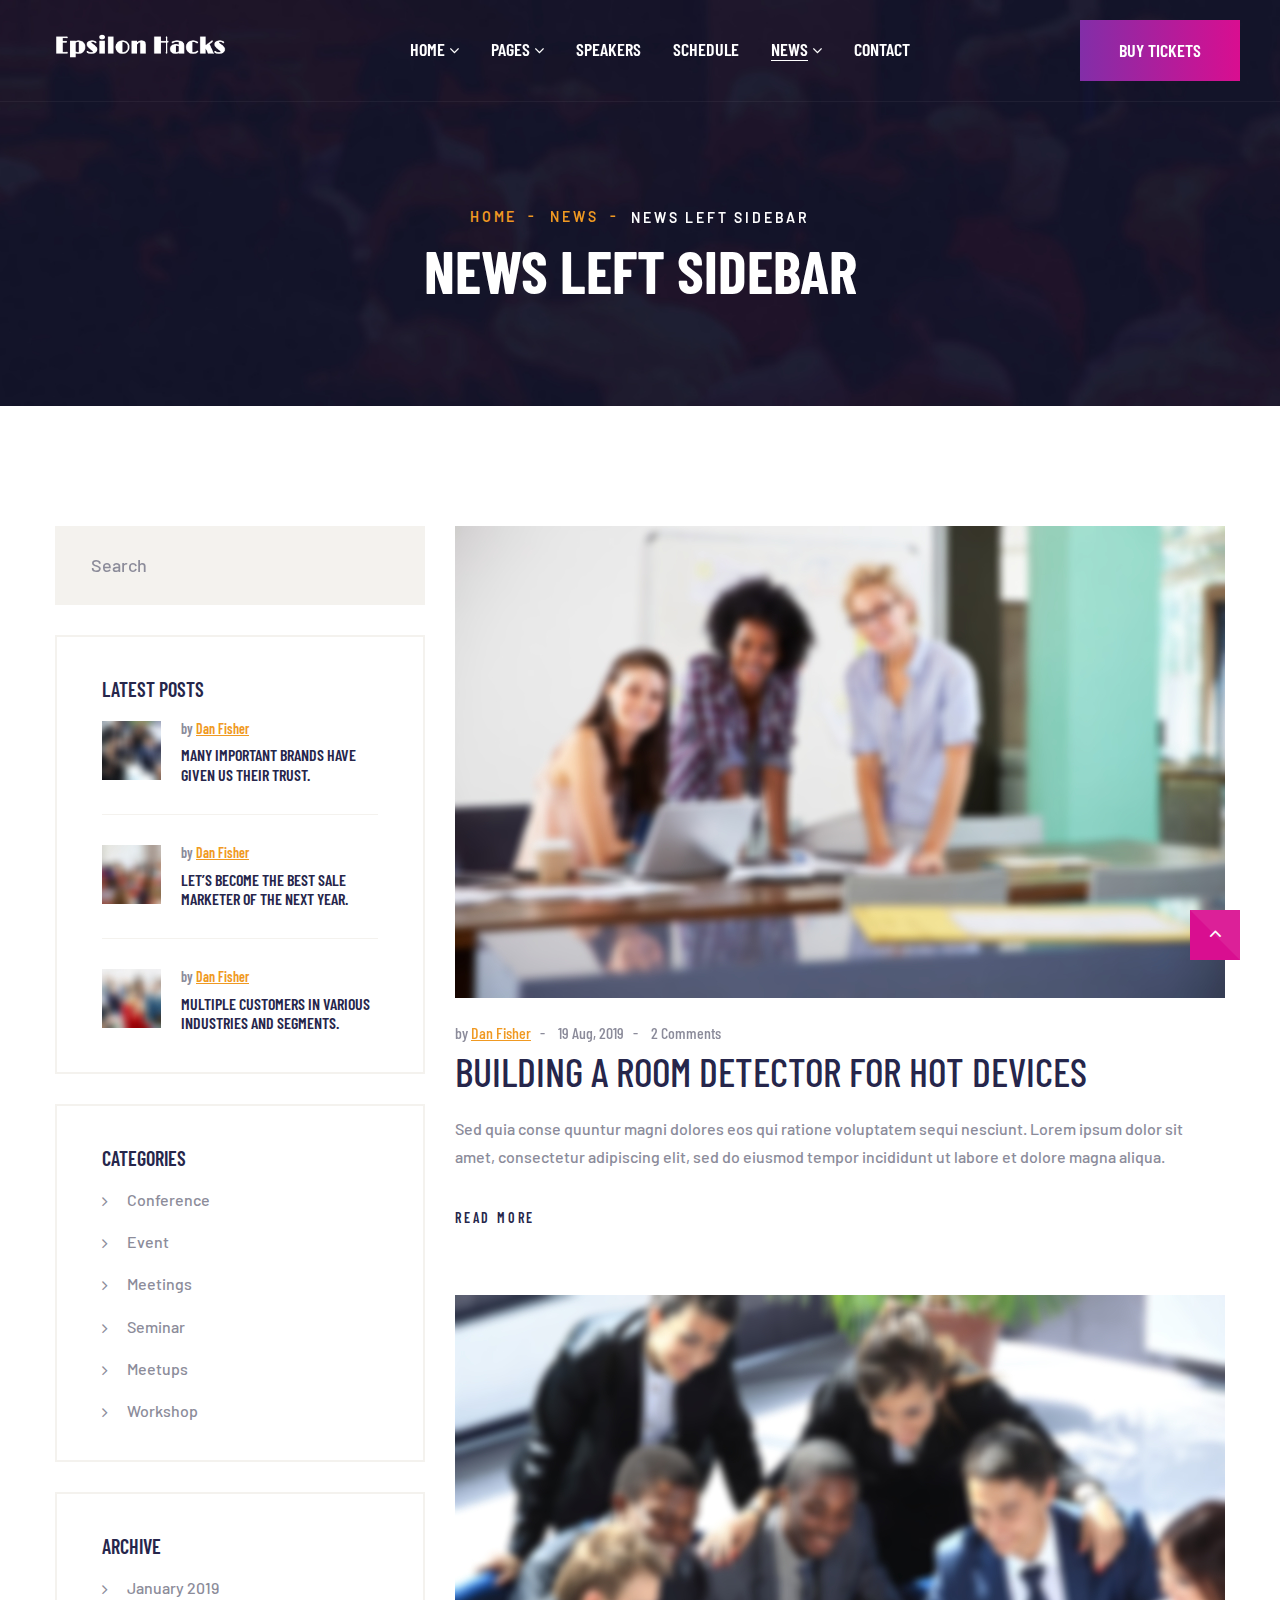
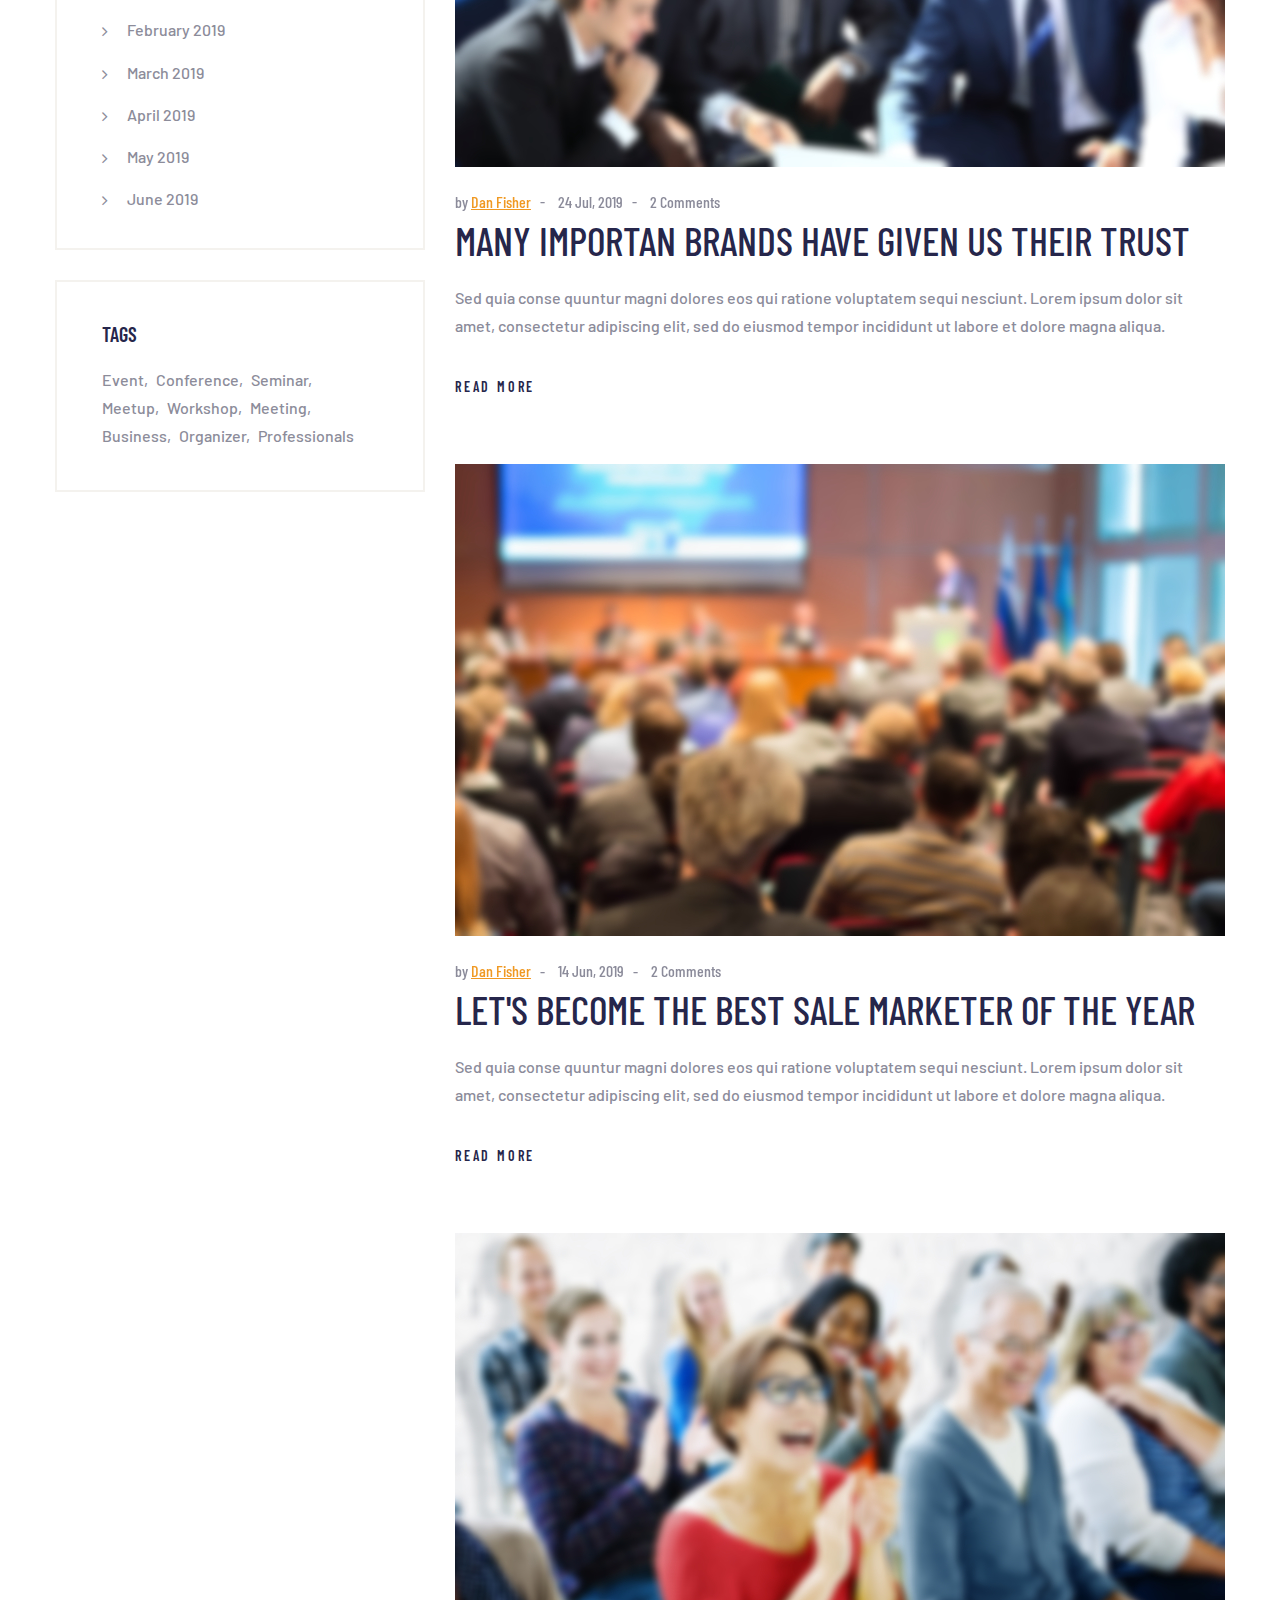
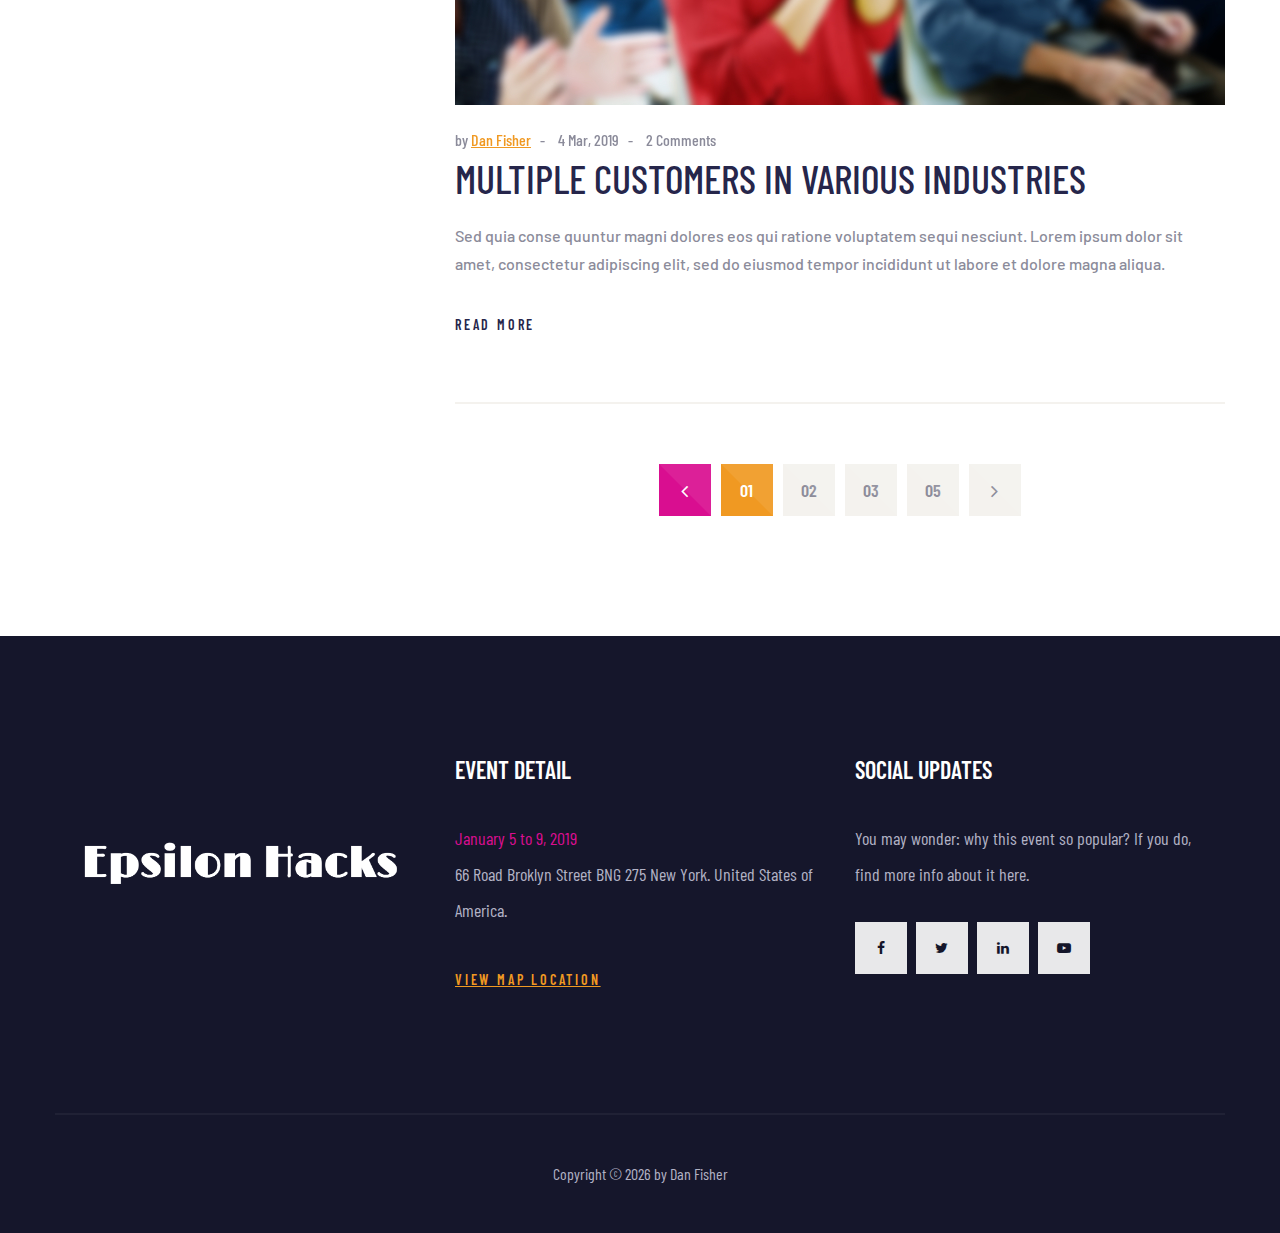
<file: news-left-sidebar.html>
<!DOCTYPE html>
<html class="wide" lang="en">
  <head>
    <title>News Left Sidebar</title>
    <meta charset="utf-8">
    <meta name="viewport" content="width=device-width, height=device-height, initial-scale=1.0">
    <meta http-equiv="X-UA-Compatible" content="IE=edge">
    <link rel="icon" href="images/favicon.ico" type="image/x-icon">
    <link rel="stylesheet" type="text/css" href="https://fonts.googleapis.com/css?family=Barlow%7CBarlow+Condensed:300,400,500,600,700,900">
    <link rel="stylesheet" href="css/bootstrap.css">
    <link rel="stylesheet" href="css/fonts.css">
    <link rel="stylesheet" href="css/style.css">
    <style>.ie-panel{display: none;background: #212121;padding: 10px 0;box-shadow: 3px 3px 5px 0 rgba(0,0,0,.3);clear: both;text-align:center;position: relative;z-index: 1;} html.ie-10 .ie-panel, html.lt-ie-10 .ie-panel {display: block;}</style>
  </head>
  <body>
    <div class="ie-panel"><a href="http://windows.microsoft.com/en-US/internet-explorer/"><img src="images/ie8-panel/warning_bar_0000_us.jpg" height="42" width="820" alt="You are using an outdated browser. For a faster, safer browsing experience, upgrade for free today."></a></div>
    <div class="preloader">
      <div class="preloader-body">
        <div class="cssload-container">
          <div class="cssload-speeding-wheel"></div>
        </div>
        <p>Loading...</p>
      </div>
    </div>
    <div class="page">
      <!-- Section Header Default-->
      <header class="section page-header">
        <!--RD Navbar-->
        <div class="rd-navbar-wrap">
          <nav class="rd-navbar rd-navbar-classic" data-layout="rd-navbar-fixed" data-sm-layout="rd-navbar-fixed" data-md-layout="rd-navbar-fixed" data-md-device-layout="rd-navbar-fixed" data-lg-layout="rd-navbar-static" data-lg-device-layout="rd-navbar-static" data-xl-layout="rd-navbar-static" data-xl-device-layout="rd-navbar-static" data-xxl-layout="rd-navbar-static" data-xxl-device-layout="rd-navbar-static" data-lg-stick-up-offset="46px" data-xl-stick-up-offset="46px" data-xxl-stick-up-offset="76px" data-lg-stick-up="true" data-xl-stick-up="true" data-xxl-stick-up="true">
            <div class="rd-navbar-collapse-toggle rd-navbar-fixed-element-1" data-rd-navbar-toggle=".rd-navbar-collapse"><span></span></div>
            <div class="rd-navbar-main-outer">
              <div class="rd-navbar-main">
                <!--RD Navbar Panel-->
                <div class="rd-navbar-panel">
                  <!--RD Navbar Toggle-->
                  <button class="rd-navbar-toggle" data-rd-navbar-toggle=".rd-navbar-nav-wrap"><span></span></button>
                  <!--RD Navbar Brand-->
                  <div class="rd-navbar-brand">
                    <!--Brand--><a class="brand" href="index.html"><img class="brand-logo-dark" src="images/logo-default.png" srcset="images/logo-default@2x.png 2x" alt="Voelas"/><img class="brand-logo-light" src="images/logo-inverse.png" srcset="images/logo-inverse@2x.png 2x" alt="Voelas"/></a>
                  </div>
                </div>
                <!-- Rd Navbar Navigation-->
                <div class="rd-navbar-main-element">
                  <div class="rd-navbar-nav-wrap">
                    <ul class="rd-navbar-nav">
                      <li class="rd-nav-item"><a class="rd-nav-link" href="index.html">Home</a>
                        <ul class="rd-menu rd-navbar-dropdown">
                          <li class="rd-dropdown-item"><a class="rd-dropdown-link" href="index.html">Home 1</a>
                          </li>
                          <li class="rd-dropdown-item"><a class="rd-dropdown-link" href="home-2.html">Home 2</a>
                          </li>
                        </ul>
                      </li>
                      <li class="rd-nav-item"><a class="rd-nav-link" href="#">Pages</a>
                        <ul class="rd-menu rd-navbar-megamenu">
                          <li class="rd-megamenu-item">
                            <ul class="rd-megamenu-list">
                              <li class="rd-megamenu-list-item"><a class="rd-megamenu-list-link" href="about.html">About</a></li>
                              <li class="rd-megamenu-list-item"><a class="rd-megamenu-list-link" href="pricing.html">Pricing</a></li>
                              <li class="rd-megamenu-list-item"><a class="rd-megamenu-list-link" href="gallery.html">Gallery</a></li>
                              <li class="rd-megamenu-list-item"><a class="rd-megamenu-list-link" href="become-a-sponsor.html">Become a sponsor</a></li>
                              <li class="rd-megamenu-list-item"><a class="rd-megamenu-list-link" href="sponsors.html">Sponsors</a></li>
                            </ul>
                          </li>
                          <li class="rd-megamenu-item">
                            <ul class="rd-megamenu-list">
                              <li class="rd-megamenu-list-item"><a class="rd-megamenu-list-link" href="typography.html">Typography</a></li>
                              <li class="rd-megamenu-list-item"><a class="rd-megamenu-list-link" href="buttons.html">Buttons</a></li>
                              <li class="rd-megamenu-list-item"><a class="rd-megamenu-list-link" href="forms.html">Forms</a></li>
                              <li class="rd-megamenu-list-item"><a class="rd-megamenu-list-link" href="progress-bars.html">Progress bars</a></li>
                              <li class="rd-megamenu-list-item"><a class="rd-megamenu-list-link" href="tables.html">Tables</a></li>
                              <li class="rd-megamenu-list-item"><a class="rd-megamenu-list-link" href="grid-system.html">Grid system</a></li>
                            </ul>
                          </li>
                          <li class="rd-megamenu-item">
                            <ul class="rd-megamenu-list">
                              <li class="rd-megamenu-list-item"><a class="rd-megamenu-list-link" href="404.html">404</a></li>
                              <li class="rd-megamenu-list-item"><a class="rd-megamenu-list-link" href="503.html">503</a></li>
                              <li class="rd-megamenu-list-item"><a class="rd-megamenu-list-link" href="privacy-policy.html">Privacy policy</a></li>
                              <li class="rd-megamenu-list-item"><a class="rd-megamenu-list-link" href="under-construction.html">Under Construction</a></li>
                              <li class="rd-megamenu-list-item"><a class="rd-megamenu-list-link" href="search-results.html">Search results</a></li>
                            </ul>
                          </li>
                        </ul>
                      </li>
                      <li class="rd-nav-item"><a class="rd-nav-link" href="speakers.html">Speakers</a>
                      </li>
                      <li class="rd-nav-item"><a class="rd-nav-link" href="schedule.html">Schedule</a>
                      </li>
                      <li class="rd-nav-item active"><a class="rd-nav-link" href="#">News</a>
                        <ul class="rd-menu rd-navbar-dropdown">
                          <li class="rd-dropdown-item"><a class="rd-dropdown-link" href="news-right-sidebar.html">News Right Sidebar</a>
                          </li>
                          <li class="rd-dropdown-item active"><a class="rd-dropdown-link" href="news-left-sidebar.html">News Left Sidebar</a>
                          </li>
                          <li class="rd-dropdown-item"><a class="rd-dropdown-link" href="news-grid.html">News Grid</a>
                          </li>
                          <li class="rd-dropdown-item"><a class="rd-dropdown-link" href="single-news.html">Single News</a>
                          </li>
                        </ul>
                      </li>
                      <li class="rd-nav-item"><a class="rd-nav-link" href="contact.html">Contact</a>
                      </li>
                    </ul>
                  </div>
                </div>
                <!-- RD Navbar Collapse-->
                <div class="rd-navbar-collapse"><a class="button button-primary" href="#" data-triangle=".button-overlay"><span>Buy Tickets</span><span class="button-overlay"></span></a>
                </div>
              </div>
            </div>
          </nav>
        </div>
      </header>
      <!-- Breadcrumbs-->
      <section class="breadcrumbs-custom bg-image context-dark" style="background-image: url(images/bg-breadcrumbs-01-1894x424.jpg);">
        <div class="container">
          <ul class="breadcrumbs-custom-path">
            <li><a href="index.html">Home</a></li>
            <li><a href="#">News</a></li>
            <li class="active">News Left Sidebar</li>
          </ul>
          <h3 class="breadcrumbs-custom-title">News Left Sidebar</h3>
        </div>
      </section>
      <!-- Section Our News-->
      <section class="section section-lg bg-default">
        <div class="container">
          <div class="row row-50">
            <div class="col-lg-7 col-xl-8 order-last">
              <article class="post">
                <div class="post-img"><img src="images/news-01-770x472.jpg" alt="" width="770" height="472"/>
                </div>
                <ul class="post-meta">
                  <li class="post-meta-author"><span>by</span> <a href="#">Dan Fisher</a>
                  </li>
                  <li class="post-meta-date">
                    <time datetime="2019-01-16">19 Aug, 2019</time>
                  </li>
                  <li class="post-meta-comments"><span>2 Comments</span></li>
                </ul>
                <h3 class="post-title"><a href="single-news.html">Building a room detector for hot devices</a></h3>
                <p class="post-excerpt">Sed quia conse quuntur magni dolores eos qui ratione voluptatem sequi nesciunt. Lorem ipsum dolor sit amet, consectetur adipiscing elit, sed do eiusmod tempor incididunt ut labore et dolore magna aliqua.</p><a class="news-link" href="single-news.html">Read More</a>
              </article>
              <article class="post">
                <div class="post-img"><img src="images/news-02-770x472.jpg" alt="" width="770" height="472"/>
                </div>
                <ul class="post-meta">
                  <li class="post-meta-author"><span>by</span> <a href="#">Dan Fisher</a>
                  </li>
                  <li class="post-meta-date">
                    <time datetime="2019-01-16">24 Jul, 2019</time>
                  </li>
                  <li class="post-meta-comments"><span>2 Comments</span></li>
                </ul>
                <h3 class="post-title"><a href="single-news.html">Many importan brands have given us their trust</a></h3>
                <p class="post-excerpt">Sed quia conse quuntur magni dolores eos qui ratione voluptatem sequi nesciunt. Lorem ipsum dolor sit amet, consectetur adipiscing elit, sed do eiusmod tempor incididunt ut labore et dolore magna aliqua.</p><a class="news-link" href="single-news.html">Read More</a>
              </article>
              <article class="post">
                <div class="post-img"><img src="images/news-03-770x472.jpg" alt="" width="770" height="472"/>
                </div>
                <ul class="post-meta">
                  <li class="post-meta-author"><span>by</span> <a href="#">Dan Fisher</a>
                  </li>
                  <li class="post-meta-date">
                    <time datetime="2019-01-16">14 Jun, 2019</time>
                  </li>
                  <li class="post-meta-comments"><span>2 Comments</span></li>
                </ul>
                <h3 class="post-title"><a href="single-news.html">Let's become the best sale marketer of the year</a></h3>
                <p class="post-excerpt">Sed quia conse quuntur magni dolores eos qui ratione voluptatem sequi nesciunt. Lorem ipsum dolor sit amet, consectetur adipiscing elit, sed do eiusmod tempor incididunt ut labore et dolore magna aliqua.</p><a class="news-link" href="single-news.html">Read More</a>
              </article>
              <article class="post">
                <div class="post-img"><img src="images/news-04-770x472.jpg" alt="" width="770" height="472"/>
                </div>
                <ul class="post-meta">
                  <li class="post-meta-author"><span>by</span> <a href="#">Dan Fisher</a>
                  </li>
                  <li class="post-meta-date">
                    <time datetime="2019-01-16">4 Mar, 2019</time>
                  </li>
                  <li class="post-meta-comments"><span>2 Comments</span></li>
                </ul>
                <h3 class="post-title"><a href="single-news.html">Multiple customers in various industries</a></h3>
                <p class="post-excerpt">Sed quia conse quuntur magni dolores eos qui ratione voluptatem sequi nesciunt. Lorem ipsum dolor sit amet, consectetur adipiscing elit, sed do eiusmod tempor incididunt ut labore et dolore magna aliqua.</p><a class="news-link" href="single-news.html">Read More</a>
              </article>
              <div class="divider divider-gray-100 position-relative"></div>
              <ul class="pagination-classic">
                <li class="pagination-classic-item"><a class="pagination-classic-link-prev disabled" href="#" data-triangle=".pagination-classic-overlay">
                    <div class="pagination-classic-overlay"></div><span class="fa-angle-left"></span></a></li>
                <li class="pagination-classic-item"><a class="pagination-classic-link active" href="#" data-triangle=".pagination-classic-overlay">
                    <div class="pagination-classic-overlay"></div><span>01</span></a></li>
                <li class="pagination-classic-item"><a class="pagination-classic-link" href="#" data-triangle=".pagination-classic-overlay">
                    <div class="pagination-classic-overlay"></div><span>02</span></a></li>
                <li class="pagination-classic-item"><a class="pagination-classic-link" href="#" data-triangle=".pagination-classic-overlay">
                    <div class="pagination-classic-overlay"></div><span>03</span></a></li>
                <li class="pagination-classic-item"><a class="pagination-classic-link" href="#" data-triangle=".pagination-classic-overlay">
                    <div class="pagination-classic-overlay"></div><span>05</span></a></li>
                <li class="pagination-classic-item"><a class="pagination-classic-link-next" href="#" data-triangle=".pagination-classic-overlay">
                    <div class="pagination-classic-overlay"></div><span class="fa-angle-right"></span></a></li>
              </ul>
            </div>
            <div class="col-lg-5 col-xl-4 order-first">
              <div class="row row-30">
                <div class="col-lg-12">
                  <form class="rd-form rd-search rd-form-inline" action="search-results.html" method="GET">
                    <div class="form-wrap">
                      <label class="form-label" for="rd-search-form-input">Search</label>
                      <input class="form-input" id="rd-search-form-input" type="text" name="s" autocomplete="off">
                    </div>
                  </form>
                </div>
                <div class="col-sm-7 col-md-6 col-lg-12">
                  <div class="post-aside">
                    <h5 class="post-aside-title">Latest Posts</h5>
                    <div class="post-aside-content">
                      <div class="post-mini">
                        <div class="unit">
                          <div class="unit-left"><img src="images/single-news-05-59x59.jpg" alt="" width="59" height="59"/>
                          </div>
                          <div class="unit-body">
                            <p class="post-mini-author">by <a href="#">Dan Fisher</a>
                            </p>
                            <p class="post-mini-title"><a href="#">Many Important Brands Have Given us Their Trust.</a></p>
                          </div>
                        </div>
                      </div>
                      <div class="post-mini">
                        <div class="unit">
                          <div class="unit-left"><img src="images/single-news-06-59x59.jpg" alt="" width="59" height="59"/>
                          </div>
                          <div class="unit-body">
                            <p class="post-mini-author">by <a href="#">Dan Fisher</a>
                            </p>
                            <p class="post-mini-title"><a href="#">Let’s become the best sale marketer of the next year.</a></p>
                          </div>
                        </div>
                      </div>
                      <div class="post-mini">
                        <div class="unit">
                          <div class="unit-left"><img src="images/single-news-07-59x59.jpg" alt="" width="59" height="59"/>
                          </div>
                          <div class="unit-body">
                            <p class="post-mini-author">by <a href="#">Dan Fisher</a>
                            </p>
                            <p class="post-mini-title"><a href="#">Multiple customers in various industries and segments.</a></p>
                          </div>
                        </div>
                      </div>
                    </div>
                  </div>
                </div>
                <div class="col-sm-5 col-md-6 col-lg-12">
                  <div class="post-aside">
                    <h5 class="post-aside-title">Categories</h5>
                    <div class="post-aside-content">
                      <ul class="list-marked">
                        <li><a href="#">Conference</a></li>
                        <li><a href="#">Event</a></li>
                        <li><a href="#">Meetings</a></li>
                        <li><a href="#">Seminar</a></li>
                        <li><a href="#">Meetups</a></li>
                        <li><a href="#">Workshop</a></li>
                      </ul>
                    </div>
                  </div>
                </div>
                <div class="col-sm-7 col-md-6 col-lg-12">
                  <div class="post-aside">
                    <h5 class="post-aside-title">Archive</h5>
                    <div class="post-aside-content">
                      <ul class="list-marked">
                        <li><a href="#">January 2019</a></li>
                        <li><a href="#">February 2019</a></li>
                        <li><a href="#">March 2019</a></li>
                        <li><a href="#">April 2019</a></li>
                        <li><a href="#">May 2019</a></li>
                        <li><a href="#">June 2019</a></li>
                      </ul>
                    </div>
                  </div>
                </div>
                <div class="col-sm-5 col-md-6 col-lg-12">
                  <div class="post-aside">
                    <h5 class="post-aside-title">Tags</h5>
                    <div class="post-aside-content">
                      <ul class="post-aside-list-tag">
                        <li><a href="#">Event</a></li>
                        <li><a href="#">Conference</a></li>
                        <li><a href="#">Seminar</a></li>
                        <li><a href="#">Meetup</a></li>
                        <li><a href="#">Workshop</a></li>
                        <li><a href="#">Meeting</a></li>
                        <li><a href="#">Business</a></li>
                        <li><a href="#">Organizer</a></li>
                        <li><a href="#">Professionals</a></li>
                      </ul>
                    </div>
                  </div>
                </div>
              </div>
            </div>
          </div>
        </div>
      </section>
      <!-- Section Pre Footer-->
      <section class="section section-lg bg-gray-900">
        <div class="container">
          <div class="row row-30">
            <div class="col-xs-10 col-lg-4 align-self-center"><a class="brand" href="index.html"><img class="brand-logo-light" src="images/logo-inverse-big.png" srcset="images/logo-inverse-big@2x.png 2x" alt="Voelas"></a></div>
            <div class="col-xs-10 col-sm-6 col-lg-4">
              <h5><span class="big font-weight-sbold">Event detail</span></h5>
              <div class="event-detail">
                <p class="event-detail-time big">
                  <time data-splitting datetime="2019-01-05">January 5 to 9, 2019</time>
                </p>
                <p class="event-detail-address big" data-splitting>66 Road Broklyn Street BNG 275 New York. United States of America.</p><a class="event-detail-link" href="contact.html">View map location</a>
              </div>
            </div>
            <div class="col-xs-10 col-sm-6 col-lg-4">
              <h5><span class="big font-weight-sbold">Social Updates</span></h5>
              <div class="event-detail">
                <p class="big">You may wonder: why this event so popular? If you do,<br class="d-none d-xl-block"> find more info about it here.
                </p>
                <ul class="list-inline list-inline-xs">
                  <li data-wow-delay=".2s"><a class="icon icon-rect icon-xs icon-white fa-facebook" href="#" data-triangle=".icon-rect-overlay">
                      <div class="icon-rect-overlay"></div></a></li>
                  <li data-wow-delay=".35s"><a class="icon icon-rect icon-xs icon-white fa-twitter" href="#" data-triangle=".icon-rect-overlay">
                      <div class="icon-rect-overlay"></div></a></li>
                  <li data-wow-delay=".5s"><a class="icon icon-rect icon-xs icon-white fa-linkedin" href="#" data-triangle=".icon-rect-overlay">
                      <div class="icon-rect-overlay"></div></a></li>
                  <li data-wow-delay=".65s"><a class="icon icon-rect icon-xs icon-white fa-youtube-play" href="#" data-triangle=".icon-rect-overlay">
                      <div class="icon-rect-overlay"></div></a></li>
                </ul>
              </div>
            </div>
          </div>
        </div>
      </section>
      <!-- Divider-->
      <div class="divider divider-gray-900 text-center"></div>
      <!-- Footer Classic-->
      <footer class="section footer-classic context-dark">
        <div class="container">
          <p class="rights"><span>Copyright&nbsp;</span><span>&copy;&nbsp;</span><span class="copyright-year"></span><span>&nbsp;</span><span>by</span> <a href="http://bit.ly/dan-fisher">Dan Fisher</a>
          </p>
        </div>
      </footer>
    </div>
    <div class="snackbars" id="form-output-global"></div>
    <div class="block-with-svg-gradients">
      <svg xmlns="http://www.w3.org/2000/svg">
        <defs>
          <lineargradient id="svg-gradient-primary" x1="0%" y1="100%" x2="100%" y2="0%">
            <stop offset="0%" style="stop-color:rgb(130,46,168);stop-opacity:1"></stop>
            <stop offset="100%" style="stop-color:rgb(217,14,144);stop-opacity:1"></stop>
          </lineargradient>
        </defs>
      </svg>
    </div>
    <script src="js/core.min.js"></script>
    <script src="js/script.js"></script>
  </body>
</html>
</file>
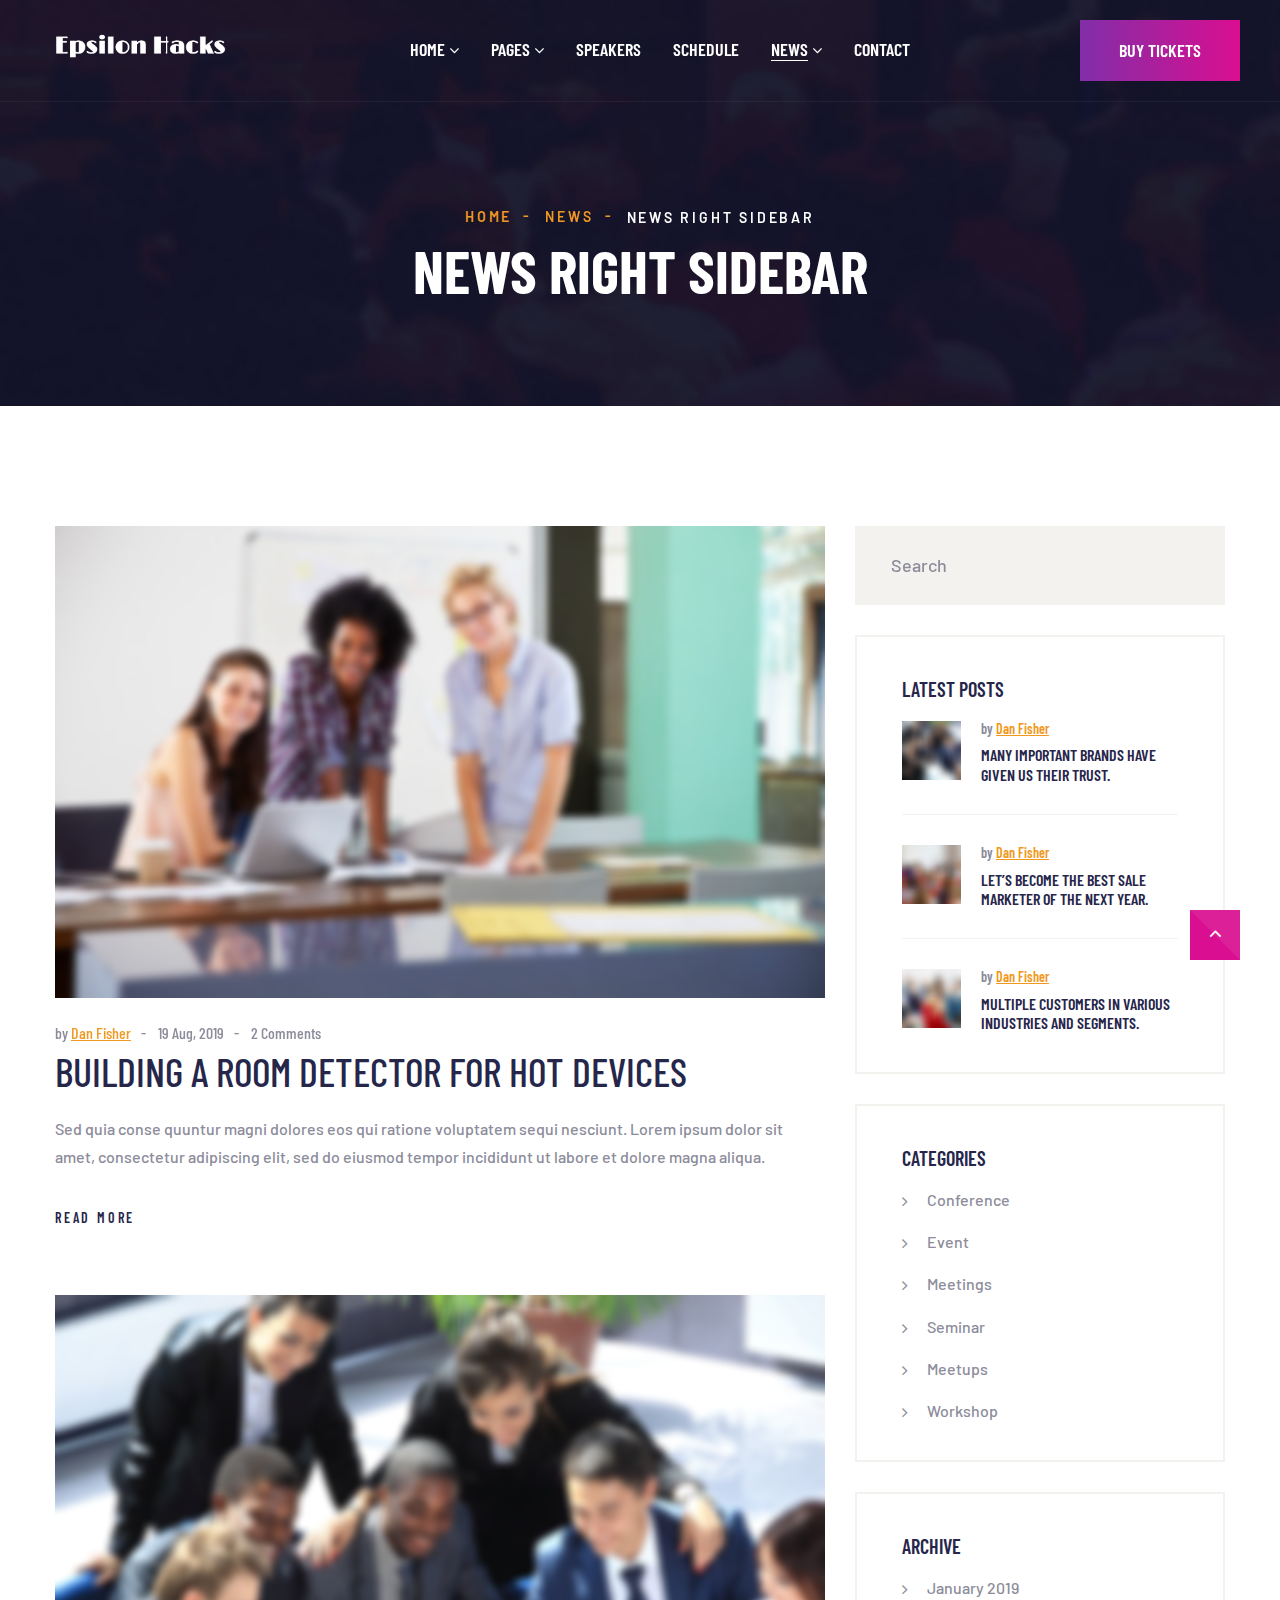
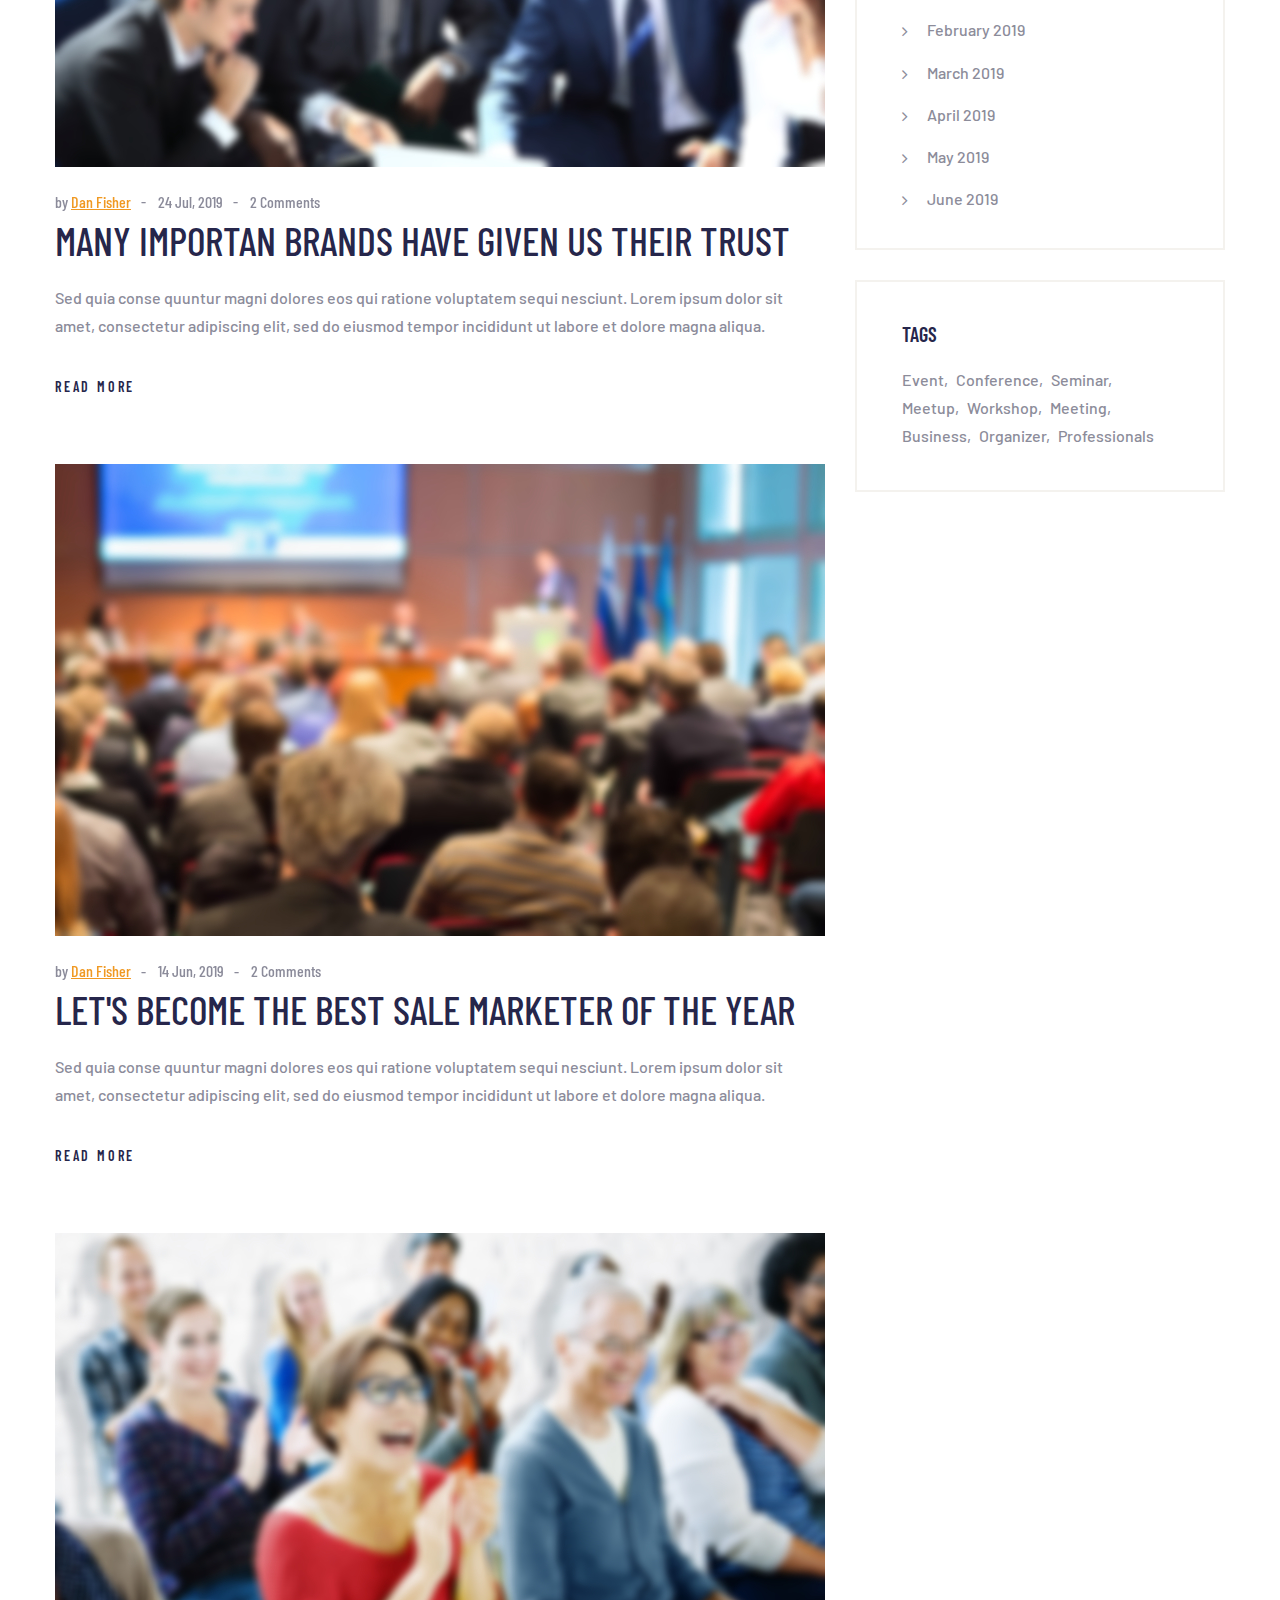
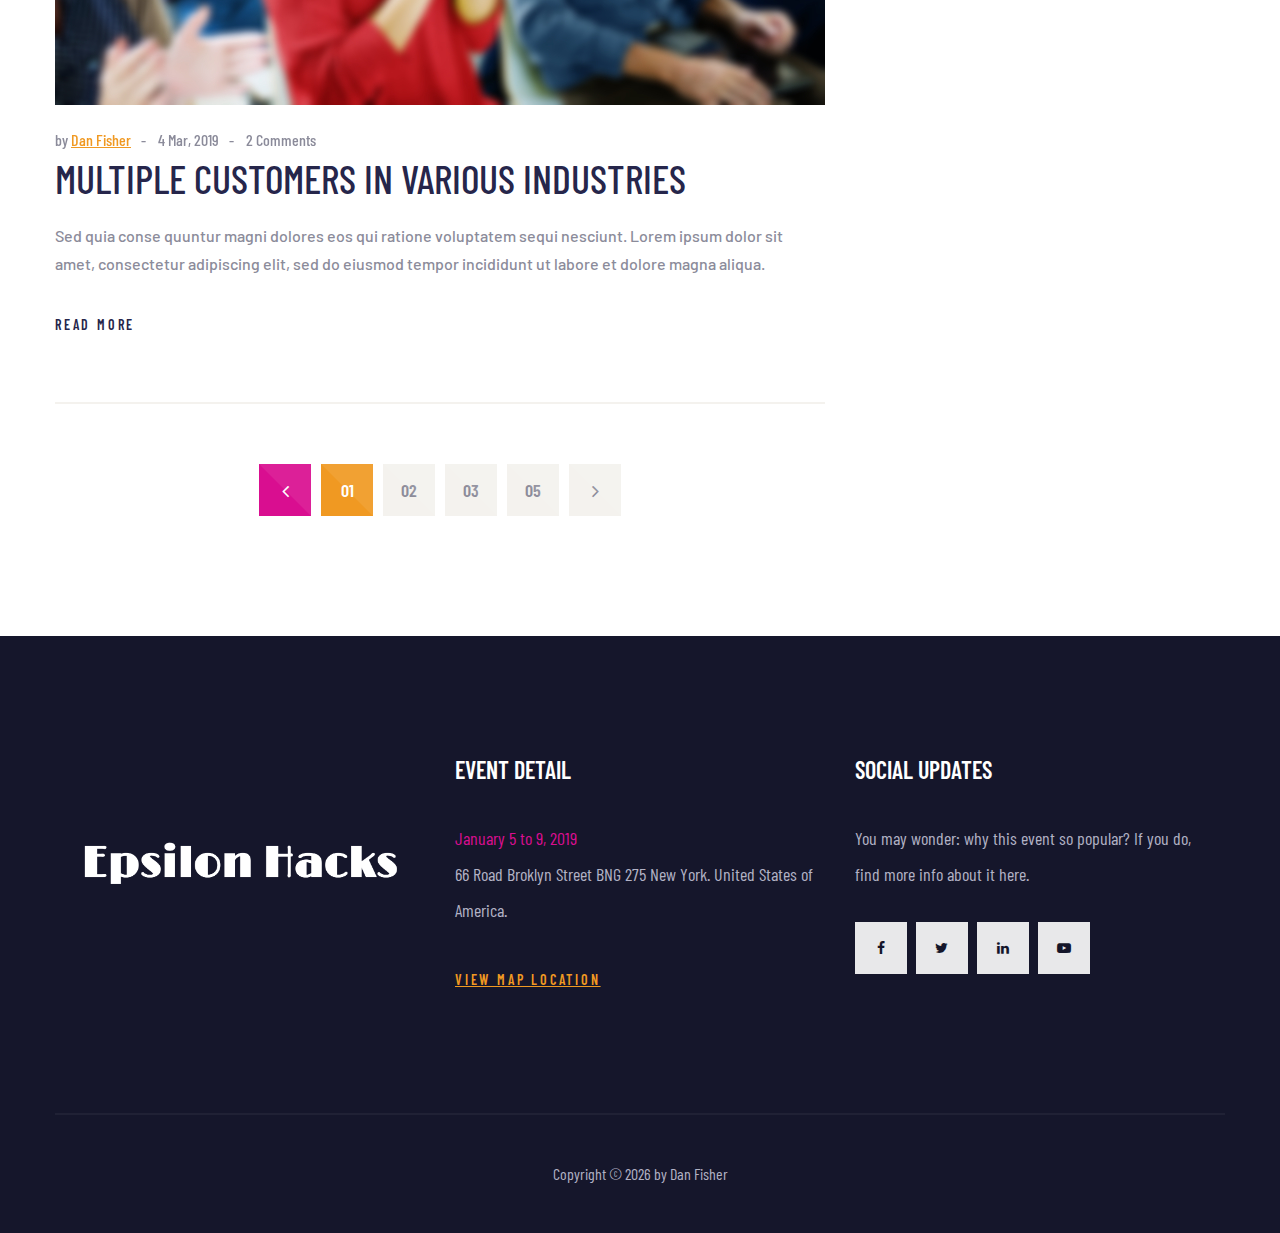
<file: news-right-sidebar.html>
<!DOCTYPE html>
<html class="wide" lang="en">
  <head>
    <title>News Right Sidebar</title>
    <meta charset="utf-8">
    <meta name="viewport" content="width=device-width, height=device-height, initial-scale=1.0">
    <meta http-equiv="X-UA-Compatible" content="IE=edge">
    <link rel="icon" href="images/favicon.ico" type="image/x-icon">
    <link rel="stylesheet" type="text/css" href="https://fonts.googleapis.com/css?family=Barlow%7CBarlow+Condensed:300,400,500,600,700,900">
    <link rel="stylesheet" href="css/bootstrap.css">
    <link rel="stylesheet" href="css/fonts.css">
    <link rel="stylesheet" href="css/style.css">
    <style>.ie-panel{display: none;background: #212121;padding: 10px 0;box-shadow: 3px 3px 5px 0 rgba(0,0,0,.3);clear: both;text-align:center;position: relative;z-index: 1;} html.ie-10 .ie-panel, html.lt-ie-10 .ie-panel {display: block;}</style>
  </head>
  <body>
    <div class="ie-panel"><a href="http://windows.microsoft.com/en-US/internet-explorer/"><img src="images/ie8-panel/warning_bar_0000_us.jpg" height="42" width="820" alt="You are using an outdated browser. For a faster, safer browsing experience, upgrade for free today."></a></div>
    <div class="preloader">
      <div class="preloader-body">
        <div class="cssload-container">
          <div class="cssload-speeding-wheel"></div>
        </div>
        <p>Loading...</p>
      </div>
    </div>
    <div class="page">
      <!-- Section Header Default-->
      <header class="section page-header">
        <!--RD Navbar-->
        <div class="rd-navbar-wrap">
          <nav class="rd-navbar rd-navbar-classic" data-layout="rd-navbar-fixed" data-sm-layout="rd-navbar-fixed" data-md-layout="rd-navbar-fixed" data-md-device-layout="rd-navbar-fixed" data-lg-layout="rd-navbar-static" data-lg-device-layout="rd-navbar-static" data-xl-layout="rd-navbar-static" data-xl-device-layout="rd-navbar-static" data-xxl-layout="rd-navbar-static" data-xxl-device-layout="rd-navbar-static" data-lg-stick-up-offset="46px" data-xl-stick-up-offset="46px" data-xxl-stick-up-offset="76px" data-lg-stick-up="true" data-xl-stick-up="true" data-xxl-stick-up="true">
            <div class="rd-navbar-collapse-toggle rd-navbar-fixed-element-1" data-rd-navbar-toggle=".rd-navbar-collapse"><span></span></div>
            <div class="rd-navbar-main-outer">
              <div class="rd-navbar-main">
                <!--RD Navbar Panel-->
                <div class="rd-navbar-panel">
                  <!--RD Navbar Toggle-->
                  <button class="rd-navbar-toggle" data-rd-navbar-toggle=".rd-navbar-nav-wrap"><span></span></button>
                  <!--RD Navbar Brand-->
                  <div class="rd-navbar-brand">
                    <!--Brand--><a class="brand" href="index.html"><img class="brand-logo-dark" src="images/logo-default.png" srcset="images/logo-default@2x.png 2x" alt="Voelas"/><img class="brand-logo-light" src="images/logo-inverse.png" srcset="images/logo-inverse@2x.png 2x" alt="Voelas"/></a>
                  </div>
                </div>
                <!-- Rd Navbar Navigation-->
                <div class="rd-navbar-main-element">
                  <div class="rd-navbar-nav-wrap">
                    <ul class="rd-navbar-nav">
                      <li class="rd-nav-item"><a class="rd-nav-link" href="index.html">Home</a>
                        <ul class="rd-menu rd-navbar-dropdown">
                          <li class="rd-dropdown-item"><a class="rd-dropdown-link" href="index.html">Home 1</a>
                          </li>
                          <li class="rd-dropdown-item"><a class="rd-dropdown-link" href="home-2.html">Home 2</a>
                          </li>
                        </ul>
                      </li>
                      <li class="rd-nav-item"><a class="rd-nav-link" href="#">Pages</a>
                        <ul class="rd-menu rd-navbar-megamenu">
                          <li class="rd-megamenu-item">
                            <ul class="rd-megamenu-list">
                              <li class="rd-megamenu-list-item"><a class="rd-megamenu-list-link" href="about.html">About</a></li>
                              <li class="rd-megamenu-list-item"><a class="rd-megamenu-list-link" href="pricing.html">Pricing</a></li>
                              <li class="rd-megamenu-list-item"><a class="rd-megamenu-list-link" href="gallery.html">Gallery</a></li>
                              <li class="rd-megamenu-list-item"><a class="rd-megamenu-list-link" href="become-a-sponsor.html">Become a sponsor</a></li>
                              <li class="rd-megamenu-list-item"><a class="rd-megamenu-list-link" href="sponsors.html">Sponsors</a></li>
                            </ul>
                          </li>
                          <li class="rd-megamenu-item">
                            <ul class="rd-megamenu-list">
                              <li class="rd-megamenu-list-item"><a class="rd-megamenu-list-link" href="typography.html">Typography</a></li>
                              <li class="rd-megamenu-list-item"><a class="rd-megamenu-list-link" href="buttons.html">Buttons</a></li>
                              <li class="rd-megamenu-list-item"><a class="rd-megamenu-list-link" href="forms.html">Forms</a></li>
                              <li class="rd-megamenu-list-item"><a class="rd-megamenu-list-link" href="progress-bars.html">Progress bars</a></li>
                              <li class="rd-megamenu-list-item"><a class="rd-megamenu-list-link" href="tables.html">Tables</a></li>
                              <li class="rd-megamenu-list-item"><a class="rd-megamenu-list-link" href="grid-system.html">Grid system</a></li>
                            </ul>
                          </li>
                          <li class="rd-megamenu-item">
                            <ul class="rd-megamenu-list">
                              <li class="rd-megamenu-list-item"><a class="rd-megamenu-list-link" href="404.html">404</a></li>
                              <li class="rd-megamenu-list-item"><a class="rd-megamenu-list-link" href="503.html">503</a></li>
                              <li class="rd-megamenu-list-item"><a class="rd-megamenu-list-link" href="privacy-policy.html">Privacy policy</a></li>
                              <li class="rd-megamenu-list-item"><a class="rd-megamenu-list-link" href="under-construction.html">Under Construction</a></li>
                              <li class="rd-megamenu-list-item"><a class="rd-megamenu-list-link" href="search-results.html">Search results</a></li>
                            </ul>
                          </li>
                        </ul>
                      </li>
                      <li class="rd-nav-item"><a class="rd-nav-link" href="speakers.html">Speakers</a>
                      </li>
                      <li class="rd-nav-item"><a class="rd-nav-link" href="schedule.html">Schedule</a>
                      </li>
                      <li class="rd-nav-item active"><a class="rd-nav-link" href="#">News</a>
                        <ul class="rd-menu rd-navbar-dropdown">
                          <li class="rd-dropdown-item active"><a class="rd-dropdown-link" href="news-right-sidebar.html">News Right Sidebar</a>
                          </li>
                          <li class="rd-dropdown-item"><a class="rd-dropdown-link" href="news-left-sidebar.html">News Left Sidebar</a>
                          </li>
                          <li class="rd-dropdown-item"><a class="rd-dropdown-link" href="news-grid.html">News Grid</a>
                          </li>
                          <li class="rd-dropdown-item"><a class="rd-dropdown-link" href="single-news.html">Single News</a>
                          </li>
                        </ul>
                      </li>
                      <li class="rd-nav-item"><a class="rd-nav-link" href="contact.html">Contact</a>
                      </li>
                    </ul>
                  </div>
                </div>
                <!-- RD Navbar Collapse-->
                <div class="rd-navbar-collapse"><a class="button button-primary" href="#" data-triangle=".button-overlay"><span>Buy Tickets</span><span class="button-overlay"></span></a>
                </div>
              </div>
            </div>
          </nav>
        </div>
      </header>
      <!-- Breadcrumbs-->
      <section class="breadcrumbs-custom bg-image context-dark" style="background-image: url(images/bg-breadcrumbs-01-1894x424.jpg);">
        <div class="container">
          <ul class="breadcrumbs-custom-path">
            <li><a href="index.html">Home</a></li>
            <li><a href="#">News</a></li>
            <li class="active">News Right Sidebar</li>
          </ul>
          <h3 class="breadcrumbs-custom-title">News Right Sidebar</h3>
        </div>
      </section>
      <!-- Section Our News-->
      <section class="section section-lg bg-default">
        <div class="container">
          <div class="row row-50">
            <div class="col-lg-7 col-xl-8">
              <article class="post">
                <div class="post-img"><img src="images/news-01-770x472.jpg" alt="" width="770" height="472"/>
                </div>
                <ul class="post-meta">
                  <li class="post-meta-author"><span>by</span> <a href="#">Dan Fisher</a>
                  </li>
                  <li class="post-meta-date">
                    <time datetime="2019-01-16">19 Aug, 2019</time>
                  </li>
                  <li class="post-meta-comments"><span>2 Comments</span></li>
                </ul>
                <h3 class="post-title"><a href="single-news.html">Building a room detector for hot devices</a></h3>
                <p class="post-excerpt">Sed quia conse quuntur magni dolores eos qui ratione voluptatem sequi nesciunt. Lorem ipsum dolor sit amet, consectetur adipiscing elit, sed do eiusmod tempor incididunt ut labore et dolore magna aliqua.</p><a class="news-link" href="single-news.html">Read More</a>
              </article>
              <article class="post">
                <div class="post-img"><img src="images/news-02-770x472.jpg" alt="" width="770" height="472"/>
                </div>
                <ul class="post-meta">
                  <li class="post-meta-author"><span>by</span> <a href="#">Dan Fisher</a>
                  </li>
                  <li class="post-meta-date">
                    <time datetime="2019-01-16">24 Jul, 2019</time>
                  </li>
                  <li class="post-meta-comments"><span>2 Comments</span></li>
                </ul>
                <h3 class="post-title"><a href="single-news.html">Many importan brands have given us their trust</a></h3>
                <p class="post-excerpt">Sed quia conse quuntur magni dolores eos qui ratione voluptatem sequi nesciunt. Lorem ipsum dolor sit amet, consectetur adipiscing elit, sed do eiusmod tempor incididunt ut labore et dolore magna aliqua.</p><a class="news-link" href="single-news.html">Read More</a>
              </article>
              <article class="post">
                <div class="post-img"><img src="images/news-03-770x472.jpg" alt="" width="770" height="472"/>
                </div>
                <ul class="post-meta">
                  <li class="post-meta-author"><span>by</span> <a href="#">Dan Fisher</a>
                  </li>
                  <li class="post-meta-date">
                    <time datetime="2019-01-16">14 Jun, 2019</time>
                  </li>
                  <li class="post-meta-comments"><span>2 Comments</span></li>
                </ul>
                <h3 class="post-title"><a href="single-news.html">Let's become the best sale marketer of the year</a></h3>
                <p class="post-excerpt">Sed quia conse quuntur magni dolores eos qui ratione voluptatem sequi nesciunt. Lorem ipsum dolor sit amet, consectetur adipiscing elit, sed do eiusmod tempor incididunt ut labore et dolore magna aliqua.</p><a class="news-link" href="single-news.html">Read More</a>
              </article>
              <article class="post">
                <div class="post-img"><img src="images/news-04-770x472.jpg" alt="" width="770" height="472"/>
                </div>
                <ul class="post-meta">
                  <li class="post-meta-author"><span>by</span> <a href="#">Dan Fisher</a>
                  </li>
                  <li class="post-meta-date">
                    <time datetime="2019-01-16">4 Mar, 2019</time>
                  </li>
                  <li class="post-meta-comments"><span>2 Comments</span></li>
                </ul>
                <h3 class="post-title"><a href="single-news.html">Multiple customers in various industries</a></h3>
                <p class="post-excerpt">Sed quia conse quuntur magni dolores eos qui ratione voluptatem sequi nesciunt. Lorem ipsum dolor sit amet, consectetur adipiscing elit, sed do eiusmod tempor incididunt ut labore et dolore magna aliqua.</p><a class="news-link" href="single-news.html">Read More</a>
              </article>
              <div class="divider divider-gray-100 position-relative"></div>
              <ul class="pagination-classic">
                <li class="pagination-classic-item"><a class="pagination-classic-link-prev disabled" href="#" data-triangle=".pagination-classic-overlay">
                    <div class="pagination-classic-overlay"></div><span class="fa-angle-left"></span></a></li>
                <li class="pagination-classic-item"><a class="pagination-classic-link active" href="#" data-triangle=".pagination-classic-overlay">
                    <div class="pagination-classic-overlay"></div><span>01</span></a></li>
                <li class="pagination-classic-item"><a class="pagination-classic-link" href="#" data-triangle=".pagination-classic-overlay">
                    <div class="pagination-classic-overlay"></div><span>02</span></a></li>
                <li class="pagination-classic-item"><a class="pagination-classic-link" href="#" data-triangle=".pagination-classic-overlay">
                    <div class="pagination-classic-overlay"></div><span>03</span></a></li>
                <li class="pagination-classic-item"><a class="pagination-classic-link" href="#" data-triangle=".pagination-classic-overlay">
                    <div class="pagination-classic-overlay"></div><span>05</span></a></li>
                <li class="pagination-classic-item"><a class="pagination-classic-link-next" href="#" data-triangle=".pagination-classic-overlay">
                    <div class="pagination-classic-overlay"></div><span class="fa-angle-right"></span></a></li>
              </ul>
            </div>
            <div class="col-lg-5 col-xl-4">
              <div class="row row-30">
                <div class="col-lg-12">
                  <form class="rd-form rd-search rd-form-inline" action="search-results.html" method="GET">
                    <div class="form-wrap">
                      <label class="form-label" for="rd-search-form-input">Search</label>
                      <input class="form-input" id="rd-search-form-input" type="text" name="s" autocomplete="off">
                    </div>
                  </form>
                </div>
                <div class="col-sm-7 col-md-6 col-lg-12">
                  <div class="post-aside">
                    <h5 class="post-aside-title">Latest Posts</h5>
                    <div class="post-aside-content">
                      <div class="post-mini">
                        <div class="unit">
                          <div class="unit-left"><img src="images/single-news-05-59x59.jpg" alt="" width="59" height="59"/>
                          </div>
                          <div class="unit-body">
                            <p class="post-mini-author">by <a href="#">Dan Fisher</a>
                            </p>
                            <p class="post-mini-title"><a href="#">Many Important Brands Have Given us Their Trust.</a></p>
                          </div>
                        </div>
                      </div>
                      <div class="post-mini">
                        <div class="unit">
                          <div class="unit-left"><img src="images/single-news-06-59x59.jpg" alt="" width="59" height="59"/>
                          </div>
                          <div class="unit-body">
                            <p class="post-mini-author">by <a href="#">Dan Fisher</a>
                            </p>
                            <p class="post-mini-title"><a href="#">Let’s become the best sale marketer of the next year.</a></p>
                          </div>
                        </div>
                      </div>
                      <div class="post-mini">
                        <div class="unit">
                          <div class="unit-left"><img src="images/single-news-07-59x59.jpg" alt="" width="59" height="59"/>
                          </div>
                          <div class="unit-body">
                            <p class="post-mini-author">by <a href="#">Dan Fisher</a>
                            </p>
                            <p class="post-mini-title"><a href="#">Multiple customers in various industries and segments.</a></p>
                          </div>
                        </div>
                      </div>
                    </div>
                  </div>
                </div>
                <div class="col-sm-5 col-md-6 col-lg-12">
                  <div class="post-aside">
                    <h5 class="post-aside-title">Categories</h5>
                    <div class="post-aside-content">
                      <ul class="list-marked">
                        <li><a href="#">Conference</a></li>
                        <li><a href="#">Event</a></li>
                        <li><a href="#">Meetings</a></li>
                        <li><a href="#">Seminar</a></li>
                        <li><a href="#">Meetups</a></li>
                        <li><a href="#">Workshop</a></li>
                      </ul>
                    </div>
                  </div>
                </div>
                <div class="col-sm-7 col-md-6 col-lg-12">
                  <div class="post-aside">
                    <h5 class="post-aside-title">Archive</h5>
                    <div class="post-aside-content">
                      <ul class="list-marked">
                        <li><a href="#">January 2019</a></li>
                        <li><a href="#">February 2019</a></li>
                        <li><a href="#">March 2019</a></li>
                        <li><a href="#">April 2019</a></li>
                        <li><a href="#">May 2019</a></li>
                        <li><a href="#">June 2019</a></li>
                      </ul>
                    </div>
                  </div>
                </div>
                <div class="col-sm-5 col-md-6 col-lg-12">
                  <div class="post-aside">
                    <h5 class="post-aside-title">Tags</h5>
                    <div class="post-aside-content">
                      <ul class="post-aside-list-tag">
                        <li><a href="#">Event</a></li>
                        <li><a href="#">Conference</a></li>
                        <li><a href="#">Seminar</a></li>
                        <li><a href="#">Meetup</a></li>
                        <li><a href="#">Workshop</a></li>
                        <li><a href="#">Meeting</a></li>
                        <li><a href="#">Business</a></li>
                        <li><a href="#">Organizer</a></li>
                        <li><a href="#">Professionals</a></li>
                      </ul>
                    </div>
                  </div>
                </div>
              </div>
            </div>
          </div>
        </div>
      </section>
      <!-- Section Pre Footer-->
      <section class="section section-lg bg-gray-900">
        <div class="container">
          <div class="row row-30">
            <div class="col-xs-10 col-lg-4 align-self-center"><a class="brand" href="index.html"><img class="brand-logo-light" src="images/logo-inverse-big.png" srcset="images/logo-inverse-big@2x.png 2x" alt="Voelas"></a></div>
            <div class="col-xs-10 col-sm-6 col-lg-4">
              <h5><span class="big font-weight-sbold">Event detail</span></h5>
              <div class="event-detail">
                <p class="event-detail-time big">
                  <time data-splitting datetime="2019-01-05">January 5 to 9, 2019</time>
                </p>
                <p class="event-detail-address big" data-splitting>66 Road Broklyn Street BNG 275 New York. United States of America.</p><a class="event-detail-link" href="contact.html">View map location</a>
              </div>
            </div>
            <div class="col-xs-10 col-sm-6 col-lg-4">
              <h5><span class="big font-weight-sbold">Social Updates</span></h5>
              <div class="event-detail">
                <p class="big">You may wonder: why this event so popular? If you do,<br class="d-none d-xl-block"> find more info about it here.
                </p>
                <ul class="list-inline list-inline-xs">
                  <li data-wow-delay=".2s"><a class="icon icon-rect icon-xs icon-white fa-facebook" href="#" data-triangle=".icon-rect-overlay">
                      <div class="icon-rect-overlay"></div></a></li>
                  <li data-wow-delay=".35s"><a class="icon icon-rect icon-xs icon-white fa-twitter" href="#" data-triangle=".icon-rect-overlay">
                      <div class="icon-rect-overlay"></div></a></li>
                  <li data-wow-delay=".5s"><a class="icon icon-rect icon-xs icon-white fa-linkedin" href="#" data-triangle=".icon-rect-overlay">
                      <div class="icon-rect-overlay"></div></a></li>
                  <li data-wow-delay=".65s"><a class="icon icon-rect icon-xs icon-white fa-youtube-play" href="#" data-triangle=".icon-rect-overlay">
                      <div class="icon-rect-overlay"></div></a></li>
                </ul>
              </div>
            </div>
          </div>
        </div>
      </section>
      <!-- Divider-->
      <div class="divider divider-gray-900 text-center"></div>
      <!-- Footer Classic-->
      <footer class="section footer-classic context-dark">
        <div class="container">
          <p class="rights"><span>Copyright&nbsp;</span><span>&copy;&nbsp;</span><span class="copyright-year"></span><span>&nbsp;</span><span>by</span> <a href="http://bit.ly/dan-fisher">Dan Fisher</a>
          </p>
        </div>
      </footer>
    </div>
    <div class="snackbars" id="form-output-global"></div>
    <div class="block-with-svg-gradients">
      <svg xmlns="http://www.w3.org/2000/svg">
        <defs>
          <lineargradient id="svg-gradient-primary" x1="0%" y1="100%" x2="100%" y2="0%">
            <stop offset="0%" style="stop-color:rgb(130,46,168);stop-opacity:1"></stop>
            <stop offset="100%" style="stop-color:rgb(217,14,144);stop-opacity:1"></stop>
          </lineargradient>
        </defs>
      </svg>
    </div>
    <script src="js/core.min.js"></script>
    <script src="js/script.js"></script>
  </body>
</html>
</file>
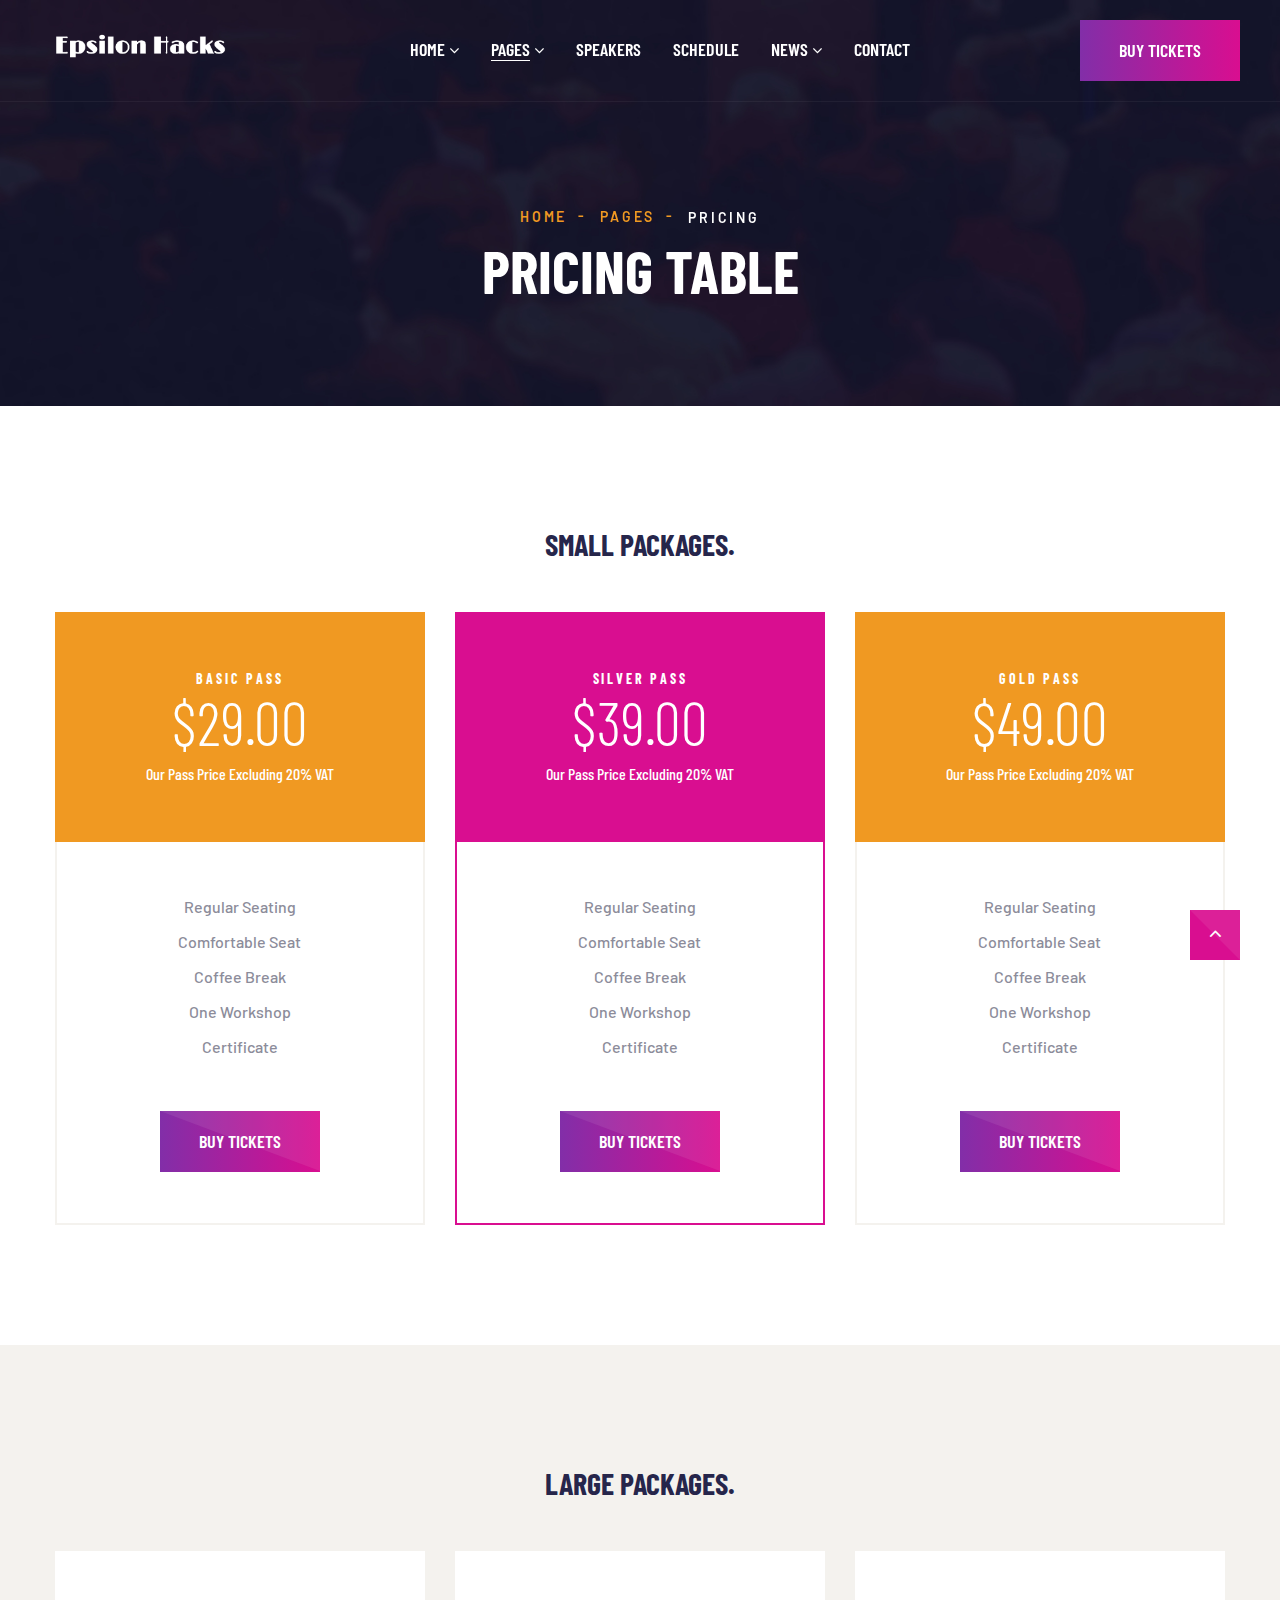
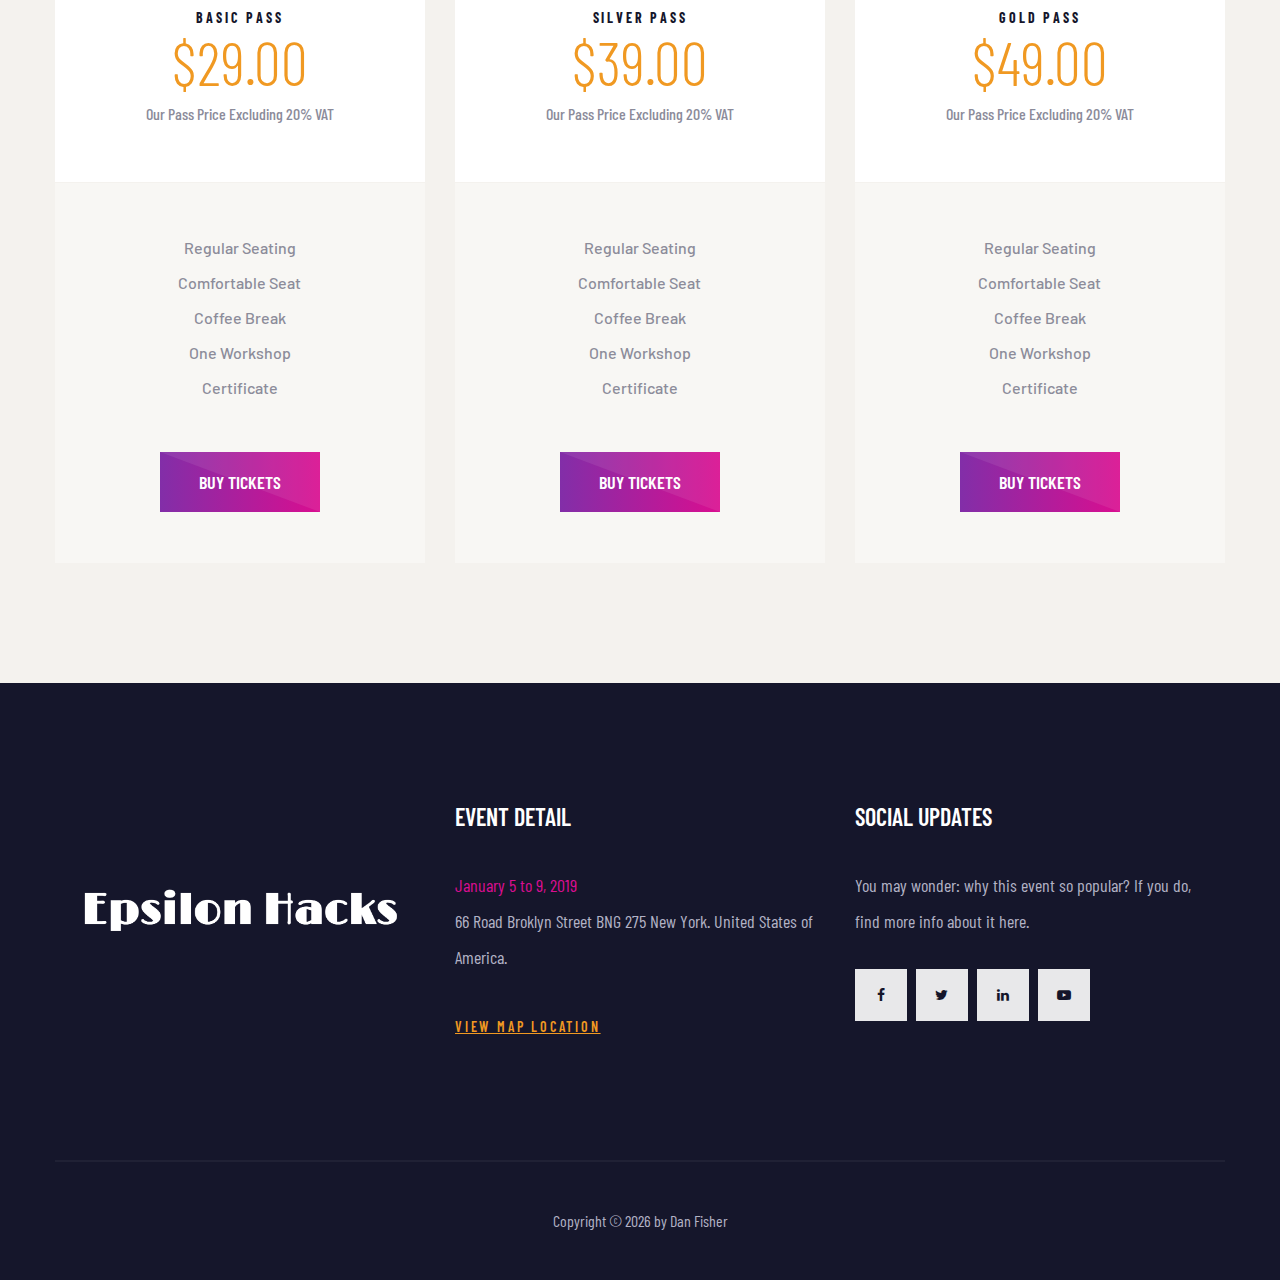
<file: pricing.html>
<!DOCTYPE html>
<html class="wide" lang="en">
  <head>
    <title>Pricing</title>
    <meta charset="utf-8">
    <meta name="viewport" content="width=device-width, height=device-height, initial-scale=1.0">
    <meta http-equiv="X-UA-Compatible" content="IE=edge">
    <link rel="icon" href="images/favicon.ico" type="image/x-icon">
    <link rel="stylesheet" type="text/css" href="https://fonts.googleapis.com/css?family=Barlow%7CBarlow+Condensed:300,400,500,600,700,900">
    <link rel="stylesheet" href="css/bootstrap.css">
    <link rel="stylesheet" href="css/fonts.css">
    <link rel="stylesheet" href="css/style.css">
    <style>.ie-panel{display: none;background: #212121;padding: 10px 0;box-shadow: 3px 3px 5px 0 rgba(0,0,0,.3);clear: both;text-align:center;position: relative;z-index: 1;} html.ie-10 .ie-panel, html.lt-ie-10 .ie-panel {display: block;}</style>
  </head>
  <body>
    <div class="ie-panel"><a href="http://windows.microsoft.com/en-US/internet-explorer/"><img src="images/ie8-panel/warning_bar_0000_us.jpg" height="42" width="820" alt="You are using an outdated browser. For a faster, safer browsing experience, upgrade for free today."></a></div>
    <div class="preloader">
      <div class="preloader-body">
        <div class="cssload-container">
          <div class="cssload-speeding-wheel"></div>
        </div>
        <p>Loading...</p>
      </div>
    </div>
    <div class="page">
      <!-- Section Header Default-->
      <header class="section page-header">
        <!--RD Navbar-->
        <div class="rd-navbar-wrap">
          <nav class="rd-navbar rd-navbar-classic" data-layout="rd-navbar-fixed" data-sm-layout="rd-navbar-fixed" data-md-layout="rd-navbar-fixed" data-md-device-layout="rd-navbar-fixed" data-lg-layout="rd-navbar-static" data-lg-device-layout="rd-navbar-static" data-xl-layout="rd-navbar-static" data-xl-device-layout="rd-navbar-static" data-xxl-layout="rd-navbar-static" data-xxl-device-layout="rd-navbar-static" data-lg-stick-up-offset="46px" data-xl-stick-up-offset="46px" data-xxl-stick-up-offset="76px" data-lg-stick-up="true" data-xl-stick-up="true" data-xxl-stick-up="true">
            <div class="rd-navbar-collapse-toggle rd-navbar-fixed-element-1" data-rd-navbar-toggle=".rd-navbar-collapse"><span></span></div>
            <div class="rd-navbar-main-outer">
              <div class="rd-navbar-main">
                <!--RD Navbar Panel-->
                <div class="rd-navbar-panel">
                  <!--RD Navbar Toggle-->
                  <button class="rd-navbar-toggle" data-rd-navbar-toggle=".rd-navbar-nav-wrap"><span></span></button>
                  <!--RD Navbar Brand-->
                  <div class="rd-navbar-brand">
                    <!--Brand--><a class="brand" href="index.html"><img class="brand-logo-dark" src="images/logo-default.png" srcset="images/logo-default@2x.png 2x" alt="Voelas"/><img class="brand-logo-light" src="images/logo-inverse.png" srcset="images/logo-inverse@2x.png 2x" alt="Voelas"/></a>
                  </div>
                </div>
                <!-- Rd Navbar Navigation-->
                <div class="rd-navbar-main-element">
                  <div class="rd-navbar-nav-wrap">
                    <ul class="rd-navbar-nav">
                      <li class="rd-nav-item"><a class="rd-nav-link" href="index.html">Home</a>
                        <ul class="rd-menu rd-navbar-dropdown">
                          <li class="rd-dropdown-item"><a class="rd-dropdown-link" href="index.html">Home 1</a>
                          </li>
                          <li class="rd-dropdown-item"><a class="rd-dropdown-link" href="home-2.html">Home 2</a>
                          </li>
                        </ul>
                      </li>
                      <li class="rd-nav-item active"><a class="rd-nav-link" href="#">Pages</a>
                        <ul class="rd-menu rd-navbar-megamenu">
                          <li class="rd-megamenu-item">
                            <ul class="rd-megamenu-list">
                              <li class="rd-megamenu-list-item"><a class="rd-megamenu-list-link" href="about.html">About</a></li>
                              <li class="rd-megamenu-list-item"><a class="rd-megamenu-list-link" href="pricing.html">Pricing</a></li>
                              <li class="rd-megamenu-list-item"><a class="rd-megamenu-list-link" href="gallery.html">Gallery</a></li>
                              <li class="rd-megamenu-list-item"><a class="rd-megamenu-list-link" href="become-a-sponsor.html">Become a sponsor</a></li>
                              <li class="rd-megamenu-list-item"><a class="rd-megamenu-list-link" href="sponsors.html">Sponsors</a></li>
                            </ul>
                          </li>
                          <li class="rd-megamenu-item">
                            <ul class="rd-megamenu-list">
                              <li class="rd-megamenu-list-item"><a class="rd-megamenu-list-link" href="typography.html">Typography</a></li>
                              <li class="rd-megamenu-list-item"><a class="rd-megamenu-list-link" href="buttons.html">Buttons</a></li>
                              <li class="rd-megamenu-list-item"><a class="rd-megamenu-list-link" href="forms.html">Forms</a></li>
                              <li class="rd-megamenu-list-item"><a class="rd-megamenu-list-link" href="progress-bars.html">Progress bars</a></li>
                              <li class="rd-megamenu-list-item"><a class="rd-megamenu-list-link" href="tables.html">Tables</a></li>
                              <li class="rd-megamenu-list-item"><a class="rd-megamenu-list-link" href="grid-system.html">Grid system</a></li>
                            </ul>
                          </li>
                          <li class="rd-megamenu-item">
                            <ul class="rd-megamenu-list">
                              <li class="rd-megamenu-list-item"><a class="rd-megamenu-list-link" href="404.html">404</a></li>
                              <li class="rd-megamenu-list-item"><a class="rd-megamenu-list-link" href="503.html">503</a></li>
                              <li class="rd-megamenu-list-item"><a class="rd-megamenu-list-link" href="privacy-policy.html">Privacy policy</a></li>
                              <li class="rd-megamenu-list-item"><a class="rd-megamenu-list-link" href="under-construction.html">Under Construction</a></li>
                              <li class="rd-megamenu-list-item"><a class="rd-megamenu-list-link" href="search-results.html">Search results</a></li>
                            </ul>
                          </li>
                        </ul>
                      </li>
                      <li class="rd-nav-item"><a class="rd-nav-link" href="speakers.html">Speakers</a>
                      </li>
                      <li class="rd-nav-item"><a class="rd-nav-link" href="schedule.html">Schedule</a>
                      </li>
                      <li class="rd-nav-item"><a class="rd-nav-link" href="#">News</a>
                        <ul class="rd-menu rd-navbar-dropdown">
                          <li class="rd-dropdown-item"><a class="rd-dropdown-link" href="news-right-sidebar.html">News Right Sidebar</a>
                          </li>
                          <li class="rd-dropdown-item"><a class="rd-dropdown-link" href="news-left-sidebar.html">News Left Sidebar</a>
                          </li>
                          <li class="rd-dropdown-item"><a class="rd-dropdown-link" href="news-grid.html">News Grid</a>
                          </li>
                          <li class="rd-dropdown-item"><a class="rd-dropdown-link" href="single-news.html">Single News</a>
                          </li>
                        </ul>
                      </li>
                      <li class="rd-nav-item"><a class="rd-nav-link" href="contact.html">Contact</a>
                      </li>
                    </ul>
                  </div>
                </div>
                <!-- RD Navbar Collapse-->
                <div class="rd-navbar-collapse"><a class="button button-primary" href="#" data-triangle=".button-overlay"><span>Buy Tickets</span><span class="button-overlay"></span></a>
                </div>
              </div>
            </div>
          </nav>
        </div>
      </header>
      <!-- Breadcrumbs-->
      <section class="breadcrumbs-custom bg-image context-dark" style="background-image: url(images/bg-breadcrumbs-01-1894x424.jpg);">
        <div class="container">
          <ul class="breadcrumbs-custom-path">
            <li><a href="index.html">Home</a></li>
            <li><a href="#">Pages</a></li>
            <li class="active">Pricing</li>
          </ul>
          <h3 class="breadcrumbs-custom-title">Pricing Table</h3>
        </div>
      </section>
      <!-- Section Small Packages-->
      <section class="section section-lg bg-default text-center">
        <div class="container">
          <h4 class="font-weight-bold">Small Packages.</h4>
          <div class="row row-30">
            <div class="col-sm-6 col-md-4">
              <div class="pricing-modern">
                <div class="pricing-modern-header">
                  <h6 class="pricing-modern-title">Basic Pass</h6>
                  <p class="pricing-modern-price heading-3">$29.00
                  </p>
                  <p class="pricing-modern-description">Our Pass Price Excluding 20% VAT</p>
                </div>
                <div class="pricing-modern-body">
                  <ul class="pricing-modern-list">
                    <li>Regular Seating</li>
                    <li>Comfortable Seat</li>
                    <li>Coffee Break</li>
                    <li>One Workshop</li>
                    <li>Certificate</li>
                  </ul>
                  <button class="button button-primary" type="submit" data-triangle=".button-overlay"><span>Buy Tickets</span><span class="button-overlay"></span></button>
                </div>
              </div>
            </div>
            <div class="col-sm-6 col-md-4">
              <div class="pricing-modern pricing-modern-primary">
                <div class="pricing-modern-header">
                  <h6 class="pricing-modern-title">Silver Pass</h6>
                  <p class="pricing-modern-price heading-3">$39.00
                  </p>
                  <p class="pricing-modern-description">Our Pass Price Excluding 20% VAT</p>
                </div>
                <div class="pricing-modern-body">
                  <ul class="pricing-modern-list">
                    <li>Regular Seating</li>
                    <li>Comfortable Seat</li>
                    <li>Coffee Break</li>
                    <li>One Workshop</li>
                    <li>Certificate</li>
                  </ul>
                  <button class="button button-primary" type="submit" data-triangle=".button-overlay"><span>Buy Tickets</span><span class="button-overlay"></span></button>
                </div>
              </div>
            </div>
            <div class="col-sm-6 col-md-4">
              <div class="pricing-modern">
                <div class="pricing-modern-header">
                  <h6 class="pricing-modern-title">Gold Pass</h6>
                  <p class="pricing-modern-price heading-3">$49.00
                  </p>
                  <p class="pricing-modern-description">Our Pass Price Excluding 20% VAT</p>
                </div>
                <div class="pricing-modern-body">
                  <ul class="pricing-modern-list">
                    <li>Regular Seating</li>
                    <li>Comfortable Seat</li>
                    <li>Coffee Break</li>
                    <li>One Workshop</li>
                    <li>Certificate</li>
                  </ul>
                  <button class="button button-primary" type="submit" data-triangle=".button-overlay"><span>Buy Tickets</span><span class="button-overlay"></span></button>
                </div>
              </div>
            </div>
          </div>
        </div>
      </section>
      <!-- Section Large Packages-->
      <section class="section section-lg bg-gray-100 text-center">
        <div class="container">
          <h4 class="font-weight-bold">Large Packages.</h4>
          <div class="row row-30">
            <div class="col-sm-6 col-md-4">
              <div class="pricing">
                <div class="pricing-header">
                  <h6 class="pricing-title">Basic Pass</h6>
                  <p class="pricing-price heading-3">$29.00
                  </p>
                  <p class="pricing-description">Our Pass Price Excluding 20% VAT</p>
                </div>
                <div class="pricing-body">
                  <ul class="pricing-list">
                    <li>Regular Seating</li>
                    <li>Comfortable Seat</li>
                    <li>Coffee Break</li>
                    <li>One Workshop</li>
                    <li>Certificate</li>
                  </ul>
                  <button class="button button-primary" type="submit" data-triangle=".button-overlay"><span>Buy Tickets</span><span class="button-overlay"></span></button>
                </div>
              </div>
            </div>
            <div class="col-sm-6 col-md-4">
              <div class="pricing">
                <div class="pricing-header">
                  <h6 class="pricing-title">Silver Pass</h6>
                  <p class="pricing-price heading-3">$39.00
                  </p>
                  <p class="pricing-description">Our Pass Price Excluding 20% VAT</p>
                </div>
                <div class="pricing-body">
                  <ul class="pricing-list">
                    <li>Regular Seating</li>
                    <li>Comfortable Seat</li>
                    <li>Coffee Break</li>
                    <li>One Workshop</li>
                    <li>Certificate</li>
                  </ul>
                  <button class="button button-primary" type="submit" data-triangle=".button-overlay"><span>Buy Tickets</span><span class="button-overlay"></span></button>
                </div>
              </div>
            </div>
            <div class="col-sm-6 col-md-4">
              <div class="pricing">
                <div class="pricing-header">
                  <h6 class="pricing-title">Gold Pass</h6>
                  <p class="pricing-price heading-3">$49.00
                  </p>
                  <p class="pricing-description">Our Pass Price Excluding 20% VAT</p>
                </div>
                <div class="pricing-body">
                  <ul class="pricing-list">
                    <li>Regular Seating</li>
                    <li>Comfortable Seat</li>
                    <li>Coffee Break</li>
                    <li>One Workshop</li>
                    <li>Certificate</li>
                  </ul>
                  <button class="button button-primary" type="submit" data-triangle=".button-overlay"><span>Buy Tickets</span><span class="button-overlay"></span></button>
                </div>
              </div>
            </div>
          </div>
        </div>
      </section>
      <!-- Section Pre Footer-->
      <section class="section section-lg bg-gray-900">
        <div class="container">
          <div class="row row-30">
            <div class="col-xs-10 col-lg-4 align-self-center"><a class="brand" href="index.html"><img class="brand-logo-light" src="images/logo-inverse-big.png" srcset="images/logo-inverse-big@2x.png 2x" alt="Voelas"></a></div>
            <div class="col-xs-10 col-sm-6 col-lg-4">
              <h5><span class="big font-weight-sbold">Event detail</span></h5>
              <div class="event-detail">
                <p class="event-detail-time big">
                  <time data-splitting datetime="2019-01-05">January 5 to 9, 2019</time>
                </p>
                <p class="event-detail-address big" data-splitting>66 Road Broklyn Street BNG 275 New York. United States of America.</p><a class="event-detail-link" href="contact.html">View map location</a>
              </div>
            </div>
            <div class="col-xs-10 col-sm-6 col-lg-4">
              <h5><span class="big font-weight-sbold">Social Updates</span></h5>
              <div class="event-detail">
                <p class="big">You may wonder: why this event so popular? If you do,<br class="d-none d-xl-block"> find more info about it here.
                </p>
                <ul class="list-inline list-inline-xs">
                  <li data-wow-delay=".2s"><a class="icon icon-rect icon-xs icon-white fa-facebook" href="#" data-triangle=".icon-rect-overlay">
                      <div class="icon-rect-overlay"></div></a></li>
                  <li data-wow-delay=".35s"><a class="icon icon-rect icon-xs icon-white fa-twitter" href="#" data-triangle=".icon-rect-overlay">
                      <div class="icon-rect-overlay"></div></a></li>
                  <li data-wow-delay=".5s"><a class="icon icon-rect icon-xs icon-white fa-linkedin" href="#" data-triangle=".icon-rect-overlay">
                      <div class="icon-rect-overlay"></div></a></li>
                  <li data-wow-delay=".65s"><a class="icon icon-rect icon-xs icon-white fa-youtube-play" href="#" data-triangle=".icon-rect-overlay">
                      <div class="icon-rect-overlay"></div></a></li>
                </ul>
              </div>
            </div>
          </div>
        </div>
      </section>
      <!-- Divider-->
      <div class="divider divider-gray-900 text-center"></div>
      <!-- Footer Classic-->
      <footer class="section footer-classic context-dark">
        <div class="container">
          <p class="rights"><span>Copyright&nbsp;</span><span>&copy;&nbsp;</span><span class="copyright-year"></span><span>&nbsp;</span><span>by</span> <a href="http://bit.ly/dan-fisher">Dan Fisher</a>
          </p>
        </div>
      </footer>
    </div>
    <div class="snackbars" id="form-output-global"></div>
    <div class="block-with-svg-gradients">
      <svg xmlns="http://www.w3.org/2000/svg">
        <defs>
          <lineargradient id="svg-gradient-primary" x1="0%" y1="100%" x2="100%" y2="0%">
            <stop offset="0%" style="stop-color:rgb(130,46,168);stop-opacity:1"></stop>
            <stop offset="100%" style="stop-color:rgb(217,14,144);stop-opacity:1"></stop>
          </lineargradient>
        </defs>
      </svg>
    </div>
    <script src="js/core.min.js"></script>
    <script src="js/script.js"></script>
  </body>
</html>
</file>
<file: css/fonts.css>
/** @group Fonts *//** @section Font Awesome Icons 4.7.0 */@font-face {	font-family: 'FontAwesome';	src: url("../fonts/fontawesome-webfont.eot?v=4.7.0");	src: url("../fonts/fontawesome-webfont.eot?#iefix&v=4.7.0") format("embedded-opentype"), url("../fonts/fontawesome-webfont.woff2?v=4.7.0") format("woff2"), url("../fonts/fontawesome-webfont.woff?v=4.7.0") format("woff"), url("../fonts/fontawesome-webfont.ttf?v=4.7.0") format("truetype"), url("../fonts/fontawesome-webfont.svg?v=4.7.0#fontawesomeregular") format("svg");	font-weight: normal;	font-style: normal;}.fa {	display: inline-block;	font-family: 'FontAwesome';	font-size: inherit;	text-rendering: auto;	-webkit-font-smoothing: antialiased;	-moz-osx-font-smoothing: grayscale;}[class*='fa-']:before {	font-weight: 400;	font-family: 'FontAwesome';}/* makes the font 33% larger relative to the icon container */.fa-lg {	font-size: 1.333em;	line-height: 0.75em;	vertical-align: -15%;}.fa-2x {	font-size: 2em;}.fa-3x {	font-size: 3em;}.fa-4x {	font-size: 4em;}.fa-5x {	font-size: 5em;}.fa-fw {	width: 1.285em;	text-align: center;}.fa-ul {	padding-left: 0;	margin-left: 2.142em;	list-style-type: none;}.fa-ul > li {	position: relative;}.fa-li {	position: absolute;	left: -2.142em;	width: 2.142em;	top: 0.142em;	text-align: center;}.fa-li.fa-lg {	left: -1.857em;}.fa-border {	padding: .2em .25em .15em;	border: solid 0.08em #eeeeee;	border-radius: .1em;}.fa-pull-left {	float: left;}.fa-pull-right {	float: right;}.fa.fa-pull-left {	margin-right: .3em;}.fa.fa-pull-right {	margin-left: .3em;}/* Deprecated as of 4.4.0 */.pull-right {	float: right;}.pull-left {	float: left;}.fa.pull-left {	margin-right: .3em;}.fa.pull-right {	margin-left: .3em;}.fa-spin {	-webkit-animation: fa-spin 2s infinite linear;	animation: fa-spin 2s infinite linear;}.fa-pulse {	-webkit-animation: fa-spin 1s infinite steps(8);	animation: fa-spin 1s infinite steps(8);}@-webkit-keyframes fa-spin {	0% {		-webkit-transform: rotate(0deg);		transform: rotate(0deg);	}	100% {		-webkit-transform: rotate(359deg);		transform: rotate(359deg);	}}@keyframes fa-spin {	0% {		-webkit-transform: rotate(0deg);		transform: rotate(0deg);	}	100% {		-webkit-transform: rotate(359deg);		transform: rotate(359deg);	}}.fa-rotate-90 {	-ms-filter: "progid:DXImageTransform.Microsoft.BasicImage(rotation=1)";	-webkit-transform: rotate(90deg);	-ms-transform: rotate(90deg);	transform: rotate(90deg);}.fa-rotate-180 {	-ms-filter: "progid:DXImageTransform.Microsoft.BasicImage(rotation=2)";	-webkit-transform: rotate(180deg);	-ms-transform: rotate(180deg);	transform: rotate(180deg);}.fa-rotate-270 {	-ms-filter: "progid:DXImageTransform.Microsoft.BasicImage(rotation=3)";	-webkit-transform: rotate(270deg);	-ms-transform: rotate(270deg);	transform: rotate(270deg);}.fa-flip-horizontal {	-ms-filter: "progid:DXImageTransform.Microsoft.BasicImage(rotation=0, mirror=1)";	-webkit-transform: scale(-1, 1);	-ms-transform: scale(-1, 1);	transform: scale(-1, 1);}.fa-flip-vertical {	-ms-filter: "progid:DXImageTransform.Microsoft.BasicImage(rotation=2, mirror=1)";	-webkit-transform: scale(1, -1);	-ms-transform: scale(1, -1);	transform: scale(1, -1);}:root .fa-rotate-90,:root .fa-rotate-180,:root .fa-rotate-270,:root .fa-flip-horizontal,:root .fa-flip-vertical {	filter: none;}.fa-stack {	position: relative;	display: inline-block;	width: 2em;	height: 2em;	line-height: 2em;	vertical-align: middle;}.fa-stack-1x,.fa-stack-2x {	position: absolute;	left: 0;	width: 100%;	text-align: center;}.fa-stack-1x {	line-height: inherit;}.fa-stack-2x {	font-size: 2em;}.fa-inverse {	color: #ffffff;}/* Font Awesome uses the Unicode Private Use Area (PUA) to ensure screen
   readers do not read off random characters that represent icons */.fa-glass:before {	content: "\f000";}.fa-music:before {	content: "\f001";}.fa-search:before {	content: "\f002";}.fa-envelope-o:before {	content: "\f003";}.fa-heart:before {	content: "\f004";}.fa-star:before {	content: "\f005";}.fa-star-o:before {	content: "\f006";}.fa-user:before {	content: "\f007";}.fa-film:before {	content: "\f008";}.fa-th-large:before {	content: "\f009";}.fa-th:before {	content: "\f00a";}.fa-th-list:before {	content: "\f00b";}.fa-check:before {	content: "\f00c";}.fa-remove:before,.fa-close:before,.fa-times:before {	content: "\f00d";}.fa-search-plus:before {	content: "\f00e";}.fa-search-minus:before {	content: "\f010";}.fa-power-off:before {	content: "\f011";}.fa-signal:before {	content: "\f012";}.fa-gear:before,.fa-cog:before {	content: "\f013";}.fa-trash-o:before {	content: "\f014";}.fa-home:before {	content: "\f015";}.fa-file-o:before {	content: "\f016";}.fa-clock-o:before {	content: "\f017";}.fa-road:before {	content: "\f018";}.fa-download:before {	content: "\f019";}.fa-arrow-circle-o-down:before {	content: "\f01a";}.fa-arrow-circle-o-up:before {	content: "\f01b";}.fa-inbox:before {	content: "\f01c";}.fa-play-circle-o:before {	content: "\f01d";}.fa-rotate-right:before,.fa-repeat:before {	content: "\f01e";}.fa-refresh:before {	content: "\f021";}.fa-list-alt:before {	content: "\f022";}.fa-lock:before {	content: "\f023";}.fa-flag:before {	content: "\f024";}.fa-headphones:before {	content: "\f025";}.fa-volume-off:before {	content: "\f026";}.fa-volume-down:before {	content: "\f027";}.fa-volume-up:before {	content: "\f028";}.fa-qrcode:before {	content: "\f029";}.fa-barcode:before {	content: "\f02a";}.fa-tag:before {	content: "\f02b";}.fa-tags:before {	content: "\f02c";}.fa-book:before {	content: "\f02d";}.fa-bookmark:before {	content: "\f02e";}.fa-print:before {	content: "\f02f";}.fa-camera:before {	content: "\f030";}.fa-font:before {	content: "\f031";}.fa-bold:before {	content: "\f032";}.fa-italic:before {	content: "\f033";}.fa-text-height:before {	content: "\f034";}.fa-text-width:before {	content: "\f035";}.fa-align-left:before {	content: "\f036";}.fa-align-center:before {	content: "\f037";}.fa-align-right:before {	content: "\f038";}.fa-align-justify:before {	content: "\f039";}.fa-list:before {	content: "\f03a";}.fa-dedent:before,.fa-outdent:before {	content: "\f03b";}.fa-indent:before {	content: "\f03c";}.fa-video-camera:before {	content: "\f03d";}.fa-photo:before,.fa-image:before,.fa-picture-o:before {	content: "\f03e";}.fa-pencil:before {	content: "\f040";}.fa-map-marker:before {	content: "\f041";}.fa-adjust:before {	content: "\f042";}.fa-tint:before {	content: "\f043";}.fa-edit:before,.fa-pencil-square-o:before {	content: "\f044";}.fa-share-square-o:before {	content: "\f045";}.fa-check-square-o:before {	content: "\f046";}.fa-arrows:before {	content: "\f047";}.fa-step-backward:before {	content: "\f048";}.fa-fast-backward:before {	content: "\f049";}.fa-backward:before {	content: "\f04a";}.fa-play:before {	content: "\f04b";}.fa-pause:before {	content: "\f04c";}.fa-stop:before {	content: "\f04d";}.fa-forward:before {	content: "\f04e";}.fa-fast-forward:before {	content: "\f050";}.fa-step-forward:before {	content: "\f051";}.fa-eject:before {	content: "\f052";}.fa-chevron-left:before {	content: "\f053";}.fa-chevron-right:before {	content: "\f054";}.fa-plus-circle:before {	content: "\f055";}.fa-minus-circle:before {	content: "\f056";}.fa-times-circle:before {	content: "\f057";}.fa-check-circle:before {	content: "\f058";}.fa-question-circle:before {	content: "\f059";}.fa-info-circle:before {	content: "\f05a";}.fa-crosshairs:before {	content: "\f05b";}.fa-times-circle-o:before {	content: "\f05c";}.fa-check-circle-o:before {	content: "\f05d";}.fa-ban:before {	content: "\f05e";}.fa-arrow-left:before {	content: "\f060";}.fa-arrow-right:before {	content: "\f061";}.fa-arrow-up:before {	content: "\f062";}.fa-arrow-down:before {	content: "\f063";}.fa-mail-forward:before,.fa-share:before {	content: "\f064";}.fa-expand:before {	content: "\f065";}.fa-compress:before {	content: "\f066";}.fa-plus:before {	content: "\f067";}.fa-minus:before {	content: "\f068";}.fa-asterisk:before {	content: "\f069";}.fa-exclamation-circle:before {	content: "\f06a";}.fa-gift:before {	content: "\f06b";}.fa-leaf:before {	content: "\f06c";}.fa-fire:before {	content: "\f06d";}.fa-eye:before {	content: "\f06e";}.fa-eye-slash:before {	content: "\f070";}.fa-warning:before,.fa-exclamation-triangle:before {	content: "\f071";}.fa-plane:before {	content: "\f072";}.fa-calendar:before {	content: "\f073";}.fa-random:before {	content: "\f074";}.fa-comment:before {	content: "\f075";}.fa-magnet:before {	content: "\f076";}.fa-chevron-up:before {	content: "\f077";}.fa-chevron-down:before {	content: "\f078";}.fa-retweet:before {	content: "\f079";}.fa-shopping-cart:before {	content: "\f07a";}.fa-folder:before {	content: "\f07b";}.fa-folder-open:before {	content: "\f07c";}.fa-arrows-v:before {	content: "\f07d";}.fa-arrows-h:before {	content: "\f07e";}.fa-bar-chart-o:before,.fa-bar-chart:before {	content: "\f080";}.fa-twitter-square:before {	content: "\f081";}.fa-facebook-square:before {	content: "\f082";}.fa-camera-retro:before {	content: "\f083";}.fa-key:before {	content: "\f084";}.fa-gears:before,.fa-cogs:before {	content: "\f085";}.fa-comments:before {	content: "\f086";}.fa-thumbs-o-up:before {	content: "\f087";}.fa-thumbs-o-down:before {	content: "\f088";}.fa-star-half:before {	content: "\f089";}.fa-heart-o:before {	content: "\f08a";}.fa-sign-out:before {	content: "\f08b";}.fa-linkedin-square:before {	content: "\f08c";}.fa-thumb-tack:before {	content: "\f08d";}.fa-external-link:before {	content: "\f08e";}.fa-sign-in:before {	content: "\f090";}.fa-trophy:before {	content: "\f091";}.fa-github-square:before {	content: "\f092";}.fa-upload:before {	content: "\f093";}.fa-lemon-o:before {	content: "\f094";}.fa-phone:before {	content: "\f095";}.fa-square-o:before {	content: "\f096";}.fa-bookmark-o:before {	content: "\f097";}.fa-phone-square:before {	content: "\f098";}.fa-twitter:before {	content: "\f099";}.fa-facebook-f:before,.fa-facebook:before {	content: "\f09a";}.fa-github:before {	content: "\f09b";}.fa-unlock:before {	content: "\f09c";}.fa-credit-card:before {	content: "\f09d";}.fa-feed:before,.fa-rss:before {	content: "\f09e";}.fa-hdd-o:before {	content: "\f0a0";}.fa-bullhorn:before {	content: "\f0a1";}.fa-bell:before {	content: "\f0f3";}.fa-certificate:before {	content: "\f0a3";}.fa-hand-o-right:before {	content: "\f0a4";}.fa-hand-o-left:before {	content: "\f0a5";}.fa-hand-o-up:before {	content: "\f0a6";}.fa-hand-o-down:before {	content: "\f0a7";}.fa-arrow-circle-left:before {	content: "\f0a8";}.fa-arrow-circle-right:before {	content: "\f0a9";}.fa-arrow-circle-up:before {	content: "\f0aa";}.fa-arrow-circle-down:before {	content: "\f0ab";}.fa-globe:before {	content: "\f0ac";}.fa-wrench:before {	content: "\f0ad";}.fa-tasks:before {	content: "\f0ae";}.fa-filter:before {	content: "\f0b0";}.fa-briefcase:before {	content: "\f0b1";}.fa-arrows-alt:before {	content: "\f0b2";}.fa-group:before,.fa-users:before {	content: "\f0c0";}.fa-chain:before,.fa-link:before {	content: "\f0c1";}.fa-cloud:before {	content: "\f0c2";}.fa-flask:before {	content: "\f0c3";}.fa-cut:before,.fa-scissors:before {	content: "\f0c4";}.fa-copy:before,.fa-files-o:before {	content: "\f0c5";}.fa-paperclip:before {	content: "\f0c6";}.fa-save:before,.fa-floppy-o:before {	content: "\f0c7";}.fa-square:before {	content: "\f0c8";}.fa-navicon:before,.fa-reorder:before,.fa-bars:before {	content: "\f0c9";}.fa-list-ul:before {	content: "\f0ca";}.fa-list-ol:before {	content: "\f0cb";}.fa-strikethrough:before {	content: "\f0cc";}.fa-underline:before {	content: "\f0cd";}.fa-table:before {	content: "\f0ce";}.fa-magic:before {	content: "\f0d0";}.fa-truck:before {	content: "\f0d1";}.fa-pinterest:before {	content: "\f0d2";}.fa-pinterest-square:before {	content: "\f0d3";}.fa-google-plus-square:before {	content: "\f0d4";}.fa-google-plus:before {	content: "\f0d5";}.fa-money:before {	content: "\f0d6";}.fa-caret-down:before {	content: "\f0d7";}.fa-caret-up:before {	content: "\f0d8";}.fa-caret-left:before {	content: "\f0d9";}.fa-caret-right:before {	content: "\f0da";}.fa-columns:before {	content: "\f0db";}.fa-unsorted:before,.fa-sort:before {	content: "\f0dc";}.fa-sort-down:before,.fa-sort-desc:before {	content: "\f0dd";}.fa-sort-up:before,.fa-sort-asc:before {	content: "\f0de";}.fa-envelope:before {	content: "\f0e0";}.fa-linkedin:before {	content: "\f0e1";}.fa-rotate-left:before,.fa-undo:before {	content: "\f0e2";}.fa-legal:before,.fa-gavel:before {	content: "\f0e3";}.fa-dashboard:before,.fa-tachometer:before {	content: "\f0e4";}.fa-comment-o:before {	content: "\f0e5";}.fa-comments-o:before {	content: "\f0e6";}.fa-flash:before,.fa-bolt:before {	content: "\f0e7";}.fa-sitemap:before {	content: "\f0e8";}.fa-umbrella:before {	content: "\f0e9";}.fa-paste:before,.fa-clipboard:before {	content: "\f0ea";}.fa-lightbulb-o:before {	content: "\f0eb";}.fa-exchange:before {	content: "\f0ec";}.fa-cloud-download:before {	content: "\f0ed";}.fa-cloud-upload:before {	content: "\f0ee";}.fa-user-md:before {	content: "\f0f0";}.fa-stethoscope:before {	content: "\f0f1";}.fa-suitcase:before {	content: "\f0f2";}.fa-bell-o:before {	content: "\f0a2";}.fa-coffee:before {	content: "\f0f4";}.fa-cutlery:before {	content: "\f0f5";}.fa-file-text-o:before {	content: "\f0f6";}.fa-building-o:before {	content: "\f0f7";}.fa-hospital-o:before {	content: "\f0f8";}.fa-ambulance:before {	content: "\f0f9";}.fa-medkit:before {	content: "\f0fa";}.fa-fighter-jet:before {	content: "\f0fb";}.fa-beer:before {	content: "\f0fc";}.fa-h-square:before {	content: "\f0fd";}.fa-plus-square:before {	content: "\f0fe";}.fa-angle-double-left:before {	content: "\f100";}.fa-angle-double-right:before {	content: "\f101";}.fa-angle-double-up:before {	content: "\f102";}.fa-angle-double-down:before {	content: "\f103";}.fa-angle-left:before {	content: "\f104";}.fa-angle-right:before {	content: "\f105";}.fa-angle-up:before {	content: "\f106";}.fa-angle-down:before {	content: "\f107";}.fa-desktop:before {	content: "\f108";}.fa-laptop:before {	content: "\f109";}.fa-tablet:before {	content: "\f10a";}.fa-mobile-phone:before,.fa-mobile:before {	content: "\f10b";}.fa-circle-o:before {	content: "\f10c";}.fa-quote-left:before {	content: "\f10d";}.fa-quote-right:before {	content: "\f10e";}.fa-spinner:before {	content: "\f110";}.fa-circle:before {	content: "\f111";}.fa-mail-reply:before,.fa-reply:before {	content: "\f112";}.fa-github-alt:before {	content: "\f113";}.fa-folder-o:before {	content: "\f114";}.fa-folder-open-o:before {	content: "\f115";}.fa-smile-o:before {	content: "\f118";}.fa-frown-o:before {	content: "\f119";}.fa-meh-o:before {	content: "\f11a";}.fa-gamepad:before {	content: "\f11b";}.fa-keyboard-o:before {	content: "\f11c";}.fa-flag-o:before {	content: "\f11d";}.fa-flag-checkered:before {	content: "\f11e";}.fa-terminal:before {	content: "\f120";}.fa-code:before {	content: "\f121";}.fa-mail-reply-all:before,.fa-reply-all:before {	content: "\f122";}.fa-star-half-empty:before,.fa-star-half-full:before,.fa-star-half-o:before {	content: "\f123";}.fa-location-arrow:before {	content: "\f124";}.fa-crop:before {	content: "\f125";}.fa-code-fork:before {	content: "\f126";}.fa-unlink:before,.fa-chain-broken:before {	content: "\f127";}.fa-question:before {	content: "\f128";}.fa-info:before {	content: "\f129";}.fa-exclamation:before {	content: "\f12a";}.fa-superscript:before {	content: "\f12b";}.fa-subscript:before {	content: "\f12c";}.fa-eraser:before {	content: "\f12d";}.fa-puzzle-piece:before {	content: "\f12e";}.fa-microphone:before {	content: "\f130";}.fa-microphone-slash:before {	content: "\f131";}.fa-shield:before {	content: "\f132";}.fa-calendar-o:before {	content: "\f133";}.fa-fire-extinguisher:before {	content: "\f134";}.fa-rocket:before {	content: "\f135";}.fa-maxcdn:before {	content: "\f136";}.fa-chevron-circle-left:before {	content: "\f137";}.fa-chevron-circle-right:before {	content: "\f138";}.fa-chevron-circle-up:before {	content: "\f139";}.fa-chevron-circle-down:before {	content: "\f13a";}.fa-html5:before {	content: "\f13b";}.fa-css3:before {	content: "\f13c";}.fa-anchor:before {	content: "\f13d";}.fa-unlock-alt:before {	content: "\f13e";}.fa-bullseye:before {	content: "\f140";}.fa-ellipsis-h:before {	content: "\f141";}.fa-ellipsis-v:before {	content: "\f142";}.fa-rss-square:before {	content: "\f143";}.fa-play-circle:before {	content: "\f144";}.fa-ticket:before {	content: "\f145";}.fa-minus-square:before {	content: "\f146";}.fa-minus-square-o:before {	content: "\f147";}.fa-level-up:before {	content: "\f148";}.fa-level-down:before {	content: "\f149";}.fa-check-square:before {	content: "\f14a";}.fa-pencil-square:before {	content: "\f14b";}.fa-external-link-square:before {	content: "\f14c";}.fa-share-square:before {	content: "\f14d";}.fa-compass:before {	content: "\f14e";}.fa-toggle-down:before,.fa-caret-square-o-down:before {	content: "\f150";}.fa-toggle-up:before,.fa-caret-square-o-up:before {	content: "\f151";}.fa-toggle-right:before,.fa-caret-square-o-right:before {	content: "\f152";}.fa-euro:before,.fa-eur:before {	content: "\f153";}.fa-gbp:before {	content: "\f154";}.fa-dollar:before,.fa-usd:before {	content: "\f155";}.fa-rupee:before,.fa-inr:before {	content: "\f156";}.fa-cny:before,.fa-rmb:before,.fa-yen:before,.fa-jpy:before {	content: "\f157";}.fa-ruble:before,.fa-rouble:before,.fa-rub:before {	content: "\f158";}.fa-won:before,.fa-krw:before {	content: "\f159";}.fa-bitcoin:before,.fa-btc:before {	content: "\f15a";}.fa-file:before {	content: "\f15b";}.fa-file-text:before {	content: "\f15c";}.fa-sort-alpha-asc:before {	content: "\f15d";}.fa-sort-alpha-desc:before {	content: "\f15e";}.fa-sort-amount-asc:before {	content: "\f160";}.fa-sort-amount-desc:before {	content: "\f161";}.fa-sort-numeric-asc:before {	content: "\f162";}.fa-sort-numeric-desc:before {	content: "\f163";}.fa-thumbs-up:before {	content: "\f164";}.fa-thumbs-down:before {	content: "\f165";}.fa-youtube-square:before {	content: "\f166";}.fa-youtube:before {	content: "\f167";}.fa-xing:before {	content: "\f168";}.fa-xing-square:before {	content: "\f169";}.fa-youtube-play:before {	content: "\f16a";}.fa-dropbox:before {	content: "\f16b";}.fa-stack-overflow:before {	content: "\f16c";}.fa-instagram:before {	content: "\f16d";}.fa-flickr:before {	content: "\f16e";}.fa-adn:before {	content: "\f170";}.fa-bitbucket:before {	content: "\f171";}.fa-bitbucket-square:before {	content: "\f172";}.fa-tumblr:before {	content: "\f173";}.fa-tumblr-square:before {	content: "\f174";}.fa-long-arrow-down:before {	content: "\f175";}.fa-long-arrow-up:before {	content: "\f176";}.fa-long-arrow-left:before {	content: "\f177";}.fa-long-arrow-right:before {	content: "\f178";}.fa-apple:before {	content: "\f179";}.fa-windows:before {	content: "\f17a";}.fa-android:before {	content: "\f17b";}.fa-linux:before {	content: "\f17c";}.fa-dribbble:before {	content: "\f17d";}.fa-skype:before {	content: "\f17e";}.fa-foursquare:before {	content: "\f180";}.fa-trello:before {	content: "\f181";}.fa-female:before {	content: "\f182";}.fa-male:before {	content: "\f183";}.fa-gittip:before,.fa-gratipay:before {	content: "\f184";}.fa-sun-o:before {	content: "\f185";}.fa-moon-o:before {	content: "\f186";}.fa-archive:before {	content: "\f187";}.fa-bug:before {	content: "\f188";}.fa-vk:before {	content: "\f189";}.fa-weibo:before {	content: "\f18a";}.fa-renren:before {	content: "\f18b";}.fa-pagelines:before {	content: "\f18c";}.fa-stack-exchange:before {	content: "\f18d";}.fa-arrow-circle-o-right:before {	content: "\f18e";}.fa-arrow-circle-o-left:before {	content: "\f190";}.fa-toggle-left:before,.fa-caret-square-o-left:before {	content: "\f191";}.fa-dot-circle-o:before {	content: "\f192";}.fa-wheelchair:before {	content: "\f193";}.fa-vimeo-square:before {	content: "\f194";}.fa-turkish-lira:before,.fa-try:before {	content: "\f195";}.fa-plus-square-o:before {	content: "\f196";}.fa-space-shuttle:before {	content: "\f197";}.fa-slack:before {	content: "\f198";}.fa-envelope-square:before {	content: "\f199";}.fa-wordpress:before {	content: "\f19a";}.fa-openid:before {	content: "\f19b";}.fa-institution:before,.fa-bank:before,.fa-university:before {	content: "\f19c";}.fa-mortar-board:before,.fa-graduation-cap:before {	content: "\f19d";}.fa-yahoo:before {	content: "\f19e";}.fa-google:before {	content: "\f1a0";}.fa-reddit:before {	content: "\f1a1";}.fa-reddit-square:before {	content: "\f1a2";}.fa-stumbleupon-circle:before {	content: "\f1a3";}.fa-stumbleupon:before {	content: "\f1a4";}.fa-delicious:before {	content: "\f1a5";}.fa-digg:before {	content: "\f1a6";}.fa-pied-piper-pp:before {	content: "\f1a7";}.fa-pied-piper-alt:before {	content: "\f1a8";}.fa-drupal:before {	content: "\f1a9";}.fa-joomla:before {	content: "\f1aa";}.fa-language:before {	content: "\f1ab";}.fa-fax:before {	content: "\f1ac";}.fa-building:before {	content: "\f1ad";}.fa-child:before {	content: "\f1ae";}.fa-paw:before {	content: "\f1b0";}.fa-spoon:before {	content: "\f1b1";}.fa-cube:before {	content: "\f1b2";}.fa-cubes:before {	content: "\f1b3";}.fa-behance:before {	content: "\f1b4";}.fa-behance-square:before {	content: "\f1b5";}.fa-steam:before {	content: "\f1b6";}.fa-steam-square:before {	content: "\f1b7";}.fa-recycle:before {	content: "\f1b8";}.fa-automobile:before,.fa-car:before {	content: "\f1b9";}.fa-cab:before,.fa-taxi:before {	content: "\f1ba";}.fa-tree:before {	content: "\f1bb";}.fa-spotify:before {	content: "\f1bc";}.fa-deviantart:before {	content: "\f1bd";}.fa-soundcloud:before {	content: "\f1be";}.fa-database:before {	content: "\f1c0";}.fa-file-pdf-o:before {	content: "\f1c1";}.fa-file-word-o:before {	content: "\f1c2";}.fa-file-excel-o:before {	content: "\f1c3";}.fa-file-powerpoint-o:before {	content: "\f1c4";}.fa-file-photo-o:before,.fa-file-picture-o:before,.fa-file-image-o:before {	content: "\f1c5";}.fa-file-zip-o:before,.fa-file-archive-o:before {	content: "\f1c6";}.fa-file-sound-o:before,.fa-file-audio-o:before {	content: "\f1c7";}.fa-file-movie-o:before,.fa-file-video-o:before {	content: "\f1c8";}.fa-file-code-o:before {	content: "\f1c9";}.fa-vine:before {	content: "\f1ca";}.fa-codepen:before {	content: "\f1cb";}.fa-jsfiddle:before {	content: "\f1cc";}.fa-life-bouy:before,.fa-life-buoy:before,.fa-life-saver:before,.fa-support:before,.fa-life-ring:before {	content: "\f1cd";}.fa-circle-o-notch:before {	content: "\f1ce";}.fa-ra:before,.fa-resistance:before,.fa-rebel:before {	content: "\f1d0";}.fa-ge:before,.fa-empire:before {	content: "\f1d1";}.fa-git-square:before {	content: "\f1d2";}.fa-git:before {	content: "\f1d3";}.fa-y-combinator-square:before,.fa-yc-square:before,.fa-hacker-news:before {	content: "\f1d4";}.fa-tencent-weibo:before {	content: "\f1d5";}.fa-qq:before {	content: "\f1d6";}.fa-wechat:before,.fa-weixin:before {	content: "\f1d7";}.fa-send:before,.fa-paper-plane:before {	content: "\f1d8";}.fa-send-o:before,.fa-paper-plane-o:before {	content: "\f1d9";}.fa-history:before {	content: "\f1da";}.fa-circle-thin:before {	content: "\f1db";}.fa-header:before {	content: "\f1dc";}.fa-paragraph:before {	content: "\f1dd";}.fa-sliders:before {	content: "\f1de";}.fa-share-alt:before {	content: "\f1e0";}.fa-share-alt-square:before {	content: "\f1e1";}.fa-bomb:before {	content: "\f1e2";}.fa-soccer-ball-o:before,.fa-futbol-o:before {	content: "\f1e3";}.fa-tty:before {	content: "\f1e4";}.fa-binoculars:before {	content: "\f1e5";}.fa-plug:before {	content: "\f1e6";}.fa-slideshare:before {	content: "\f1e7";}.fa-twitch:before {	content: "\f1e8";}.fa-yelp:before {	content: "\f1e9";}.fa-newspaper-o:before {	content: "\f1ea";}.fa-wifi:before {	content: "\f1eb";}.fa-calculator:before {	content: "\f1ec";}.fa-paypal:before {	content: "\f1ed";}.fa-google-wallet:before {	content: "\f1ee";}.fa-cc-visa:before {	content: "\f1f0";}.fa-cc-mastercard:before {	content: "\f1f1";}.fa-cc-discover:before {	content: "\f1f2";}.fa-cc-amex:before {	content: "\f1f3";}.fa-cc-paypal:before {	content: "\f1f4";}.fa-cc-stripe:before {	content: "\f1f5";}.fa-bell-slash:before {	content: "\f1f6";}.fa-bell-slash-o:before {	content: "\f1f7";}.fa-trash:before {	content: "\f1f8";}.fa-copyright:before {	content: "\f1f9";}.fa-at:before {	content: "\f1fa";}.fa-eyedropper:before {	content: "\f1fb";}.fa-paint-brush:before {	content: "\f1fc";}.fa-birthday-cake:before {	content: "\f1fd";}.fa-area-chart:before {	content: "\f1fe";}.fa-pie-chart:before {	content: "\f200";}.fa-line-chart:before {	content: "\f201";}.fa-lastfm:before {	content: "\f202";}.fa-lastfm-square:before {	content: "\f203";}.fa-toggle-off:before {	content: "\f204";}.fa-toggle-on:before {	content: "\f205";}.fa-bicycle:before {	content: "\f206";}.fa-bus:before {	content: "\f207";}.fa-ioxhost:before {	content: "\f208";}.fa-angellist:before {	content: "\f209";}.fa-cc:before {	content: "\f20a";}.fa-shekel:before,.fa-sheqel:before,.fa-ils:before {	content: "\f20b";}.fa-meanpath:before {	content: "\f20c";}.fa-buysellads:before {	content: "\f20d";}.fa-connectdevelop:before {	content: "\f20e";}.fa-dashcube:before {	content: "\f210";}.fa-forumbee:before {	content: "\f211";}.fa-leanpub:before {	content: "\f212";}.fa-sellsy:before {	content: "\f213";}.fa-shirtsinbulk:before {	content: "\f214";}.fa-simplybuilt:before {	content: "\f215";}.fa-skyatlas:before {	content: "\f216";}.fa-cart-plus:before {	content: "\f217";}.fa-cart-arrow-down:before {	content: "\f218";}.fa-diamond:before {	content: "\f219";}.fa-ship:before {	content: "\f21a";}.fa-user-secret:before {	content: "\f21b";}.fa-motorcycle:before {	content: "\f21c";}.fa-street-view:before {	content: "\f21d";}.fa-heartbeat:before {	content: "\f21e";}.fa-venus:before {	content: "\f221";}.fa-mars:before {	content: "\f222";}.fa-mercury:before {	content: "\f223";}.fa-intersex:before,.fa-transgender:before {	content: "\f224";}.fa-transgender-alt:before {	content: "\f225";}.fa-venus-double:before {	content: "\f226";}.fa-mars-double:before {	content: "\f227";}.fa-venus-mars:before {	content: "\f228";}.fa-mars-stroke:before {	content: "\f229";}.fa-mars-stroke-v:before {	content: "\f22a";}.fa-mars-stroke-h:before {	content: "\f22b";}.fa-neuter:before {	content: "\f22c";}.fa-genderless:before {	content: "\f22d";}.fa-facebook-official:before {	content: "\f230";}.fa-pinterest-p:before {	content: "\f231";}.fa-whatsapp:before {	content: "\f232";}.fa-server:before {	content: "\f233";}.fa-user-plus:before {	content: "\f234";}.fa-user-times:before {	content: "\f235";}.fa-hotel:before,.fa-bed:before {	content: "\f236";}.fa-viacoin:before {	content: "\f237";}.fa-train:before {	content: "\f238";}.fa-subway:before {	content: "\f239";}.fa-medium:before {	content: "\f23a";}.fa-yc:before,.fa-y-combinator:before {	content: "\f23b";}.fa-optin-monster:before {	content: "\f23c";}.fa-opencart:before {	content: "\f23d";}.fa-expeditedssl:before {	content: "\f23e";}.fa-battery-4:before,.fa-battery:before,.fa-battery-full:before {	content: "\f240";}.fa-battery-3:before,.fa-battery-three-quarters:before {	content: "\f241";}.fa-battery-2:before,.fa-battery-half:before {	content: "\f242";}.fa-battery-1:before,.fa-battery-quarter:before {	content: "\f243";}.fa-battery-0:before,.fa-battery-empty:before {	content: "\f244";}.fa-mouse-pointer:before {	content: "\f245";}.fa-i-cursor:before {	content: "\f246";}.fa-object-group:before {	content: "\f247";}.fa-object-ungroup:before {	content: "\f248";}.fa-sticky-note:before {	content: "\f249";}.fa-sticky-note-o:before {	content: "\f24a";}.fa-cc-jcb:before {	content: "\f24b";}.fa-cc-diners-club:before {	content: "\f24c";}.fa-clone:before {	content: "\f24d";}.fa-balance-scale:before {	content: "\f24e";}.fa-hourglass-o:before {	content: "\f250";}.fa-hourglass-1:before,.fa-hourglass-start:before {	content: "\f251";}.fa-hourglass-2:before,.fa-hourglass-half:before {	content: "\f252";}.fa-hourglass-3:before,.fa-hourglass-end:before {	content: "\f253";}.fa-hourglass:before {	content: "\f254";}.fa-hand-grab-o:before,.fa-hand-rock-o:before {	content: "\f255";}.fa-hand-stop-o:before,.fa-hand-paper-o:before {	content: "\f256";}.fa-hand-scissors-o:before {	content: "\f257";}.fa-hand-lizard-o:before {	content: "\f258";}.fa-hand-spock-o:before {	content: "\f259";}.fa-hand-pointer-o:before {	content: "\f25a";}.fa-hand-peace-o:before {	content: "\f25b";}.fa-trademark:before {	content: "\f25c";}.fa-registered:before {	content: "\f25d";}.fa-creative-commons:before {	content: "\f25e";}.fa-gg:before {	content: "\f260";}.fa-gg-circle:before {	content: "\f261";}.fa-tripadvisor:before {	content: "\f262";}.fa-odnoklassniki:before {	content: "\f263";}.fa-odnoklassniki-square:before {	content: "\f264";}.fa-get-pocket:before {	content: "\f265";}.fa-wikipedia-w:before {	content: "\f266";}.fa-safari:before {	content: "\f267";}.fa-chrome:before {	content: "\f268";}.fa-firefox:before {	content: "\f269";}.fa-opera:before {	content: "\f26a";}.fa-internet-explorer:before {	content: "\f26b";}.fa-tv:before,.fa-television:before {	content: "\f26c";}.fa-contao:before {	content: "\f26d";}.fa-500px:before {	content: "\f26e";}.fa-amazon:before {	content: "\f270";}.fa-calendar-plus-o:before {	content: "\f271";}.fa-calendar-minus-o:before {	content: "\f272";}.fa-calendar-times-o:before {	content: "\f273";}.fa-calendar-check-o:before {	content: "\f274";}.fa-industry:before {	content: "\f275";}.fa-map-pin:before {	content: "\f276";}.fa-map-signs:before {	content: "\f277";}.fa-map-o:before {	content: "\f278";}.fa-map:before {	content: "\f279";}.fa-commenting:before {	content: "\f27a";}.fa-commenting-o:before {	content: "\f27b";}.fa-houzz:before {	content: "\f27c";}.fa-vimeo:before {	content: "\f27d";}.fa-black-tie:before {	content: "\f27e";}.fa-fonticons:before {	content: "\f280";}.fa-reddit-alien:before {	content: "\f281";}.fa-edge:before {	content: "\f282";}.fa-credit-card-alt:before {	content: "\f283";}.fa-codiepie:before {	content: "\f284";}.fa-modx:before {	content: "\f285";}.fa-fort-awesome:before {	content: "\f286";}.fa-usb:before {	content: "\f287";}.fa-product-hunt:before {	content: "\f288";}.fa-mixcloud:before {	content: "\f289";}.fa-scribd:before {	content: "\f28a";}.fa-pause-circle:before {	content: "\f28b";}.fa-pause-circle-o:before {	content: "\f28c";}.fa-stop-circle:before {	content: "\f28d";}.fa-stop-circle-o:before {	content: "\f28e";}.fa-shopping-bag:before {	content: "\f290";}.fa-shopping-basket:before {	content: "\f291";}.fa-hashtag:before {	content: "\f292";}.fa-bluetooth:before {	content: "\f293";}.fa-bluetooth-b:before {	content: "\f294";}.fa-percent:before {	content: "\f295";}.fa-gitlab:before {	content: "\f296";}.fa-wpbeginner:before {	content: "\f297";}.fa-wpforms:before {	content: "\f298";}.fa-envira:before {	content: "\f299";}.fa-universal-access:before {	content: "\f29a";}.fa-wheelchair-alt:before {	content: "\f29b";}.fa-question-circle-o:before {	content: "\f29c";}.fa-blind:before {	content: "\f29d";}.fa-audio-description:before {	content: "\f29e";}.fa-volume-control-phone:before {	content: "\f2a0";}.fa-braille:before {	content: "\f2a1";}.fa-assistive-listening-systems:before {	content: "\f2a2";}.fa-asl-interpreting:before,.fa-american-sign-language-interpreting:before {	content: "\f2a3";}.fa-deafness:before,.fa-hard-of-hearing:before,.fa-deaf:before {	content: "\f2a4";}.fa-glide:before {	content: "\f2a5";}.fa-glide-g:before {	content: "\f2a6";}.fa-signing:before,.fa-sign-language:before {	content: "\f2a7";}.fa-low-vision:before {	content: "\f2a8";}.fa-viadeo:before {	content: "\f2a9";}.fa-viadeo-square:before {	content: "\f2aa";}.fa-snapchat:before {	content: "\f2ab";}.fa-snapchat-ghost:before {	content: "\f2ac";}.fa-snapchat-square:before {	content: "\f2ad";}.fa-pied-piper:before {	content: "\f2ae";}.fa-first-order:before {	content: "\f2b0";}.fa-yoast:before {	content: "\f2b1";}.fa-themeisle:before {	content: "\f2b2";}.fa-google-plus-circle:before,.fa-google-plus-official:before {	content: "\f2b3";}.fa-fa:before,.fa-font-awesome:before {	content: "\f2b4";}.fa-handshake-o:before {	content: "\f2b5";}.fa-envelope-open:before {	content: "\f2b6";}.fa-envelope-open-o:before {	content: "\f2b7";}.fa-linode:before {	content: "\f2b8";}.fa-address-book:before {	content: "\f2b9";}.fa-address-book-o:before {	content: "\f2ba";}.fa-vcard:before,.fa-address-card:before {	content: "\f2bb";}.fa-vcard-o:before,.fa-address-card-o:before {	content: "\f2bc";}.fa-user-circle:before {	content: "\f2bd";}.fa-user-circle-o:before {	content: "\f2be";}.fa-user-o:before {	content: "\f2c0";}.fa-id-badge:before {	content: "\f2c1";}.fa-drivers-license:before,.fa-id-card:before {	content: "\f2c2";}.fa-drivers-license-o:before,.fa-id-card-o:before {	content: "\f2c3";}.fa-quora:before {	content: "\f2c4";}.fa-free-code-camp:before {	content: "\f2c5";}.fa-telegram:before {	content: "\f2c6";}.fa-thermometer-4:before,.fa-thermometer:before,.fa-thermometer-full:before {	content: "\f2c7";}.fa-thermometer-3:before,.fa-thermometer-three-quarters:before {	content: "\f2c8";}.fa-thermometer-2:before,.fa-thermometer-half:before {	content: "\f2c9";}.fa-thermometer-1:before,.fa-thermometer-quarter:before {	content: "\f2ca";}.fa-thermometer-0:before,.fa-thermometer-empty:before {	content: "\f2cb";}.fa-shower:before {	content: "\f2cc";}.fa-bathtub:before,.fa-s15:before,.fa-bath:before {	content: "\f2cd";}.fa-podcast:before {	content: "\f2ce";}.fa-window-maximize:before {	content: "\f2d0";}.fa-window-minimize:before {	content: "\f2d1";}.fa-window-restore:before {	content: "\f2d2";}.fa-times-rectangle:before,.fa-window-close:before {	content: "\f2d3";}.fa-times-rectangle-o:before,.fa-window-close-o:before {	content: "\f2d4";}.fa-bandcamp:before {	content: "\f2d5";}.fa-grav:before {	content: "\f2d6";}.fa-etsy:before {	content: "\f2d7";}.fa-imdb:before {	content: "\f2d8";}.fa-ravelry:before {	content: "\f2d9";}.fa-eercast:before {	content: "\f2da";}.fa-microchip:before {	content: "\f2db";}.fa-snowflake-o:before {	content: "\f2dc";}.fa-superpowers:before {	content: "\f2dd";}.fa-wpexplorer:before {	content: "\f2de";}.fa-meetup:before {	content: "\f2e0";}.sr-only {	position: absolute;	width: 1px;	height: 1px;	padding: 0;	margin: -1px;	overflow: hidden;	clip: rect(0, 0, 0, 0);	border: 0;}.sr-only-focusable:active,.sr-only-focusable:focus {	position: static;	width: auto;	height: auto;	margin: 0;	overflow: visible;	clip: auto;}
</file>
<file: css/style.css>
@charset "UTF-8";/**
 * [Table of contents]
 *   1 Base
 *     1.1 Reset Styles
 *     1.2 Context Styles
 *     1.3 Page layout
 *     1.4 Offsets
 *   2 Utilities
 *     2.1 Text styling
 *     2.2 Row spacing
 *     2.3 Sections
 *     2.4 Grid modules
 *     2.5 Backgrounds
 *     2.6 Utilities custom
 *   3 Components
 *     3.1 Typography
 *     3.2 Triangle
 *     3.3 Brand
 *     3.4 Badge custom
 *     3.5 Links
 *     3.6 Blocks
 *     3.7 Boxes
 *     3.8 Groups
 *     3.9 Responsive units
 *     3.10 Lists
 *     3.11 Images
 *     3.12 Icons
 *     3.13 Tables custom
 *     3.14 Dividers
 *     3.15 Buttons
 *     3.16 Forms
 *     3.17 Posts
 *     3.18 Quotes
 *     3.19 Thumbnails
 *     3.20 Testimonial
 *     3.21 Breadcrumbs
 *     3.22 Pagination custom
 *     3.23 Snackbars
 *     3.24 Speakers
 *     3.25 Sponsors
 *     3.26 Schedule
 *     3.27 Footers
 *   4 Plugins
 *     4.1 Animate
 *     4.2 Preloader
 *     4.3 ToTop
 *     4.4 RD Navbar
 *     4.5 Swiper
 *     4.6 Google Map
 *     4.7 Search Results
 *     4.8 Nav custom
 *     4.9 Panel custom
 *     4.10 Tooltop Custom
 *     4.11 Counter
 *     4.12 Progress Bars
 *     4.13 Progress Circle
 *     4.14 Countdown
 *     4.15 Lightgallery
 *     4.16 Material Parallax
 *     4.17 Bootstrap Modal
 *     4.18 Video
 *//** @group Base *//** @section Reset Styles */a:focus,button:focus {	outline: none !important;}button::-moz-focus-inner {	border: 0;}*:focus {	outline: none;}blockquote {	padding: 0;	margin: 0;}input,button,select,textarea {	outline: none;}label {	margin-bottom: 0;}p {	margin: 0;}ul,ol {	list-style: none;	padding: 0;	margin: 0;}ul li,ol li {	display: block;}dl {	margin: 0;}dt,dd {	line-height: inherit;}dt {	font-weight: inherit;}dd {	margin-bottom: 0;}cite {	font-style: normal;}form {	margin-bottom: 0;}address {	margin-top: 0;	margin-bottom: 0;}figure {	margin-bottom: 0;}html p a:hover {	text-decoration: none;}/** @section Context Styles */.context-dark, .bg-gray-700, .bg-gray-900, .bg-primary,.context-dark h1,.bg-gray-700 h1,.bg-gray-900 h1,.bg-primary h1, .context-dark h2, .bg-gray-700 h2, .bg-gray-900 h2, .bg-primary h2, .context-dark h3, .bg-gray-700 h3, .bg-gray-900 h3, .bg-primary h3, .context-dark h4, .bg-gray-700 h4, .bg-gray-900 h4, .bg-primary h4, .context-dark h5, .bg-gray-700 h5, .bg-gray-900 h5, .bg-primary h5, .context-dark h6, .bg-gray-700 h6, .bg-gray-900 h6, .bg-primary h6, .context-dark [class^='heading-'], .bg-gray-700 [class^='heading-'], .bg-gray-900 [class^='heading-'], .bg-primary [class^='heading-'] {	color: #ffffff;}/** @section Page layout */.page {	position: relative;	overflow: hidden;	min-height: 100vh;}.page.fadeIn {	animation-timing-function: ease-out;}.page.fadeOut {	animation-timing-function: ease-in;}[data-x-mode] .page {	opacity: 1;}html.boxed body {	background: #f4f2ee url(../images/bg-pattern-boxed.png) repeat fixed;}@media (min-width: 1630px) {	html.boxed .page {		max-width: 1600px;		margin-left: auto;		margin-right: auto;		box-shadow: 0 0 23px 0 rgba(1, 1, 1, 0.1);	}	html.boxed .rd-navbar-static {		max-width: 1600px;		margin-left: auto;		margin-right: auto;	}	html.boxed .rd-navbar-static.rd-navbar--is-stuck {		max-width: 1600px;		width: 100%;		left: calc(50% - 1600px);		right: calc(50% - 1600px);	}}/** @section Offsets */p + h2,p + .heading-2 {	margin-top: 15px;}h3 + h5 {	margin-top: 10px;}h3 + figure {	margin-top: 20px;}h3 + img {	margin-top: 42px;}* + .row {	margin-top: 30px;}* + .big {	margin-top: 20px;}* + .text-block {	margin-top: 30px;}@media (min-width: 1200px) {	* + .row {		margin-top: 50px;	}}.row + h3,.row + .heading-3 {	margin-top: 80px;}.container + .container {	margin-top: 35px;}.row + .row {	margin-top: 35px;}@media (min-width: 1200px) {	* + .rd-form {		margin-top: 30px;	}	.container + .container {		margin-top: 60px;	}	.row + .row {		margin-top: 60px;	}}@media (min-width: 992px) {	.inset-lg-right-30 {		padding-right: 30px;	}}/** @group Utilities *//** @section Text styling */.text-italic {	font-style: italic;}.text-normal {	font-style: normal;}.text-underline {	text-decoration: underline;}.text-strike {	text-decoration: line-through;}.font-weight-thin {	font-weight: 100;}.font-weight-light {	font-weight: 300;}.font-weight-regular {	font-weight: 400;}.font-weight-medium {	font-weight: 500;}.font-weight-sbold {	font-weight: 600;}.font-weight-bold {	font-weight: 700;}.font-weight-ubold {	font-weight: 900;}.font-secondary {	font-family: "Barlow Condensed", -apple-system, BlinkMacSystemFont, "Segoe UI", Roboto, "Helvetica Neue", Arial, sans-serif;}.text-spacing-0 {	letter-spacing: 0;}.text-spacing-100 {	letter-spacing: .1em;}.text-spacing-200 {	letter-spacing: .2em;}.text-primary {	color: #d90e90;}.text-secondary, .context-dark .text-secondary {	color: #f09922;}.line-height-reset {	line-height: 0;}.line-height-auto {	line-height: 1.2;}/** @section Row spacing */.row-0 {	margin-bottom: 0px;}.row-0:empty {	margin-bottom: 0;}.row-0 > * {	margin-bottom: 0px;}.row-10 {	margin-bottom: -10px;}.row-10:empty {	margin-bottom: 0;}.row-10 > * {	margin-bottom: 10px;}.row-15 {	margin-bottom: -15px;}.row-15:empty {	margin-bottom: 0;}.row-15 > * {	margin-bottom: 15px;}.row-20 {	margin-bottom: -20px;}.row-20:empty {	margin-bottom: 0;}.row-20 > * {	margin-bottom: 20px;}.row-30 {	margin-bottom: -30px;}.row-30:empty {	margin-bottom: 0;}.row-30 > * {	margin-bottom: 30px;}.row-50 {	margin-bottom: -50px;}.row-50:empty {	margin-bottom: 0;}.row-50 > * {	margin-bottom: 50px;}@media (min-width: 992px) {	.row-lg-30 {		margin-bottom: -30px;	}	.row-lg-30:empty {		margin-bottom: 0;	}	.row-lg-30 > * {		margin-bottom: 30px;	}	.row-lg-50 {		margin-bottom: -50px;	}	.row-lg-50:empty {		margin-bottom: 0;	}	.row-lg-50 > * {		margin-bottom: 50px;	}}/** @section Sections */.section-xs {	padding: 25px 0;}.section-sm,.section-md,.section-lg,.section-xl {	padding: 50px 0;}.section-collapse + .section-collapse {	padding-top: 0;}.section-collapse:last-child {	padding-bottom: 0;}html [class*='section-'].section-bottom-0 {	padding-bottom: 0;}@media (max-width: 991.98px) {	section.section-sm:first-of-type,	section.section-md:first-of-type,	section.section-lg:first-of-type,	section.section-xl:first-of-type,	section.section-xxl:first-of-type {		padding-top: 40px;	}}@media (min-width: 768px) {	.section-sm {		padding: 60px 0;	}	.section-md {		padding: 70px 0;	}	.section-lg {		padding: 85px 0;	}}@media (min-width: 992px) {	.section-md {		padding: 90px;	}	.section-lg {		padding: 100px 0;	}}@media (min-width: 1200px) {	.section-md {		padding: 110px 0;	}	.section-lg {		padding: 120px 0;	}}.section-single {	display: flex;	text-align: center;}.section-single p {	margin-left: auto;	margin-right: auto;}.section-single * + .rights {	margin-top: 35px;}@media (min-width: 992px) {	.section-single * + .rights {		margin-top: 60px;	}}.section-single .rd-mailform-wrap {	max-width: 670px;	margin-left: auto;	margin-right: auto;	text-align: center;}.section-single * + .rd-mailform-wrap {	margin-top: 20px;}.section-single-header {	padding: calc(1em + 3vh) 0 calc(1em + 2vh);}.section-single-main {	padding: calc(1em + 4vh) 0;}.section-single-footer {	padding: calc(1em + 2vh) 0 calc(1em + 3vh);}.section-single-inner {	display: flex;	flex-direction: column;	align-items: center;	justify-content: space-between;	width: 100%;	min-height: 100vh;}.section-single-inner > * {	width: 100%;}/** @section Grid modules */.grid-demo {	letter-spacing: 0;	text-align: center;}.grid-demo p {	white-space: nowrap;	overflow: hidden;	text-overflow: ellipsis;}.grid-demo * + p {	margin-top: 5px;}.grid-demo * + .row {	margin-top: 20px;}.grid-demo .row + .row {	margin-top: 0;}@media (min-width: 1200px) {	.grid-demo {		text-align: left;	}	.grid-demo p {		white-space: normal;		overflow: visible;		text-overflow: unset;	}	.grid-demo * + p {		margin-top: 25px;	}}.grid-demo-bordered .row {	border: 0 solid #f8f7f4;	border-top-width: 2px;}.grid-demo-bordered .row:last-child {	border-bottom-width: 1px;}.grid-demo-bordered [class*='col'] {	padding: 5px 15px;}.grid-demo-bordered [class*='col']:before {	content: '';	position: absolute;	top: 0;	bottom: 0;	left: -1px;	border-left: 2px solid #f8f7f4;}@media (min-width: 768px) {	.grid-demo-bordered [class*='col'] {		padding: 30px;	}}@media (min-width: 1200px) {	.grid-demo-bordered [class*='col'] {		padding: 50px 50px 45px;	}}.grid-demo-underlined .row {	border-bottom: 2px solid #f8f7f4;}.grid-demo-underlined [class*='col'] {	padding: 5px 15px;}@media (min-width: 768px) {	.grid-demo-underlined [class*='col'] {		padding-top: 25px;		padding-bottom: 25px;	}}@media (min-width: 1200px) {	.grid-demo-underlined [class*='col'] {		padding-top: 45px;		padding-bottom: 45px;	}}.container-wide {	max-width: 1600px;}.row-narrow {	margin-left: -10px;	margin-right: -10px;}.row-narrow > [class*='col'] {	padding-left: 10px;	padding-right: 10px;}.row-narrow-xs {	margin-left: -5px;	margin-right: -5px;}.row-narrow-xs > [class*='col'] {	padding-left: 5px;	padding-right: 5px;}.row-ten .col-1 {	flex: 0 0 10%;	max-width: 10%;}.row-ten .col-2 {	flex: 0 0 20%;	max-width: 20%;}.row-ten .col-3 {	flex: 0 0 30%;	max-width: 30%;}.row-ten .col-4 {	flex: 0 0 40%;	max-width: 40%;}.row-ten .col-5 {	flex: 0 0 50%;	max-width: 50%;}.row-ten .col-6 {	flex: 0 0 60%;	max-width: 60%;}.row-ten .col-7 {	flex: 0 0 70%;	max-width: 70%;}.row-ten .col-8 {	flex: 0 0 80%;	max-width: 80%;}.row-ten .col-9 {	flex: 0 0 90%;	max-width: 90%;}.row-ten .col-10 {	flex: 0 0 100%;	max-width: 100%;}@media (min-width: 480px) {	.row-ten .col-xs-1 {		flex: 0 0 10%;		max-width: 10%;	}	.row-ten .col-xs-2 {		flex: 0 0 20%;		max-width: 20%;	}	.row-ten .col-xs-3 {		flex: 0 0 30%;		max-width: 30%;	}	.row-ten .col-xs-4 {		flex: 0 0 40%;		max-width: 40%;	}	.row-ten .col-xs-5 {		flex: 0 0 50%;		max-width: 50%;	}	.row-ten .col-xs-6 {		flex: 0 0 60%;		max-width: 60%;	}	.row-ten .col-xs-7 {		flex: 0 0 70%;		max-width: 70%;	}	.row-ten .col-xs-8 {		flex: 0 0 80%;		max-width: 80%;	}	.row-ten .col-xs-9 {		flex: 0 0 90%;		max-width: 90%;	}	.row-ten .col-xs-10 {		flex: 0 0 100%;		max-width: 100%;	}}@media (min-width: 576px) {	.row-ten .col-sm-1 {		flex: 0 0 10%;		max-width: 10%;	}	.row-ten .col-sm-2 {		flex: 0 0 20%;		max-width: 20%;	}	.row-ten .col-sm-3 {		flex: 0 0 30%;		max-width: 30%;	}	.row-ten .col-sm-4 {		flex: 0 0 40%;		max-width: 40%;	}	.row-ten .col-sm-5 {		flex: 0 0 50%;		max-width: 50%;	}	.row-ten .col-sm-6 {		flex: 0 0 60%;		max-width: 60%;	}	.row-ten .col-sm-7 {		flex: 0 0 70%;		max-width: 70%;	}	.row-ten .col-sm-8 {		flex: 0 0 80%;		max-width: 80%;	}	.row-ten .col-sm-9 {		flex: 0 0 90%;		max-width: 90%;	}	.row-ten .col-sm-10 {		flex: 0 0 100%;		max-width: 100%;	}}@media (min-width: 768px) {	.row-ten .col-md-1 {		flex: 0 0 10%;		max-width: 10%;	}	.row-ten .col-md-2 {		flex: 0 0 20%;		max-width: 20%;	}	.row-ten .col-md-3 {		flex: 0 0 30%;		max-width: 30%;	}	.row-ten .col-md-4 {		flex: 0 0 40%;		max-width: 40%;	}	.row-ten .col-md-5 {		flex: 0 0 50%;		max-width: 50%;	}	.row-ten .col-md-6 {		flex: 0 0 60%;		max-width: 60%;	}	.row-ten .col-md-7 {		flex: 0 0 70%;		max-width: 70%;	}	.row-ten .col-md-8 {		flex: 0 0 80%;		max-width: 80%;	}	.row-ten .col-md-9 {		flex: 0 0 90%;		max-width: 90%;	}	.row-ten .col-md-10 {		flex: 0 0 100%;		max-width: 100%;	}}@media (min-width: 992px) {	.row-ten .col-lg-1 {		flex: 0 0 10%;		max-width: 10%;	}	.row-ten .col-lg-2 {		flex: 0 0 20%;		max-width: 20%;	}	.row-ten .col-lg-3 {		flex: 0 0 30%;		max-width: 30%;	}	.row-ten .col-lg-4 {		flex: 0 0 40%;		max-width: 40%;	}	.row-ten .col-lg-5 {		flex: 0 0 50%;		max-width: 50%;	}	.row-ten .col-lg-6 {		flex: 0 0 60%;		max-width: 60%;	}	.row-ten .col-lg-7 {		flex: 0 0 70%;		max-width: 70%;	}	.row-ten .col-lg-8 {		flex: 0 0 80%;		max-width: 80%;	}	.row-ten .col-lg-9 {		flex: 0 0 90%;		max-width: 90%;	}	.row-ten .col-lg-10 {		flex: 0 0 100%;		max-width: 100%;	}}@media (min-width: 1200px) {	.row-ten .col-xl-1 {		flex: 0 0 10%;		max-width: 10%;	}	.row-ten .col-xl-2 {		flex: 0 0 20%;		max-width: 20%;	}	.row-ten .col-xl-3 {		flex: 0 0 30%;		max-width: 30%;	}	.row-ten .col-xl-4 {		flex: 0 0 40%;		max-width: 40%;	}	.row-ten .col-xl-5 {		flex: 0 0 50%;		max-width: 50%;	}	.row-ten .col-xl-6 {		flex: 0 0 60%;		max-width: 60%;	}	.row-ten .col-xl-7 {		flex: 0 0 70%;		max-width: 70%;	}	.row-ten .col-xl-8 {		flex: 0 0 80%;		max-width: 80%;	}	.row-ten .col-xl-9 {		flex: 0 0 90%;		max-width: 90%;	}	.row-ten .col-xl-10 {		flex: 0 0 100%;		max-width: 100%;	}}@media (min-width: 1800px) {	.row-ten .col-xxl-1 {		flex: 0 0 10%;		max-width: 10%;	}	.row-ten .col-xxl-2 {		flex: 0 0 20%;		max-width: 20%;	}	.row-ten .col-xxl-3 {		flex: 0 0 30%;		max-width: 30%;	}	.row-ten .col-xxl-4 {		flex: 0 0 40%;		max-width: 40%;	}	.row-ten .col-xxl-5 {		flex: 0 0 50%;		max-width: 50%;	}	.row-ten .col-xxl-6 {		flex: 0 0 60%;		max-width: 60%;	}	.row-ten .col-xxl-7 {		flex: 0 0 70%;		max-width: 70%;	}	.row-ten .col-xxl-8 {		flex: 0 0 80%;		max-width: 80%;	}	.row-ten .col-xxl-9 {		flex: 0 0 90%;		max-width: 90%;	}	.row-ten .col-xxl-10 {		flex: 0 0 100%;		max-width: 100%;	}}@media (min-width: 1200px) {	.row-xl-ten .col-xl-1 {		flex: 0 0 10%;		max-width: 10%;	}	.row-xl-ten .col-xl-2 {		flex: 0 0 20%;		max-width: 20%;	}	.row-xl-ten .col-xl-3 {		flex: 0 0 30%;		max-width: 30%;	}	.row-xl-ten .col-xl-4 {		flex: 0 0 40%;		max-width: 40%;	}	.row-xl-ten .col-xl-5 {		flex: 0 0 50%;		max-width: 50%;	}	.row-xl-ten .col-xl-6 {		flex: 0 0 60%;		max-width: 60%;	}	.row-xl-ten .col-xl-7 {		flex: 0 0 70%;		max-width: 70%;	}	.row-xl-ten .col-xl-8 {		flex: 0 0 80%;		max-width: 80%;	}	.row-xl-ten .col-xl-9 {		flex: 0 0 90%;		max-width: 90%;	}	.row-xl-ten .col-xl-10 {		flex: 0 0 100%;		max-width: 100%;	}}.row-xl-ten .col-1 {	flex: 0 0 10%;	max-width: 10%;}.row-xl-ten .col-2 {	flex: 0 0 20%;	max-width: 20%;}.row-xl-ten .col-3 {	flex: 0 0 30%;	max-width: 30%;}.row-xl-ten .col-4 {	flex: 0 0 40%;	max-width: 40%;}.row-xl-ten .col-5 {	flex: 0 0 50%;	max-width: 50%;}.row-xl-ten .col-6 {	flex: 0 0 60%;	max-width: 60%;}.row-xl-ten .col-7 {	flex: 0 0 70%;	max-width: 70%;}.row-xl-ten .col-8 {	flex: 0 0 80%;	max-width: 80%;}.row-xl-ten .col-9 {	flex: 0 0 90%;	max-width: 90%;}.row-xl-ten .col-10 {	flex: 0 0 100%;	max-width: 100%;}@media (min-width: 1800px) {	.row-xl-ten .col-xxl-1 {		flex: 0 0 10%;		max-width: 10%;	}	.row-xl-ten .col-xxl-2 {		flex: 0 0 20%;		max-width: 20%;	}	.row-xl-ten .col-xxl-3 {		flex: 0 0 30%;		max-width: 30%;	}	.row-xl-ten .col-xxl-4 {		flex: 0 0 40%;		max-width: 40%;	}	.row-xl-ten .col-xxl-5 {		flex: 0 0 50%;		max-width: 50%;	}	.row-xl-ten .col-xxl-6 {		flex: 0 0 60%;		max-width: 60%;	}	.row-xl-ten .col-xxl-7 {		flex: 0 0 70%;		max-width: 70%;	}	.row-xl-ten .col-xxl-8 {		flex: 0 0 80%;		max-width: 80%;	}	.row-xl-ten .col-xxl-9 {		flex: 0 0 90%;		max-width: 90%;	}	.row-xl-ten .col-xxl-10 {		flex: 0 0 100%;		max-width: 100%;	}}@media (min-width: 1800px) {	h4 + .row-ten {		margin-top: 55px;	}	* + .row-ten {		margin-top: 75px;	}}/** @section Backgrounds */.context-dark .brand .brand-logo-dark, .bg-gray-700 .brand .brand-logo-dark, .bg-gray-900 .brand .brand-logo-dark, .bg-primary .brand .brand-logo-dark {	display: none;}.context-dark .brand .brand-logo-light, .bg-gray-700 .brand .brand-logo-light, .bg-gray-900 .brand .brand-logo-light, .bg-primary .brand .brand-logo-light {	display: block;}.bg-default {	background-color: #ffffff;}.bg-default:not([style*="background-"]) + .bg-default:not([style*="background-"]) {	padding-top: 0;}.bg-gray-100 {	background-color: #f4f2ee;}.bg-gray-100:not([style*="background-"]) + .bg-gray-100:not([style*="background-"]) {	padding-top: 0;}.bg-gray-700 {	background-color: #2c343b;}.bg-gray-700:not([style*="background-"]) + .bg-gray-700:not([style*="background-"]) {	padding-top: 0;}.bg-gray-900 {	background-color: #15162b;}.bg-gray-900:not([style*="background-"]) + .bg-gray-900:not([style*="background-"]) {	padding-top: 0;}.bg-primary + .bg-primary {	padding-top: 0;}.bg-image {	background-size: cover;	background-position: center;}@media (min-width: 992px) {	html:not(.tablet):not(.mobile) .bg-fixed {		background-attachment: fixed;	}}/** @section Utilities custom */.height-fill {	position: relative;	display: flex;	flex-direction: column;	align-items: stretch;}.height-fill > * {	flex-grow: 1;	flex-shrink: 0;}.object-inline {	white-space: nowrap;}.object-inline > * {	display: inline-block;	min-width: 20px;	vertical-align: top;	white-space: normal;}.object-inline > * + * {	margin-left: 5px;}.oh {	position: relative;	overflow: hidden;}.text-decoration-lines {	position: relative;	overflow: hidden;	width: 100%;}.text-decoration-lines-content {	position: relative;	display: inline-block;	min-width: 170px;	font-size: 13px;	text-transform: uppercase;}.text-decoration-lines-content::before, .text-decoration-lines-content::after {	content: '';	position: absolute;	height: 1px;	background: #f8f7f4;	top: 50%;	width: 100vw;}.text-decoration-lines-content::before {	left: 0;	transform: translate3d(-100%, 0, 0);}.text-decoration-lines-content::after {	right: 0;	transform: translate3d(100%, 0, 0);}* + .text-decoration-lines {	margin-top: 30px;}[style*='z-index: 1000;'] {	z-index: 1101 !important;}.text-block > * {	margin-left: .125em;	margin-right: .125em;}.privacy-link {	display: inline-block;}* + .privacy-link {	margin-top: 30px;}@media (min-width: 768px) {	.row-bordered-item + .row-bordered-item {		position: relative;	}	.row-bordered-item + .row-bordered-item:before {		content: '';		position: absolute;		left: 0;		top: 50%;		height: 138px;		border-left: 2px solid #f4f2ee;		transform: translateY(-50%);	}}@media (max-width: 575.98px) {	.row-separated-item:nth-child(1n + 2) {		border-top: 1px solid #f4f2ee;	}}@media (min-width: 576px) and (max-width: 991.98px) {	.row-separated-item:nth-child(1n + 3) {		border-top: 1px solid #f4f2ee;	}	.row-separated-item:nth-child(even) {		border-left: 1px solid #f4f2ee;	}}@media (min-width: 992px) {	.row-separated-item:nth-child(1n + 4) {		border-top: 1px solid #f4f2ee;	}	.row-separated-item:nth-child(3n + 2) {		border-left: 1px solid #f4f2ee;		border-right: 1px solid #f4f2ee;	}}.rights {	font-family: "Barlow Condensed", -apple-system, BlinkMacSystemFont, "Segoe UI", Roboto, "Helvetica Neue", Arial, sans-serif;}/** @group Components *//** @section Typography */body {	font-size: 16px;	line-height: 1.5;	font-weight: 500;	-webkit-text-size-adjust: none;	-webkit-font-smoothing: subpixel-antialiased;}@media (min-width: 768px) {	body {		line-height: 1.75;	}}@media (min-width: 992px) {	body {		line-height: 1.75;	}}h1, h2, h3, h4, h5, h6, [class^='heading-'] {	margin-bottom: 0;	text-transform: uppercase;	font-family: "Barlow Condensed", -apple-system, BlinkMacSystemFont, "Segoe UI", Roboto, "Helvetica Neue", Arial, sans-serif;	color: #26264b;}h1 a, h1 a:focus, h1 a:active, h2 a, h2 a:focus, h2 a:active, h3 a, h3 a:focus, h3 a:active, h4 a, h4 a:focus, h4 a:active, h5 a, h5 a:focus, h5 a:active, h6 a, h6 a:focus, h6 a:active, [class^='heading-'] a, [class^='heading-'] a:focus, [class^='heading-'] a:active {	color: inherit;}h1 a:hover, h2 a:hover, h3 a:hover, h4 a:hover, h5 a:hover, h6 a:hover, [class^='heading-'] a:hover {	color: #d90e90;}h1,.heading-1 {	font-size: 42px;	line-height: 0.92857;}@media (min-width: 768px) {	h1,	.heading-1 {		font-size: 63px;	}}@media (min-width: 992px) {	h1,	.heading-1 {		font-size: 98px;	}}@media (min-width: 1200px) {	h1,	.heading-1 {		font-size: 140px;	}}h4 + h1,.heading-4 + .heading-1 {	margin-top: 25px;}@media (min-width: 1200px) {	h4 + h1 {		margin-top: 0;	}}h2,.heading-2 {	font-size: 36px;	line-height: 1.2;}@media (min-width: 992px) {	h2,	.heading-2 {		font-size: 49px;	}}@media (min-width: 1200px) {	h2,	.heading-2 {		font-size: 70px;	}}h6 + h2,h6 + .heading-2,.heading-6 + h2,.heading-6 + .heading-2 {	margin-top: 10px;}h3,.heading-3 {	font-size: 30px;}@media (min-width: 992px) {	h3,	.heading-3 {		font-size: 42px;	}}@media (min-width: 1200px) {	h3,	.heading-3 {		font-size: 60px;		line-height: 1.2;	}}h6 + h3,h6 + .heading-3,.heading-6 + h3,.heading-6 + .heading-3 {	margin-top: 10px;}.heading-lg-postfix-15 {	margin-right: -15px;}h4,.heading-4 {	font-size: 22px;	font-weight: 600;}@media (min-width: 992px) {	h4,	.heading-4 {		font-size: 26px;	}}@media (min-width: 1200px) {	h4,	.heading-4 {		font-size: 30px;		line-height: 1.2;	}}.badge-promo + h4,.badge-promo + .heading-4 {	margin-top: 30px;}h5,.heading-5 {	font-weight: 500;	font-size: 20px;	line-height: 1.3;}h5 .big,.heading-5 .big {	line-height: 1.2;}@media (min-width: 1200px) {	h5 .big,	.heading-5 .big {		font-size: 24px;	}}h6,.heading-6 {	letter-spacing: .2em;	font-size: 16px;	line-height: 1.2;	color: #f09922;}.video-link + h6,.video-link + .heading-6 {	margin-top: 10px;}@media (min-width: 1200px) {	.video-link + h6,	.video-link + .heading-6 {		margin-top: 20px;	}}small,.small {	display: block;	font-size: 14px;	line-height: 1.28571;}mark,.mark {	padding: 3px 5px;	color: #ffffff;	background: #d90e90;}.big {	font-size: 18px;	line-height: 2;}.lead {	font-size: 24px;	line-height: 34px;	font-weight: 300;}code {	padding: 3px 5px;	border-radius: 0.2rem;	font-size: 90%;	color: #15162b;	background: #f4f2ee;}p [data-toggle='tooltip'] {	padding-left: .25em;	padding-right: .25em;	color: #d90e90;}p [style*='max-width'] {	display: inline-block;}.paragraph-inset-right-25 {	padding-right: 25px;}* + p {	margin-top: 15px;}p + p {	margin-top: 12px;}figure + p {	margin-top: 5px;}img + p {	margin-top: 15px;}h2 + p,.heading-2 + p {	margin-top: 12px;}h3 + p,.heading-3 + p {	margin-top: 15px;}h5 + p,.heading-5 + p {	margin-top: 5px;}@media (min-width: 992px) {	h3 + p,	.heading-3 + p {		margin-top: 30px;	}}@media (min-width: 1200px) {	h3 + p,	.heading-3 + p {		margin-top: 40px;	}}::selection {	background: #d90e90;	color: #ffffff;}::-moz-selection {	background: #d90e90;	color: #ffffff;}.event-detail {	font-family: "Barlow Condensed", -apple-system, BlinkMacSystemFont, "Segoe UI", Roboto, "Helvetica Neue", Arial, sans-serif;	font-weight: 400;}.event-detail-time {	color: #d90e90;}.event-detail-link {	display: inline-block;	font-family: "Barlow Condensed", -apple-system, BlinkMacSystemFont, "Segoe UI", Roboto, "Helvetica Neue", Arial, sans-serif;	font-size: 14px;	font-weight: 600;	letter-spacing: .2em;	text-transform: uppercase;	text-decoration: underline;}.event-detail-link, .event-detail-link:focus, .event-detail-link:active {	color: #f09922;}.event-detail-link:hover {	color: #d90e90;}* + .event-detail {	margin-top: 10px;}* + .event-detail-address {	margin-top: 0;}* + .event-detail-link {	margin-top: 10px;}@media (min-width: 768px) {	* + .event-detail {		margin-top: 15px;	}}@media (min-width: 992px) {	* + .event-detail {		margin-top: 25px;	}	* + .event-detail-link {		margin-top: 20px;	}}@media (min-width: 1200px) {	* + .event-detail {		margin-top: 35px;	}	* + .event-detail-link {		margin-top: 40px;	}}.bg-gray-900 .event-detail {	color: #b2b2c5;}/** @section Triangle */.triangle-overlay, .icon-rect-overlay, .button-overlay, .news-img-overlay, .thumbnail-overlay, .pagination-classic-overlay, .speaker-overlay, .sponsor-overlay, .sponsor-modern-overlay, .sponsor-ritmo-overlay, .section-swiper-content-overlay, .tabs-custom .nav-link-overlay, .countdown-block-overlay, .video-link-overlay {	position: absolute;	top: 0;	right: 0;	width: 0;	height: 0;	border-top: solid rgba(255, 255, 255, 0.08);	border-top-width: 74px;	border-left: solid transparent;	border-left-width: 212px;	pointer-events: none;}/** @section Brand */.brand {	display: inline-block;}.brand .brand-logo-light {	display: block;}.brand .brand-logo-dark {	display: none;}/** @section Badge custom */.badge-promo {	display: inline-block;	position: relative;	padding: 6px 33px 9px;	text-align: center;}.badge-promo-text {	position: relative;	display: inline-block;	max-width: 390px;	z-index: 1;	font-family: "Barlow Condensed", -apple-system, BlinkMacSystemFont, "Segoe UI", Roboto, "Helvetica Neue", Arial, sans-serif;	font-size: 14px;	font-weight: 700;	text-transform: uppercase;	letter-spacing: .2em;}.badge-promo-icon {	position: absolute;	top: 50%;	left: 50%;	transform: translate(-50%, -50%);	min-width: 280px;	width: 280px;	height: 100%;}@media (min-width: 480px) {	.badge-promo-icon {		width: 100%;	}}/** @section Links */a {	transition: all 0.3s ease-in-out;}a, a:focus, a:active, a:hover {	text-decoration: none;}a, a:focus, a:active {	color: #26264b;}a:hover {	color: #d90e90;}a[href*='tel'], a[href*='mailto'] {	white-space: nowrap;}.link-hover {	color: #d90e90;}.link-press {	color: #d90e90;}.link-inline {	display: inline-block;}.context-dark .link-inline {	text-decoration: underline;}.context-dark .link-inline, .context-dark .link-inline:focus, .context-dark .link-inline:active {	color: inherit;}.context-dark .link-inline:hover {	color: inherit;}.context-dark .link-inline:hover {	text-decoration: none;}/** @section Blocks */.block-center {	margin-left: auto;	margin-right: auto;}.block-lg {	max-width: 670px;}.block-promo {	max-width: 950px;}.block-promo * + h1 {	margin-top: 10px;}@media (min-width: 1200px) {	.block-promo * + .list-inline {		margin-top: 30px;	}	.block-promo * + .group {		margin-top: 40px;	}}.block-about {	max-width: 830px;	margin-left: auto;	margin-right: auto;}.block-about-content {	max-width: 785px;	margin-left: auto;	margin-right: auto;}.block-about-img {	box-shadow: 0 0 30px 0 rgba(0, 0, 0, 0.1);}* + .block-about-img {	margin-top: 20px;}@media (min-width: 992px) {	* + .block-about-img {		margin-top: 30px;	}}@media (min-width: 1200px) {	* + .block-about-img {		margin-top: 55px;	}}.block-address {	padding: 30px 20px;	font-family: "Barlow Condensed", -apple-system, BlinkMacSystemFont, "Segoe UI", Roboto, "Helvetica Neue", Arial, sans-serif;	color: #ffffff;	background-color: #d90e90;}.block-address a, .block-address a:focus, .block-address a:active {	color: #ffffff;}.block-address a:hover {	color: #f09922;}.block-address .icon-rect.icon-white[class*='facebook'], .block-address .icon-rect.icon-white[class*='twitter'], .block-address .icon-rect.icon-white[class*='linkedin'], .block-address .icon-rect.icon-white[class*='youtube'] {	color: #ffffff;}.block-address .icon-rect.icon-white[class*='facebook']:hover, .block-address .icon-rect.icon-white[class*='twitter']:hover, .block-address .icon-rect.icon-white[class*='linkedin']:hover, .block-address .icon-rect.icon-white[class*='youtube']:hover {	color: #ffffff;}.block-address .icon-rect.icon-white:after {	background-image: -webkit-linear-gradient(left, #ef7630 0%, #f09922 100%);	background-image: linear-gradient(to right, #ef7630 0%, #f09922 100%);	background-repeat: repeat-x;	filter: progid:DXImageTransform.Microsoft.gradient(startColorstr='#FFEF7630', endColorstr='#FFF09922', GradientType=1);}.block-address .icon-rect.icon-white, .block-address .icon-rect.icon-white:focus, .block-address .icon-rect.icon-white:active {	color: #ffffff;	background-color: #15162b;}.block-address .icon-rect.icon-white:hover {	color: #ffffff;}.block-address-title {	font-size: 20px;	font-weight: 600;	line-height: 1.2;	color: #ffffff;}.block-address-text {	font-size: 16px;	line-height: 1.75;	font-weight: 600;	opacity: .9;}* + .block-address-item {	margin-top: 25px;}@media (min-width: 992px) {	.block-address {		padding: 55px;	}	* + .block-address-item {		margin-top: 35px;	}}/** @section Boxes */.box-minimal {	text-align: center;}.box-minimal .box-minimal-icon {	font-size: 50px;	line-height: 50px;	color: #d90e90;}.box-minimal-divider {	width: 36px;	height: 4px;	margin-left: auto;	margin-right: auto;	background: #d90e90;}.box-minimal-text {	width: 100%;	max-width: 320px;	margin-left: auto;	margin-right: auto;}* + .box-minimal {	margin-top: 30px;}* + .box-minimal-title {	margin-top: 10px;}* + .box-minimal-divider {	margin-top: 20px;}* + .box-minimal-text {	margin-top: 15px;}.context-dark .box-minimal p, .bg-gray-700 .box-minimal p, .bg-gray-900 .box-minimal p, .bg-primary .box-minimal p {	color: #8b8b9a;}/** @section Groups */html .group {	margin-bottom: -20px;	margin-left: -15px;}html .group:empty {	margin-bottom: 0;	margin-left: 0;}html .group > * {	margin-top: 0;	margin-bottom: 20px;	margin-left: 15px;}html .group-sm {	margin-bottom: -10px;	margin-left: -10px;}html .group-sm:empty {	margin-bottom: 0;	margin-left: 0;}html .group-sm > * {	margin-top: 0;	margin-bottom: 10px;	margin-left: 10px;}html .group-xl {	margin-bottom: -20px;	margin-left: -30px;}html .group-xl:empty {	margin-bottom: 0;	margin-left: 0;}html .group-xl > * {	margin-top: 0;	margin-bottom: 20px;	margin-left: 30px;}@media (min-width: 992px) {	html .group-xl {		margin-bottom: -20px;		margin-left: -45px;	}	html .group-xl > * {		margin-bottom: 20px;		margin-left: 45px;	}}html .group-custom {	display: flex;	flex-flow: wrap column;	max-width: 100%;	margin-bottom: -10px;}html .group-custom > * {	flex-grow: 1;	width: 100%;	margin-top: 0;	margin-bottom: 10px;	padding-left: 10px;	padding-right: 10px;}@media (min-width: 576px) {	html .group-custom {		flex-flow: row nowrap;		align-items: center;	}	html .group-custom > * {		margin-right: 10px;	}	html .group-custom > *:last-child {		margin-right: 0;	}}* + .group-custom {	margin-top: 30px;}* + .group {	margin-top: 30px;}* + .group-sm {	margin-top: 30px;}* + .group-xl {	margin-top: 20px;}/** @section Responsive units */.unit {	display: flex;	flex: 0 1 100%;	margin-bottom: -30px;	margin-left: -20px;}.unit > * {	margin-bottom: 30px;	margin-left: 20px;}.unit:empty {	margin-bottom: 0;	margin-left: 0;}.unit-body {	flex: 0 1 auto;}.unit-left,.unit-right {	flex: 0 0 auto;	max-width: 100%;}.unit-spacing-xxs {	margin-bottom: 0px;	margin-left: -20px;}.unit-spacing-xxs > * {	margin-bottom: 0px;	margin-left: 20px;}.unit-spacing-xs {	margin-bottom: -10px;	margin-left: -10px;}.unit-spacing-xs > * {	margin-bottom: 10px;	margin-left: 10px;}.unit-spacing-md {	margin-bottom: -15px;	margin-left: -20px;}.unit-spacing-md > * {	margin-bottom: 15px;	margin-left: 20px;}.unit-spacing-md-big {	margin-bottom: -15px;	margin-left: -30px;}.unit-spacing-md-big > * {	margin-bottom: 15px;	margin-left: 30px;}.unit-spacing-lg {	margin-bottom: -15px;	margin-left: -25px;}.unit-spacing-lg > * {	margin-bottom: 15px;	margin-left: 25px;}@media (min-width: 1200px) {	.unit-spacing-lg {		margin-bottom: -15px;		margin-left: -45px;	}	.unit-spacing-lg > * {		margin-bottom: 15px;		margin-left: 45px;	}}/** @section Lists */.list > li + li {	margin-top: 10px;}.list-xs > li + li {	margin-top: 5px;}.list-sm > li + li {	margin-top: 10px;}.list-md > li + li {	margin-top: 18px;}.list-lg > li + li {	margin-top: 25px;}.list-xl > li + li {	margin-top: 30px;}* + .list-md {	margin-top: 25px;}@media (min-width: 768px) {	.list-xl > li + li {		margin-top: 60px;	}	* + .list-md {		margin-top: 35px;	}}@media (min-width: 1200px) {	* + .list-md {		margin-top: 50px;	}}.list-inline > li {	display: inline-block;}.list-inline-xs {	transform: translate3d(0, -8px, 0);	margin-bottom: -8px;	margin-left: -3px;	margin-right: -3px;}.list-inline-xs > * {	margin-top: 8px;	padding-left: 3px;	padding-right: 3px;}.list-inline-md {	transform: translate3d(0, -8px, 0);	margin-bottom: -8px;	margin-left: -10px;	margin-right: -10px;}.list-inline-md > * {	margin-top: 8px;	padding-left: 10px;	padding-right: 10px;}@media (min-width: 992px) {	.list-inline-md {		margin-left: -15px;		margin-right: -15px;	}	.list-inline-md > * {		padding-left: 15px;		padding-right: 15px;	}}.list-inline-xl {	transform: translate3d(0, -30px, 0);	margin-bottom: -30px;	margin-left: -18px;	margin-right: -18px;}.list-inline-xl > * {	margin-top: 30px;	padding-left: 18px;	padding-right: 18px;}* + .list-inline-xs {	margin-top: 20px;}* + .list-inline-md {	margin-top: 30px;}* + .list-inline-xl {	margin-top: 20px;}@media (min-width: 992px) {	* + .list-inline-xs {		margin-top: 30px;	}	* + .list-inline-xl {		margin-top: 30px;	}}@media (min-width: 1200px) {	* + .list-inline-md {		margin-top: 20px;	}	* + .list-inline-xl {		margin-top: 50px;	}}.list-terms dt + dd {	margin-top: 10px;}.list-terms dd + dt {	margin-top: 35px;}* + .list-terms {	margin-top: 25px;}@media (min-width: 1200px) {	* + .list-terms {		margin-top: 40px;	}}.index-list {	counter-reset: li;}.index-list > li .list-index-counter:before {	content: counter(li, decimal-leading-zero);	counter-increment: li;}.list-marked {	text-align: left;}.list-marked > li {	position: relative;	padding-left: 25px;	line-height: 1.2;}.list-marked > li::before {	position: absolute;	display: inline-block;	left: 0;	top: 0;	min-width: 25px;	content: '\f105';	font: 400 16px/22px 'FontAwesome';	color: #8c8c9a;}.list-marked > li:hover:before {	color: #d90e90;}.list-marked a, .list-marked a:focus, .list-marked a:active {	color: #8c8c9a;}.list-marked a:hover {	color: #26264b;}.list-marked > li + li {	margin-top: 23px;}* + .list-marked {	margin-top: 15px;}p + .list-marked {	margin-top: 10px;}.list-ordered {	counter-reset: li;	text-align: left;}.list-ordered > li {	position: relative;	padding-left: 25px;}.list-ordered > li:before {	position: absolute;	content: counter(li, decimal) ".";	counter-increment: li;	top: 0;	left: 0;	display: inline-block;	width: 15px;	color: #b2b2c5;}.list-ordered > li + li {	margin-top: 10px;}* + .list-ordered {	margin-top: 15px;}/** @section Images */img {	display: inline-block;	max-width: 100%;	height: auto;}.img-responsive {	width: 100%;}.images-box {	display: inline-block;	position: relative;}.images-box-item {	display: inline-block;}.images-box-item img {	box-shadow: 0 0 30px 0 rgba(0, 0, 0, 0.1);}.images-box-item-left {	position: absolute;	left: 0;	right: 35%;	bottom: -20px;	border-top: 20px solid #ffffff;	border-bottom: 20px solid #ffffff;	border-right: 20px solid #ffffff;}@media (min-width: 768px) {	.images-box {		text-align: right;	}	.images-box-item-left {		position: absolute;		left: -90px;		right: auto;		bottom: -30px;		border-width: 30px;	}}@media (min-width: 992px) {	.images-box {		padding-left: 15px;	}	.images-box-item-left {		left: -20px;	}}@media (min-width: 1200px) {	.images-box {		padding-left: 0;	}	.images-box-item-left {		left: -120px;	}}.img-separated {	position: relative;	display: inline-block;	overflow: hidden;}.img-separated:before {	content: '';	position: absolute;	top: 0;	bottom: 0;	left: 50%;	transform: translateX(-50%);	pointer-events: none;	width: 10px;	background-color: #ffffff;}.img-round {	position: relative;	border-radius: 50%;	overflow: hidden;}/** @section Icons */.icon {	display: inline-block;	font-size: 18px;	line-height: 1;}.icon::before {	position: relative;	display: inline-block;	font-weight: 400;	font-style: normal;	speak: none;	text-transform: none;}.icon-default {	color: #2c343b;}.icon-primary {	color: #d90e90;	fill: #d90e90;}.icon-secondary {	color: #f09922;	fill: #f09922;}.icon-success {	color: #54C654;	fill: #54C654;}.icon-purple-heart {	color: #822ea8;	fill: #822ea8;}.icon-dodger-blue {	color: #518dfb;	fill: #518dfb;}.icon-pumpkin {	color: #ff750f;	fill: #ff750f;}.icon-gray-900 {	color: #15162b;	fill: #15162b;}.icon[class*='facebook'] {	color: #2852bb;}.icon[class*='twitter'] {	color: #46a4e6;}.icon[class*='youtube'] {	color: #e83535;}a.icon[class*='facebook'], a.icon[class*='facebook']:focus, a.icon[class*='facebook']:active {	color: #2852bb;}a.icon[class*='facebook']:hover {	color: #d90e90;}a.icon[class*='twitter'], a.icon[class*='twitter']:focus, a.icon[class*='twitter']:active {	color: #46a4e6;}a.icon[class*='twitter']:hover {	color: #d90e90;}a.icon[class*='youtube'], a.icon[class*='youtube']:focus, a.icon[class*='youtube']:active {	color: #e83535;}a.icon[class*='youtube']:hover {	color: #d90e90;}.icon-circle {	border-radius: 50%;}.icon-xs {	font-size: 14px;}.icon-sm {	font-size: 16px;}.icon-lg {	font-size: 20px;}.icon-rect {	display: inline-block;	position: relative;	overflow: hidden;	width: 52px;	height: 52px;	line-height: 52px;	text-align: center;}.icon-rect.icon-gray-900 {	z-index: 1;	opacity: .3;	transition: .3s ease-out all;}.icon-rect.icon-gray-900[class*='facebook'], .icon-rect.icon-gray-900[class*='twitter'], .icon-rect.icon-gray-900[class*='linkedin'], .icon-rect.icon-gray-900[class*='youtube'] {	color: #ffffff;}.icon-rect.icon-gray-900[class*='facebook']:hover, .icon-rect.icon-gray-900[class*='twitter']:hover, .icon-rect.icon-gray-900[class*='linkedin']:hover, .icon-rect.icon-gray-900[class*='youtube']:hover {	color: #ffffff;}.icon-rect.icon-gray-900:after {	z-index: -1;	content: '';	position: absolute;	top: 0;	bottom: 0;	left: 0;	right: 0;	background-image: -webkit-linear-gradient(left, #822ea8 0%, #d90e90 100%);	background-image: linear-gradient(to right, #822ea8 0%, #d90e90 100%);	background-repeat: repeat-x;	filter: progid:DXImageTransform.Microsoft.gradient(startColorstr='#FF822EA8', endColorstr='#FFD90E90', GradientType=1);	transition: .3s ease-out all;	opacity: 0;}.icon-rect.icon-gray-900, .icon-rect.icon-gray-900:focus, .icon-rect.icon-gray-900:active {	color: #ffffff;	background-color: #15162b;}.icon-rect.icon-gray-900:hover {	color: #ffffff;	opacity: 1;}.icon-rect.icon-gray-900:hover:after {	opacity: 1;}.icon-rect.icon-gray-900:hover .icon-rect-overlay {	opacity: 1;	transform: scale(1);}.icon-rect.icon-white {	z-index: 1;	opacity: .9;	transition: .3s ease-out all;}.icon-rect.icon-white[class*='facebook'], .icon-rect.icon-white[class*='twitter'], .icon-rect.icon-white[class*='linkedin'], .icon-rect.icon-white[class*='youtube'] {	color: #15162b;}.icon-rect.icon-white[class*='facebook']:hover, .icon-rect.icon-white[class*='twitter']:hover, .icon-rect.icon-white[class*='linkedin']:hover, .icon-rect.icon-white[class*='youtube']:hover {	color: #ffffff;}.icon-rect.icon-white:after {	z-index: -1;	content: '';	position: absolute;	top: 0;	bottom: 0;	left: 0;	right: 0;	background-image: -webkit-linear-gradient(left, #822ea8 0%, #d90e90 100%);	background-image: linear-gradient(to right, #822ea8 0%, #d90e90 100%);	background-repeat: repeat-x;	filter: progid:DXImageTransform.Microsoft.gradient(startColorstr='#FF822EA8', endColorstr='#FFD90E90', GradientType=1);	transition: .3s ease-out all;	opacity: 0;}.icon-rect.icon-white, .icon-rect.icon-white:focus, .icon-rect.icon-white:active {	color: #ffffff;	background-color: #ffffff;}.icon-rect.icon-white:hover {	color: #ffffff;	opacity: 1;}.icon-rect.icon-white:hover:after {	opacity: 1;}.icon-rect-overlay {	transform: scale(0.3);	transform-origin: right top;	opacity: 0;	transition: .3s ease-out all;}.icon-rect.icon-white:hover .icon-rect-overlay {	opacity: 1;	transform: scale(1);}.svg-icon-sm {	width: 23px;	height: 23px;}.svg-icon-sm-1 {	width: 22px;	height: 22px;}.svg-icon-md {	width: 30px;	height: 30px;}.svg-icon-lg {	width: 60px;	height: 60px;}.icon-rect {	position: relative;	overflow: hidden;	display: inline-flex;	justify-content: center;	align-items: center;	width: 52px;	height: 52px;	line-height: 50px;}.icon-rect-secodanry {	background-image: -webkit-linear-gradient(left, #ef7630 0%, #f09922 100%);	background-image: linear-gradient(to right, #ef7630 0%, #f09922 100%);	background-repeat: repeat-x;	filter: progid:DXImageTransform.Microsoft.gradient(startColorstr='#FFEF7630', endColorstr='#FFF09922', GradientType=1);}.icon-rect-secodanry > svg {	fill: #ffffff;}.icon-rect-secodanry .icon-rect-overlay {	opacity: 1;	transform: scale(1);}.svg-icon-primary {	fill: url("#svg-gradient-primary") #d90e90;}.block-with-svg-gradients {	opacity: 0;	position: fixed;	left: -50vw;}/** @section Tables custom */.table-custom {	width: 100%;	min-width: 510px;	max-width: 100%;	text-align: left;	background: #ffffff;	border-collapse: collapse;}.table-custom th,.table-custom td {	color: #2c343b;	background: #ffffff;}.table-custom th {	padding: 35px 24px;	font-family: "Barlow Condensed", -apple-system, BlinkMacSystemFont, "Segoe UI", Roboto, "Helvetica Neue", Arial, sans-serif;	font-size: 14px;	font-weight: 700;	letter-spacing: .05em;	text-transform: uppercase;	background: #f8f7f4;}@media (max-width: 991.98px) {	.table-custom th {		padding-top: 20px;		padding-bottom: 20px;	}}.table-custom td {	padding: 17px 24px;}.table-custom tbody tr:first-child td {	border-top: 0;}.table-custom tr td {	border-bottom: 1px solid #cccccc;}.table-custom tfoot td {	font-weight: 700;}* + .table-custom-responsive {	margin-top: 30px;}@media (min-width: 768px) {	* + .table-custom-responsive {		margin-top: 40px;	}}.table-custom.table-custom-primary thead {	background-image: -webkit-linear-gradient(left, #822ea8 0%, #d90e90 100%);	background-image: linear-gradient(to right, #822ea8 0%, #d90e90 100%);	background-repeat: repeat-x;	filter: progid:DXImageTransform.Microsoft.gradient(startColorstr='#FF822EA8', endColorstr='#FFD90E90', GradientType=1);}.table-custom.table-custom-primary thead th {	color: #ffffff;	background-color: transparent;	border: 0;}.table-custom.table-custom-primary tbody tr:hover td {	background: #f8f7f4;}.table-custom.table-custom-bordered tr td:first-child {	border-left: 0;}.table-custom.table-custom-bordered tr td:last-child {	border-right: 0;}.table-custom.table-custom-bordered td {	border: 1px solid #cccccc;}.table-custom.table-custom-bordered tbody > tr:first-of-type > td {	border-top: 0;}.table-custom.table-custom-striped {	border-bottom: 1px solid #cccccc;}.table-custom.table-custom-striped tbody tr:nth-of-type(odd) td {	background: transparent;}.table-custom.table-custom-striped tbody tr:nth-of-type(even) td {	background: #f8f7f4;}.table-custom.table-custom-striped tbody td {	border: 0;}.table-custom.table-custom-striped tfoot td:not(:first-child) {	border-left: 0;}@media (max-width: 991.98px) {	.table-custom-responsive {		display: block;		width: 100%;		overflow-x: auto;		-ms-overflow-style: -ms-autohiding-scrollbar;	}	.table-custom-responsive.table-bordered {		border: 0;	}}/** @section Dividers */hr {	margin-top: 0;	margin-bottom: 0;	border-top: 2px solid #f4f2ee;}.divider {	font-size: 0;	line-height: 0;	overflow: hidden;}.divider::after {	content: '';	display: inline-block;	width: 1170px;	height: 2px;	background-color: #d90e90;}.divider-gray-100:after {	background-color: #f4f2ee;}.divider-gray-900 {	background-color: #15162b;}.divider-gray-900:after {	background-color: rgba(255, 255, 255, 0.05);}.container + .divider {	margin-top: 40px;}@media (min-width: 1200px) {	.container + .divider {		margin-top: 50px;	}}/** @section Buttons */.button {	position: relative;	overflow: hidden;	display: inline-block;	padding: 19px 39px;	font-size: 18px;	line-height: 1.25;	border: 0;	font-family: "Barlow Condensed", -apple-system, BlinkMacSystemFont, "Segoe UI", Roboto, "Helvetica Neue", Arial, sans-serif;	font-weight: 600;	letter-spacing: 0;	text-transform: uppercase;	white-space: nowrap;	text-overflow: ellipsis;	text-align: center;	cursor: pointer;	vertical-align: middle;	user-select: none;	transition: .2s all ease-in-out;}.button.button-icon {	display: inline-flex;	justify-content: center;	align-items: center;	vertical-align: middle;}.button.button-icon .icon {	position: relative;	display: inline-block;	vertical-align: middle;	color: inherit;	font-size: 1.55em;	line-height: 1em;}.button.button-icon-left .icon {	padding-right: 11px;}.button.button-icon-right {	flex-direction: row-reverse;}.button.button-icon-right .icon {	padding-left: 11px;}.button.button-icon.button-link .icon {	top: 5px;	font-size: 1em;}.button.button-icon.button-xs .icon {	top: .05em;	font-size: 1.2em;	padding-right: 8px;}.button.button-icon.button-xs .button-icon-right {	padding-left: 8px;}.button-block {	display: block;	width: 100%;}.button-default, .button-default:focus {	color: #cccccc;	background-color: #2c343b;	border-color: #2c343b;}.button-default:hover, .button-default:active, .button-default.active {	color: #ffffff;	background-color: #d90e90;	border-color: #d90e90;}.button-default.button-ujarak::before {	background: #d90e90;}.button-gray-100, .button-gray-100:focus {	color: #151515;	background-color: #f4f2ee;	border-color: #f4f2ee;}.button-gray-100:hover, .button-gray-100:active, .button-gray-100.active {	color: #151515;	background-color: #eae6df;	border-color: #eae6df;}.button-gray-100.button-ujarak::before {	background: #eae6df;}.button-primary, .button-primary:focus, .button-primary:active,.button-secondary,.button-secondary:focus,.button-secondary:active {	color: #ffffff;	z-index: 1;}.button-primary:before, .button-primary:after, .button-primary:focus:before, .button-primary:focus:after, .button-primary:active:before, .button-primary:active:after,.button-secondary:before,.button-secondary:after,.button-secondary:focus:before,.button-secondary:focus:after,.button-secondary:active:before,.button-secondary:active:after {	z-index: -2;	content: '';	position: absolute;	top: 0;	bottom: 0;	left: 0;	right: 0;	transition: .3s ease-out all;}.button-primary:after, .button-primary:focus:after, .button-primary:active:after,.button-secondary:after,.button-secondary:focus:after,.button-secondary:active:after {	opacity: 0;}.button-primary:hover,.button-secondary:hover {	color: #ffffff;}.button-primary:hover:after,.button-secondary:hover:after {	opacity: 1;	z-index: -1;}.button-primary:before {	background-image: -webkit-linear-gradient(left, #822ea8 0%, #d90e90 100%);	background-image: linear-gradient(to right, #822ea8 0%, #d90e90 100%);	background-repeat: repeat-x;	filter: progid:DXImageTransform.Microsoft.gradient(startColorstr='#FF822EA8', endColorstr='#FFD90E90', GradientType=1);}.button-primary:after {	background-image: -webkit-linear-gradient(left, #d90e90 0%, #822ea8 100%);	background-image: linear-gradient(to right, #d90e90 0%, #822ea8 100%);	background-repeat: repeat-x;	filter: progid:DXImageTransform.Microsoft.gradient(startColorstr='#FFD90E90', endColorstr='#FF822EA8', GradientType=1);}.button-secondary:before {	background-image: -webkit-linear-gradient(left, #ef7630 0%, #f09922 100%);	background-image: linear-gradient(to right, #ef7630 0%, #f09922 100%);	background-repeat: repeat-x;	filter: progid:DXImageTransform.Microsoft.gradient(startColorstr='#FFEF7630', endColorstr='#FFF09922', GradientType=1);}.button-secondary:after {	background-image: -webkit-linear-gradient(left, #f09922 0%, #ef7630 100%);	background-image: linear-gradient(to right, #f09922 0%, #ef7630 100%);	background-repeat: repeat-x;	filter: progid:DXImageTransform.Microsoft.gradient(startColorstr='#FFF09922', endColorstr='#FFEF7630', GradientType=1);}.button-default-outline, .button-default-outline:focus {	color: #cccccc;	background-color: transparent;	border-color: #2c343b;}.button-default-outline:hover, .button-default-outline:active, .button-default-outline.active {	color: #ffffff;	background-color: #d90e90;	border-color: #d90e90;}.button-default-outline.button-ujarak::before {	background: #d90e90;}.button-ghost {	border: 0;	background-color: transparent;}.button-ghost:hover {	color: #ffffff;	background: #d90e90;}.button-facebook, .button-facebook:focus {	color: #ffffff;	background-color: #2852bb;	border-color: #2852bb;}.button-facebook:hover, .button-facebook:active, .button-facebook.active {	color: #ffffff;	background-color: #2449a6;	border-color: #2449a6;}.button-facebook.button-ujarak::before {	background: #2449a6;}.button-twitter, .button-twitter:focus {	color: #ffffff;	background-color: #46a4e6;	border-color: #46a4e6;}.button-twitter:hover, .button-twitter:active, .button-twitter.active {	color: #ffffff;	background-color: #3099e3;	border-color: #3099e3;}.button-twitter.button-ujarak::before {	background: #3099e3;}.button-google, .button-google:focus {	color: #ffffff;	background-color: #e83535;	border-color: #e83535;}.button-google:hover, .button-google:active, .button-google.active {	color: #ffffff;	background-color: #e51e1e;	border-color: #e51e1e;}.button-google.button-ujarak::before {	background: #e51e1e;}.button-shadow {	box-shadow: 0 0 30px 0 rgba(0, 0, 0, 0.1);}.button-shadow:hover {	box-shadow: 0 9px 10px 0 rgba(204, 204, 204, 0.15);}.button-shadow:focus, .button-shadow:active {	box-shadow: none;}.button-ujarak {	position: relative;	z-index: 0;	transition: background .4s, border-color .4s, color .4s;}.button-ujarak::before {	content: '';	position: absolute;	top: 0;	left: 0;	width: 100%;	height: 100%;	background: #d90e90;	z-index: -1;	opacity: 0;	transform: scale3d(0.7, 1, 1);	transition: transform 0.42s, opacity 0.42s;	border-radius: inherit;}.button-ujarak, .button-ujarak::before {	transition-timing-function: cubic-bezier(0.2, 1, 0.3, 1);}.button-ujarak:hover {	transition: background .4s .4s, border-color .4s 0s, color .2s 0s;}.button-ujarak:hover::before {	opacity: 1;	transform: translate3d(0, 0, 0) scale3d(1, 1, 1);}.button-xs {	padding: 8px 17px;}.button-sm {	padding: 10px 30px;	font-size: 18px;	line-height: 1.5;}.button-lg {	padding: 28px 49px;	font-size: 18px;	line-height: 1.25;}.button-xl {	padding: 28px 49px;	font-size: 18px;	line-height: 1.25;}@media (min-width: 992px) {	.button-xl {		padding: 33px 74px;	}}.button-circle {	border-radius: 30px;}.button-round-1 {	border-radius: 5px;}.button-round-2 {	border-radius: 10px;}.btn-primary {	border-radius: 3px;	font-family: "Barlow Condensed", -apple-system, BlinkMacSystemFont, "Segoe UI", Roboto, "Helvetica Neue", Arial, sans-serif;	font-weight: 600;	letter-spacing: .05em;	text-transform: uppercase;	transition: .33s;}.btn-primary, .btn-primary:active, .btn-primary:focus {	color: #ffffff;	background: #d90e90;	border-color: #d90e90;}.btn-primary:hover {	color: #ffffff;	background: #000000;	border-color: #000000;}* + .button {	margin-top: 20px;}.row + .button {	margin-top: 30px;}@media (min-width: 992px) {	.row + .button {		margin-top: 45px;	}}@media (min-width: 1200px) {	* + .button {		margin-top: 30px;	}	* + .button-offset-xl {		margin-top: 50px;	}	.row + .button {		margin-top: 60px;	}	.list-inline-xl + .button {		margin-top: 50px;	}}/** @section Forms */.rd-form {	position: relative;	text-align: left;}.rd-form .button {	padding-top: 10px;	padding-bottom: 10px;	min-height: 78px;}* + .rd-form {	margin-top: 20px;}@media (min-width: 992px) {	* + .rd-form {		margin-top: 30px;	}}@media (min-width: 1200px) {	* + .rd-form {		margin-top: 50px;	}}input:-webkit-autofill ~ label,input:-webkit-autofill ~ .form-validation {	color: #000000 !important;}.form-wrap {	position: relative;}.form-wrap.has-error .form-input {	border-color: #f5543f;}.form-wrap.has-focus .form-input {	border-color: #d90e90;}.form-wrap + * {	margin-top: 20px;}.form-input {	display: block;	width: 100%;	min-height: 78px;	padding: 23px 36px;	font-size: 18px;	font-weight: 500;	line-height: 31px;	color: #8c8c9a;	background-color: #f4f2ee;	background-image: none;	border-radius: 0;	-webkit-appearance: none;	transition: .3s ease-in-out;	border: 1px solid #f4f2ee;}.form-input:focus {	outline: 0;}textarea.form-input {	height: 272px;	min-height: 78px;	max-height: 462px;	resize: vertical;}.recaptcha div {	display: block;	transform-origin: 0 0;}.recaptcha iframe {	display: block;}.form-label,.form-label-outside {	margin-bottom: 0;	color: #8c8c9a;	font-weight: 500;}.form-label {	position: absolute;	top: 39px;	left: 0;	right: 0;	padding-left: 36px;	padding-right: 36px;	font-size: 18px;	font-weight: 500;	line-height: 31px;	pointer-events: none;	text-align: left;	z-index: 9;	transition: .25s;	will-change: transform;	transform: translateY(-50%);}.form-label.focus {	opacity: 0;}.form-label.auto-fill {	color: #8c8c9a;}.form-label-outside {	width: 100%;	margin-bottom: 4px;}@media (min-width: 768px) {	.form-label-outside {		position: static;	}	.form-label-outside, .form-label-outside.focus, .form-label-outside.auto-fill {		transform: none;	}}[data-x-mode='true'] .form-label {	pointer-events: auto;}.form-validation {	position: absolute;	right: 8px;	top: 0;	z-index: 11;	margin-top: 2px;	font-size: 9px;	font-weight: 400;	line-height: 12px;	letter-spacing: 0;	color: #f5543f;	transition: .3s;}.form-validation-left .form-validation {	right: auto;	left: 8px;}#form-output-global {	position: fixed;	bottom: 30px;	left: 15px;	z-index: 2000;	visibility: hidden;	transform: translate3d(-500px, 0, 0);	transition: .3s all ease;}#form-output-global.active {	visibility: visible;	transform: translate3d(0, 0, 0);}@media (min-width: 576px) {	#form-output-global {		left: 30px;	}}.form-output {	position: absolute;	top: 100%;	left: 0;	font-size: 10px;	font-weight: 400;	line-height: 1.2;	margin-top: 2px;	transition: .3s;	opacity: 0;	visibility: hidden;}.form-output.active {	opacity: 1;	visibility: visible;}.form-output.error {	color: #f5543f;}.form-output.success {	color: #54C654;}.radio .radio-custom,.radio-inline .radio-custom,.checkbox .checkbox-custom,.checkbox-inline .checkbox-custom {	opacity: 0;}.radio .radio-custom, .radio .radio-custom-dummy,.radio-inline .radio-custom,.radio-inline .radio-custom-dummy,.checkbox .checkbox-custom,.checkbox .checkbox-custom-dummy,.checkbox-inline .checkbox-custom,.checkbox-inline .checkbox-custom-dummy {	position: absolute;	left: 0;	width: 14px;	height: 14px;	outline: none;	cursor: pointer;}.radio .radio-custom-dummy,.radio-inline .radio-custom-dummy,.checkbox .checkbox-custom-dummy,.checkbox-inline .checkbox-custom-dummy {	pointer-events: none;	background: #ffffff;}.radio .radio-custom-dummy::after,.radio-inline .radio-custom-dummy::after,.checkbox .checkbox-custom-dummy::after,.checkbox-inline .checkbox-custom-dummy::after {	position: absolute;	opacity: 0;	transition: .22s;}.radio .radio-custom:focus,.radio-inline .radio-custom:focus,.checkbox .checkbox-custom:focus,.checkbox-inline .checkbox-custom:focus {	outline: none;}.radio input,.radio-inline input,.checkbox input,.checkbox-inline input {	position: absolute;	width: 1px;	height: 1px;	padding: 0;	overflow: hidden;	clip: rect(0, 0, 0, 0);	white-space: nowrap;	border: 0;}.radio-custom:checked + .radio-custom-dummy:after,.checkbox-custom:checked + .checkbox-custom-dummy:after {	opacity: 1;}.radio,.radio-inline {	padding-left: 28px;}.radio .radio-custom-dummy,.radio-inline .radio-custom-dummy {	top: 1px;	left: 0;	width: 18px;	height: 18px;	border-radius: 50%;	border: 1px solid #b2b2c5;}.radio .radio-custom-dummy::after,.radio-inline .radio-custom-dummy::after {	content: '';	top: 3px;	right: 3px;	bottom: 3px;	left: 3px;	background: #2c343b;	border-radius: inherit;}.checkbox,.checkbox-inline {	padding-left: 28px;}.checkbox .checkbox-custom-dummy,.checkbox-inline .checkbox-custom-dummy {	left: 0;	width: 18px;	height: 18px;	margin: 0;	border: 1px solid #b2b2c5;}.checkbox .checkbox-custom-dummy::after,.checkbox-inline .checkbox-custom-dummy::after {	content: '\f222';	font-family: "Material Design Icons";	position: absolute;	top: -1px;	left: -2px;	font-size: 20px;	line-height: 18px;	color: #cccccc;}.toggle-custom {	padding-left: 60px;	-webkit-appearance: none;}.toggle-custom:checked ~ .checkbox-custom-dummy::after {	background: #d90e90;	transform: translate(20px, -50%);}.toggle-custom ~ .checkbox-custom-dummy {	position: relative;	display: inline-block;	margin-top: -1px;	width: 44px;	height: 20px;	background: #f4f2ee;	cursor: pointer;}.toggle-custom ~ .checkbox-custom-dummy::after {	content: '';	position: absolute;	display: inline-block;	width: 16px;	height: 16px;	left: 0;	top: 50%;	background: #b2b2c5;	transform: translate(4px, -50%);	opacity: 1;	transition: .22s;}.rd-form-inline {	display: flex;	flex-wrap: wrap;	justify-content: center;	align-items: stretch;	text-align: center;	margin-bottom: -10px;	margin-left: -10px;}.rd-form-inline:empty {	margin-bottom: 0;	margin-left: 0;}.rd-form-inline > * {	margin-top: 0;	margin-bottom: 10px;	margin-left: 10px;}.rd-form-inline > * {	margin-top: 0;}.rd-form-inline .form-wrap {	flex-grow: 1;	min-width: 270px;}.rd-form-inline .form-wrap-select {	text-align: left;}.rd-form-inline .form-button {	flex-shrink: 0;	max-width: calc(100% - 10px);	min-height: 78px;}.rd-form-inline .form-button .button {	min-height: inherit;}@media (min-width: 576px) {	.rd-form-inline .button {		display: block;	}}.rd-form-inline.rd-form-inline-centered {	justify-content: center;}.form-sm .form-input,.form-sm .button {	padding-top: 9px;	padding-bottom: 9px;	min-height: 50px;}.form-sm .form-validation {	top: -16px;}.form-sm .form-label {	top: 25px;}.form-sm * + .button {	margin-top: 10px;}.form-lg .form-input,.form-lg .form-label,.form-lg .select2-container .select2-choice {	font-size: 16px;}.form-lg .form-input,.form-lg .select2-container .select2-choice {	min-height: 88px;	padding-top: 29px;	padding-bottom: 29px;	font-size: 16px;}.form-lg .form-button {	min-height: 90px;}.form-lg .form-label {	top: 45px;}/** @section Posts */.news {	max-width: 370px;	margin-left: auto;	margin-right: auto;	text-align: left;}.news-img a {	position: relative;	overflow: hidden;	display: inline-block;}.news-img + .news-meta {	margin-top: 30px;}.news-img-overlay {	border-top-color: rgba(217, 14, 144, 0.8);	transform: scale(0.3);	transform-origin: right top;	opacity: 0;	transition: .3s ease-out all;}.news-img a:hover .news-img-overlay {	opacity: 1;	transform: scale(1);}.news-meta {	font-family: "Barlow Condensed", -apple-system, BlinkMacSystemFont, "Segoe UI", Roboto, "Helvetica Neue", Arial, sans-serif;	line-height: 1.2;}.news-author {	display: inline-block;	margin-right: 8px;	text-decoration: underline;}.news-author, .news-author:focus, .news-author:active {	color: #f09922;}.news-author:hover {	color: #d90e90;}.news-time {	display: inline-block;	margin-left: 8px;}.news-time, .news-time:focus, .news-time:active {	color: inherit;}.news-time:hover {	color: #d90e90;}.news-link {	display: inline-block;	font-family: "Barlow Condensed", -apple-system, BlinkMacSystemFont, "Segoe UI", Roboto, "Helvetica Neue", Arial, sans-serif;	font-size: 14px;	font-weight: 600;	text-transform: uppercase;	letter-spacing: .2em;}.news-link, .news-link:focus, .news-link:active {	color: #26264b;}.news-link:hover {	color: #d90e90;}.news-link:hover {	text-decoration: underline;}.news-link:hover * {	text-decoration: underline;}* + .news-title {	margin-top: 7px;}* + .news-link {	margin-top: 20px;}@media (min-width: 992px) {	* + .news-link {		margin-top: 30px;	}}@media (min-width: 1200px) {	* + .news-text {		margin-top: 20px;	}	* + .news-link {		margin-top: 35px;	}}.post {	margin-bottom: 4rem;}.post-single {	max-width: 770px;}.post-meta,.post-single-meta {	font-family: "Barlow Condensed", -apple-system, BlinkMacSystemFont, "Segoe UI", Roboto, "Helvetica Neue", Arial, sans-serif;	line-height: 1.2;	transform: translate3d(0, -23px, 0);	margin-bottom: -23px;	margin-left: -12px;	margin-right: -12px;}.post-meta > *,.post-single-meta > * {	margin-top: 23px;	padding-left: 12px;	padding-right: 12px;}.post-meta > li,.post-single-meta > li {	position: relative;	display: inline-block;}.post-meta > li:not(:last-child):after,.post-single-meta > li:not(:last-child):after {	content: '-';	position: absolute;	top: 50%;	right: 0;	transform: translate(50%, -50%);}.post-meta-author > a,.post-single-meta-author > a {	text-decoration: underline;}.post-meta-author > a, .post-meta-author > a:focus, .post-meta-author > a:active,.post-single-meta-author > a,.post-single-meta-author > a:focus,.post-single-meta-author > a:active {	color: #f09922;}.post-meta-author > a:hover,.post-single-meta-author > a:hover {	color: #d90e90;}.post-title,.post-single-title {	font-weight: 500;	line-height: 1.2;}.post-single-quote {	font-family: "Barlow Condensed", -apple-system, BlinkMacSystemFont, "Segoe UI", Roboto, "Helvetica Neue", Arial, sans-serif;	line-height: 1.33333;	font-weight: 500;	text-transform: uppercase;	color: #d90e90;}.post-single-social {	padding-top: 30px;	padding-bottom: 30px;	border-top: 2px solid #f4f2ee;	border-bottom: 2px solid #f4f2ee;}.post-single-social .icon-rect.icon-white[class*='facebook'], .post-single-social .icon-rect.icon-white[class*='twitter'], .post-single-social .icon-rect.icon-white[class*='linkedin'], .post-single-social .icon-rect.icon-white[class*='youtube'] {	color: #ffffff;}.post-single-social .icon-rect.icon-white[class*='facebook']:hover, .post-single-social .icon-rect.icon-white[class*='twitter']:hover, .post-single-social .icon-rect.icon-white[class*='linkedin']:hover, .post-single-social .icon-rect.icon-white[class*='youtube']:hover {	color: #ffffff;}.post-single-social .icon-rect.icon-white:after {	background-image: -webkit-linear-gradient(left, #ef7630 0%, #f09922 100%);	background-image: linear-gradient(to right, #ef7630 0%, #f09922 100%);	background-repeat: repeat-x;	filter: progid:DXImageTransform.Microsoft.gradient(startColorstr='#FFEF7630', endColorstr='#FFF09922', GradientType=1);}.post-single-social .icon-rect.icon-white, .post-single-social .icon-rect.icon-white:focus, .post-single-social .icon-rect.icon-white:active {	color: #ffffff;	background-color: #15162b;}.post-single-social .icon-rect.icon-white:hover {	color: #ffffff;}.post-single-terms {	font-family: "Barlow Condensed", -apple-system, BlinkMacSystemFont, "Segoe UI", Roboto, "Helvetica Neue", Arial, sans-serif;	font-size: 20px;	line-height: 1.2;	font-weight: 500;}.post-single-terms dt {	margin-right: 5px;	color: #26264b;	text-transform: uppercase;}.post-single-terms dt, .post-single-terms dd {	display: inline-block;}.post-single-terms a, .post-single-terms a:focus, .post-single-terms a:active {	color: #8c8c9a;}.post-single-terms a:hover {	color: #26264b;}.post-single-about-title {	font-weight: 500;}.post-single-about-link {	display: inline-block;	font-family: "Barlow Condensed", -apple-system, BlinkMacSystemFont, "Segoe UI", Roboto, "Helvetica Neue", Arial, sans-serif;	font-size: 14px;	font-weight: 700;	text-transform: uppercase;	text-decoration: underline;	letter-spacing: .2em;}.post-single-about-link, .post-single-about-link:focus, .post-single-about-link:active {	color: #f09922;}.post-single-about-link:hover {	color: #d90e90;}.post-single-comment {	padding-top: 30px;	border-top: 2px solid #f4f2ee;	border-bottom: 2px solid #f4f2ee;}.post-single-comment-title {	font-weight: 700;}.post-single-comment-item {	padding-top: 35px;	padding-bottom: 35px;}.post-single-comment-item + .post-single-comment-item {	border-top: 2px solid #f4f2ee;}.post-single-comment-img {	position: relative;	overflow: hidden;	border-radius: 50%;}.post-single-comment-author {	font-family: "Barlow Condensed", -apple-system, BlinkMacSystemFont, "Segoe UI", Roboto, "Helvetica Neue", Arial, sans-serif;	font-weight: 600;}.post-single-comment-date {	font-family: "Barlow Condensed", -apple-system, BlinkMacSystemFont, "Segoe UI", Roboto, "Helvetica Neue", Arial, sans-serif;	font-size: 14px;	font-weight: 700;	letter-spacing: .2em;	text-transform: uppercase;	color: #d90e90;}.post-single-form-title {	font-weight: 700;}* + .post-single-meta {	margin-top: 15px;}* + .post-meta {	margin-top: 15px;}* + .post-title {	margin-top: 5px;}* + .post-single-title {	margin-top: 5px;}* + .post-single-quote {	margin-top: 35px;}* + .post-single-social {	margin-top: 35px;}* + .post-single-navigation {	margin-top: 35px;}* + .post-single-about {	margin-top: 40px;}* + .post-single-about-text {	margin-top: 10px;}* + .post-single-about-link {	margin-top: 20px;}* + .post-single-comment {	margin-top: 40px;}* + .post-single-comment-date {	margin-top: 9px;}* + .post-single-comment-text {	margin-top: 15px;}* + .post-single-form {	margin-top: 25px;}.post-single-title + .post-single-text {	margin-top: 20px;}.post-title + .post-excerpt {	margin-top: 20px;}.post-single-quote + .post-single-text {	margin-top: 35px;}@media (min-width: 992px) {	.post-title,	.post-single-title {		font-size: 40px;	}	.post-single-social {		padding-top: 40px;		padding-bottom: 40px;	}	.post-single-comment {		padding-top: 50px;	}	.post-single-comment-item {		padding-top: 55px;		padding-bottom: 60px;	}	* + .post-single-meta {		margin-top: 25px;	}	* + .post-meta {		margin-top: 25px;	}	* + .post-single-quote {		margin-top: 55px;	}	* + .post-single-social {		margin-top: 55px;	}	* + .post-single-navigation {		margin-top: 40px;	}	* + .post-single-about {		margin-top: 60px;	}	* + .post-single-comment {		margin-top: 60px;	}	* + .post-single-form {		margin-top: 50px;	}	.post-single-quote + .post-single-text {		margin-top: 55px;	}}@media (min-width: 1200px) {	* + .post-single-about-text {		margin-top: 35px;	}	* + .post-single-comment-text {		margin-top: 33px;	}}.post-aside {	padding: 40px 25px;	border: 2px solid #f4f2ee;}.post-aside-title {	font-weight: 600;	line-height: 1.2;}.post-aside-list-tag > li {	display: inline-block;	margin-right: .3em;}.post-aside-list-tag > li:last-child a::after {	display: none;}.post-aside-list-tag a, .post-aside-list-tag a:focus, .post-aside-list-tag a:active {	color: #8c8c9a;}.post-aside-list-tag a:hover {	color: #d90e90;}.post-aside-list-tag a::after {	content: ",";	display: inline;}* + .post-aside-content {	margin-top: 20px;}* + .post-aside-conten-offset-0 {	margin-top: 0;}@media (min-width: 992px) {	.post-aside {		padding: 40px 45px;	}}.post-mini {	max-width: 300px;	padding-top: 30px;	padding-bottom: 30px;	font-family: "Barlow Condensed", -apple-system, BlinkMacSystemFont, "Segoe UI", Roboto, "Helvetica Neue", Arial, sans-serif;}.post-mini:nth-child(1) {	padding-top: 0;}.post-mini:last-child {	padding-bottom: 0;}.post-mini + .post-mini {	border-top: 1px solid #f4f2ee;}.post-mini-author {	font-size: 14px;	line-height: 1.2;	font-weight: 600;}.post-mini-author > a {	text-decoration: underline;}.post-mini-author > a, .post-mini-author > a:focus, .post-mini-author > a:active {	color: #f09922;}.post-mini-author > a:hover {	color: #d90e90;}.post-mini-title {	font-size: 16px;	line-height: 1.2;	font-weight: 600;	text-transform: uppercase;}* + .post-mini-title {	margin-top: 8px;}.twitter-tweet {	padding: 0;	margin: 0;}/** @section Quotes */.quote-primary-mark {	position: relative;	top: 6px;	display: block;	width: 37px;	height: 27px;	fill: #d90e90;	flex-shrink: 0;}.quote-primary-body {	position: relative;	padding: 25px 0;	border-top: 1px solid #f8f7f4;}.quote-primary-body::before, .quote-primary-body::after {	content: '';	position: absolute;	bottom: 0;	height: 13px;	border-style: solid;	border-color: #f8f7f4;}.quote-primary-body::before {	left: 0;	width: 78px;	border-width: 1px 1px 0 0;}.quote-primary-body::after {	right: 0;	width: calc(100% - 78px - 12px);	border-width: 1px 0 0 1px;	transform-origin: 0 0;	transform: skew(-45deg);}.quote-primary-text {	padding-top: 20px;}.quote-primary-cite {	font-weight: 700;}.quote-primary-footer {	padding-left: 5px;}* + .quote-primary {	margin-top: 30px;}* + .quote-primary-footer {	margin-top: 8px;}@media (min-width: 576px) {	.quote-primary-body {		display: flex;		padding: 32px 20px 40px 30px;	}	.quote-primary-text {		padding-top: 0;		padding-left: 20px;	}	.quote-primary-footer {		padding-left: 30px;	}}@media (min-width: 768px) {	.quote-primary-body {		padding-right: 40px;	}}/** @section Thumbnails */.figure-light figcaption {	padding-top: 10px;	color: #b2b2c5;}.thumbnail {	display: block;	position: relative;	max-width: 298px;	margin-left: auto;	margin-right: auto;}.thumbnail-overlay {	border-top-color: rgba(217, 14, 144, 0.8);	transform: scale(0.3);	transform-origin: right top;	opacity: 0;	transition: .3s ease-out all;}.thumbnail:hover .thumbnail-overlay {	opacity: 1;	transform: scale(1);}.thumbnail-icon {	position: absolute;	right: 38px;	top: 38px;	width: 30px;	height: 30px;}.thumbnail-icon:before, .thumbnail-icon:after {	content: '';	position: absolute;	width: 30px;	height: 2px;	background-color: #ffffff;	opacity: 0;	transition: .3s ease-out all;}.thumbnail-icon:before {	transform: rotate(0);}.thumbnail-icon:after {	transform: rotate(90deg);}.thumbnail:hover .thumbnail-icon:before, .thumbnail:hover .thumbnail-icon:after {	opacity: 1;}.thumbnail:hover .thumbnail-icon:before {	transform: rotate(90deg);}.thumbnail:hover .thumbnail-icon:after {	transform: rotate(0);}.thumbnail-big {	display: block;	position: relative;}.thumbnail-big > img {	width: 100%;}.thumbnail-big-overlay {	position: absolute;	top: 0;	bottom: 0;	left: 0;	right: 0;	background-color: rgba(217, 14, 144, 0.8);	opacity: 0;	transform: scale(1.05);	transition: .3s ease-out all;}.thumbnail-big:hover .thumbnail-big-overlay {	opacity: 1;	transform: scale(1);}.thumbnail-big-icon {	position: absolute;	top: 50%;	left: 50%;	width: 30px;	height: 30px;	transform: translate(-50%, -50%);}.thumbnail-big-icon:before, .thumbnail-big-icon:after {	content: '';	position: absolute;	width: 30px;	height: 2px;	background-color: #ffffff;	opacity: 0;	transition: .3s ease-out all;}.thumbnail-big-icon:before {	transform: rotate(0);}.thumbnail-big-icon:after {	transform: rotate(90deg);}.thumbnail-big:hover .thumbnail-big-icon:before, .thumbnail-big:hover .thumbnail-big-icon:after {	opacity: 1;}.thumbnail-big:hover .thumbnail-big-icon:before {	transform: rotate(90deg);}.thumbnail-big:hover .thumbnail-big-icon:after {	transform: rotate(0);}/** @section Testimonial */.testimonial {	padding-top: 10px;	font-family: "Barlow Condensed", -apple-system, BlinkMacSystemFont, "Segoe UI", Roboto, "Helvetica Neue", Arial, sans-serif;}.testimonial-text {	position: relative;	font-size: 26px;	font-weight: 400;	line-height: 1.25;	color: #26264b;}.testimonial-text:before {	z-index: -1;	content: '“';	position: absolute;	top: -40px;	left: 50%;	font-size: 200px;	line-height: 170px;	transform: translateX(-50%);	color: #f8f7f4;	font-weight: 900;}.testimonial-name {	color: #d90e90;	text-decoration: underline;}.testimonial-name:hover {	text-decoration: none;}.testimonial-footer {	font-family: "Barlow Condensed", -apple-system, BlinkMacSystemFont, "Segoe UI", Roboto, "Helvetica Neue", Arial, sans-serif;	font-weight: 600;}* + .testimonial {	margin-top: 30px;}* + .testimonial-footer {	margin-top: 20px;}.testimonial-text + .list-inline {	margin-top: 20px;}@media (min-width: 992px) {	.testimonial-text {		font-size: 30px;	}	* + .testimonial-footer {		margin-top: 30px;	}	.testimonial-text + .list-inline {		margin-top: 30px;	}}@media (min-width: 1200px) {	.testimonial-text {		font-size: 40px;	}	* + .testimonial {		margin-top: 50px;	}	.testimonial-text + .list-inline {		margin-top: 40px;	}}/** @section Breadcrumbs */.breadcrumbs-custom {	position: relative;	padding: 35px 0 40px;	text-align: center;	background-color: #cccccc;	background-position: center;}.breadcrumbs-custom-path {	margin-left: -15px;	margin-right: -15px;}.breadcrumbs-custom-path > * {	padding-left: 15px;	padding-right: 15px;}.breadcrumbs-custom-path a {	display: inline;	vertical-align: middle;}.breadcrumbs-custom-path a, .breadcrumbs-custom-path a:active, .breadcrumbs-custom-path a:focus {	color: #f09922;}.breadcrumbs-custom-path li {	position: relative;	display: inline-block;	vertical-align: middle;	font-size: 14px;	line-height: 1.7;	font-weight: 600;	letter-spacing: .2em;	text-transform: uppercase;}.breadcrumbs-custom-path li::after {	content: "-";	position: absolute;	top: 52%;	right: -5px;	display: inline-block;	font-size: inherit;	font-style: normal;	color: #f09922;	transform: translate3d(0, -50%, 0);}.breadcrumbs-custom-path li:last-child:after {	display: none;}.breadcrumbs-custom-path a:hover,.breadcrumbs-custom-path li.active {	color: #ffffff;}.breadcrumbs-custom-path li.active {	top: 2px;}* + .breadcrumbs-custom-path {	margin-top: 14px;}* + .breadcrumbs-custom-title {	margin-top: 14px;}@media (max-width: 991.98px) {	.breadcrumbs-custom-title {		font-size: 26px;	}}@media (min-width: 576px) {	.breadcrumbs-custom {		margin-left: -30px;		margin-right: -30px;	}	.breadcrumbs-custom > * {		padding-left: 30px;		padding-right: 30px;	}	* + .breadcrumbs-custom-path {		margin-top: 18px;	}}@media (min-width: 768px) {	.breadcrumbs-custom {		padding: 70px 0 80px;	}}@media (min-width: 992px) {	.breadcrumbs-custom {		padding: 170px 0 80px;	}}@media (min-width: 1200px) {	.breadcrumbs-custom {		padding: 200px 0 100px;	}	* + .breadcrumbs-custom-title {		margin-top: 5px;	}}/** @section Pagination custom */.pagination-classic {	display: flex;	justify-content: center;	align-items: center;	flex-wrap: wrap;	margin-bottom: -10px;	margin-left: -10px;	font-family: "Barlow Condensed", -apple-system, BlinkMacSystemFont, "Segoe UI", Roboto, "Helvetica Neue", Arial, sans-serif;}.pagination-classic:empty {	margin-bottom: 0;	margin-left: 0;}.pagination-classic > * {	margin-top: 0;	margin-bottom: 10px;	margin-left: 10px;}.pagination-classic-item:nth-child(1) {	display: none;}.pagination-classic-link-prev,.pagination-classic-link-next,.pagination-classic-link {	position: relative;	display: inline-flex;	width: 52px;	height: 52px;	justify-content: center;	align-items: center;	line-height: 1.2;}.pagination-classic-link-prev, .pagination-classic-link-prev:focus, .pagination-classic-link-prev:active,.pagination-classic-link-next,.pagination-classic-link-next:focus,.pagination-classic-link-next:active,.pagination-classic-link,.pagination-classic-link:focus,.pagination-classic-link:active {	color: #8c8c9a;	background: #f4f2ee;}.pagination-classic-link-prev,.pagination-classic-link-next {	font-size: 20px;}.pagination-classic-link-prev.disabled, .pagination-classic-link-prev.active, .pagination-classic-link-prev:hover,.pagination-classic-link-next.disabled,.pagination-classic-link-next.active,.pagination-classic-link-next:hover {	color: #ffffff;	background-color: #d90e90;}.pagination-classic-link-prev.disabled,.pagination-classic-link-next.disabled {	cursor: auto;}.pagination-classic-link {	font-size: 18px;	font-weight: 600;}.pagination-classic-link.active, .pagination-classic-link:hover {	color: #ffffff;	background-color: #f09922;}@media (min-width: 480px) {	.pagination-classic-item:nth-child(1) {		display: block;	}}* + .pagination-classic {	margin-top: 35px;}@media (min-width: 992px) {	* + .pagination-classic {		margin-top: 45px;	}}@media (min-width: 1200px) {	* + .pagination-classic {		margin-top: 60px;	}}/** @section Pricing */.pricing {	max-width: 370px;	margin-left: auto;	margin-right: auto;	text-align: center;}.pricing * + .pricing-price {	margin-top: 5px;}.pricing * + .pricing-description {	margin-top: 8px;}.pricing-header {	font-family: "Barlow Condensed", -apple-system, BlinkMacSystemFont, "Segoe UI", Roboto, "Helvetica Neue", Arial, sans-serif;	background-color: #ffffff;	padding: 30px 20px 26px;	border-bottom: 1px solid #f4f2ee;}.pricing-body {	padding: 35px 20px;	background-color: #f8f7f4;}.pricing-title {	font-size: 14px;	color: #15162b;}.pricing-price {	font-weight: 300;	line-height: 1;	color: #f09922;}.pricing-description {	font-size: 14px;	font-weight: 500;}.pricing-list {	color: #8c8c9a;}.pricing-list > li + li {	margin-top: 7px;}@media (min-width: 992px) {	.pricing-description {		font-size: 16px;	}}@media (min-width: 1200px) {	.pricing * + .button {		margin-top: 50px;	}	.pricing-header {		padding: 59px 20px 54px;	}	.pricing-body {		padding: 51px 20px;	}}.context-dark .pricing-title {	color: #15162b;}.context-dark .pricing-price {	color: #f09922;}.context-dark .pricing-description {	color: #8b8b9a;}.pricing-modern {	max-width: 370px;	margin-left: auto;	margin-right: auto;	text-align: center;}.pricing-modern * + .pricing-modern-price {	margin-top: 5px;}.pricing-modern * + .pricing-modern-description {	margin-top: 8px;}.pricing-modern-header {	font-family: "Barlow Condensed", -apple-system, BlinkMacSystemFont, "Segoe UI", Roboto, "Helvetica Neue", Arial, sans-serif;	background-color: #f09922;	padding: 30px 20px 26px;}.pricing-modern-body {	padding: 35px 20px;	background-color: #ffffff;	border: 2px solid #f4f2ee;	border-top: 0;}.pricing-modern-title {	font-size: 14px;	color: #ffffff;}.pricing-modern-price {	font-weight: 300;	line-height: 1;	color: #ffffff;}.pricing-modern-description {	font-size: 14px;	font-weight: 500;	color: #ffffff;}.pricing-modern-list {	color: #8c8c9a;}.pricing-modern-list > li + li {	margin-top: 7px;}.pricing-modern-primary .pricing-modern-header {	background-color: #d90e90;}.pricing-modern-primary .pricing-modern-body {	border-color: #d90e90;}@media (min-width: 992px) {	.pricing-modern-description {		font-size: 16px;	}}@media (min-width: 1200px) {	.pricing-modern * + .button {		margin-top: 50px;	}	.pricing-modern-header {		padding: 59px 20px 54px;	}	.pricing-modern-body {		padding: 51px 20px;	}}.context-dark .pricing-modern-title {	color: #15162b;}.context-dark .pricing-modern-price {	color: #f09922;}.context-dark .pricing-modern-description {	color: #8b8b9a;}/** @section Snackbars */.snackbars {	padding: 9px 16px;	margin-left: auto;	margin-right: auto;	color: #ffffff;	text-align: left;	background-color: #151515;	border-radius: 0;	box-shadow: 0 1px 4px 0 rgba(0, 0, 0, 0.15);	font-size: 16px;}.snackbars a, .snackbars a:focus, .snackbars a:active {	color: #d90e90;}.snackbars a:hover {	color: #ffffff;}.snackbars .icon-xxs {	font-size: 18px;}.snackbars p span:last-child {	padding-left: 14px;}.snackbars-left {	display: inline-block;	margin-bottom: 0;}.snackbars-right {	display: inline-block;	float: right;	text-transform: uppercase;}.snackbars-right:hover {	text-decoration: underline;}@media (min-width: 576px) {	.snackbars {		max-width: 540px;		padding: 12px 15px;		font-size: 15px;	}}/** @section Speakers */.speaker {	max-width: 370px;	margin-left: auto;	margin-right: auto;	padding: 20px 20px 25px;	background-color: #ffffff;}.speaker-img {	overflow: hidden;	position: relative;}.speaker-img > a {	display: inline-block;}.speaker-overlay {	border-top-color: rgba(217, 14, 144, 0.8);	transform: scale(0.3);	transform-origin: right top;	opacity: 0;	transition: .3s ease-out all;}.speaker:hover .speaker-overlay {	opacity: 1;	transform: scale(1);}.speaker-social-list {	position: absolute;	top: 0;	right: 0;	text-align: center;	z-index: 2;}.speaker-social-list .icon {	width: 52px;	height: 52px;	line-height: 48px;	background-color: #ffffff;}.speaker-social-list li {	opacity: 0;	transform: translateY(-20px);	transition: .3s ease-out all;}.speaker-social-list li + li {	border-top: 1px solid #f3f3f5;}.speaker:hover .speaker-social-list li:nth-child(1) {	transition-delay: .43s;}.speaker:hover .speaker-social-list li:nth-child(2) {	transition-delay: .38s;}.speaker:hover .speaker-social-list li:nth-child(3) {	transition-delay: .3s;}.speaker:hover .speaker-social-list li {	opacity: 1;	transform: translateY(0);}.speaker-title, .context-dark .speaker-title {	line-height: 1.2;	font-weight: 600;	color: #26264b;}.speaker-title a, .context-dark .speaker-title a, .speaker-title a:focus, .speaker-title a:active {	color: inherit;}.speaker-title a:hover {	color: #d90e90;}.speaker-title a:hover {	text-decoration: underline;}.speaker-position, .context-dark .speaker-position {	font-family: "Barlow Condensed", -apple-system, BlinkMacSystemFont, "Segoe UI", Roboto, "Helvetica Neue", Arial, sans-serif;	line-height: 1.2;	color: #8b8b9a;}* + .speaker-title, .context-dark * + .speaker-title {	margin-top: 20px;}* + .speaker-position, .context-dark * + .speaker-position {	margin-top: 6px;}.bg-default .speaker {	box-shadow: 0 0 30px 0 rgba(0, 0, 0, 0.1);}.speaker-classic {	max-width: 270px;	margin-left: auto;	margin-right: auto;}.speaker-classic-img {	overflow: hidden;	position: relative;}.speaker-classic-img > a {	display: inline-block;}.speaker-classic:hover .speaker-classic-overlay {	opacity: 1;	transform: scale(1);}.speaker-classic-social-list {	position: absolute;	top: 0;	right: 0;	text-align: center;	z-index: 2;}.speaker-classic-social-list .icon {	width: 52px;	height: 52px;	line-height: 48px;	background-color: #ffffff;}.speaker-classic-social-list li {	opacity: 0;	transform: translateY(-20px);	transition: .3s ease-out all;}.speaker-classic-social-list li + li {	border-top: 1px solid #f3f3f5;}.speaker-classic:hover .speaker-classic-social-list li:nth-child(1) {	transition-delay: .3s;}.speaker-classic:hover .speaker-classic-social-list li:nth-child(2) {	transition-delay: .2s;}.speaker-classic:hover .speaker-classic-social-list li:nth-child(3) {	transition-delay: .1s;}.speaker-classic:hover .speaker-classic-social-list li {	opacity: 1;	transform: translateY(0);}.speaker-classic-title, .context-dark .speaker-classic-title {	line-height: 1.2;	font-weight: 600;	color: #26264b;}.speaker-classic-title a, .context-dark .speaker-classic-title a, .speaker-classic-title a:focus, .speaker-classic-title a:active {	color: inherit;}.speaker-classic-title a:hover {	color: #d90e90;}.speaker-classic-title a:hover {	text-decoration: underline;}.speaker-classic-position, .context-dark .speaker-classic-position {	font-family: "Barlow Condensed", -apple-system, BlinkMacSystemFont, "Segoe UI", Roboto, "Helvetica Neue", Arial, sans-serif;	line-height: 1.2;	color: #8b8b9a;}* + .speaker-classic-title, .context-dark * + .speaker-classic-title {	margin-top: 15px;}* + .speaker-classic-position, .context-dark * + .speaker-classic-position {	margin-top: 6px;}/** @section Sponsors */.sponsor {	z-index: 1;	position: relative;	overflow: hidden;	display: flex;	justify-content: center;	align-items: center;	max-width: 270px;	min-height: 208px;	width: 100%;	margin-left: auto;	margin-right: auto;	padding: 30px;	background-color: #ffffff;	opacity: .3;}.sponsor:hover {	opacity: 1;}.sponsor-overlay {	z-index: -1;	border-top-color: rgba(248, 247, 244, 0.6);	transform: scale(0.3);	transform-origin: right top;	opacity: 0;	transition: .3s ease-out all;}.sponsor:hover .sponsor-overlay {	opacity: 1;	transform: scale(1);}[class*='ie-'] .sponsor {	height: 208px;}.sponsor-info {	max-width: 300px;	margin-left: auto;	margin-right: auto;	padding-top: 25px;	padding-bottom: 25px;}.sponsor-info-title {	font-weight: 600;}.sponsor-info-link {	display: inline-block;	font-family: "Barlow Condensed", -apple-system, BlinkMacSystemFont, "Segoe UI", Roboto, "Helvetica Neue", Arial, sans-serif;	font-size: 14px;	font-weight: 700;	letter-spacing: .2em;	text-transform: uppercase;}.sponsor-info-link:hover {	text-decoration: underline;}* + .sponsor-info-title {	margin-top: 20px;}* + .sponsor-info-text {	margin-top: 15px;}* + .sponsor-info-link {	margin-top: 15px;}@media (min-width: 576px) {	.sponsor-info {		padding-top: 53px;		padding-bottom: 53px;	}}@media (min-width: 1200px) {	* + .sponsor-info-title {		margin-top: 35px;	}	* + .sponsor-info-text {		margin-top: 30px;	}	* + .sponsor-info-link {		margin-top: 30px;	}}[class*='ie-'] .sponsor-info {	height: 208px;}.sponsor-modern {	z-index: 1;	position: relative;	overflow: hidden;	display: flex;	justify-content: center;	align-items: center;	max-width: 270px;	min-height: 208px;	width: 100%;	margin-left: auto;	margin-right: auto;	padding: 30px;	background-color: #f8f7f4;	transition: .3s ease-out all;}.sponsor-modern:before {	content: '';	position: absolute;	top: 0;	bottom: 0;	left: 0;	right: 0;	background-image: -webkit-linear-gradient(left, #822ea8 0%, #d90e90 100%);	background-image: linear-gradient(to right, #822ea8 0%, #d90e90 100%);	background-repeat: repeat-x;	filter: progid:DXImageTransform.Microsoft.gradient(startColorstr='#FF822EA8', endColorstr='#FFD90E90', GradientType=1);	opacity: 0;	transition: .3s ease-out all;}.sponsor-modern:hover:before {	opacity: 1;}.sponsor-modern-img {	position: relative;	display: inline-block;}.sponsor-modern-img-default,.sponsor-modern-img-active {	opacity: 1;	transform: scale(1);	transition: .3s ease-out all;}.sponsor-modern-img-active {	position: absolute;	top: 0;	bottom: 0;	left: 0;	right: 0;	opacity: 0;	transform: scale(1.2);}.sponsor-modern:hover .sponsor-modern-img-default {	opacity: 0;	transform: scale(0.6);}.sponsor-modern:hover .sponsor-modern-img-active {	opacity: 1;	transform: scale(1);}.sponsor-modern-overlay {	z-index: 1;	border-top-color: rgba(248, 247, 244, 0.08);	transform: scale(0.3);	transform-origin: right top;	opacity: 0;	pointer-events: none;	transition: .3s ease-out all;}.sponsor-modern:hover .sponsor-modern-overlay {	opacity: 1;	transform: scale(1);}[class*='ie-'] .sponsor-modern {	height: 208px;}.sponsor-ritmo {	max-width: 370px;	margin-left: auto;	margin-right: auto;	padding: 15px;	border: 2px solid #f4f2ee;}.sponsor-ritmo-header {	z-index: 1;	position: relative;	overflow: hidden;	display: flex;	justify-content: center;	align-items: center;	max-width: 310px;	min-height: 190px;	width: 100%;	margin-left: auto;	margin-right: auto;	padding: 30px;	background-color: #f8f7f4;	transition: .3s ease-out all;}.sponsor-ritmo-header:before {	content: '';	position: absolute;	top: 0;	bottom: 0;	left: 0;	right: 0;	background-image: -webkit-linear-gradient(left, #822ea8 0%, #d90e90 100%);	background-image: linear-gradient(to right, #822ea8 0%, #d90e90 100%);	background-repeat: repeat-x;	filter: progid:DXImageTransform.Microsoft.gradient(startColorstr='#FF822EA8', endColorstr='#FFD90E90', GradientType=1);	opacity: 0;	transition: .3s ease-out all;}.sponsor-ritmo-header:hover:before {	opacity: 1;}.sponsor-ritmo-img {	position: relative;	display: inline-block;}.sponsor-ritmo-img-default,.sponsor-ritmo-img-active {	opacity: 1;	transform: scale(1);	transition: .3s ease-out all;}.sponsor-ritmo-img-active {	position: absolute;	top: 0;	bottom: 0;	left: 0;	right: 0;	opacity: 0;	transform: scale(1.2);}.sponsor-ritmo-body {	padding: 25px 20px 20px;}.sponsor-ritmo-overlay {	z-index: 1;	border-top-color: rgba(248, 247, 244, 0.08);	transform: scale(0.3);	transform-origin: right top;	opacity: 0;	pointer-events: none;	transition: .3s ease-out all;}.sponsor-ritmo-header:hover .sponsor-ritmo-img-default {	opacity: 0;	transform: scale(0.6);}.sponsor-ritmo-header:hover .sponsor-ritmo-img-active {	opacity: 1;	transform: scale(1);}.sponsor-ritmo-header:hover .sponsor-ritmo-overlay {	opacity: 1;	transform: scale(1);}* + .sponsor-ritmo-text {	margin-top: 10px;}@media (min-width: 992px) {	.sponsor-ritmo {		padding: 25px;	}	* + .sponsor-ritmo-text {		margin-top: 25px;	}}@media (min-width: 1200px) {	.sponsor-ritmo-body {		padding: 35px 30px 30px;	}	* + .sponsor-ritmo-text {		margin-top: 33px;	}}[class*='ie-'] .sponsor-ritmo-header {	height: 190px;}.sponsor-sprite-img-1 {	width: 117px;	height: 70px;}.sponsor-sprite-img-1:before {	background-position: -10px -10px;}.sponsor-sprite-img-1:after {	background-position: -147px -10px;}.sponsor-sprite-img-2 {	width: 66px;	height: 83px;}.sponsor-sprite-img-2:before {	background-position: -284px -10px;}.sponsor-sprite-img-2:after {	background-position: -284px -113px;}.sponsor-sprite-img-3 {	width: 119px;	height: 33px;}.sponsor-sprite-img-3:before {	background-position: -10px -266px;}.sponsor-sprite-img-3:after {	background-position: -149px -266px;}.sponsor-sprite-img-4 {	width: 116px;	height: 68px;}.sponsor-sprite-img-4:before {	background-position: -10px -100px;}.sponsor-sprite-img-4:after {	background-position: -146px -100px;}.sponsor-sprite-img-5 {	width: 100px;	height: 58px;}.sponsor-sprite-img-5:before {	background-position: -10px -188px;}.sponsor-sprite-img-5:after {	background-position: -130px -188px;}.sponsor-sprite-img-6 {	width: 99px;	height: 38px;}.sponsor-sprite-img-6:before {	background-position: -370px -10px;}.sponsor-sprite-img-6:after {	background-position: -370px -68px;}.icon-svg {	font-size: 10px;}.icon-svg:before {	content: ' ';	vertical-align: middle;	display: inline-block;	background-image: url("../images/svg/sprite.svg");	background-repeat: no-repeat;	background-size: 51.2em 362.5em;}.no-svg .icon-svg:before {	background-image: url("../images/svg/sprite.svg");}.icon-svg.bullseye:before {	background-position: 0em 0em;	width: 48.0011em;	height: 48.0011em;}.icon-svg.clock:before {	background-position: 0em -48.1em;	width: 3.1059em;	height: 3.1059em;}.icon-svg.diamond:before {	background-position: 0em -51.3em;	width: 5.9986em;	height: 5.9986em;}.icon-svg.earth-globe:before {	background-position: 0em -57.3em;	width: 51.2em;	height: 51.2em;}.icon-svg.flag:before {	background-position: 0em -108.5em;	width: 51.2em;	height: 51.2em;}.icon-svg.handshake:before {	background-position: 0em -159.7em;	width: 49.1064em;	height: 49.1064em;}.icon-svg.lightbulb:before {	background-position: 0em -208.9em;	width: 48em;	height: 48em;}.icon-svg.plus-symbol:before {	background-position: 0em -256.9em;	width: 3.1444em;	height: 3.1444em;}.icon-svg.puzzle:before {	background-position: 0em -260.1em;	width: 48em;	height: 48em;}.icon-svg.small-calendar:before {	background-position: 0em -308.1em;	width: 3.2em;	height: 3.2em;}.icon-svg.tick:before {	background-position: 0em -311.3em;	width: 51.2em;	height: 51.2em;}/** @section Schedule */.schedule-classic {	display: block;	text-align: left;}.schedule-classic .unit-left,.schedule-classic .unit-body {	display: block;}.schedule-classic .unit-left {	min-width: 122px;}.schedule-classic .unit-body {	flex-grow: 1;}.collapsed .schedule-classic-content {	background-color: #ffffff;}.schedule-classic-content {	padding: 30px 20px;	background-color: #f4f2ee;}.schedule-classic-img {	position: relative;	display: block;	padding-left: 20px;}.schedule-classic-img > img {	display: inline-block;	overflow: hidden;	border-radius: 50%;}.schedule-classic-img + .schedule-classic-img {	margin-top: 6px;}.schedule-classic-content,.schedule-classic-time,.schedule-classic-title,.schedule-classic-author {	display: block;}.schedule-classic-time,.schedule-classic-title {	text-transform: uppercase;}.schedule-classic-time {	font-size: 14px;	font-weight: 600;	letter-spacing: .2em;	color: #d90e90;}.schedule-classic-title {	transition: .3s ease-out all;}.schedule-classic-title, .schedule-classic-title:focus, .schedule-classic-title:active {	color: #26264b;}.schedule-classic-title:hover {	color: rgba(38, 38, 75, 0.8);}.schedule-classic-author {	color: #8c8c9a;}.schedule-classic-author-name {	color: #f09922;	text-decoration: underline;}* + .schedule-classic-title {	margin-top: 8px;}* + .schedule-classic-author {	margin-top: 12px;}@media (min-width: 768px) {	.schedule-classic-img {		text-align: center;		padding-left: 0;	}	.schedule-classic-content {		padding: 40px 30px;	}}@media (min-width: 992px) {	.schedule-classic-content {		padding: 60px 66px;	}}@media (min-width: 1200px) {	.schedule-classic-title {		font-size: 33.99px;	}}.schedule-classic-simple {	font-family: "Barlow Condensed", -apple-system, BlinkMacSystemFont, "Segoe UI", Roboto, "Helvetica Neue", Arial, sans-serif;}.schedule-classic-simple * + .schedule-classic-time {	margin-top: 5px;}@media (min-width: 768px) {	.schedule-classic-simple .schedule-classic-img {		position: absolute;		left: 61px;		top: 50%;		transform: translate(-50%, -50%);	}	.schedule-classic-simple .schedule-classic-content {		position: relative;		padding-left: 173px;	}}@media (min-width: 992px) {	.schedule-classic-simple .schedule-classic-content {		padding-left: 207px;	}}/** @section Footers */.footer-classic {	padding-top: 25px;	padding-bottom: 25px;	font-weight: 400;	text-align: center;	color: #b2b2c5;	background: #15162b;}.footer-classic a, .footer-classic a:focus, .footer-classic a:active {	color: inherit;}.footer-classic a:hover {	color: #d90e90;}.footer-classic a:hover {	text-decoration: underline;}@media (min-width: 768px) {	.footer-classic {		padding-top: 45px;		padding-bottom: 45px;	}}/** @group Plugins *//** @section Animate */.animated {	animation-duration: 1s;	animation-fill-mode: both;	opacity: 1;}@keyframes fadeIn {	0% {		opacity: 0;	}	100% {		opacity: 1;	}}.fadeIn {	animation-name: fadeIn;}@keyframes fadeOut {	0% {		opacity: 1;	}	100% {		opacity: 0;	}}.fadeOut {	animation-name: fadeOut;}@keyframes fadeInUp {	0% {		transform: translateY(70px);		opacity: 0;	}	100% {		opacity: 1;		transform: translateY(0);	}}.fadeInUp {	animation-name: fadeInUp;}@keyframes fadeScale {	0% {		opacity: 0;		transform: scale(1.11) translateY(10px);	}	100% {		opacity: 1;		transform: scale(1) translateY(0);	}}.fadeScale {	animation-name: fadeScale;}.reveal-effect {	position: relative;}.fadeInRightSmall {	animation-name: fadeInRightSmall;}@keyframes fadeInRightSmall {	0% {		opacity: 0;		transform: translateX(30px);	}	100% {		opacity: 1;		transform: translateX(0);	}}.fadeInLeftSmall {	animation-name: fadeInLeftSmall;}@keyframes fadeInLeftSmall {	0% {		opacity: 0;		transform: translateX(-40px);	}	100% {		opacity: 1;		transform: translateX(0);	}}.reveal-effect {	transition-property: transform;}.reveal-effect > * {	position: relative;	animation-duration: 1s;	animation-fill-mode: forwards;	animation-timing-function: cubic-bezier(0.785, 0.135, 0.15, 0.86);}.desktop .reveal-effect > * {	opacity: 0;}.reveal-effect {	transition-duration: 1.2s;	transition-timing-function: cubic-bezier(0.25, 0.1, 0.25, 1);}.reveal-effect.animated {	transform: translate(0, 0);}.reveal-effect.animated > * {	opacity: 1;	transition: .3s ease-out all;}.reveal-effect-1.animated > * {	transition-delay: 1s;}.reveal-effect-2.animated > * {	transition-delay: 1s;}.reveal-effect-3.animated > * {	transition-delay: 1s;}.reveal-effect-4.animated > * {	transition-delay: 1s;}.reveal-effect-5.animated > * {	transition-delay: 1s;}.reveal-effect.animated * {	animation-name: show-img-1;}.reveal-effect-1.animated * {	animation-delay: .1s;}.reveal-effect-2.animated * {	animation-delay: .2s;}.reveal-effect-3.animated * {	animation-delay: .3s;}.reveal-effect-4.animated * {	animation-delay: .4s;}.reveal-effect-5.animated * {	animation-delay: .5s;}.reveal-effect:after {	animation-fill-mode: forwards;	animation-timing-function: cubic-bezier(0.785, 0.135, 0.15, 0.86);}.reveal-effect:after {	content: "";	width: 100%;	height: 100%;	display: block;	position: absolute;	top: 0;	left: 0;}.reveal-effect:after {	transform-origin: left top;	transform: scale3d(0.05, 0, 0);	animation-duration: 1s;	animation-fill-mode: forwards;	animation-timing-function: cubic-bezier(0.785, 0.135, 0.15, 0.86);}.reveal-effect.masker:after {	background-color: #ffffff;}.reveal-effect.masker-primary:after {	background-color: #d90e90;}.reveal-effect.animated:after {	animation-name: slide-bg-2;}.reveal-effect-1.animated:after {	animation-delay: .1s;}.reveal-effect-2.animated:after {	animation-delay: .2s;}.reveal-effect-3.animated:after {	animation-delay: .3s;}.reveal-effect-4.animated:after {	animation-delay: .4s;}.reveal-effect-5.animated:after {	animation-delay: .5s;}/* SPLITTING */.splitting .word, .splitting .char {	display: inline-block;}.splitting .char {	position: relative;}.animated .char {	display: inline-block;	animation: texteffect 0.6s cubic-bezier(0.5, 0, 0.5, 1) both;	animation-delay: calc(6ms * var(--char-index));}@keyframes texteffect {	0% {		transform: translateY(50%);		opacity: 0;	}	100% {		transform: translateY(0);		opacity: 1;	}}@keyframes show-img-1 {	0%, 66.6% {		visibility: hidden;	}	100%, 66.7% {		visibility: visible;	}}@keyframes slide-bg-2 {	33.3% {		transform-origin: left top;		transform: scale(0.05, 1);	}	66.6% {		transform-origin: left center;		transform: scale(1, 1);	}	66.7% {		transform-origin: right center;		transform: scale(1, 1);	}	100% {		transform-origin: right center;		transform: scale(0, 1);	}}/** @section Preloader */.preloader {	position: fixed;	left: 0;	top: 0;	bottom: 0;	right: 0;	z-index: 10000;	display: flex;	justify-content: center;	align-items: center;	padding: 20px;	background: #ffffff;	transition: .3s all ease;}[data-x-mode='true'] .preloader, .preloader.loaded {	opacity: 0;	visibility: hidden;}.preloader-body {	text-align: center;}.preloader-body p {	position: relative;	right: -8px;}.cssload-container {	width: 100%;	height: 36px;	text-align: center;}.cssload-speeding-wheel {	width: 36px;	height: 36px;	margin: 0 auto;	border: 3px solid #d90e90;	border-radius: 50%;	border-left-color: transparent;	border-bottom-color: transparent;	animation: cssload-spin .88s infinite linear;}@keyframes cssload-spin {	100% {		transform: rotate(360deg);	}}/** @section ToTop */.ui-to-top {	position: fixed;	right: 15px;	bottom: 15px;	z-index: 100;	width: 50px;	height: 50px;	font-size: 20px;	line-height: 46px;	color: #ffffff;	background: #d90e90;	overflow: hidden;	text-align: center;	text-decoration: none;	transition: .45s all ease-in-out;	transform: translate3d(0, 100px, 0);}.ui-to-top:after {	content: '';	position: absolute;	top: 0;	right: 0;	width: 0;	height: 0;	border-top: solid rgba(255, 255, 255, 0.08);	border-top-width: 50px;	border-left: solid transparent;	border-left-width: 50px;	pointer-events: none;}.ui-to-top:hover {	color: #ffffff;	background: #15162b;	text-decoration: none;}.ui-to-top:focus {	color: #ffffff;}.ui-to-top.active {	transform: translate3d(0, 0, 0);}html.mobile .ui-to-top,html.tablet .ui-to-top {	display: none !important;}@media (min-width: 576px) {	.ui-to-top {		right: 40px;		bottom: 40px;	}}/** @section RD Navbar */@keyframes rd-navbar-slide-down {	0% {		transform: translateY(-100%);	}	100% {		transform: translateY(0);	}}@keyframes rd-navbar-slide-up {	0% {		transform: translateY(0);	}	100% {		transform: translateY(-100%);	}}.rd-navbar-wrap, .rd-navbar,.rd-menu,.rd-navbar-nav,.rd-navbar-panel, .rd-navbar-static .rd-menu, .rd-navbar-fixed .rd-navbar-nav-wrap, .rd-navbar-fixed .rd-navbar-submenu {	transition: 0.35s all cubic-bezier(0.65, 0.05, 0.36, 1);}.rd-navbar--no-transition,.rd-navbar--no-transition * {	transition: none !important;}.rd-navbar,.rd-navbar.rd-navbar--is-clone {	display: none;}.rd-navbar.rd-navbar-fixed + .rd-navbar.rd-navbar--is-clone,.rd-navbar.rd-navbar-sidebar + .rd-navbar.rd-navbar--is-clone {	display: none;}.rd-navbar {	display: none;	background: #ffffff;}.rd-navbar-toggle {	display: inline-block;	position: relative;	width: 48px;	height: 48px;	line-height: 48px;	cursor: pointer;	color: #cccccc;	background-color: transparent;	border: none;	display: none;}.rd-navbar-toggle span {	position: relative;	display: block;	margin: auto;	transition: .3s all ease;}.rd-navbar-toggle span:after, .rd-navbar-toggle span:before {	content: "";	position: absolute;	left: 0;	top: -8px;	transition: .3s all ease;}.rd-navbar-toggle span:after {	top: 8px;}.rd-navbar-toggle span:after, .rd-navbar-toggle span:before, .rd-navbar-toggle span {	width: 24px;	height: 4px;	background-color: #cccccc;	backface-visibility: hidden;	border-radius: 0;}.rd-navbar-toggle span {	transform: rotate(180deg);}.rd-navbar-toggle span:before, .rd-navbar-toggle span:after {	transform-origin: 1.71429px center;}.rd-navbar-toggle.active span {	transform: rotate(360deg);}.rd-navbar-toggle.active span:before, .rd-navbar-toggle.active span:after {	top: 0;	width: 15px;}.rd-navbar-toggle.active span:before {	-webkit-transform: rotate3d(0, 0, 1, -40deg);	transform: rotate3d(0, 0, 1, -40deg);}.rd-navbar-toggle.active span:after {	-webkit-transform: rotate3d(0, 0, 1, 40deg);	transform: rotate3d(0, 0, 1, 40deg);}.rd-navbar-collapse-toggle {	display: inline-block;	position: relative;	width: 48px;	height: 48px;	line-height: 48px;	cursor: pointer;	color: #2c343b;	display: none;}.rd-navbar-collapse-toggle span {	top: 50%;	margin-top: -3px;}.rd-navbar-collapse-toggle span, .rd-navbar-collapse-toggle span:before, .rd-navbar-collapse-toggle span:after {	position: absolute;	width: 6px;	height: 6px;	line-height: 6px;	text-align: center;	background: #2c343b;	left: 50%;	margin-left: -3px;	border-radius: 50%;	transition: .3s all ease;}.rd-navbar-collapse-toggle span:before, .rd-navbar-collapse-toggle span:after {	content: '';}.rd-navbar-collapse-toggle span:before {	bottom: 100%;	margin-bottom: 3px;}.rd-navbar-collapse-toggle span:after {	top: 100%;	margin-top: 3px;}.rd-navbar-collapse-toggle.active span {	transform: scale(0.7);}.rd-navbar-collapse-toggle.active span:before {	transform: translateY(18px);}.rd-navbar-collapse-toggle.active span:after {	transform: translateY(-18px);}.rd-navbar-brand a {	display: block;}.rd-navbar-search {	position: relative;	display: inline-flex;}.rd-navbar-search .form-input {	padding-right: 50px;}.rd-navbar-search .rd-search-form-submit {	position: absolute;	top: 0;	bottom: 0;	right: 0;	width: 50px;	padding: 0;	margin: 0;	border: none;	cursor: pointer;	background-color: transparent;	color: #cccccc;	transition: .33s;}.rd-navbar-search .rd-search-form-submit:hover {	color: #d90e90;}.rd-navbar-search-toggle {	background: none;	border: none;	display: inline-block;	padding: 0;	outline: none;	outline-offset: 0;	cursor: pointer;	-webkit-appearance: none;}.rd-navbar-search-toggle::-moz-focus-inner {	border: none;	padding: 0;}.rd-navbar-dropdown {	display: none;}/*
* @subsection  RD Navbar Static
*/.rd-navbar-static {	z-index: 1080;	position: fixed;	left: 0;	top: 0;	right: 0;	display: block;}.rd-navbar-static .rd-nav-item {	display: inline-block;}.rd-navbar-static .rd-nav-item.focus .rd-nav-link, .rd-navbar-static .rd-nav-item.opened .rd-nav-link {	color: #ffffff;	background: transparent;}.rd-navbar-static .rd-nav-item.focus .rd-nav-link:before, .rd-navbar-static .rd-nav-item.opened .rd-nav-link:before {	opacity: 1;	transform: scale(1, 1);}.rd-navbar-static .rd-nav-item.focus > .rd-navbar-submenu-toggle, .rd-navbar-static .rd-nav-item.opened > .rd-navbar-submenu-toggle {	color: #ffffff;}.rd-navbar-static .rd-nav-item.active .rd-nav-link {	color: #ffffff;	background: transparent;}.rd-navbar-static .rd-nav-item.active .rd-nav-link:before {	opacity: 1;	transform: scale(1, 1);}.rd-navbar-static .rd-nav-item.active > .rd-navbar-submenu-toggle {	color: #ffffff;}.rd-navbar-static .rd-nav-item.focus > .rd-navbar-submenu-toggle::before,.rd-navbar-static .rd-nav-item.opened > .rd-navbar-submenu-toggle::before,.rd-navbar-static .rd-nav-item .rd-nav-link:hover + .rd-navbar-submenu-toggle::before {	transform: rotate(180deg);}.rd-navbar-static .rd-nav-item > .rd-navbar-submenu-toggle {	margin-left: 4px;	font-family: "FontAwesome";	font-size: 16px;	cursor: pointer;	color: #ffffff;}.rd-navbar-static .rd-nav-item > .rd-navbar-submenu-toggle::before {	position: relative;	display: inline-block;	transition: .22s;	content: '\f107';}.rd-navbar-static .rd-nav-item > .rd-navbar-submenu-toggle:hover {	color: #d90e90;}.rd-navbar-static .rd-nav-item > .rd-navbar-submenu {	margin-top: 20px;}.rd-navbar-static .rd-nav-item + .rd-nav-item {	margin-left: 29px;}.rd-navbar-static .rd-nav-link {	position: relative;	display: inline-block;	font-family: "Barlow Condensed", -apple-system, BlinkMacSystemFont, "Segoe UI", Roboto, "Helvetica Neue", Arial, sans-serif;	font-size: 18px;	line-height: 1.2;	font-weight: 600;	text-transform: uppercase;	transition: .3s ease-out all;}.rd-navbar-static .rd-nav-link:before {	content: '';	position: absolute;	left: 0;	right: 0;	bottom: 0;	transform-origin: center center;	border-bottom: 1px solid;	transform: scale(0.2, 1);	opacity: 0;	transition: .2s ease-out transform, .07s ease opacity;}.rd-navbar-static .rd-nav-link, .rd-navbar-static .rd-nav-link:not([href]) {	color: #ffffff;}.rd-navbar-static .rd-nav-link:hover {	color: #ffffff;}.rd-navbar-static .rd-nav-link:hover:before {	opacity: 1;	transform: scale(1, 1);}.rd-navbar-static .rd-menu {	z-index: 15;	position: absolute;	display: block;	margin-top: 22px;	visibility: hidden;	opacity: 0;	font-family: "Barlow Condensed", -apple-system, BlinkMacSystemFont, "Segoe UI", Roboto, "Helvetica Neue", Arial, sans-serif;	text-align: left;	border: 1px solid #f8f7f4;	transform: translate3d(0, 30px, 0);}.rd-navbar-static .rd-navbar-dropdown {	position: absolute;	left: 0;	width: 270px;	padding: 20px 25px;	background: #ffffff;	z-index: 5;}.rd-navbar-static .rd-navbar-dropdown .rd-navbar-dropdown {	top: -1px;	left: 100%;	z-index: 2;	margin-top: -15px;	margin-left: 15px;	transform: translate3d(30px, 0, 0);}.rd-navbar-static .rd-navbar-dropdown .rd-navbar-dropdown.rd-navbar-open-left {	left: auto;	right: 100%;	margin-left: 0;	margin-right: 15px;	transform: translate3d(-30px, 0, 0);}.rd-navbar-static .rd-dropdown-item.focus .rd-dropdown-link, .rd-navbar-static .rd-dropdown-item.opened .rd-dropdown-link {	color: #d90e90;}.rd-navbar-static .rd-dropdown-link {	color: #8b8b9a;}.rd-navbar-static .rd-dropdown-link:hover {	color: #d90e90;}.rd-navbar-static .rd-navbar-dropdown li > a,.rd-navbar-static .rd-megamenu-list li > a {	position: relative;	left: -3px;	display: flex;	padding: 1px 14px 1px 0;	text-align: left;}.rd-navbar-static .rd-navbar-dropdown li > a, .rd-navbar-static .rd-navbar-dropdown li > a:focus, .rd-navbar-static .rd-navbar-dropdown li > a:active,.rd-navbar-static .rd-megamenu-list li > a,.rd-navbar-static .rd-megamenu-list li > a:focus,.rd-navbar-static .rd-megamenu-list li > a:active {	color: #8b8b9a;}.rd-navbar-static .rd-navbar-dropdown li > a:hover,.rd-navbar-static .rd-megamenu-list li > a:hover {	color: #d90e90;}.rd-navbar-static .rd-navbar-dropdown li > a, .rd-navbar-static .rd-navbar-dropdown li > a::before,.rd-navbar-static .rd-megamenu-list li > a,.rd-navbar-static .rd-megamenu-list li > a::before {	transition: .15s ease-in-out;}.rd-navbar-static .rd-navbar-dropdown li > a::before,.rd-navbar-static .rd-megamenu-list li > a::before {	position: relative;	top: 0;	left: -6px;	display: inline-block;	content: '\f105';	font-family: 'FontAwesome';	font-size: inherit;	line-height: inherit;	color: #d90e90;	opacity: 0;	visibility: hidden;}.rd-navbar-static .rd-navbar-dropdown li.focus > a,.rd-navbar-static .rd-navbar-dropdown li.opened > a,.rd-navbar-static .rd-navbar-dropdown li > a:hover,.rd-navbar-static .rd-megamenu-list li.focus > a,.rd-navbar-static .rd-megamenu-list li.opened > a,.rd-navbar-static .rd-megamenu-list li > a:hover {	left: 0;	padding-left: 14px;	padding-right: 0;}.rd-navbar-static .rd-navbar-dropdown li.focus > a::before,.rd-navbar-static .rd-navbar-dropdown li.opened > a::before,.rd-navbar-static .rd-navbar-dropdown li > a:hover::before,.rd-navbar-static .rd-megamenu-list li.focus > a::before,.rd-navbar-static .rd-megamenu-list li.opened > a::before,.rd-navbar-static .rd-megamenu-list li > a:hover::before {	left: -7px;	opacity: 1;	visibility: visible;}.rd-navbar-static .rd-navbar-megamenu {	display: flex;	left: 0;	width: 100%;	max-width: 1200px;	padding: 30px 40px;	background: #ffffff;}.rd-navbar-static .rd-megamenu-item {	flex-basis: 50%;	flex-grow: 1;}.rd-navbar-static .rd-megamenu-item + .rd-megamenu-item {	padding-left: 20px;}.rd-navbar-static .rd-megamenu-title {	padding-bottom: 10px;	border-bottom: 1px solid #f8f7f4;}.rd-navbar-static * + .rd-megamenu-title {	margin-top: 30px;}.rd-navbar-static .rd-megamenu-list-item + .rd-megamenu-list-item {	margin-top: 5px;}.rd-navbar-static .rd-megamenu-list-link {	color: #000000;	background: transparent;}.rd-navbar-static .rd-megamenu-list-link:hover {	color: #d90e90;	background: transparent;}.rd-navbar-static * + .rd-megamenu-list {	margin-top: 10px;}.rd-navbar-static .rd-navbar-submenu.focus > .rd-menu, .rd-navbar-static .rd-navbar-submenu.opened > .rd-menu {	opacity: 1;	visibility: visible;	transform: translate3d(0, 0, 0);}.rd-navbar-static .rd-navbar-search.active .rd-search {	visibility: visible;	opacity: 1;}.rd-navbar-static .rd-search {	position: absolute;	top: 100%;	right: 0;	width: 270px;	opacity: 0;	visibility: hidden;	transition: .3s;	margin-top: 20px;	z-index: 2;}.rd-navbar-static * + .rd-navbar-search {	margin-left: 29px;}.rd-navbar-static .rd-navbar-search-toggle {	display: inline-flex;	color: #2c343b;}.rd-navbar-static .rd-navbar-search-toggle span {	display: inline-block;	position: relative;	width: 32px;	height: 32px;	font-size: 26px;	line-height: 32px;	text-align: center;	cursor: pointer;	background: none;	border: none;	outline: none;	padding: 0;}.rd-navbar-static .rd-navbar-search-toggle span, .rd-navbar-static .rd-navbar-search-toggle span::before, .rd-navbar-static .rd-navbar-search-toggle span::after {	transition: .3s all ease-in-out;}.rd-navbar-static .rd-navbar-search-toggle span::before, .rd-navbar-static .rd-navbar-search-toggle span::after {	position: absolute;	top: 0;	left: 0;	right: 0;	bottom: 0;}.rd-navbar-static .rd-navbar-search-toggle span::before {	content: "";	transform: rotate(0deg) scale(1);	opacity: 1;	visibility: visible;	font-family: "Material Design Icons";}.rd-navbar-static .rd-navbar-search-toggle span::after {	content: "";	transform: rotate(-90deg) scale(0.4);	opacity: 0;	visibility: hidden;	font-family: "Material Design Icons";}.rd-navbar-static .rd-navbar-search-toggle.active span::before {	opacity: 0;	visibility: hidden;	transform: rotate(90deg) scale(0.4);}.rd-navbar-static .rd-navbar-search-toggle.active span::after {	transform: rotate(0deg) scale(1);	opacity: 1;	visibility: visible;}.rd-navbar-static .rd-navbar-search-toggle:hover {	color: #d90e90;}.rd-navbar-static.rd-navbar--is-clone {	display: block;	transform: translate3d(0, -100%, 0);}.rd-navbar-static.rd-navbar--is-clone.rd-navbar--is-stuck {	transform: translate3d(0, 0, 0);}.rd-navbar-static.rd-navbar--is-stuck, .rd-navbar-static.rd-navbar--is-clone {	background: #ffffff;	transform: translate3d(0, 0, 0);}.rd-navbar-static.rd-navbar--is-stuck.scroll-bottom, .rd-navbar-static.rd-navbar--is-clone.scroll-bottom {	transform: translate3d(0, -100%, 0);}.rd-navbar-static .rd-navbar--has-dropdown {	position: relative;}/*
*
* RD Navbar Fixed
*/.rd-navbar-fixed {	display: block;}.rd-navbar-fixed .rd-navbar-toggle {	display: inline-block;	padding: 0;}.rd-navbar-fixed .rd-navbar-brand {	position: relative;	margin-left: 6px;	overflow: hidden;	white-space: nowrap;	text-overflow: ellipsis;	text-align: left;	font-size: 22px;	line-height: 46px;}.rd-navbar-fixed .rd-navbar-brand .brand-logo-dark {	display: block;}.rd-navbar-fixed .rd-navbar-brand .brand-logo-light {	display: none;}.rd-navbar-fixed .rd-navbar-brand img {	max-width: 140px;	max-height: 58px;	width: auto;	height: auto;}.rd-navbar-fixed .rd-navbar-panel {	position: fixed;	left: 0;	top: 0;	right: 0;	z-index: 1080;	display: flex;	align-items: center;	height: 56px;	padding: 4px;	color: #8b8b9a;	box-shadow: 1px 1px 10px 0 rgba(0, 0, 0, 0.2);	background: #ffffff;}.rd-navbar-fixed .rd-navbar-nav-wrap {	position: fixed;	left: 0;	top: -56px;	bottom: -56px;	z-index: 1079;	width: 270px;	padding: 112px 0 81px;	overflow-y: auto;	overflow-x: hidden;	-webkit-overflow-scrolling: touch;	font-size: 16px;	line-height: 34px;	transform: translateX(-110%);	color: #ffffff;	background: #ffffff;	border: 1px solid #f8f7f4;	box-shadow: none;}.rd-navbar-fixed .rd-navbar-nav-wrap::-webkit-scrollbar {	width: 4px;}.rd-navbar-fixed .rd-navbar-nav-wrap::-webkit-scrollbar-thumb {	background: #f459bc;	border: none;	border-radius: 0;	opacity: .2;}.rd-navbar-fixed .rd-navbar-nav-wrap::-webkit-scrollbar-track {	background: #d90e90;	border: none;	border-radius: 0;}.rd-navbar-fixed .rd-navbar-nav-wrap.active {	transform: translateX(0);}.rd-navbar-fixed .rd-navbar-nav {	display: block;	margin: 15px 0;	height: auto;	text-align: left;}.rd-navbar-fixed .rd-nav-item {	text-align: left;}.rd-navbar-fixed .rd-nav-item:hover .rd-nav-link, .rd-navbar-fixed .rd-nav-item.focus .rd-nav-link, .rd-navbar-fixed .rd-nav-item.active .rd-nav-link, .rd-navbar-fixed .rd-nav-item.opened .rd-nav-link {	color: #ffffff;	background: #d90e90;}.rd-navbar-fixed .rd-nav-item:hover > .rd-navbar-submenu-toggle, .rd-navbar-fixed .rd-nav-item.focus > .rd-navbar-submenu-toggle, .rd-navbar-fixed .rd-nav-item.active > .rd-navbar-submenu-toggle, .rd-navbar-fixed .rd-nav-item.opened > .rd-navbar-submenu-toggle {	color: #ffffff;}.rd-navbar-fixed .rd-nav-item + .rd-nav-item {	margin-top: 4px;}.rd-navbar-fixed .rd-nav-link {	display: block;	padding: 9px 56px 9px 18px;	text-transform: uppercase;}.rd-navbar-fixed .rd-nav-link, .rd-navbar-fixed .rd-nav-link:not([href]) {	color: #8b8b9a;}.rd-navbar-fixed li.opened > .rd-navbar-dropdown {	padding: 4px 0 0;}.rd-navbar-fixed li.opened > .rd-navbar-megamenu {	padding-top: 15px;	padding-bottom: 15px;}.rd-navbar-fixed li.opened > .rd-menu {	opacity: 1;	max-height: 100vh;}.rd-navbar-fixed li.opened > .rd-navbar-submenu-toggle::after {	transform: rotate(180deg);}.rd-navbar-fixed .rd-menu {	display: block;	transition: .3s ease-out all;	opacity: 0;	height: 100%;	max-height: 0;	overflow-y: scroll;}.rd-navbar-fixed .rd-navbar-submenu {	position: relative;}.rd-navbar-fixed .rd-navbar-submenu .rd-navbar-dropdown .rd-navbar-submenu-toggle:after {	height: 34px;	line-height: 34px;}.rd-navbar-fixed .rd-navbar-submenu .rd-navbar-dropdown > li > a {	padding-left: 30px;}.rd-navbar-fixed .rd-navbar-submenu .rd-navbar-dropdown li li > a,.rd-navbar-fixed .rd-navbar-submenu .rd-navbar-megamenu ul li li > a {	padding-left: 46px;}.rd-navbar-fixed .rd-navbar-submenu.opened > .rd-navbar-dropdown,.rd-navbar-fixed .rd-navbar-submenu.opened > .rd-navbar-megamenu {	display: block;}.rd-navbar-fixed .rd-megamenu-list > li > a,.rd-navbar-fixed .rd-navbar-dropdown > li > a {	display: block;	padding: 9px 56px 9px 16px;	font-size: 14px;	line-height: 1.5;	color: #8b8b9a;}.rd-navbar-fixed .rd-megamenu-list > li:hover > a,.rd-navbar-fixed .rd-megamenu-list > li.focus > a,.rd-navbar-fixed .rd-megamenu-list > li.active > a,.rd-navbar-fixed .rd-megamenu-list > li.opened > a,.rd-navbar-fixed .rd-navbar-dropdown > li:hover > a,.rd-navbar-fixed .rd-navbar-dropdown > li.focus > a,.rd-navbar-fixed .rd-navbar-dropdown > li.active > a,.rd-navbar-fixed .rd-navbar-dropdown > li.opened > a {	color: #ffffff;	background: #d90e90;}.rd-navbar-fixed .rd-megamenu-list > li + li,.rd-navbar-fixed .rd-navbar-dropdown > li + li {	margin-top: 3px;}.rd-navbar-fixed .rd-megamenu-list > li > a {	padding-left: 30px;}.rd-navbar-fixed .rd-navbar-megamenu .rd-megamenu-title {	position: relative;	display: block;	padding: 0 18px 7px;	font-size: 16px;	line-height: 1.5;	color: #cccccc;}.rd-navbar-fixed .rd-navbar-megamenu .rd-megamenu-title a, .rd-navbar-fixed .rd-navbar-megamenu .rd-megamenu-title a:focus, .rd-navbar-fixed .rd-navbar-megamenu .rd-megamenu-title a:active {	color: #cccccc;}.rd-navbar-fixed .rd-navbar-megamenu .rd-megamenu-title a:hover {	color: #d90e90;}.rd-navbar-fixed .rd-navbar-megamenu .rd-megamenu-title::after {	content: '';	position: absolute;	left: 20px;	right: 20px;	bottom: 0;	border-bottom: 1px solid 1px solid #f8f7f4;}.rd-navbar-fixed .rd-navbar-megamenu * + .rd-megamenu-list {	margin-top: 11px;}.rd-navbar-fixed .rd-navbar-megamenu * + .rd-megamenu-title {	margin-top: 20px;}.rd-navbar-fixed .rd-navbar-megamenu > li + li {	margin-top: 20px;}.rd-navbar-fixed .rd-navbar-submenu-toggle {	cursor: pointer;	color: #8b8b9a;}.rd-navbar-fixed .rd-navbar-submenu-toggle::after {	content: '\f107';	position: absolute;	top: 0;	right: 0;	width: 56px;	height: 52px;	font: 400 14px "FontAwesome";	line-height: 52px;	text-align: center;	transition: 0.4s all ease;	z-index: 2;	cursor: pointer;}.rd-navbar-fixed .rd-navbar-collapse-toggle {	display: block;	top: 4px;	z-index: 1081;}.rd-navbar-fixed .rd-navbar-collapse {	position: fixed;	right: 0;	top: 56px;	z-index: 1079;	transform: translate3d(0, -10px, 0);	padding: 15px;	width: auto;	border-radius: 0;	text-align: left;	font-size: 14px;	opacity: 0;	visibility: hidden;	transition: .3s;	background-color: #ffffff;	box-shadow: 0 0 22px -4px rgba(0, 0, 0, 0.17);}.rd-navbar-fixed .rd-navbar-collapse.active {	transform: translate3d(0, 0, 0);	opacity: 1;	visibility: visible;}.rd-navbar-fixed .rd-navbar-collapse .list-inline > li {	display: block;}.rd-navbar-fixed .rd-navbar-collapse .list-inline > li + li {	margin-top: 10px;}.rd-navbar-fixed .rd-navbar-main-element {	position: absolute;	float: left;}.rd-navbar-fixed .rd-navbar-search .rd-search {	position: fixed;	right: 0;	left: 0;	top: 56px;	z-index: 1079;	width: 100%;	opacity: 0;	visibility: hidden;	transition: .3s;	transform: translate3d(0, -10px, 0);}.rd-navbar-fixed .rd-navbar-search .rd-search-results-live {	display: none;}.rd-navbar-fixed .rd-navbar-search .form-input {	padding-right: 50px;}.rd-navbar-fixed .rd-navbar-search .rd-search-form-submit {	position: absolute;	top: 0;	bottom: 0;	right: 0;	width: 50px;	padding: 0;	margin: 0;	border: none;	color: #cccccc;	background-color: transparent;}.rd-navbar-fixed .rd-navbar-search .rd-search-form-submit:hover {	color: #d90e90;}.rd-navbar-fixed .rd-navbar-search.active .rd-search {	opacity: 1;	visibility: visible;	transform: none;}.rd-navbar-fixed .rd-navbar-search-toggle {	display: inline-flex;	color: #2c343b;}.rd-navbar-fixed .rd-navbar-search-toggle span {	display: inline-block;	position: relative;	width: 48px;	height: 48px;	font-size: 26px;	line-height: 48px;	text-align: center;	cursor: pointer;	background: none;	border: none;	outline: none;	padding: 0;}.rd-navbar-fixed .rd-navbar-search-toggle span, .rd-navbar-fixed .rd-navbar-search-toggle span::before, .rd-navbar-fixed .rd-navbar-search-toggle span::after {	transition: .3s all ease-in-out;}.rd-navbar-fixed .rd-navbar-search-toggle span::before, .rd-navbar-fixed .rd-navbar-search-toggle span::after {	position: absolute;	top: 0;	left: 0;	right: 0;	bottom: 0;}.rd-navbar-fixed .rd-navbar-search-toggle span::before {	content: "";	transform: rotate(0deg) scale(1);	opacity: 1;	visibility: visible;	font-family: "Material Design Icons";}.rd-navbar-fixed .rd-navbar-search-toggle span::after {	content: "";	transform: rotate(-90deg) scale(0.4);	opacity: 0;	visibility: hidden;	font-family: "Material Design Icons";}.rd-navbar-fixed .rd-navbar-search-toggle.active span::before {	opacity: 0;	visibility: hidden;	transform: rotate(90deg) scale(0.4);}.rd-navbar-fixed .rd-navbar-search-toggle.active span::after {	transform: rotate(0deg) scale(1);	opacity: 1;	visibility: visible;}.rd-navbar-fixed .rd-navbar-search-toggle:hover {	color: #d90e90;}.rd-navbar-fixed [class*='rd-navbar-fixed-element'] {	position: fixed;	top: 4px;	z-index: 1082;}.rd-navbar-fixed .rd-navbar-fixed-element-1 {	right: 0;}.rd-navbar-fixed .rd-navbar-fixed-element-2 {	right: 46px;}.rd-navbar-fixed.rd-navbar--is-clone {	display: none;}.rd-navbar-fixed .rd-navbar-fixed--visible {	display: block;}.rd-navbar-fixed .rd-navbar-fixed--hidden {	display: none;}html.rd-navbar-fixed-linked .page {	padding-top: 56px;}/*
*
* RD Navbar Sidebar
*/.rd-navbar-sidebar {	display: block;	background: #ffffff;}.rd-navbar-sidebar .rd-navbar-main-outer {	padding-left: 15px;	padding-right: 15px;}.rd-navbar-sidebar .rd-navbar-main {	position: relative;	display: flex;	align-items: center;	justify-content: space-between;	padding: 22px 60px 22px 0;	max-width: 1200px;	margin-left: auto;	margin-right: auto;	transition: 0.5s cubic-bezier(0.4, 0, 0.2, 1);}.rd-navbar-sidebar .rd-navbar-main-element {	display: flex;	align-items: center;}.rd-navbar-sidebar .rd-navbar-main-element > * + * {	margin-left: 20px;}.rd-navbar-sidebar .rd-navbar-toggle {	position: absolute;	right: 0;	top: 50%;	transform: translateY(-50%);	display: block;	z-index: 1102;}.rd-navbar-sidebar .rd-navbar-panel {	min-width: 200px;	text-align: center;}.rd-navbar-sidebar .rd-navbar-brand img {	width: auto;	height: auto;	max-width: 200px;	max-height: 200px;}.rd-navbar-sidebar .rd-navbar-nav-wrap {	position: fixed;	top: 0;	bottom: 0;	right: 0;	z-index: 1101;	width: 450px;	padding: 94px 0 0;	background: #ffffff;	transition: 0.5s cubic-bezier(0.4, 0, 0.2, 1);	transform: translateX(100%);	box-shadow: 0 0 13px 0 rgba(204, 204, 204, 0.16);}.rd-navbar-sidebar .rd-navbar-nav-wrap.active {	transition-delay: .1s;	transform: translateX(0);}.rd-navbar-sidebar .rd-navbar-nav {	height: calc(100vh - 100px);	overflow-x: hidden;	overflow-y: auto;	-webkit-overflow-scrolling: touch;	border-top: 1px solid #f8f7f4;}.rd-navbar-sidebar .rd-nav-item {	position: relative;	display: block;	padding: 19px 30px 19px 40px;}.rd-navbar-sidebar .rd-nav-item.active .rd-nav-link {	color: #d90e90;}.rd-navbar-sidebar .rd-nav-item .rd-nav-link,.rd-navbar-sidebar .rd-nav-item > .rd-navbar-submenu-toggle {	font-size: 18px;}.rd-navbar-sidebar .rd-nav-item + .rd-nav-item {	border-top: 1px solid #f8f7f4;}.rd-navbar-sidebar .rd-nav-item:last-child {	border-bottom: 1px solid #f8f7f4;	margin-bottom: 30px;}.rd-navbar-sidebar .rd-nav-link {	max-width: calc(100% - 30px);	word-break: break-all;	font-size: 18px;	line-height: 1.4;	text-transform: none;}.rd-navbar-sidebar .rd-nav-link, .rd-navbar-sidebar .rd-nav-link:not([href]), .rd-navbar-sidebar .rd-nav-link:not([href]):hover {	color: #cccccc;}.rd-navbar-sidebar .rd-nav-link:hover {	color: #d90e90;}.rd-navbar-sidebar .rd-navbar-submenu .opened > .rd-navbar-submenu-toggle::after {	transform: rotate(180deg);}.rd-navbar-sidebar .rd-navbar-submenu > .rd-navbar-dropdown,.rd-navbar-sidebar .rd-navbar-submenu > .rd-navbar-megamenu {	display: none;	opacity: 0;	visibility: hidden;	will-change: opacity, visibility;	transition: opacity .2s;}.rd-navbar-sidebar .rd-navbar-submenu.opened > .rd-navbar-dropdown,.rd-navbar-sidebar .rd-navbar-submenu.opened > .rd-navbar-megamenu {	display: block;	opacity: 1;	visibility: visible;}.rd-navbar-sidebar .rd-navbar-submenu > .rd-navbar-submenu > .rd-navbar-dropdown,.rd-navbar-sidebar .rd-navbar-submenu > .rd-navbar-submenu > .rd-navbar-megamenu {	transform: translateY(30px);}.rd-navbar-sidebar .rd-navbar-submenu > .rd-navbar-submenu.opened > .rd-navbar-dropdown,.rd-navbar-sidebar .rd-navbar-submenu > .rd-navbar-submenu.opened > .rd-navbar-megamenu {	transform: translateY(0);}.rd-navbar-sidebar .rd-navbar-submenu > .rd-navbar-submenu .rd-navbar-submenu > .rd-navbar-dropdown {	transform: translateX(-20px);}.rd-navbar-sidebar .rd-navbar-submenu > .rd-navbar-submenu .rd-navbar-submenu.opened > .rd-navbar-dropdown {	transform: translateX(0);}.rd-navbar-sidebar .rd-nav-item > .rd-navbar-submenu-toggle,.rd-navbar-sidebar .rd-nav-item .rd-navbar--has-dropdown > .rd-navbar-submenu-toggle {	position: absolute;	top: 0;	right: 0;	padding-top: inherit;	padding-right: inherit;	padding-left: 10px;	margin-bottom: inherit;	display: inline-block;	width: 30px;	margin-left: 5px;	text-align: center;	cursor: pointer;	color: #2c343b;}.rd-navbar-sidebar .rd-nav-item > .rd-navbar-submenu-toggle:hover,.rd-navbar-sidebar .rd-nav-item .rd-navbar--has-dropdown > .rd-navbar-submenu-toggle:hover {	color: #d90e90;}.rd-navbar-sidebar .rd-nav-item > .rd-navbar-submenu-toggle::after,.rd-navbar-sidebar .rd-nav-item .rd-navbar--has-dropdown > .rd-navbar-submenu-toggle::after {	content: '\f107';	position: relative;	display: inline-block;	font-family: "FontAwesome";	font-size: inherit;	line-height: inherit;	text-align: center;	vertical-align: middle;	transition: 0.4s all ease;	z-index: 2;	will-change: transform;}.rd-navbar-sidebar .rd-nav-item .rd-navbar--has-dropdown > .rd-navbar-submenu-toggle {	font-size: 14px;	color: #cccccc;	margin-left: 7px;}.rd-navbar-sidebar .rd-menu {	margin-top: 31px;}.rd-navbar-sidebar .rd-navbar-dropdown,.rd-navbar-sidebar .rd-megamenu-list {	font-size: 14px;}.rd-navbar-sidebar .rd-navbar-dropdown li > a,.rd-navbar-sidebar .rd-megamenu-list li > a {	position: relative;	left: -3px;	display: flex;	padding: 1px 14px 1px 0;	text-align: left;}.rd-navbar-sidebar .rd-navbar-dropdown li > a, .rd-navbar-sidebar .rd-navbar-dropdown li > a:focus, .rd-navbar-sidebar .rd-navbar-dropdown li > a:active,.rd-navbar-sidebar .rd-megamenu-list li > a,.rd-navbar-sidebar .rd-megamenu-list li > a:focus,.rd-navbar-sidebar .rd-megamenu-list li > a:active {	color: #8b8b9a;}.rd-navbar-sidebar .rd-navbar-dropdown li > a:hover,.rd-navbar-sidebar .rd-megamenu-list li > a:hover {	color: #d90e90;}.rd-navbar-sidebar .rd-navbar-dropdown li > a, .rd-navbar-sidebar .rd-navbar-dropdown li > a::before,.rd-navbar-sidebar .rd-megamenu-list li > a,.rd-navbar-sidebar .rd-megamenu-list li > a::before {	transition: .15s ease-in-out;}.rd-navbar-sidebar .rd-navbar-dropdown li > a::before,.rd-navbar-sidebar .rd-megamenu-list li > a::before {	position: relative;	top: 0;	left: -6px;	display: inline-block;	content: '\f105';	font-family: 'FontAwesome';	font-size: inherit;	line-height: inherit;	color: #d90e90;	opacity: 0;	visibility: hidden;}.rd-navbar-sidebar .rd-navbar-dropdown li.focus > a,.rd-navbar-sidebar .rd-navbar-dropdown li.opened > a,.rd-navbar-sidebar .rd-navbar-dropdown li > a:hover,.rd-navbar-sidebar .rd-megamenu-list li.focus > a,.rd-navbar-sidebar .rd-megamenu-list li.opened > a,.rd-navbar-sidebar .rd-megamenu-list li > a:hover {	left: 0;	padding-left: 14px;	padding-right: 0;}.rd-navbar-sidebar .rd-navbar-dropdown li.focus > a::before,.rd-navbar-sidebar .rd-navbar-dropdown li.opened > a::before,.rd-navbar-sidebar .rd-navbar-dropdown li > a:hover::before,.rd-navbar-sidebar .rd-megamenu-list li.focus > a::before,.rd-navbar-sidebar .rd-megamenu-list li.opened > a::before,.rd-navbar-sidebar .rd-megamenu-list li > a:hover::before {	left: -7px;	opacity: 1;	visibility: visible;}.rd-navbar-sidebar .rd-navbar-megamenu {	max-width: 450px;	margin-bottom: -30px;}.rd-navbar-sidebar .rd-navbar-megamenu > * {	margin-bottom: 30px;}.rd-navbar-sidebar .rd-navbar-megamenu > li {	display: inline-block;	vertical-align: top;	width: 45%;}.rd-navbar-sidebar .rd-megamenu-title {	display: none;}.rd-navbar-sidebar .rd-megamenu-list {	margin-top: 0;}.rd-navbar-sidebar .rd-megamenu-list > li + li {	margin-top: 10px;}.rd-navbar-sidebar .rd-navbar-dropdown .rd-navbar--has-dropdown > a {	padding-right: 0;}.rd-navbar-sidebar .rd-navbar-dropdown .rd-navbar--has-dropdown > a::before {	display: none;}.rd-navbar-sidebar .rd-navbar-dropdown .rd-navbar--has-dropdown > a:hover {	padding-left: 0;}.rd-navbar-sidebar .rd-navbar-dropdown .rd-navbar--has-dropdown.focus > a {	padding-left: 0;}.rd-navbar-sidebar .rd-navbar-dropdown .rd-navbar--has-dropdown.opened > .rd-navbar-submenu-toggle {	color: #d90e90;}.rd-navbar-sidebar .rd-navbar-dropdown .rd-navbar--has-dropdown.opened > .rd-navbar-submenu-toggle::after {	top: 1px;}.rd-navbar-sidebar .rd-navbar-dropdown > li + li {	margin-top: 10px;}.rd-navbar-sidebar .rd-nav-item > .rd-navbar-dropdown {	margin-top: 25px;}.rd-navbar-sidebar .rd-nav-item > .rd-navbar-dropdown .rd-navbar-dropdown {	margin-top: 10px;	padding-left: 15px;}.rd-navbar-sidebar .rd-nav-item > .rd-navbar-dropdown .rd-navbar-dropdown > li > a {	font-size: 12px;}@media (min-width: 1200px) {	.rd-navbar-sidebar .rd-navbar-megamenu {		margin-bottom: -30px;	}	.rd-navbar-sidebar .rd-navbar-megamenu > * {		margin-bottom: 30px;	}	.rd-navbar-sidebar .rd-navbar-dropdown > li + li,	.rd-navbar-sidebar .rd-megamenu-list > li + li {		margin-top: 18px;	}}@media (min-width: 1200px) {	.rd-navbar-sidebar .rd-navbar-nav-wrap {		width: auto;		left: calc(50% + 600px - 80px);	}}.rd-navbar-sidebar.rd-navbar--is-clone {	position: fixed;	top: 0;	left: 0;	right: 0;	z-index: 1000;	transform: translateY(-101%);}.rd-navbar-sidebar.rd-navbar--is-clone.rd-navbar--is-stuck {	transform: translateY(0);}.rd-navbar-sidebar.rd-navbar--is-stuck {	position: fixed;	left: 0;	right: 0;	top: 0;	z-index: 1000;	box-shadow: 0 2px 10px 1px rgba(0, 0, 0, 0.1);}.rd-navbar-sidebar.rd-navbar--is-stuck .rd-navbar-main {	padding-top: 11px;	padding-bottom: 11px;}/**
*
* RD Navbar Classic
* =====================================================
*/.rd-navbar-classic.rd-navbar-static {	background-color: transparent;	border-bottom: 1px solid rgba(255, 255, 255, 0.05);}.rd-navbar-classic.rd-navbar-static .rd-navbar-aside-outer,.rd-navbar-classic.rd-navbar-static .rd-navbar-main-outer {	padding-left: 15px;	padding-right: 15px;}.rd-navbar-classic.rd-navbar-static .rd-navbar-aside,.rd-navbar-classic.rd-navbar-static .rd-navbar-main {	max-width: 1200px;	margin-left: auto;	margin-right: auto;}.rd-navbar-classic.rd-navbar-static .rd-navbar-aside {	padding: 10px 0;}.rd-navbar-classic.rd-navbar-static .rd-navbar-main {	position: relative;	display: flex;	align-items: center;	justify-content: space-between;	padding-top: 20px;	padding-bottom: 20px;	transition: .3s ease-out padding;}.rd-navbar-classic.rd-navbar-static .rd-menu {	margin-top: 35px;	box-shadow: 0 0 30px 0 rgba(0, 0, 0, 0.1);}.rd-navbar-classic.rd-navbar-static .rd-megamenu-list-link,.rd-navbar-classic.rd-navbar-static .rd-dropdown-link {	text-transform: uppercase;}.rd-navbar-classic.rd-navbar-static .rd-navbar-brand img {	max-width: 200px;	max-height: 200px;}.rd-navbar-classic.rd-navbar-static .rd-navbar-main-element {	display: flex;	align-items: center;}.rd-navbar-classic.rd-navbar-static.rd-navbar--is-stuck, .rd-navbar-classic.rd-navbar-static.rd-navbar--is-clone {	background-color: #26264b;}.rd-navbar-classic.rd-navbar-static.rd-navbar--is-stuck .rd-navbar-aside-outer, .rd-navbar-classic.rd-navbar-static.rd-navbar--is-clone .rd-navbar-aside-outer {	display: none;}.rd-navbar-classic.rd-navbar-static.rd-navbar--is-stuck .rd-navbar-main, .rd-navbar-classic.rd-navbar-static.rd-navbar--is-clone .rd-navbar-main {	padding-top: 10px;	padding-bottom: 10px;}.rd-navbar-classic.rd-navbar-static.rd-navbar--is-stuck .rd-navbar-nav-item > .rd-navbar-submenu, .rd-navbar-classic.rd-navbar-static.rd-navbar--is-clone .rd-navbar-nav-item > .rd-navbar-submenu {	margin-top: 17px;}/**
*
* RD Navbar Modern
* =====================================================
*/.rd-navbar-modern.rd-navbar-static {	background-color: transparent;	border-bottom: none;}.rd-navbar-modern.rd-navbar-static .rd-navbar-aside-outer,.rd-navbar-modern.rd-navbar-static .rd-navbar-main-outer {	padding-left: 15px;	padding-right: 15px;}.rd-navbar-modern.rd-navbar-static .rd-navbar-aside,.rd-navbar-modern.rd-navbar-static .rd-navbar-main {	max-width: 1170px;	margin-left: auto;	margin-right: auto;}.rd-navbar-modern.rd-navbar-static .rd-navbar-aside {	padding: 10px 0;}.rd-navbar-modern.rd-navbar-static .rd-navbar-main {	margin-top: 42px;	position: relative;	display: flex;	align-items: center;	justify-content: space-between;	padding: 25px;	transition: .3s ease-out all;	background-color: #ffffff;}.rd-navbar-modern.rd-navbar-static .rd-menu {	margin-top: 35px;	box-shadow: 0 0 30px 0 rgba(0, 0, 0, 0.1);}.rd-navbar-modern.rd-navbar-static .rd-megamenu-list-link,.rd-navbar-modern.rd-navbar-static .rd-dropdown-link {	text-transform: uppercase;}.rd-navbar-modern.rd-navbar-static .rd-navbar-brand img {	max-width: 200px;	max-height: 200px;}.rd-navbar-modern.rd-navbar-static .rd-navbar-main-element {	display: flex;	align-items: center;}.rd-navbar-modern.rd-navbar-static .rd-nav-item.focus .rd-nav-link, .rd-navbar-modern.rd-navbar-static .rd-nav-item.opened .rd-nav-link {	color: #d90e90;	background: transparent;}.rd-navbar-modern.rd-navbar-static .rd-nav-item.focus > .rd-navbar-submenu-toggle, .rd-navbar-modern.rd-navbar-static .rd-nav-item.opened > .rd-navbar-submenu-toggle {	color: #d90e90;}.rd-navbar-modern.rd-navbar-static .rd-nav-item.active .rd-nav-link {	color: #d90e90;	background: transparent;}.rd-navbar-modern.rd-navbar-static .rd-nav-item.active > .rd-navbar-submenu-toggle {	color: #d90e90;}.rd-navbar-modern.rd-navbar-static .rd-nav-item > .rd-navbar-submenu-toggle {	color: #8c8c9a;}.rd-navbar-modern.rd-navbar-static .rd-nav-item > .rd-navbar-submenu-toggle:hover {	color: #d90e90;}.rd-navbar-modern.rd-navbar-static .rd-nav-item + .rd-nav-item {	margin-left: 29px;}.rd-navbar-modern.rd-navbar-static .rd-nav-link, .rd-navbar-modern.rd-navbar-static .rd-nav-link:not([href]) {	color: #8c8c9a;}.rd-navbar-modern.rd-navbar-static .rd-nav-link:hover {	color: #d90e90;}.rd-navbar-modern.rd-navbar-static .brand .brand-logo-light {	display: none;}.rd-navbar-modern.rd-navbar-static .brand .brand-logo-dark {	display: block;}.rd-navbar-modern.rd-navbar-static.rd-navbar--is-stuck, .rd-navbar-modern.rd-navbar-static.rd-navbar--is-clone {	background-color: #ffffff;	box-shadow: 1px 1px 10px 0 rgba(0, 0, 0, 0.2);}.rd-navbar-modern.rd-navbar-static.rd-navbar--is-stuck .rd-navbar-aside-outer, .rd-navbar-modern.rd-navbar-static.rd-navbar--is-clone .rd-navbar-aside-outer {	display: none;}.rd-navbar-modern.rd-navbar-static.rd-navbar--is-stuck .rd-navbar-main, .rd-navbar-modern.rd-navbar-static.rd-navbar--is-clone .rd-navbar-main {	margin-top: 0;	padding-top: 10px;	padding-bottom: 10px;}.rd-navbar-modern.rd-navbar-static.rd-navbar--is-stuck .rd-navbar-nav-item > .rd-navbar-submenu, .rd-navbar-modern.rd-navbar-static.rd-navbar--is-clone .rd-navbar-nav-item > .rd-navbar-submenu {	margin-top: 17px;}/*
*
* RD Navbar Fullwidth
*/.rd-navbar-fullwidth {	display: block;}.rd-navbar-fullwidth .rd-navbar-nav > li + li {	margin-left: 20px;}.rd-navbar-fullwidth.rd-navbar--is-stuck .rd-navbar-main, .rd-navbar-fullwidth.rd-navbar--is-clone .rd-navbar-main {	padding: 10px 0;}/** @section Swiper */.swiper-container {	margin: 0 auto;	position: relative;	overflow: hidden;	list-style: none;	padding: 0;	/* Fix of Webkit flickering */	z-index: 1;}.swiper-container-no-flexbox .swiper-slide {	float: left;}.swiper-container-vertical > .swiper-wrapper {	-webkit-box-orient: vertical;	-webkit-box-direction: normal;	-webkit-flex-direction: column;	-ms-flex-direction: column;	flex-direction: column;}.swiper-wrapper {	position: relative;	width: 100%;	height: 100%;	z-index: 1;	display: -webkit-box;	display: -webkit-flex;	display: -ms-flexbox;	display: flex;	-webkit-transition-property: -webkit-transform;	transition-property: -webkit-transform;	-o-transition-property: transform;	transition-property: transform;	transition-property: transform, -webkit-transform;	-webkit-box-sizing: content-box;	box-sizing: content-box;}.swiper-container-android .swiper-slide, .swiper-wrapper {	-webkit-transform: translate3d(0px, 0, 0);	transform: translate3d(0px, 0, 0);}.swiper-container-multirow > .swiper-wrapper {	-webkit-flex-wrap: wrap;	-ms-flex-wrap: wrap;	flex-wrap: wrap;}.swiper-container-free-mode > .swiper-wrapper {	-webkit-transition-timing-function: ease-out;	-o-transition-timing-function: ease-out;	transition-timing-function: ease-out;	margin: 0 auto;}.swiper-slide {	-webkit-flex-shrink: 0;	-ms-flex-negative: 0;	flex-shrink: 0;	width: 100%;	height: 100%;	position: relative;	-webkit-transition-property: -webkit-transform;	transition-property: -webkit-transform;	-o-transition-property: transform;	transition-property: transform;	transition-property: transform, -webkit-transform;}.swiper-slide-invisible-blank {	visibility: hidden;}/* Auto Height */.swiper-container-autoheight {	height: auto;}.swiper-container-autoheight .swiper-slide {	height: auto;}.swiper-container-autoheight .swiper-wrapper {	-webkit-box-align: start;	-webkit-align-items: flex-start;	-ms-flex-align: start;	align-items: flex-start;	-webkit-transition-property: height, -webkit-transform;	transition-property: height, -webkit-transform;	-o-transition-property: transform, height;	transition-property: transform, height;	transition-property: transform, height, -webkit-transform;}/* 3D Effects */.swiper-container-3d {	-webkit-perspective: 1200px;	perspective: 1200px;}.swiper-container-3d .swiper-wrapper, .swiper-container-3d .swiper-slide, .swiper-container-3d .swiper-slide-shadow-left, .swiper-container-3d .swiper-slide-shadow-right, .swiper-container-3d .swiper-slide-shadow-top, .swiper-container-3d .swiper-slide-shadow-bottom, .swiper-container-3d .swiper-cube-shadow {	-webkit-transform-style: preserve-3d;	transform-style: preserve-3d;}.swiper-container-3d .swiper-slide-shadow-left, .swiper-container-3d .swiper-slide-shadow-right, .swiper-container-3d .swiper-slide-shadow-top, .swiper-container-3d .swiper-slide-shadow-bottom {	position: absolute;	left: 0;	top: 0;	width: 100%;	height: 100%;	pointer-events: none;	z-index: 10;}.swiper-container-3d .swiper-slide-shadow-left {	background-image: -webkit-gradient(linear, right top, left top, from(rgba(0, 0, 0, 0.5)), to(rgba(0, 0, 0, 0)));	background-image: -webkit-linear-gradient(right, rgba(0, 0, 0, 0.5), rgba(0, 0, 0, 0));	background-image: -o-linear-gradient(right, rgba(0, 0, 0, 0.5), rgba(0, 0, 0, 0));	background-image: linear-gradient(to left, rgba(0, 0, 0, 0.5), rgba(0, 0, 0, 0));}.swiper-container-3d .swiper-slide-shadow-right {	background-image: -webkit-gradient(linear, left top, right top, from(rgba(0, 0, 0, 0.5)), to(rgba(0, 0, 0, 0)));	background-image: -webkit-linear-gradient(left, rgba(0, 0, 0, 0.5), rgba(0, 0, 0, 0));	background-image: -o-linear-gradient(left, rgba(0, 0, 0, 0.5), rgba(0, 0, 0, 0));	background-image: linear-gradient(to right, rgba(0, 0, 0, 0.5), rgba(0, 0, 0, 0));}.swiper-container-3d .swiper-slide-shadow-top {	background-image: -webkit-gradient(linear, left bottom, left top, from(rgba(0, 0, 0, 0.5)), to(rgba(0, 0, 0, 0)));	background-image: -webkit-linear-gradient(bottom, rgba(0, 0, 0, 0.5), rgba(0, 0, 0, 0));	background-image: -o-linear-gradient(bottom, rgba(0, 0, 0, 0.5), rgba(0, 0, 0, 0));	background-image: linear-gradient(to top, rgba(0, 0, 0, 0.5), rgba(0, 0, 0, 0));}.swiper-container-3d .swiper-slide-shadow-bottom {	background-image: -webkit-gradient(linear, left top, left bottom, from(rgba(0, 0, 0, 0.5)), to(rgba(0, 0, 0, 0)));	background-image: -webkit-linear-gradient(top, rgba(0, 0, 0, 0.5), rgba(0, 0, 0, 0));	background-image: -o-linear-gradient(top, rgba(0, 0, 0, 0.5), rgba(0, 0, 0, 0));	background-image: linear-gradient(to bottom, rgba(0, 0, 0, 0.5), rgba(0, 0, 0, 0));}/* IE10 Windows Phone 8 Fixes */.swiper-container-wp8-horizontal {	-ms-touch-action: pan-y;	touch-action: pan-y;}.swiper-container-wp8-horizontal > .swiper-wrapper {	-ms-touch-action: pan-y;	touch-action: pan-y;}.swiper-container-wp8-vertical {	-ms-touch-action: pan-x;	touch-action: pan-x;}.swiper-container-wp8-vertical > .swiper-wrapper {	-ms-touch-action: pan-x;	touch-action: pan-x;}.swiper-button-prev, .swiper-button-next {	position: absolute;	top: 50%;	width: 27px;	height: 44px;	margin-top: -22px;	z-index: 10;	cursor: pointer;	background-size: 27px 44px;	background-position: center;	background-repeat: no-repeat;}.swiper-button-prev.swiper-button-disabled, .swiper-button-next.swiper-button-disabled {	opacity: 0.35;	cursor: auto;	pointer-events: none;}.swiper-button-prev, .swiper-container-rtl .swiper-button-next {	background-image: url("data:image/svg+xml;charset=utf-8,%3Csvg%20xmlns%3D'http%3A%2F%2Fwww.w3.org%2F2000%2Fsvg'%20viewBox%3D'0%200%2027%2044'%3E%3Cpath%20d%3D'M0%2C22L22%2C0l2.1%2C2.1L4.2%2C22l19.9%2C19.9L22%2C44L0%2C22L0%2C22L0%2C22z'%20fill%3D'%23007aff'%2F%3E%3C%2Fsvg%3E");	left: 10px;	right: auto;}.swiper-button-next, .swiper-container-rtl .swiper-button-prev {	background-image: url("data:image/svg+xml;charset=utf-8,%3Csvg%20xmlns%3D'http%3A%2F%2Fwww.w3.org%2F2000%2Fsvg'%20viewBox%3D'0%200%2027%2044'%3E%3Cpath%20d%3D'M27%2C22L27%2C22L5%2C44l-2.1-2.1L22.8%2C22L2.9%2C2.1L5%2C0L27%2C22L27%2C22z'%20fill%3D'%23007aff'%2F%3E%3C%2Fsvg%3E");	right: 10px;	left: auto;}.swiper-button-prev.swiper-button-white, .swiper-container-rtl .swiper-button-next.swiper-button-white {	background-image: url("data:image/svg+xml;charset=utf-8,%3Csvg%20xmlns%3D'http%3A%2F%2Fwww.w3.org%2F2000%2Fsvg'%20viewBox%3D'0%200%2027%2044'%3E%3Cpath%20d%3D'M0%2C22L22%2C0l2.1%2C2.1L4.2%2C22l19.9%2C19.9L22%2C44L0%2C22L0%2C22L0%2C22z'%20fill%3D'%23ffffff'%2F%3E%3C%2Fsvg%3E");}.swiper-button-next.swiper-button-white, .swiper-container-rtl .swiper-button-prev.swiper-button-white {	background-image: url("data:image/svg+xml;charset=utf-8,%3Csvg%20xmlns%3D'http%3A%2F%2Fwww.w3.org%2F2000%2Fsvg'%20viewBox%3D'0%200%2027%2044'%3E%3Cpath%20d%3D'M27%2C22L27%2C22L5%2C44l-2.1-2.1L22.8%2C22L2.9%2C2.1L5%2C0L27%2C22L27%2C22z'%20fill%3D'%23ffffff'%2F%3E%3C%2Fsvg%3E");}.swiper-button-prev.swiper-button-black, .swiper-container-rtl .swiper-button-next.swiper-button-black {	background-image: url("data:image/svg+xml;charset=utf-8,%3Csvg%20xmlns%3D'http%3A%2F%2Fwww.w3.org%2F2000%2Fsvg'%20viewBox%3D'0%200%2027%2044'%3E%3Cpath%20d%3D'M0%2C22L22%2C0l2.1%2C2.1L4.2%2C22l19.9%2C19.9L22%2C44L0%2C22L0%2C22L0%2C22z'%20fill%3D'%23000000'%2F%3E%3C%2Fsvg%3E");}.swiper-button-next.swiper-button-black, .swiper-container-rtl .swiper-button-prev.swiper-button-black {	background-image: url("data:image/svg+xml;charset=utf-8,%3Csvg%20xmlns%3D'http%3A%2F%2Fwww.w3.org%2F2000%2Fsvg'%20viewBox%3D'0%200%2027%2044'%3E%3Cpath%20d%3D'M27%2C22L27%2C22L5%2C44l-2.1-2.1L22.8%2C22L2.9%2C2.1L5%2C0L27%2C22L27%2C22z'%20fill%3D'%23000000'%2F%3E%3C%2Fsvg%3E");}.swiper-button-lock {	display: none;}.swiper-pagination {	position: absolute;	text-align: center;	-webkit-transition: 300ms opacity;	-o-transition: 300ms opacity;	transition: 300ms opacity;	-webkit-transform: translate3d(#000000);	transform: translate3d(#000000);	z-index: 10;}.swiper-pagination.swiper-pagination-hidden {	opacity: 0;}/* Common Styles */.swiper-pagination-fraction, .swiper-pagination-custom, .swiper-container-horizontal > .swiper-pagination-bullets {	bottom: 10px;	left: 0;	width: 100%;}@media (min-width: 1200px) {	.swiper-pagination-fraction, .swiper-pagination-custom, .swiper-container-horizontal > .swiper-pagination-bullets {		bottom: 90px;	}}/* Bullets */.swiper-pagination-bullets-dynamic {	overflow: hidden;	font-size: 0;}.swiper-pagination-bullets-dynamic .swiper-pagination-bullet {	-webkit-transform: scale(0.33);	-ms-transform: scale(0.33);	transform: scale(0.33);	position: relative;}.swiper-pagination-bullets-dynamic .swiper-pagination-bullet-active, .swiper-pagination-bullets-dynamic .swiper-pagination-bullet-active-main {	-webkit-transform: scale(1);	-ms-transform: scale(1);	transform: scale(1);}.swiper-pagination-bullets-dynamic .swiper-pagination-bullet-active-prev {	-webkit-transform: scale(0.66);	-ms-transform: scale(0.66);	transform: scale(0.66);}.swiper-pagination-bullets-dynamic .swiper-pagination-bullet-active-prev-prev {	-webkit-transform: scale(0.33);	-ms-transform: scale(0.33);	transform: scale(0.33);}.swiper-pagination-bullets-dynamic .swiper-pagination-bullet-active-next {	-webkit-transform: scale(0.66);	-ms-transform: scale(0.66);	transform: scale(0.66);}.swiper-pagination-bullets-dynamic .swiper-pagination-bullet-active-next-next {	-webkit-transform: scale(0.33);	-ms-transform: scale(0.33);	transform: scale(0.33);}.swiper-pagination-bullet {	width: 12px;	height: 12px;	display: inline-block;	border-radius: 100%;	background: #ffffff;	opacity: 0.2;	border: 2px solid #ffffff;	transition: .3s ease-out all;}button.swiper-pagination-bullet {	border: none;	margin: 0;	padding: 0;	-webkit-box-shadow: none;	box-shadow: none;	-webkit-appearance: none;	-moz-appearance: none;	appearance: none;}.swiper-pagination-clickable .swiper-pagination-bullet {	cursor: pointer;}.swiper-pagination-bullet:hover,.swiper-pagination-bullet-active {	opacity: 1;	background-color: transparent;}.swiper-container-vertical > .swiper-pagination-bullets {	right: 10px;	top: 50%;	-webkit-transform: translate3d(0px, -50%, 0);	transform: translate3d(0px, -50%, 0);}.swiper-container-vertical > .swiper-pagination-bullets .swiper-pagination-bullet {	margin: 6px 0;	display: block;}.swiper-container-vertical > .swiper-pagination-bullets.swiper-pagination-bullets-dynamic {	top: 50%;	-webkit-transform: translateY(-50%);	-ms-transform: translateY(-50%);	transform: translateY(-50%);	width: 8px;}.swiper-container-vertical > .swiper-pagination-bullets.swiper-pagination-bullets-dynamic .swiper-pagination-bullet {	display: inline-block;	-webkit-transition: 200ms top, 200ms -webkit-transform;	transition: 200ms top, 200ms -webkit-transform;	-o-transition: 200ms transform, 200ms top;	transition: 200ms transform, 200ms top;	transition: 200ms transform, 200ms top, 200ms -webkit-transform;}.swiper-container-horizontal > .swiper-pagination-bullets .swiper-pagination-bullet {	margin: 0 4px;}.swiper-container-horizontal > .swiper-pagination-bullets.swiper-pagination-bullets-dynamic {	left: 50%;	-webkit-transform: translateX(-50%);	-ms-transform: translateX(-50%);	transform: translateX(-50%);	white-space: nowrap;}.swiper-container-horizontal > .swiper-pagination-bullets.swiper-pagination-bullets-dynamic .swiper-pagination-bullet {	-webkit-transition: 200ms left, 200ms -webkit-transform;	transition: 200ms left, 200ms -webkit-transform;	-o-transition: 200ms transform, 200ms left;	transition: 200ms transform, 200ms left;	transition: 200ms transform, 200ms left, 200ms -webkit-transform;}.swiper-container-horizontal.swiper-container-rtl > .swiper-pagination-bullets-dynamic .swiper-pagination-bullet {	-webkit-transition: 200ms right, 200ms -webkit-transform;	transition: 200ms right, 200ms -webkit-transform;	-o-transition: 200ms transform, 200ms right;	transition: 200ms transform, 200ms right;	transition: 200ms transform, 200ms right, 200ms -webkit-transform;}/* Progress */.swiper-pagination-progressbar {	background: rgba(0, 0, 0, 0.25);	position: absolute;}.swiper-pagination-progressbar .swiper-pagination-progressbar-fill {	background: #d90e90;	position: absolute;	left: 0;	top: 0;	width: 100%;	height: 100%;	-webkit-transform: scale(0);	-ms-transform: scale(0);	transform: scale(0);	-webkit-transform-origin: left top;	-ms-transform-origin: left top;	transform-origin: left top;}.swiper-container-rtl .swiper-pagination-progressbar .swiper-pagination-progressbar-fill {	-webkit-transform-origin: right top;	-ms-transform-origin: right top;	transform-origin: right top;}.swiper-container-horizontal > .swiper-pagination-progressbar {	width: 100%;	height: 4px;	left: 0;	top: 0;}.swiper-container-vertical > .swiper-pagination-progressbar {	width: 4px;	height: 100%;	left: 0;	top: 0;}.swiper-container-vertical > .swiper-pagination-progressbar.swiper-pagination-progressbar-opposite {	width: 100%;	height: 4px;	left: 0;	top: 0;}.swiper-container-horizontal > .swiper-pagination-progressbar.swiper-pagination-progressbar-opposite {	width: 4px;	height: 100%;	left: 0;	top: 0;}.swiper-pagination-white .swiper-pagination-bullet-active {	background: #ffffff;}.swiper-pagination-progressbar.swiper-pagination-white {	background: rgba(255, 255, 255, 0.25);}.swiper-pagination-progressbar.swiper-pagination-white .swiper-pagination-progressbar-fill {	background: #ffffff;}.swiper-pagination-black .swiper-pagination-bullet-active {	background: #000000;}.swiper-pagination-progressbar.swiper-pagination-black {	background: rgba(0, 0, 0, 0.25);}.swiper-pagination-progressbar.swiper-pagination-black .swiper-pagination-progressbar-fill {	background: #000000;}.swiper-pagination-lock {	display: none;}/* Scrollbar */.swiper-scrollbar {	border-radius: 10px;	position: relative;	-ms-touch-action: none;	background: rgba(0, 0, 0, 0.1);}.swiper-container-horizontal > .swiper-scrollbar {	position: absolute;	left: 1%;	bottom: 3px;	z-index: 50;	height: 5px;	width: 98%;}.swiper-container-vertical > .swiper-scrollbar {	position: absolute;	right: 3px;	top: 1%;	z-index: 50;	width: 5px;	height: 98%;}.swiper-scrollbar-drag {	height: 100%;	width: 100%;	position: relative;	background: rgba(0, 0, 0, 0.5);	border-radius: 10px;	left: 0;	top: 0;}.swiper-scrollbar-cursor-drag {	cursor: move;}.swiper-scrollbar-lock {	display: none;}.swiper-zoom-container {	width: 100%;	height: 100%;	display: -webkit-box;	display: -webkit-flex;	display: -ms-flexbox;	display: flex;	-webkit-box-pack: center;	-webkit-justify-content: center;	-ms-flex-pack: center;	justify-content: center;	-webkit-box-align: center;	-webkit-align-items: center;	-ms-flex-align: center;	align-items: center;	text-align: center;}.swiper-zoom-container > img, .swiper-zoom-container > svg, .swiper-zoom-container > canvas {	max-width: 100%;	max-height: 100%;	-o-object-fit: contain;	object-fit: contain;}.swiper-slide-zoomed {	cursor: move;}/* Preloader */.swiper-lazy-preloader {	width: 42px;	height: 42px;	position: absolute;	left: 50%;	top: 50%;	margin-left: -21px;	margin-top: -21px;	z-index: 10;	-webkit-transform-origin: 50%;	-ms-transform-origin: 50%;	transform-origin: 50%;	-webkit-animation: swiper-preloader-spin 1s steps(12, end) infinite;	animation: swiper-preloader-spin 1s steps(12, end) infinite;}.swiper-lazy-preloader:after {	display: block;	content: '';	width: 100%;	height: 100%;	background-image: url("data:image/svg+xml;charset=utf-8,%3Csvg%20viewBox%3D'0%200%20120%20120'%20xmlns%3D'http%3A%2F%2Fwww.w3.org%2F2000%2Fsvg'%20xmlns%3Axlink%3D'http%3A%2F%2Fwww.w3.org%2F1999%2Fxlink'%3E%3Cdefs%3E%3Cline%20id%3D'l'%20x1%3D'60'%20x2%3D'60'%20y1%3D'7'%20y2%3D'27'%20stroke%3D'%236c6c6c'%20stroke-width%3D'11'%20stroke-linecap%3D'round'%2F%3E%3C%2Fdefs%3E%3Cg%3E%3Cuse%20xlink%3Ahref%3D'%23l'%20opacity%3D'.27'%2F%3E%3Cuse%20xlink%3Ahref%3D'%23l'%20opacity%3D'.27'%20transform%3D'rotate(30%2060%2C60)'%2F%3E%3Cuse%20xlink%3Ahref%3D'%23l'%20opacity%3D'.27'%20transform%3D'rotate(60%2060%2C60)'%2F%3E%3Cuse%20xlink%3Ahref%3D'%23l'%20opacity%3D'.27'%20transform%3D'rotate(90%2060%2C60)'%2F%3E%3Cuse%20xlink%3Ahref%3D'%23l'%20opacity%3D'.27'%20transform%3D'rotate(120%2060%2C60)'%2F%3E%3Cuse%20xlink%3Ahref%3D'%23l'%20opacity%3D'.27'%20transform%3D'rotate(150%2060%2C60)'%2F%3E%3Cuse%20xlink%3Ahref%3D'%23l'%20opacity%3D'.37'%20transform%3D'rotate(180%2060%2C60)'%2F%3E%3Cuse%20xlink%3Ahref%3D'%23l'%20opacity%3D'.46'%20transform%3D'rotate(210%2060%2C60)'%2F%3E%3Cuse%20xlink%3Ahref%3D'%23l'%20opacity%3D'.56'%20transform%3D'rotate(240%2060%2C60)'%2F%3E%3Cuse%20xlink%3Ahref%3D'%23l'%20opacity%3D'.66'%20transform%3D'rotate(270%2060%2C60)'%2F%3E%3Cuse%20xlink%3Ahref%3D'%23l'%20opacity%3D'.75'%20transform%3D'rotate(300%2060%2C60)'%2F%3E%3Cuse%20xlink%3Ahref%3D'%23l'%20opacity%3D'.85'%20transform%3D'rotate(330%2060%2C60)'%2F%3E%3C%2Fg%3E%3C%2Fsvg%3E");	background-position: 50%;	background-size: 100%;	background-repeat: no-repeat;}.swiper-lazy-preloader-white:after {	background-image: url("data:image/svg+xml;charset=utf-8,%3Csvg%20viewBox%3D'0%200%20120%20120'%20xmlns%3D'http%3A%2F%2Fwww.w3.org%2F2000%2Fsvg'%20xmlns%3Axlink%3D'http%3A%2F%2Fwww.w3.org%2F1999%2Fxlink'%3E%3Cdefs%3E%3Cline%20id%3D'l'%20x1%3D'60'%20x2%3D'60'%20y1%3D'7'%20y2%3D'27'%20stroke%3D'%23fff'%20stroke-width%3D'11'%20stroke-linecap%3D'round'%2F%3E%3C%2Fdefs%3E%3Cg%3E%3Cuse%20xlink%3Ahref%3D'%23l'%20opacity%3D'.27'%2F%3E%3Cuse%20xlink%3Ahref%3D'%23l'%20opacity%3D'.27'%20transform%3D'rotate(30%2060%2C60)'%2F%3E%3Cuse%20xlink%3Ahref%3D'%23l'%20opacity%3D'.27'%20transform%3D'rotate(60%2060%2C60)'%2F%3E%3Cuse%20xlink%3Ahref%3D'%23l'%20opacity%3D'.27'%20transform%3D'rotate(90%2060%2C60)'%2F%3E%3Cuse%20xlink%3Ahref%3D'%23l'%20opacity%3D'.27'%20transform%3D'rotate(120%2060%2C60)'%2F%3E%3Cuse%20xlink%3Ahref%3D'%23l'%20opacity%3D'.27'%20transform%3D'rotate(150%2060%2C60)'%2F%3E%3Cuse%20xlink%3Ahref%3D'%23l'%20opacity%3D'.37'%20transform%3D'rotate(180%2060%2C60)'%2F%3E%3Cuse%20xlink%3Ahref%3D'%23l'%20opacity%3D'.46'%20transform%3D'rotate(210%2060%2C60)'%2F%3E%3Cuse%20xlink%3Ahref%3D'%23l'%20opacity%3D'.56'%20transform%3D'rotate(240%2060%2C60)'%2F%3E%3Cuse%20xlink%3Ahref%3D'%23l'%20opacity%3D'.66'%20transform%3D'rotate(270%2060%2C60)'%2F%3E%3Cuse%20xlink%3Ahref%3D'%23l'%20opacity%3D'.75'%20transform%3D'rotate(300%2060%2C60)'%2F%3E%3Cuse%20xlink%3Ahref%3D'%23l'%20opacity%3D'.85'%20transform%3D'rotate(330%2060%2C60)'%2F%3E%3C%2Fg%3E%3C%2Fsvg%3E");}@-webkit-keyframes swiper-preloader-spin {	100% {		-webkit-transform: rotate(360deg);		transform: rotate(360deg);	}}@keyframes swiper-preloader-spin {	100% {		-webkit-transform: rotate(360deg);		transform: rotate(360deg);	}}/* a11y */.swiper-container .swiper-notification {	position: absolute;	left: 0;	top: 0;	pointer-events: none;	opacity: 0;	z-index: -1000;}.swiper-container-fade.swiper-container-free-mode .swiper-slide {	-webkit-transition-timing-function: ease-out;	-o-transition-timing-function: ease-out;	transition-timing-function: ease-out;}.swiper-container-fade .swiper-slide {	pointer-events: none;	-webkit-transition-property: opacity;	-o-transition-property: opacity;	transition-property: opacity;}.swiper-container-fade .swiper-slide .swiper-slide {	pointer-events: none;}.swiper-container-fade .swiper-slide-active {	pointer-events: auto;}.swiper-container-fade .swiper-slide-active .swiper-slide-active {	pointer-events: auto;}.swiper-container-cube {	overflow: visible;}.swiper-container-cube .swiper-slide {	pointer-events: none;	-webkit-backface-visibility: hidden;	backface-visibility: hidden;	z-index: 1;	visibility: hidden;	-webkit-transform-origin: 0 0;	-ms-transform-origin: 0 0;	transform-origin: 0 0;	width: 100%;	height: 100%;}.swiper-container-cube .swiper-slide .swiper-slide {	pointer-events: none;}.swiper-container-cube.swiper-container-rtl .swiper-slide {	-webkit-transform-origin: 100% 0;	-ms-transform-origin: 100% 0;	transform-origin: 100% 0;}.swiper-container-cube .swiper-slide-active {	pointer-events: auto;	pointer-events: auto;	visibility: visible;}.swiper-container-cube .swiper-slide-active .swiper-slide-active {	pointer-events: auto;}.swiper-container-cube .swiper-slide-next, .swiper-container-cube .swiper-slide-prev, .swiper-container-cube .swiper-slide-next + .swiper-slide {	pointer-events: auto;	visibility: visible;}.swiper-container-cube .swiper-slide-shadow-top, .swiper-container-cube .swiper-slide-shadow-bottom, .swiper-container-cube .swiper-slide-shadow-left, .swiper-container-cube .swiper-slide-shadow-right {	z-index: 0;	-webkit-backface-visibility: hidden;	backface-visibility: hidden;}.swiper-container-cube .swiper-cube-shadow {	position: absolute;	left: 0;	bottom: 0px;	width: 100%;	height: 100%;	background: #000000;	opacity: 0.6;	-webkit-filter: blur(50px);	filter: blur(50px);	z-index: 0;}.swiper-container-flip {	overflow: visible;}.swiper-container-flip .swiper-slide {	pointer-events: none;	-webkit-backface-visibility: hidden;	backface-visibility: hidden;	z-index: 1;}.swiper-container-flip .swiper-slide .swiper-slide {	pointer-events: none;}.swiper-container-flip .swiper-slide-active {	pointer-events: auto;}.swiper-container-flip .swiper-slide-active .swiper-slide-active {	pointer-events: auto;}.swiper-container-flip .swiper-slide-shadow-top, .swiper-container-flip .swiper-slide-shadow-bottom, .swiper-container-flip .swiper-slide-shadow-left, .swiper-container-flip .swiper-slide-shadow-right {	z-index: 0;	-webkit-backface-visibility: hidden;	backface-visibility: hidden;}.swiper-container-coverflow .swiper-wrapper {	/* Windows 8 IE 10 fix */	-ms-perspective: 1200px;}.swiper-container-vertical {	max-height: 40.10417vw;}.section-swiper-absoulte {	position: relative;	overflow: hidden;}.section-swiper-absoulte .section-swiper-content {	padding-top: 70px;	padding-bottom: 70px;}.section-swiper-absoulte .section-swiper-content > *:not(.video-link-wrapper):not(.section-swiper-content-overlay) {	position: relative;	z-index: 2;}.section-swiper-absoulte .swiper-slider {	position: absolute;	top: 0;	bottom: 0;	left: 0;	right: 0;	z-index: 1;	height: auto;	min-height: auto;}[class*='ie-'] .section-swiper-absoulte .swiper-slider {	height: auto;}@media (min-width: 992px) {	.section-swiper-absoulte .section-swiper-content {		padding-top: 250px;		padding-bottom: 180px;	}}@media (min-width: 1200px) {	.section-swiper-absoulte .section-swiper-content {		padding-top: 290px;		padding-bottom: 300px;	}	.section-swiper-absoulte .section-swiper-content-sm {		padding-top: 350px;		padding-bottom: 210px;	}}.swiper-slider {	display: flex;	min-height: 40.10417vw;}[class*='ie-'] .swiper-slider {	height: 40.10417vw;}.swiper-slider .swiper-wrapper {	height: auto;}.swiper-slider .swiper-slide {	height: auto;}.swiper-slide {	display: flex;	justify-content: center;	align-items: center;	-webkit-background-size: cover;	background-size: cover;}.swiper-slide > * {	flex-grow: 1;}.section-swiper-content-overlay {	z-index: 1;	border-top-color: rgba(240, 0, 255, 0.7);	mix-blend-mode: soft-light;}[class*='ie'] .section-swiper-content-overlay {	border-top-color: rgba(240, 0, 255, 0.25);}.section-swiper-content {	position: relative;}.section-swiper-content > * {	position: relative;	z-index: 3;}.section-swiper-content .section-swiper-content-overlay {	position: absolute;	z-index: 2;}/** @section Google Map */.google-map-markers {	display: none;}.google-map-container {	width: 100%;}.google-map {	height: 250px;	width: 100%;}@media (min-width: 480px) {	.google-map {		height: 350px;	}}@media (min-width: 768px) {	.google-map {		height: 550px;	}}/** @section Search Results */.rd-search-results-live {	position: absolute;	left: 0;	right: 0;	top: 100%;	max-height: 600px;	overflow-y: auto;	margin: -3px 0 0;	text-align: left;	z-index: 998;}.rd-search-results-live #search-results {	position: relative;	padding: 16px 0 0;	color: #8c8c9a;	background: #f4f2ee;	opacity: 0;	visibility: hidden;	transform-origin: 50% 0;	transform: scale(1, 0.9);	transition: .3s all ease;}.rd-search-results-live #search-results::before {	content: '';	position: absolute;	top: 0;	right: 0;	bottom: 0;	left: 0;	pointer-events: none;	z-index: -1;	border: 1px solid #f8f7f4;	border-top: 0;}.rd-search-results-live #search-results.active {	opacity: 1;	visibility: visible;	transform: scale(1, 1);}.rd-search-results-live .search-quick-result {	padding-left: 15px;	padding-right: 15px;	font-family: "Barlow Condensed", -apple-system, BlinkMacSystemFont, "Segoe UI", Roboto, "Helvetica Neue", Arial, sans-serif;	font-size: 14px;	font-weight: 700;	line-height: 30px;	text-transform: uppercase;	color: #26264b;}.rd-search-results-live .search-list {	margin-top: 11px;}.rd-search-results-live .search-list li:only-child {	padding: 0 15px 15px;}.rd-search-results-live .search-link {	color: #cccccc;}.rd-search-results-live .search-link:hover {	color: #d90e90;}.rd-search-results-live .search-error {	font-size: 14px;	line-height: 1.6;}.rd-search-results-live .search-title {	position: relative;	font-family: "Barlow Condensed", -apple-system, BlinkMacSystemFont, "Segoe UI", Roboto, "Helvetica Neue", Arial, sans-serif;	font-size: 14px;	font-weight: 700;	color: #26264b;}.rd-search-results-live .search-title a:hover {	color: #d90e90;}.rd-search-results-live .search-list-item-all {	margin-top: 18px;	width: 100%;}.rd-search-results-live .search-submit {	position: relative;	overflow: hidden;	z-index: 0;	display: block;	padding: 8px;	font-family: "Barlow", -apple-system, BlinkMacSystemFont, "Segoe UI", Roboto, "Helvetica Neue", Arial, sans-serif;	font-size: 18px;	font-weight: 600;	letter-spacing: 0;	text-transform: uppercase;	text-align: center;	color: #ffffff;	background: #d90e90;}.rd-search-results-live .search-submit:hover {	color: #ffffff;	background: #cccccc;}.rd-search-results-live .match {	display: none;}.not-empty ~ .rd-search-results-live {	visibility: visible;	opacity: 1;}.rd-search-results-live p {	font-size: 11px;}.rd-search-results-live p * {	margin: 0;}.rd-search-results-live .search-list-item {	padding: 0 15px;}.rd-search-results-live * + p {	margin-top: 5px;}.rd-search-results-live .search-list-item + .search-list-item {	margin-top: 17px;}.rd-search-results .search-list {	counter-reset: li;	text-align: left;	padding-left: 0;	font-size: 18px;	list-style-type: none;	overflow: hidden;}.rd-search-results .search-list li div {	overflow: hidden;	text-overflow: ellipsis;	max-width: 100%;	white-space: nowrap;}.rd-search-results .search-list li:only-child::before {	display: none;}.rd-search-results .search-list-item {	position: relative;	padding-left: 40px;	font-size: 16px;	color: #8b8b9a;}.rd-search-results .search-list-item::before {	content: counter(li, decimal-leading-zero) ".";	counter-increment: li;	position: absolute;	left: 0;	top: 0;	font-size: 20px;	line-height: 26px;	font-weight: 700;	color: #000000;}.rd-search-results .search-list-item + .search-list-item {	margin-top: 40px;}.rd-search-results .search-title {	color: #000000;}.rd-search-results .search {	color: #ffffff;	padding: 0 .25em;	background: #d90e90;}.rd-search-results .match {	padding: 5px;	font-size: 12px;	line-height: 1.7;	letter-spacing: .1em;	text-transform: uppercase;	color: #000000;}.rd-search-results .match em {	margin: 0;	font-style: normal;}.rd-search-results p * {	margin: 0;}.rd-search-results * + .match {	margin-top: 10px;}@media (min-width: 768px) {	.rd-search-results * + p {		margin-top: 12px;	}}@media (min-width: 992px) {	.rd-search-results .search-list-item {		padding-left: 40px;	}}* + .rd-search-results {	margin-top: 40px;}@media (min-width: 768px) {	* + .rd-search-results {		margin-top: 55px;	}}.rd-search-classic {	position: relative;}.rd-search-classic .form-input {	padding-right: 50px;}.rd-search-classic .form-input,.rd-search-classic .form-label {	letter-spacing: 0;}.rd-search-classic .rd-search-submit {	background: none;	border: none;	display: inline-block;	padding: 0;	outline: none;	outline-offset: 0;	cursor: pointer;	-webkit-appearance: none;	position: absolute;	top: 0;	right: 0;	bottom: 0;	width: 50px;	padding-top: 3px;	padding-right: 2px;	margin: 0;	text-align: center;	color: #cccccc;	font-size: 0;	line-height: 0;}.rd-search-classic .rd-search-submit::-moz-focus-inner {	border: none;	padding: 0;}.rd-search-classic .rd-search-submit:before {	position: relative;	top: -1px;	content: '\e014';	font: 400 20px 'fl-chapps';	line-height: 1;	transition: .33s all ease;}.rd-search-classic .rd-search-submit:hover {	color: #d90e90;}.rd-search.rd-search-inline {	position: relative;}.rd-search.rd-search-inline .form-input {	padding-right: 78px;}.rd-search.rd-search-inline .button-link {	position: absolute;	top: 50%;	transform: translateY(-50%);	width: 78px;	right: 0;	margin: 0;	font-size: 21px;	color: #cccccc;	transition: .33s;}.rd-search.rd-search-inline .button-link::before {	display: block;	margin: auto;}.rd-search.rd-search-inline .button-link:hover {	color: #d90e90;}.rd-search.rd-search-inline.form-sm .form-input {	padding-right: 50px;}.rd-search.rd-search-inline.form-sm .button-link {	width: 50px;	font-size: 18px;}.rd-search.rd-search-inline.form-lg .form-input {	padding-right: 90px;}.rd-search.rd-search-inline.form-lg .button-link {	width: 90px;}/** @section Nav custom */.tabs-custom .nav {	border-bottom: none;	margin-left: -14px;	margin-bottom: -10px;}.tabs-custom .nav-item {	min-width: 95%;	flex-basis: 95%;	flex-grow: 1;	margin-bottom: 10px;	margin-left: 14px;}.tabs-custom .nav-link {	position: relative;	padding: 20px 12px;	font-family: "Barlow Condensed", -apple-system, BlinkMacSystemFont, "Segoe UI", Roboto, "Helvetica Neue", Arial, sans-serif;	color: #ffffff;	border: none;	border-radius: 0;}.tabs-custom .nav-link-secondary-darker {	background-color: #ef7630;}.tabs-custom .nav-link-secondary-darker:hover, .tabs-custom .nav-link-secondary-darker.active {	color: #26264b;}.tabs-custom .nav-link-secondary-darker:hover .nav-link-cite, .tabs-custom .nav-link-secondary-darker.active .nav-link-cite {	color: #ef7630;}.tabs-custom .nav-link-secondary-darker:hover .nav-link-title, .tabs-custom .nav-link-secondary-darker.active .nav-link-title {	color: #26264b;}.tabs-custom .nav-link-purple-heart {	background-color: #822ea8;}.tabs-custom .nav-link-purple-heart:hover, .tabs-custom .nav-link-purple-heart.active {	color: #26264b;}.tabs-custom .nav-link-purple-heart:hover .nav-link-cite, .tabs-custom .nav-link-purple-heart.active .nav-link-cite {	color: #822ea8;}.tabs-custom .nav-link-purple-heart:hover .nav-link-title, .tabs-custom .nav-link-purple-heart.active .nav-link-title {	color: #26264b;}.tabs-custom .nav-link-primary {	background-color: #d90e90;}.tabs-custom .nav-link-primary:hover, .tabs-custom .nav-link-primary.active {	color: #26264b;}.tabs-custom .nav-link-primary:hover .nav-link-cite, .tabs-custom .nav-link-primary.active .nav-link-cite {	color: #d90e90;}.tabs-custom .nav-link-primary:hover .nav-link-title, .tabs-custom .nav-link-primary.active .nav-link-title {	color: #26264b;}.tabs-custom .nav-link-secodanry {	background-color: #f09922;}.tabs-custom .nav-link-secodanry:hover, .tabs-custom .nav-link-secodanry.active {	color: #26264b;}.tabs-custom .nav-link-secodanry:hover .nav-link-cite, .tabs-custom .nav-link-secodanry.active .nav-link-cite {	color: #f09922;}.tabs-custom .nav-link-secodanry:hover .nav-link-title, .tabs-custom .nav-link-secodanry.active .nav-link-title {	color: #26264b;}.tabs-custom .nav-link:hover,.tabs-custom .nav-link.active {	color: #26264b;	background-color: #f4f2ee;}.tabs-custom .nav-link:hover .nav-link-title,.tabs-custom .nav-link:hover .nav-link-cite,.tabs-custom .nav-link.active .nav-link-title,.tabs-custom .nav-link.active .nav-link-cite {	transition: .3s ease-out all;}.tabs-custom .nav-link-cite,.tabs-custom .nav-link-title {	display: block;	font-weight: 600;	line-height: 1.3;	text-transform: uppercase;}.tabs-custom .nav-link-cite {	font-size: 14px;	letter-spacing: .2em;}@media (min-width: 480px) {	.tabs-custom .nav-item {		min-width: 44%;		flex-basis: 44%;	}}@media (min-width: 768px) {	.tabs-custom .nav-item {		min-width: auto;		flex-basis: auto;	}}@media (min-width: 1200px) {	.tabs-custom .nav-link {		padding: 28px 12px;	}}.tab-content {	position: relative;	padding: 10px;	background-color: #f4f2ee;}.tab-pane {	padding: 0 15px;	background-color: #ffffff;}.tab-pane .card-custom,.tab-pane .schedule-classic-simple {	opacity: 0;	transform: translateX(30px);	transition: .3s ease-out all;}.tab-pane.active {	padding-top: 20px;	padding-bottom: 20px;}.tab-pane.active .card-custom,.tab-pane.active .schedule-classic-simple {	opacity: 1;	transform: translateX(0);}.tab-pane.active .card-custom:nth-child(1),.tab-pane.active .schedule-classic-simple:nth-child(1) {	transition-delay: .2s;}.tab-pane.active .card-custom:nth-child(2),.tab-pane.active .schedule-classic-simple:nth-child(2) {	transition-delay: .35s;}.tab-pane.active .card-custom:nth-child(3),.tab-pane.active .schedule-classic-simple:nth-child(3) {	transition-delay: .5s;}.tab-pane.active .card-custom:nth-child(4),.tab-pane.active .schedule-classic-simple:nth-child(4) {	transition-delay: .65s;}.tab-pane.active .card-custom:nth-child(5),.tab-pane.active .schedule-classic-simple:nth-child(5) {	transition-delay: .8s;}.tab-pane.active .card-custom:nth-child(6),.tab-pane.active .schedule-classic-simple:nth-child(6) {	transition-delay: .95s;}.tab-content > .tab-pane {	display: block;	visibility: hidden;	height: 0;	overflow: hidden;}.tab-content > .active {	display: block;	visibility: visible;	height: auto;	overflow: visible;}* + .tabs-custom {	margin-top: 30px;}@media (min-width: 480px) {	.tab-pane.active {		padding-left: 30px;		padding-right: 30px;	}}@media (min-width: 768px) {	.tab-content {		padding: 20px;	}}@media (min-width: 992px) {	.tab-pane.active {		padding-left: 60px;		padding-right: 60px;	}	* + .tabs-custom {		margin-top: 45px;	}}@media (min-width: 1200px) {	.tabs-vertical.tabs-custom {		position: relative;	}	.tabs-vertical.tabs-custom .nav-tabs {		position: absolute;		top: 0;		left: 0;		width: 97px;	}	.tabs-vertical.tabs-custom .nav-item {		margin-left: 12px;		height: 279px;		transform: rotate(-90deg);	}	.tabs-vertical.tabs-custom .nav-link {		padding: 29px 12px;		width: 279px;	}	.tabs-vertical.tabs-custom .tab-content {		margin-left: 97px;	}}/** @section Panel custom */.card-group-custom {	margin-bottom: 0;}.card-group-custom .card-header + .collapse > .card-body,.card-group-custom .card-header + .collapse > .list-group {	border-top: 0;}.card-group-custom .card + .card {	margin-top: 0;}@media (max-width: 767.98px) {	.card-group-custom * + .card {		padding-top: 30px;	}}.card-group-custom.card-group-corporate .card + .card {	border-top: 2px solid #f4f2ee;}.card-custom {	margin: 0;	background: inherit;	border: 0;	border-radius: 0;	box-shadow: none;}.card-custom a {	display: block;}.card-custom .card-header {	padding: 0;	border-bottom: 0;	border-top-left-radius: 0;	border-top-right-radius: 0;	background-color: #ffffff;	font-family: "Barlow Condensed", -apple-system, BlinkMacSystemFont, "Segoe UI", Roboto, "Helvetica Neue", Arial, sans-serif;}.card-custom .card-body {	padding: 20px 20px 40px;	border: 0;}.card-custom .card-body > * + * {	margin-top: 20px;}.card-custom .card-title {	margin-bottom: 0;}* + .card-group-custom {	margin-top: 35px;}@media (min-width: 768px) {	.card-custom:not(:first-child) .card-header .card-title > a {		margin-top: 60px;	}	.card-custom:not(:first-child) .card-header .card-title a.collapsed {		margin-top: 0;	}	.card-custom .card-body {		padding: 15px 10px 35px 168px;	}	* + .card-group-custom {		margin-top: 50px;	}}@media (min-width: 992px) {	.card-custom .card-body {		padding: 45px 10px 45px 208px;	}	.card-custom .card-body > * + * {		margin-top: 30px;	}}@media (min-width: 1200px) {	.card-custom .card-body {		padding: 45px 10px 45px 208px;	}	.card-custom .card-body > * + * {		margin-top: 48px;	}}.card-corporate {	display: flex;	text-align: left;}.card-corporate .card-title a,.card-corporate .card-body {	background: #ffffff;}.card-corporate .collapse {	position: relative;	z-index: 1;}/** @section Tooltop Custom */.tooltip {	font-size: 16px;	line-height: 1.2;}.tooltip.bs-tooltip-top .arrow::before {	border-top-color: #d90e90;}.tooltip.bs-tooltip-bottom .arrow::before {	border-bottom-color: #d90e90;}/** @section Counter */.box-counter {	position: relative;	font-family: "Barlow Condensed", -apple-system, BlinkMacSystemFont, "Segoe UI", Roboto, "Helvetica Neue", Arial, sans-serif;	text-align: center;	color: #2c343b;}.box-counter-title {	display: inline-block;	font-size: 14px;	line-height: 1.2;	font-weight: 600;	letter-spacing: .2em;	color: #d90e90;	text-transform: uppercase;}.box-counter-main {	font-size: 0;	font-weight: 500;	line-height: 1.2;}.box-counter-main > * {	display: inline;	font-size: 45px;}.box-counter-main .small {	font-size: 28px;}.box-counter-main .small_top {	position: relative;	top: .2em;	vertical-align: top;}.box-counter-divider {	font-size: 0;	line-height: 0;}.box-counter-divider::after {	content: '';	display: inline-block;	width: 80px;	height: 2px;	background: #d90e90;}* + .box-counter-title {	margin-top: 10px;}* + .box-counter-main {	margin-top: 20px;}* + .box-counter-divider {	margin-top: 10px;}@media (min-width: 1200px) {	.box-counter-main > * {		font-size: 50px;	}	.box-counter-main .small {		font-size: 36px;	}	* + .box-counter-main {		margin-top: 30px;	}	* + .box-counter-divider {		margin-top: 15px;	}	* + .box-counter-title {		margin-top: 18px;	}}.bg-primary .box-counter {	color: #ffffff;}.bg-primary .box-counter-divider::after {	background: #ffffff;}/** @section Progress Bars */.progress-linear {	position: relative;	text-align: left;	color: #26264b;	text-transform: uppercase;}.progress-linear-header {	display: flex;	align-items: center;	justify-content: space-between;	font-family: "Barlow Condensed", -apple-system, BlinkMacSystemFont, "Segoe UI", Roboto, "Helvetica Neue", Arial, sans-serif;	transform: translate3d(0, -10px, 0);	margin-bottom: -10px;	margin-left: -5px;	margin-right: -5px;}.progress-linear-header > * {	margin-top: 10px;	padding-left: 5px;	padding-right: 5px;}.progress-linear-body {	height: 10px;	background: #f8f7f4;}.progress-linear-bar {	width: 0;	height: inherit;	background-image: -webkit-linear-gradient(left, #822ea8 0%, #d90e90 100%);	background-image: linear-gradient(to right, #822ea8 0%, #d90e90 100%);	background-repeat: repeat-x;	filter: progid:DXImageTransform.Microsoft.gradient(startColorstr='#FF822EA8', endColorstr='#FFD90E90', GradientType=1);	transition: 1s all ease-in-out;}.progress-linear-counter {	font-weight: 600;	color: #8c8c9a;}.progress-linear-counter::after {	content: "%";}* + .progress-linear-body {	margin-top: 8px;}.progress-linear + .progress-linear {	margin-top: 15px;}@media (min-width: 992px) {	.progress-linear + .progress-linear {		margin-top: 25px;	}}/** @section Progress Circle */.progress-circle {	display: inline-block;	text-align: center;	font-family: "Barlow Condensed", -apple-system, BlinkMacSystemFont, "Segoe UI", Roboto, "Helvetica Neue", Arial, sans-serif;	line-height: 1.2;}.progress-circle-block {	position: relative;}.progress-circle-bg {	fill: transparent;	stroke: #f4f2ee;	stroke-width: 6px;}.bg-gray-100 .progress-circle-bg {	stroke: #ffffff;}.progress-circle-fg {	fill: transparent;	stroke: url("#svg-gradient-primary") #d90e90;	stroke-width: 6px;}.progress-circle-counter {	position: absolute;	top: 50%;	left: 51%;	font-size: 36px;	line-height: 36px;	transform: translate(-50%, -50%);	color: #26264b;}.progress-circle-counter::after {	content: "%";}.progress-circle-title {	font-size: 14px;	font-weight: 600;	letter-spacing: .2em;	text-transform: uppercase;	color: #f09922;	text-decoration: underline;}* + .progress-bar-circle-title {	margin-top: 12px;}/** @section Countdown */.countdown {	display: flex;	flex-wrap: wrap;	justify-content: center;	align-items: center;	margin-left: -5px;	margin-right: -5px;	line-height: 1.2;	text-align: center;	font-family: "Barlow Condensed", -apple-system, BlinkMacSystemFont, "Segoe UI", Roboto, "Helvetica Neue", Arial, sans-serif;	margin-bottom: -20px;}.countdown:empty {	margin-bottom: 0;}.countdown > * {	margin-bottom: 20px;}.countdown-block {	position: relative;	flex: 0 1 auto;	padding: 0 5px;	flex-basis: 40%;	width: 40%;}.countdown-wrap {	position: absolute;	top: 0;	bottom: 0;	left: 0;	right: 0;	display: flex;	flex-direction: column;	justify-content: center;}.countdown-circle {	fill: transparent;}html:not(.ie-11):not(.ie-10) .countdown-circle {	width: 100%;	height: auto;}.countdown-circle-bg {	stroke: white;	stroke-width: 5px;}.countdown-circle-fg {	stroke: url("#svg-gradient-primary") #d90e90;	stroke-width: 10px;}.countdown-counter {	font-size: 24px;	font-weight: 400;	line-height: 1;	letter-spacing: 0;	color: #15162b;}.countdown-title {	font-size: 16px;	line-height: 1.2;	text-transform: uppercase;	color: #8c8c9a;	letter-spacing: .2em;}* + .countdown {	margin-top: 35px;}* + .countdown-title {	margin-top: 10px;}.countdown + * {	margin-top: 35px;}@media (min-width: 576px) {	.countdown {		flex-wrap: nowrap;	}	.countdown-block {		flex-basis: 25%;		width: 25%;	}}@media (min-width: 768px) {	.countdown {		margin-left: -15px;		margin-right: -15px;	}	.countdown-block {		padding: 0 15px;	}	.countdown-counter {		font-size: 34px;	}	.countdown-circle-bg {		stroke-width: 3px;	}	.countdown-circle-fg {		stroke-width: 5px;	}}@media (min-width: 992px) {	.countdown-counter {		font-size: 50px;	}}.context-dark .countdown-title, .bg-gray-700 .countdown-title, .bg-gray-900 .countdown-title, .bg-primary .countdown-title {	color: #ffffff;}.context-dark .countdown-counter, .bg-gray-700 .countdown-counter, .bg-gray-900 .countdown-counter, .bg-primary .countdown-counter {	color: #ffffff;}.countdown-rect {	max-width: 606px;	margin-left: auto;	margin-right: auto;}.countdown-rect .countdown-block {	padding: 0;	margin-left: 10px;	margin-right: 10px;}.countdown-rect-bg {	stroke-width: 12px;	stroke: #ffffff;}.countdown-rect-fg {	stroke: #f8f7f4;	stroke-width: 12px;}* + .countdown-rect {	margin-top: 25px;}@media (min-width: 992px) {	* + .countdown-rect {		margin-top: 30px;	}}@media (min-width: 1200px) {	* + .countdown-rect {		margin-top: 50px;	}}.countdown-classic {	display: inline-flex;	flex-wrap: nowrap;	justify-content: space-between;	max-width: 560px;	width: 100%;}.countdown-classic .countdown-block {	padding: 0;	width: auto;	flex-basis: auto;	flex-grow: 1;}.countdown-classic .countdown-wrap {	position: relative;}.countdown-classic .countdown-counter {	position: relative;	padding: 0 5px;	font-size: 50px;	line-height: 1;}.countdown-classic .countdown-block + .countdown-block .countdown-counter:before {	content: ':';	position: absolute;	left: 0;	top: 40%;	font-size: 1em;	transform: translate(-50%, -50%);}.countdown-classic * + .countdown-counter {	margin-top: -4px;}@media (min-width: 480px) {	.countdown-classic .countdown-counter {		padding: 0 20px;	}}@media (min-width: 768px) {	.countdown-classic .countdown-counter {		font-size: 50px;	}	.countdown-classic * + .countdown-counter {		margin-top: -6px;	}}@media (min-width: 992px) {	.countdown-classic .countdown-counter {		font-size: 75px;	}	.countdown-classic * + .countdown-counter {		margin-top: -8px;	}}@media (min-width: 1200px) {	.countdown-classic .countdown-counter {		font-size: 100px;	}	.countdown-classic * + .countdown-counter {		margin-top: -12px;	}}/** @section Lightgallery */@font-face {	font-family: 'lg';	src: url("../fonts/lg.eot?n1z373");	src: url("../fonts/lg.eot?#iefixn1z373") format("embedded-opentype"), url("../fonts/lg.woff?n1z373") format("woff"), url("../fonts/lg.ttf?n1z373") format("truetype"), url("../fonts/lg.svg?n1z373#lg") format("svg");	font-weight: normal;	font-style: normal;}.lg-icon {	font-family: 'lg';	speak: none;	font-style: normal;	font-weight: normal;	font-variant: normal;	text-transform: none;	line-height: 1;	/* Better Font Rendering =========== */	-webkit-font-smoothing: antialiased;	-moz-osx-font-smoothing: grayscale;}.lg-actions .lg-next, .lg-actions .lg-prev {	background-color: rgba(0, 0, 0, 0.45);	border-radius: 2px;	color: #999;	cursor: pointer;	display: block;	font-size: 22px;	margin-top: -10px;	padding: 8px 10px 9px;	position: absolute;	top: 50%;	z-index: 1090;	border: none;	outline: none;}.lg-actions .lg-next.disabled, .lg-actions .lg-prev.disabled {	pointer-events: none;	opacity: 0.5;}.lg-actions .lg-next:hover, .lg-actions .lg-prev:hover {	color: #FFF;}.lg-actions .lg-next {	right: 20px;}.lg-actions .lg-next:before {	content: "\e095";}.lg-actions .lg-prev {	left: 20px;}.lg-actions .lg-prev:after {	content: "\e094";}@-webkit-keyframes lg-right-end {	0% {		left: 0;	}	50% {		left: -30px;	}	100% {		left: 0;	}}@-moz-keyframes lg-right-end {	0% {		left: 0;	}	50% {		left: -30px;	}	100% {		left: 0;	}}@-ms-keyframes lg-right-end {	0% {		left: 0;	}	50% {		left: -30px;	}	100% {		left: 0;	}}@keyframes lg-right-end {	0% {		left: 0;	}	50% {		left: -30px;	}	100% {		left: 0;	}}@-webkit-keyframes lg-left-end {	0% {		left: 0;	}	50% {		left: 30px;	}	100% {		left: 0;	}}@-moz-keyframes lg-left-end {	0% {		left: 0;	}	50% {		left: 30px;	}	100% {		left: 0;	}}@-ms-keyframes lg-left-end {	0% {		left: 0;	}	50% {		left: 30px;	}	100% {		left: 0;	}}@keyframes lg-left-end {	0% {		left: 0;	}	50% {		left: 30px;	}	100% {		left: 0;	}}.lg-outer.lg-right-end .lg-object {	-webkit-animation: lg-right-end 0.3s;	-o-animation: lg-right-end 0.3s;	animation: lg-right-end 0.3s;	position: relative;}.lg-outer.lg-left-end .lg-object {	-webkit-animation: lg-left-end 0.3s;	-o-animation: lg-left-end 0.3s;	animation: lg-left-end 0.3s;	position: relative;}.lg-toolbar {	z-index: 1092;	left: 0;	position: absolute;	top: 0;	width: 100%;	background-color: rgba(0, 0, 0, 0.45);}.lg-toolbar .lg-icon {	color: #999;	cursor: pointer;	float: right;	font-size: 24px;	height: 47px;	line-height: 27px;	padding: 10px 0;	text-align: center;	width: 50px;	text-decoration: none !important;	outline: medium none;	-webkit-transition: color 0.2s linear;	-o-transition: color 0.2s linear;	transition: color 0.2s linear;}.lg-toolbar .lg-icon:hover {	color: #FFF;}.lg-toolbar .lg-close:after {	content: "\e070";}.lg-toolbar .lg-download:after {	content: "\e0f2";}.lg-sub-html {	background-color: rgba(0, 0, 0, 0.45);	bottom: 0;	color: #EEE;	font-size: 16px;	left: 0;	padding: 10px 40px;	position: fixed;	right: 0;	text-align: center;	z-index: 1090;}.lg-sub-html h4 {	margin: 0;	font-size: 13px;	font-weight: bold;}.lg-sub-html p {	font-size: 12px;	margin: 5px 0 0;}#lg-counter {	color: #999;	display: inline-block;	font-size: 16px;	padding-left: 20px;	padding-top: 12px;	vertical-align: middle;}.lg-toolbar, .lg-prev, .lg-next {	opacity: 1;	-webkit-transition: -webkit-transform 0.35s cubic-bezier(0, 0, 0.25, 1) 0s, opacity 0.35s cubic-bezier(0, 0, 0.25, 1) 0s, color 0.2s linear;	-moz-transition: -moz-transform 0.35s cubic-bezier(0, 0, 0.25, 1) 0s, opacity 0.35s cubic-bezier(0, 0, 0.25, 1) 0s, color 0.2s linear;	-o-transition: -o-transform 0.35s cubic-bezier(0, 0, 0.25, 1) 0s, opacity 0.35s cubic-bezier(0, 0, 0.25, 1) 0s, color 0.2s linear;	transition: transform 0.35s cubic-bezier(0, 0, 0.25, 1) 0s, opacity 0.35s cubic-bezier(0, 0, 0.25, 1) 0s, color 0.2s linear;}.lg-hide-items .lg-prev {	opacity: 0;	-webkit-transform: translate3d(-10px, 0, 0);	transform: translate3d(-10px, 0, 0);}.lg-hide-items .lg-next {	opacity: 0;	-webkit-transform: translate3d(10px, 0, 0);	transform: translate3d(10px, 0, 0);}.lg-hide-items .lg-toolbar {	opacity: 0;	-webkit-transform: translate3d(0, -10px, 0);	transform: translate3d(0, -10px, 0);}body:not(.lg-from-hash) .lg-outer.lg-start-zoom .lg-object {	-webkit-transform: scale3d(0.5, 0.5, 0.5);	transform: scale3d(0.5, 0.5, 0.5);	opacity: 0;	-webkit-transition: -webkit-transform 250ms cubic-bezier(0, 0, 0.25, 1) 0s, opacity 250ms cubic-bezier(0, 0, 0.25, 1) !important;	-moz-transition: -moz-transform 250ms cubic-bezier(0, 0, 0.25, 1) 0s, opacity 250ms cubic-bezier(0, 0, 0.25, 1) !important;	-o-transition: -o-transform 250ms cubic-bezier(0, 0, 0.25, 1) 0s, opacity 250ms cubic-bezier(0, 0, 0.25, 1) !important;	transition: transform 250ms cubic-bezier(0, 0, 0.25, 1) 0s, opacity 250ms cubic-bezier(0, 0, 0.25, 1) !important;	-webkit-transform-origin: 50% 50%;	-moz-transform-origin: 50% 50%;	-ms-transform-origin: 50% 50%;	transform-origin: 50% 50%;}body:not(.lg-from-hash) .lg-outer.lg-start-zoom .lg-item.lg-complete .lg-object {	-webkit-transform: scale3d(1, 1, 1);	transform: scale3d(1, 1, 1);	opacity: 1;}.lg-outer .lg-thumb-outer {	background-color: #0D0A0A;	bottom: 0;	position: absolute;	width: 100%;	z-index: 1090;	max-height: 350px;	-webkit-transform: translate3d(0, 100%, 0);	transform: translate3d(0, 100%, 0);	-webkit-transition: -webkit-transform 0.25s cubic-bezier(0, 0, 0.25, 1) 0s;	-moz-transition: -moz-transform 0.25s cubic-bezier(0, 0, 0.25, 1) 0s;	-o-transition: -o-transform 0.25s cubic-bezier(0, 0, 0.25, 1) 0s;	transition: transform 0.25s cubic-bezier(0, 0, 0.25, 1) 0s;}.lg-outer .lg-thumb-outer.lg-grab .lg-thumb-item {	cursor: -webkit-grab;	cursor: -moz-grab;	cursor: -o-grab;	cursor: -ms-grab;	cursor: grab;}.lg-outer .lg-thumb-outer.lg-grabbing .lg-thumb-item {	cursor: move;	cursor: -webkit-grabbing;	cursor: -moz-grabbing;	cursor: -o-grabbing;	cursor: -ms-grabbing;	cursor: grabbing;}.lg-outer .lg-thumb-outer.lg-dragging .lg-thumb {	-webkit-transition-duration: 0s !important;	transition-duration: 0s !important;}.lg-outer.lg-thumb-open .lg-thumb-outer {	-webkit-transform: translate3d(0, 0%, 0);	transform: translate3d(0, 0%, 0);}.lg-outer .lg-thumb {	padding: 10px 0;	height: 100%;	margin-bottom: -5px;	margin-left: auto;	margin-right: auto;}.lg-outer .lg-thumb-item {	border-radius: 5px;	cursor: pointer;	float: left;	overflow: hidden;	height: 100%;	border: 2px solid #FFF;	border-radius: 4px;	margin-bottom: 5px;}@media (min-width: 1025px) {	.lg-outer .lg-thumb-item {		-webkit-transition: border-color 0.25s ease;		-o-transition: border-color 0.25s ease;		transition: border-color 0.25s ease;	}}.lg-outer .lg-thumb-item.active, .lg-outer .lg-thumb-item:hover {	border-color: #d90e90;}.lg-outer .lg-thumb-item img {	width: 100%;	height: 100%;	object-fit: cover;}.lg-outer.lg-has-thumb .lg-item {	padding-bottom: 120px;}.lg-outer.lg-can-toggle .lg-item {	padding-bottom: 0;}.lg-outer.lg-pull-caption-up .lg-sub-html {	-webkit-transition: bottom 0.25s ease;	-o-transition: bottom 0.25s ease;	transition: bottom 0.25s ease;}.lg-outer.lg-pull-caption-up.lg-thumb-open .lg-sub-html {	bottom: 100px;}.lg-outer .lg-toogle-thumb {	background-color: #0D0A0A;	border-radius: 2px 2px 0 0;	color: #999;	cursor: pointer;	font-size: 24px;	height: 39px;	line-height: 27px;	padding: 5px 0;	position: absolute;	right: 20px;	text-align: center;	top: -39px;	width: 50px;}.lg-outer .lg-toogle-thumb:after {	content: "\e1ff";}.lg-outer .lg-toogle-thumb:hover {	color: #FFF;}.lg-outer .lg-video-cont {	display: inline-block;	vertical-align: middle;	max-width: 1140px;	max-height: 100%;	width: 100%;	padding: 0 5px;}.lg-outer .lg-video {	width: 100%;	height: 0;	padding-bottom: 56.25%;	overflow: hidden;	position: relative;}.lg-outer .lg-video .lg-object {	display: inline-block;	position: absolute;	top: 0;	left: 0;	width: 100% !important;	height: 100% !important;}.lg-outer .lg-video .lg-video-play {	width: 84px;	height: 59px;	position: absolute;	left: 50%;	top: 50%;	margin-left: -42px;	margin-top: -30px;	z-index: 1090;	cursor: pointer;}.lg-outer .lg-has-iframe .lg-video {	-webkit-overflow-scrolling: touch;	overflow: auto;}.lg-outer .lg-has-vimeo .lg-video-play {	background: url("../images/vimeo-play.png") no-repeat scroll 0 0 transparent;}.lg-outer .lg-has-vimeo:hover .lg-video-play {	background: url("../images/vimeo-play.png") no-repeat scroll 0 -58px transparent;}.lg-outer .lg-has-html5 .lg-video-play {	background: transparent url("../images/video-play.png") no-repeat scroll 0 0;	height: 64px;	margin-left: -32px;	margin-top: -32px;	width: 64px;	opacity: 0.8;}.lg-outer .lg-has-html5:hover .lg-video-play {	opacity: 1;}.lg-outer .lg-has-youtube .lg-video-play {	background: url("../images/youtube-play.png") no-repeat scroll 0 0 transparent;}.lg-outer .lg-has-youtube:hover .lg-video-play {	background: url("../images/youtube-play.png") no-repeat scroll 0 -60px transparent;}.lg-outer .lg-video-object {	width: 100% !important;	height: 100% !important;	position: absolute;	top: 0;	left: 0;}.lg-outer .lg-has-video .lg-video-object {	visibility: hidden;}.lg-outer .lg-has-video.lg-video-playing .lg-object, .lg-outer .lg-has-video.lg-video-playing .lg-video-play {	display: none;}.lg-outer .lg-has-video.lg-video-playing .lg-video-object {	visibility: visible;}.lg-progress-bar {	background-color: #333;	height: 5px;	left: 0;	position: absolute;	top: 0;	width: 100%;	z-index: 1093;	opacity: 0;	-webkit-transition: opacity 0.08s ease 0s;	-moz-transition: opacity 0.08s ease 0s;	-o-transition: opacity 0.08s ease 0s;	transition: opacity 0.08s ease 0s;}.lg-progress-bar .lg-progress {	background-color: #d90e90;	height: 5px;	width: 0;}.lg-progress-bar.lg-start .lg-progress {	width: 100%;}.lg-show-autoplay .lg-progress-bar {	opacity: 1;}.lg-autoplay-button:after {	content: "\e01d";}.lg-show-autoplay .lg-autoplay-button:after {	content: "\e01a";}.lg-outer.lg-css3.lg-zoom-dragging .lg-item.lg-complete.lg-zoomable .lg-img-wrap, .lg-outer.lg-css3.lg-zoom-dragging .lg-item.lg-complete.lg-zoomable .lg-image {	-webkit-transition-duration: 0s;	transition-duration: 0s;}.lg-outer.lg-use-transition-for-zoom .lg-item.lg-complete.lg-zoomable .lg-img-wrap {	-webkit-transition: -webkit-transform 0.3s cubic-bezier(0, 0, 0.25, 1) 0s;	-moz-transition: -moz-transform 0.3s cubic-bezier(0, 0, 0.25, 1) 0s;	-o-transition: -o-transform 0.3s cubic-bezier(0, 0, 0.25, 1) 0s;	transition: transform 0.3s cubic-bezier(0, 0, 0.25, 1) 0s;}.lg-outer.lg-use-left-for-zoom .lg-item.lg-complete.lg-zoomable .lg-img-wrap {	-webkit-transition: left 0.3s cubic-bezier(0, 0, 0.25, 1) 0s, top 0.3s cubic-bezier(0, 0, 0.25, 1) 0s;	-moz-transition: left 0.3s cubic-bezier(0, 0, 0.25, 1) 0s, top 0.3s cubic-bezier(0, 0, 0.25, 1) 0s;	-o-transition: left 0.3s cubic-bezier(0, 0, 0.25, 1) 0s, top 0.3s cubic-bezier(0, 0, 0.25, 1) 0s;	transition: left 0.3s cubic-bezier(0, 0, 0.25, 1) 0s, top 0.3s cubic-bezier(0, 0, 0.25, 1) 0s;}.lg-outer .lg-item.lg-complete.lg-zoomable .lg-img-wrap {	-webkit-transform: translate3d(0, 0, 0);	transform: translate3d(0, 0, 0);	-webkit-backface-visibility: hidden;	-moz-backface-visibility: hidden;	backface-visibility: hidden;}.lg-outer .lg-item.lg-complete.lg-zoomable .lg-image {	-webkit-transform: scale3d(1, 1, 1);	transform: scale3d(1, 1, 1);	-webkit-transition: -webkit-transform 0.3s cubic-bezier(0, 0, 0.25, 1) 0s, opacity 0.15s !important;	-moz-transition: -moz-transform 0.3s cubic-bezier(0, 0, 0.25, 1) 0s, opacity 0.15s !important;	-o-transition: -o-transform 0.3s cubic-bezier(0, 0, 0.25, 1) 0s, opacity 0.15s !important;	transition: transform 0.3s cubic-bezier(0, 0, 0.25, 1) 0s, opacity 0.15s !important;	-webkit-transform-origin: 0 0;	-moz-transform-origin: 0 0;	-ms-transform-origin: 0 0;	transform-origin: 0 0;	-webkit-backface-visibility: hidden;	-moz-backface-visibility: hidden;	backface-visibility: hidden;}#lg-zoom-in:after {	content: "\e311";}#lg-actual-size {	font-size: 20px;}#lg-actual-size:after {	content: "\e033";}#lg-zoom-out {	opacity: 0.5;	pointer-events: none;}#lg-zoom-out:after {	content: "\e312";}.lg-zoomed #lg-zoom-out {	opacity: 1;	pointer-events: auto;}.lg-outer .lg-pager-outer {	bottom: 60px;	left: 0;	position: absolute;	right: 0;	text-align: center;	z-index: 1090;	height: 10px;}.lg-outer .lg-pager-outer.lg-pager-hover .lg-pager-cont {	overflow: visible;}.lg-outer .lg-pager-cont {	cursor: pointer;	display: inline-block;	overflow: hidden;	position: relative;	vertical-align: top;	margin: 0 5px;}.lg-outer .lg-pager-cont:hover .lg-pager-thumb-cont {	opacity: 1;	-webkit-transform: translate3d(0, 0, 0);	transform: translate3d(0, 0, 0);}.lg-outer .lg-pager-cont.lg-pager-active .lg-pager {	box-shadow: 0 0 0 2px white inset;}.lg-outer .lg-pager-thumb-cont {	background-color: #fff;	color: #FFF;	bottom: 100%;	height: 83px;	left: 0;	margin-bottom: 20px;	margin-left: -60px;	opacity: 0;	padding: 5px;	position: absolute;	width: 120px;	border-radius: 3px;	-webkit-transition: opacity 0.15s ease 0s, -webkit-transform 0.15s ease 0s;	-moz-transition: opacity 0.15s ease 0s, -moz-transform 0.15s ease 0s;	-o-transition: opacity 0.15s ease 0s, -o-transform 0.15s ease 0s;	transition: opacity 0.15s ease 0s, transform 0.15s ease 0s;	-webkit-transform: translate3d(0, 5px, 0);	transform: translate3d(0, 5px, 0);}.lg-outer .lg-pager-thumb-cont img {	width: 100%;	height: 100%;}.lg-outer .lg-pager {	background-color: rgba(255, 255, 255, 0.5);	border-radius: 50%;	box-shadow: 0 0 0 8px rgba(255, 255, 255, 0.7) inset;	display: block;	height: 12px;	-webkit-transition: box-shadow 0.3s ease 0s;	-o-transition: box-shadow 0.3s ease 0s;	transition: box-shadow 0.3s ease 0s;	width: 12px;}.lg-outer .lg-pager:hover, .lg-outer .lg-pager:focus {	box-shadow: 0 0 0 8px white inset;}.lg-outer .lg-caret {	border-left: 10px solid transparent;	border-right: 10px solid transparent;	border-top: 10px dashed;	bottom: -10px;	display: inline-block;	height: 0;	left: 50%;	margin-left: -5px;	position: absolute;	vertical-align: middle;	width: 0;}.lg-fullscreen:after {	content: "\e20c";}.lg-fullscreen-on .lg-fullscreen:after {	content: "\e20d";}.lg-outer #lg-dropdown-overlay {	background-color: rgba(0, 0, 0, 0.25);	bottom: 0;	cursor: default;	left: 0;	position: fixed;	right: 0;	top: 0;	z-index: 1091;	opacity: 0;	visibility: hidden;	-webkit-transition: visibility 0s linear 0.18s, opacity 0.18s linear 0s;	-o-transition: visibility 0s linear 0.18s, opacity 0.18s linear 0s;	transition: visibility 0s linear 0.18s, opacity 0.18s linear 0s;}.lg-outer.lg-dropdown-active .lg-dropdown, .lg-outer.lg-dropdown-active #lg-dropdown-overlay {	-webkit-transition-delay: 0s;	transition-delay: 0s;	-moz-transform: translate3d(0, 0px, 0);	-o-transform: translate3d(0, 0px, 0);	-ms-transform: translate3d(0, 0px, 0);	-webkit-transform: translate3d(0, 0px, 0);	transform: translate3d(0, 0px, 0);	opacity: 1;	visibility: visible;}.lg-outer.lg-dropdown-active #lg-share {	color: #FFF;}.lg-outer .lg-dropdown {	background-color: #fff;	border-radius: 2px;	font-size: 14px;	list-style-type: none;	margin: 0;	padding: 10px 0;	position: absolute;	right: 0;	text-align: left;	top: 50px;	opacity: 0;	visibility: hidden;	-moz-transform: translate3d(0, 5px, 0);	-o-transform: translate3d(0, 5px, 0);	-ms-transform: translate3d(0, 5px, 0);	-webkit-transform: translate3d(0, 5px, 0);	transform: translate3d(0, 5px, 0);	-webkit-transition: -webkit-transform 0.18s linear 0s, visibility 0s linear 0.5s, opacity 0.18s linear 0s;	-moz-transition: -moz-transform 0.18s linear 0s, visibility 0s linear 0.5s, opacity 0.18s linear 0s;	-o-transition: -o-transform 0.18s linear 0s, visibility 0s linear 0.5s, opacity 0.18s linear 0s;	transition: transform 0.18s linear 0s, visibility 0s linear 0.5s, opacity 0.18s linear 0s;}.lg-outer .lg-dropdown:after {	content: "";	display: block;	height: 0;	width: 0;	position: absolute;	border: 8px solid transparent;	border-bottom-color: #FFF;	right: 16px;	top: -16px;}.lg-outer .lg-dropdown > li:last-child {	margin-bottom: 0px;}.lg-outer .lg-dropdown > li:hover a, .lg-outer .lg-dropdown > li:hover .lg-icon {	color: #333;}.lg-outer .lg-dropdown a {	color: #333;	display: block;	white-space: pre;	padding: 4px 12px;	font-family: "Open Sans", "Helvetica Neue", Helvetica, Arial, sans-serif;	font-size: 12px;}.lg-outer .lg-dropdown a:hover {	background-color: rgba(0, 0, 0, 0.07);}.lg-outer .lg-dropdown .lg-dropdown-text {	display: inline-block;	line-height: 1;	margin-top: -3px;	vertical-align: middle;}.lg-outer .lg-dropdown .lg-icon {	color: #333;	display: inline-block;	float: none;	font-size: 20px;	height: auto;	line-height: 1;	margin-right: 8px;	padding: 0;	vertical-align: middle;	width: auto;}.lg-outer #lg-share {	position: relative;}.lg-outer #lg-share:after {	content: "\e80d";}.lg-outer #lg-share-facebook .lg-icon {	color: #3b5998;}.lg-outer #lg-share-facebook .lg-icon:after {	content: "\e901";}.lg-outer #lg-share-twitter .lg-icon {	color: #00aced;}.lg-outer #lg-share-twitter .lg-icon:after {	content: "\e904";}.lg-outer #lg-share-googleplus .lg-icon {	color: #dd4b39;}.lg-outer #lg-share-googleplus .lg-icon:after {	content: "\e902";}.lg-outer #lg-share-pinterest .lg-icon {	color: #cb2027;}.lg-outer #lg-share-pinterest .lg-icon:after {	content: "\e903";}.lg-css3.lg-zoom-in .lg-item {	opacity: 0;}.lg-css3.lg-zoom-in .lg-item.lg-prev-slide {	-webkit-transform: scale3d(1.3, 1.3, 1.3);	transform: scale3d(1.3, 1.3, 1.3);}.lg-css3.lg-zoom-in .lg-item.lg-next-slide {	-webkit-transform: scale3d(1.3, 1.3, 1.3);	transform: scale3d(1.3, 1.3, 1.3);}.lg-css3.lg-zoom-in .lg-item.lg-current {	-webkit-transform: scale3d(1, 1, 1);	transform: scale3d(1, 1, 1);	opacity: 1;}.lg-css3.lg-zoom-in .lg-item.lg-prev-slide, .lg-css3.lg-zoom-in .lg-item.lg-next-slide, .lg-css3.lg-zoom-in .lg-item.lg-current {	-webkit-transition: -webkit-transform 1s cubic-bezier(0, 0, 0.25, 1) 0s, opacity 1s ease 0s;	-moz-transition: -moz-transform 1s cubic-bezier(0, 0, 0.25, 1) 0s, opacity 1s ease 0s;	-o-transition: -o-transform 1s cubic-bezier(0, 0, 0.25, 1) 0s, opacity 1s ease 0s;	transition: transform 1s cubic-bezier(0, 0, 0.25, 1) 0s, opacity 1s ease 0s;}.lg-css3.lg-zoom-in-big .lg-item {	opacity: 0;}.lg-css3.lg-zoom-in-big .lg-item.lg-prev-slide {	-webkit-transform: scale3d(2, 2, 2);	transform: scale3d(2, 2, 2);}.lg-css3.lg-zoom-in-big .lg-item.lg-next-slide {	-webkit-transform: scale3d(2, 2, 2);	transform: scale3d(2, 2, 2);}.lg-css3.lg-zoom-in-big .lg-item.lg-current {	-webkit-transform: scale3d(1, 1, 1);	transform: scale3d(1, 1, 1);	opacity: 1;}.lg-css3.lg-zoom-in-big .lg-item.lg-prev-slide, .lg-css3.lg-zoom-in-big .lg-item.lg-next-slide, .lg-css3.lg-zoom-in-big .lg-item.lg-current {	-webkit-transition: -webkit-transform 1s cubic-bezier(0, 0, 0.25, 1) 0s, opacity 1s ease 0s;	-moz-transition: -moz-transform 1s cubic-bezier(0, 0, 0.25, 1) 0s, opacity 1s ease 0s;	-o-transition: -o-transform 1s cubic-bezier(0, 0, 0.25, 1) 0s, opacity 1s ease 0s;	transition: transform 1s cubic-bezier(0, 0, 0.25, 1) 0s, opacity 1s ease 0s;}.lg-css3.lg-zoom-out .lg-item {	opacity: 0;}.lg-css3.lg-zoom-out .lg-item.lg-prev-slide {	-webkit-transform: scale3d(0.7, 0.7, 0.7);	transform: scale3d(0.7, 0.7, 0.7);}.lg-css3.lg-zoom-out .lg-item.lg-next-slide {	-webkit-transform: scale3d(0.7, 0.7, 0.7);	transform: scale3d(0.7, 0.7, 0.7);}.lg-css3.lg-zoom-out .lg-item.lg-current {	-webkit-transform: scale3d(1, 1, 1);	transform: scale3d(1, 1, 1);	opacity: 1;}.lg-css3.lg-zoom-out .lg-item.lg-prev-slide, .lg-css3.lg-zoom-out .lg-item.lg-next-slide, .lg-css3.lg-zoom-out .lg-item.lg-current {	-webkit-transition: -webkit-transform 1s cubic-bezier(0, 0, 0.25, 1) 0s, opacity 1s ease 0s;	-moz-transition: -moz-transform 1s cubic-bezier(0, 0, 0.25, 1) 0s, opacity 1s ease 0s;	-o-transition: -o-transform 1s cubic-bezier(0, 0, 0.25, 1) 0s, opacity 1s ease 0s;	transition: transform 1s cubic-bezier(0, 0, 0.25, 1) 0s, opacity 1s ease 0s;}.lg-css3.lg-zoom-out-big .lg-item {	opacity: 0;}.lg-css3.lg-zoom-out-big .lg-item.lg-prev-slide {	-webkit-transform: scale3d(0, 0, 0);	transform: scale3d(0, 0, 0);}.lg-css3.lg-zoom-out-big .lg-item.lg-next-slide {	-webkit-transform: scale3d(0, 0, 0);	transform: scale3d(0, 0, 0);}.lg-css3.lg-zoom-out-big .lg-item.lg-current {	-webkit-transform: scale3d(1, 1, 1);	transform: scale3d(1, 1, 1);	opacity: 1;}.lg-css3.lg-zoom-out-big .lg-item.lg-prev-slide, .lg-css3.lg-zoom-out-big .lg-item.lg-next-slide, .lg-css3.lg-zoom-out-big .lg-item.lg-current {	-webkit-transition: -webkit-transform 1s cubic-bezier(0, 0, 0.25, 1) 0s, opacity 1s ease 0s;	-moz-transition: -moz-transform 1s cubic-bezier(0, 0, 0.25, 1) 0s, opacity 1s ease 0s;	-o-transition: -o-transform 1s cubic-bezier(0, 0, 0.25, 1) 0s, opacity 1s ease 0s;	transition: transform 1s cubic-bezier(0, 0, 0.25, 1) 0s, opacity 1s ease 0s;}.lg-css3.lg-zoom-out-in .lg-item {	opacity: 0;}.lg-css3.lg-zoom-out-in .lg-item.lg-prev-slide {	-webkit-transform: scale3d(0, 0, 0);	transform: scale3d(0, 0, 0);}.lg-css3.lg-zoom-out-in .lg-item.lg-next-slide {	-webkit-transform: scale3d(2, 2, 2);	transform: scale3d(2, 2, 2);}.lg-css3.lg-zoom-out-in .lg-item.lg-current {	-webkit-transform: scale3d(1, 1, 1);	transform: scale3d(1, 1, 1);	opacity: 1;}.lg-css3.lg-zoom-out-in .lg-item.lg-prev-slide, .lg-css3.lg-zoom-out-in .lg-item.lg-next-slide, .lg-css3.lg-zoom-out-in .lg-item.lg-current {	-webkit-transition: -webkit-transform 1s cubic-bezier(0, 0, 0.25, 1) 0s, opacity 1s ease 0s;	-moz-transition: -moz-transform 1s cubic-bezier(0, 0, 0.25, 1) 0s, opacity 1s ease 0s;	-o-transition: -o-transform 1s cubic-bezier(0, 0, 0.25, 1) 0s, opacity 1s ease 0s;	transition: transform 1s cubic-bezier(0, 0, 0.25, 1) 0s, opacity 1s ease 0s;}.lg-css3.lg-zoom-in-out .lg-item {	opacity: 0;}.lg-css3.lg-zoom-in-out .lg-item.lg-prev-slide {	-webkit-transform: scale3d(2, 2, 2);	transform: scale3d(2, 2, 2);}.lg-css3.lg-zoom-in-out .lg-item.lg-next-slide {	-webkit-transform: scale3d(0, 0, 0);	transform: scale3d(0, 0, 0);}.lg-css3.lg-zoom-in-out .lg-item.lg-current {	-webkit-transform: scale3d(1, 1, 1);	transform: scale3d(1, 1, 1);	opacity: 1;}.lg-css3.lg-zoom-in-out .lg-item.lg-prev-slide, .lg-css3.lg-zoom-in-out .lg-item.lg-next-slide, .lg-css3.lg-zoom-in-out .lg-item.lg-current {	-webkit-transition: -webkit-transform 1s cubic-bezier(0, 0, 0.25, 1) 0s, opacity 1s ease 0s;	-moz-transition: -moz-transform 1s cubic-bezier(0, 0, 0.25, 1) 0s, opacity 1s ease 0s;	-o-transition: -o-transform 1s cubic-bezier(0, 0, 0.25, 1) 0s, opacity 1s ease 0s;	transition: transform 1s cubic-bezier(0, 0, 0.25, 1) 0s, opacity 1s ease 0s;}.lg-css3.lg-soft-zoom .lg-item {	opacity: 0;}.lg-css3.lg-soft-zoom .lg-item.lg-prev-slide {	-webkit-transform: scale3d(1.1, 1.1, 1.1);	transform: scale3d(1.1, 1.1, 1.1);}.lg-css3.lg-soft-zoom .lg-item.lg-next-slide {	-webkit-transform: scale3d(0.9, 0.9, 0.9);	transform: scale3d(0.9, 0.9, 0.9);}.lg-css3.lg-soft-zoom .lg-item.lg-current {	-webkit-transform: scale3d(1, 1, 1);	transform: scale3d(1, 1, 1);	opacity: 1;}.lg-css3.lg-soft-zoom .lg-item.lg-prev-slide, .lg-css3.lg-soft-zoom .lg-item.lg-next-slide, .lg-css3.lg-soft-zoom .lg-item.lg-current {	-webkit-transition: -webkit-transform 1s cubic-bezier(0, 0, 0.25, 1) 0s, opacity 1s ease 0s;	-moz-transition: -moz-transform 1s cubic-bezier(0, 0, 0.25, 1) 0s, opacity 1s ease 0s;	-o-transition: -o-transform 1s cubic-bezier(0, 0, 0.25, 1) 0s, opacity 1s ease 0s;	transition: transform 1s cubic-bezier(0, 0, 0.25, 1) 0s, opacity 1s ease 0s;}.lg-css3.lg-scale-up .lg-item {	opacity: 0;}.lg-css3.lg-scale-up .lg-item.lg-prev-slide {	-moz-transform: scale3d(0.8, 0.8, 0.8) translate3d(0%, 10%, 0);	-o-transform: scale3d(0.8, 0.8, 0.8) translate3d(0%, 10%, 0);	-ms-transform: scale3d(0.8, 0.8, 0.8) translate3d(0%, 10%, 0);	-webkit-transform: scale3d(0.8, 0.8, 0.8) translate3d(0%, 10%, 0);	transform: scale3d(0.8, 0.8, 0.8) translate3d(0%, 10%, 0);}.lg-css3.lg-scale-up .lg-item.lg-next-slide {	-moz-transform: scale3d(0.8, 0.8, 0.8) translate3d(0%, 10%, 0);	-o-transform: scale3d(0.8, 0.8, 0.8) translate3d(0%, 10%, 0);	-ms-transform: scale3d(0.8, 0.8, 0.8) translate3d(0%, 10%, 0);	-webkit-transform: scale3d(0.8, 0.8, 0.8) translate3d(0%, 10%, 0);	transform: scale3d(0.8, 0.8, 0.8) translate3d(0%, 10%, 0);}.lg-css3.lg-scale-up .lg-item.lg-current {	-moz-transform: scale3d(1, 1, 1) translate3d(0, 0, 0);	-o-transform: scale3d(1, 1, 1) translate3d(0, 0, 0);	-ms-transform: scale3d(1, 1, 1) translate3d(0, 0, 0);	-webkit-transform: scale3d(1, 1, 1) translate3d(0, 0, 0);	transform: scale3d(1, 1, 1) translate3d(0, 0, 0);	opacity: 1;}.lg-css3.lg-scale-up .lg-item.lg-prev-slide, .lg-css3.lg-scale-up .lg-item.lg-next-slide, .lg-css3.lg-scale-up .lg-item.lg-current {	-webkit-transition: -webkit-transform 1s cubic-bezier(0, 0, 0.25, 1) 0s, opacity 1s ease 0s;	-moz-transition: -moz-transform 1s cubic-bezier(0, 0, 0.25, 1) 0s, opacity 1s ease 0s;	-o-transition: -o-transform 1s cubic-bezier(0, 0, 0.25, 1) 0s, opacity 1s ease 0s;	transition: transform 1s cubic-bezier(0, 0, 0.25, 1) 0s, opacity 1s ease 0s;}.lg-css3.lg-slide-circular .lg-item {	opacity: 0;}.lg-css3.lg-slide-circular .lg-item.lg-prev-slide {	-moz-transform: scale3d(0, 0, 0) translate3d(-100%, 0, 0);	-o-transform: scale3d(0, 0, 0) translate3d(-100%, 0, 0);	-ms-transform: scale3d(0, 0, 0) translate3d(-100%, 0, 0);	-webkit-transform: scale3d(0, 0, 0) translate3d(-100%, 0, 0);	transform: scale3d(0, 0, 0) translate3d(-100%, 0, 0);}.lg-css3.lg-slide-circular .lg-item.lg-next-slide {	-moz-transform: scale3d(0, 0, 0) translate3d(100%, 0, 0);	-o-transform: scale3d(0, 0, 0) translate3d(100%, 0, 0);	-ms-transform: scale3d(0, 0, 0) translate3d(100%, 0, 0);	-webkit-transform: scale3d(0, 0, 0) translate3d(100%, 0, 0);	transform: scale3d(0, 0, 0) translate3d(100%, 0, 0);}.lg-css3.lg-slide-circular .lg-item.lg-current {	-moz-transform: scale3d(1, 1, 1) translate3d(0, 0, 0);	-o-transform: scale3d(1, 1, 1) translate3d(0, 0, 0);	-ms-transform: scale3d(1, 1, 1) translate3d(0, 0, 0);	-webkit-transform: scale3d(1, 1, 1) translate3d(0, 0, 0);	transform: scale3d(1, 1, 1) translate3d(0, 0, 0);	opacity: 1;}.lg-css3.lg-slide-circular .lg-item.lg-prev-slide, .lg-css3.lg-slide-circular .lg-item.lg-next-slide, .lg-css3.lg-slide-circular .lg-item.lg-current {	-webkit-transition: -webkit-transform 1s cubic-bezier(0, 0, 0.25, 1) 0s, opacity 1s ease 0s;	-moz-transition: -moz-transform 1s cubic-bezier(0, 0, 0.25, 1) 0s, opacity 1s ease 0s;	-o-transition: -o-transform 1s cubic-bezier(0, 0, 0.25, 1) 0s, opacity 1s ease 0s;	transition: transform 1s cubic-bezier(0, 0, 0.25, 1) 0s, opacity 1s ease 0s;}.lg-css3.lg-slide-circular-up .lg-item {	opacity: 0;}.lg-css3.lg-slide-circular-up .lg-item.lg-prev-slide {	-moz-transform: scale3d(0, 0, 0) translate3d(-100%, -100%, 0);	-o-transform: scale3d(0, 0, 0) translate3d(-100%, -100%, 0);	-ms-transform: scale3d(0, 0, 0) translate3d(-100%, -100%, 0);	-webkit-transform: scale3d(0, 0, 0) translate3d(-100%, -100%, 0);	transform: scale3d(0, 0, 0) translate3d(-100%, -100%, 0);}.lg-css3.lg-slide-circular-up .lg-item.lg-next-slide {	-moz-transform: scale3d(0, 0, 0) translate3d(100%, -100%, 0);	-o-transform: scale3d(0, 0, 0) translate3d(100%, -100%, 0);	-ms-transform: scale3d(0, 0, 0) translate3d(100%, -100%, 0);	-webkit-transform: scale3d(0, 0, 0) translate3d(100%, -100%, 0);	transform: scale3d(0, 0, 0) translate3d(100%, -100%, 0);}.lg-css3.lg-slide-circular-up .lg-item.lg-current {	-moz-transform: scale3d(1, 1, 1) translate3d(0, 0, 0);	-o-transform: scale3d(1, 1, 1) translate3d(0, 0, 0);	-ms-transform: scale3d(1, 1, 1) translate3d(0, 0, 0);	-webkit-transform: scale3d(1, 1, 1) translate3d(0, 0, 0);	transform: scale3d(1, 1, 1) translate3d(0, 0, 0);	opacity: 1;}.lg-css3.lg-slide-circular-up .lg-item.lg-prev-slide, .lg-css3.lg-slide-circular-up .lg-item.lg-next-slide, .lg-css3.lg-slide-circular-up .lg-item.lg-current {	-webkit-transition: -webkit-transform 1s cubic-bezier(0, 0, 0.25, 1) 0s, opacity 1s ease 0s;	-moz-transition: -moz-transform 1s cubic-bezier(0, 0, 0.25, 1) 0s, opacity 1s ease 0s;	-o-transition: -o-transform 1s cubic-bezier(0, 0, 0.25, 1) 0s, opacity 1s ease 0s;	transition: transform 1s cubic-bezier(0, 0, 0.25, 1) 0s, opacity 1s ease 0s;}.lg-css3.lg-slide-circular-down .lg-item {	opacity: 0;}.lg-css3.lg-slide-circular-down .lg-item.lg-prev-slide {	-moz-transform: scale3d(0, 0, 0) translate3d(-100%, 100%, 0);	-o-transform: scale3d(0, 0, 0) translate3d(-100%, 100%, 0);	-ms-transform: scale3d(0, 0, 0) translate3d(-100%, 100%, 0);	-webkit-transform: scale3d(0, 0, 0) translate3d(-100%, 100%, 0);	transform: scale3d(0, 0, 0) translate3d(-100%, 100%, 0);}.lg-css3.lg-slide-circular-down .lg-item.lg-next-slide {	-moz-transform: scale3d(0, 0, 0) translate3d(100%, 100%, 0);	-o-transform: scale3d(0, 0, 0) translate3d(100%, 100%, 0);	-ms-transform: scale3d(0, 0, 0) translate3d(100%, 100%, 0);	-webkit-transform: scale3d(0, 0, 0) translate3d(100%, 100%, 0);	transform: scale3d(0, 0, 0) translate3d(100%, 100%, 0);}.lg-css3.lg-slide-circular-down .lg-item.lg-current {	-moz-transform: scale3d(1, 1, 1) translate3d(0, 0, 0);	-o-transform: scale3d(1, 1, 1) translate3d(0, 0, 0);	-ms-transform: scale3d(1, 1, 1) translate3d(0, 0, 0);	-webkit-transform: scale3d(1, 1, 1) translate3d(0, 0, 0);	transform: scale3d(1, 1, 1) translate3d(0, 0, 0);	opacity: 1;}.lg-css3.lg-slide-circular-down .lg-item.lg-prev-slide, .lg-css3.lg-slide-circular-down .lg-item.lg-next-slide, .lg-css3.lg-slide-circular-down .lg-item.lg-current {	-webkit-transition: -webkit-transform 1s cubic-bezier(0, 0, 0.25, 1) 0s, opacity 1s ease 0s;	-moz-transition: -moz-transform 1s cubic-bezier(0, 0, 0.25, 1) 0s, opacity 1s ease 0s;	-o-transition: -o-transform 1s cubic-bezier(0, 0, 0.25, 1) 0s, opacity 1s ease 0s;	transition: transform 1s cubic-bezier(0, 0, 0.25, 1) 0s, opacity 1s ease 0s;}.lg-css3.lg-slide-circular-vertical .lg-item {	opacity: 0;}.lg-css3.lg-slide-circular-vertical .lg-item.lg-prev-slide {	-moz-transform: scale3d(0, 0, 0) translate3d(0, -100%, 0);	-o-transform: scale3d(0, 0, 0) translate3d(0, -100%, 0);	-ms-transform: scale3d(0, 0, 0) translate3d(0, -100%, 0);	-webkit-transform: scale3d(0, 0, 0) translate3d(0, -100%, 0);	transform: scale3d(0, 0, 0) translate3d(0, -100%, 0);}.lg-css3.lg-slide-circular-vertical .lg-item.lg-next-slide {	-moz-transform: scale3d(0, 0, 0) translate3d(0, 100%, 0);	-o-transform: scale3d(0, 0, 0) translate3d(0, 100%, 0);	-ms-transform: scale3d(0, 0, 0) translate3d(0, 100%, 0);	-webkit-transform: scale3d(0, 0, 0) translate3d(0, 100%, 0);	transform: scale3d(0, 0, 0) translate3d(0, 100%, 0);}.lg-css3.lg-slide-circular-vertical .lg-item.lg-current {	-moz-transform: scale3d(1, 1, 1) translate3d(0, 0, 0);	-o-transform: scale3d(1, 1, 1) translate3d(0, 0, 0);	-ms-transform: scale3d(1, 1, 1) translate3d(0, 0, 0);	-webkit-transform: scale3d(1, 1, 1) translate3d(0, 0, 0);	transform: scale3d(1, 1, 1) translate3d(0, 0, 0);	opacity: 1;}.lg-css3.lg-slide-circular-vertical .lg-item.lg-prev-slide, .lg-css3.lg-slide-circular-vertical .lg-item.lg-next-slide, .lg-css3.lg-slide-circular-vertical .lg-item.lg-current {	-webkit-transition: -webkit-transform 1s cubic-bezier(0, 0, 0.25, 1) 0s, opacity 1s ease 0s;	-moz-transition: -moz-transform 1s cubic-bezier(0, 0, 0.25, 1) 0s, opacity 1s ease 0s;	-o-transition: -o-transform 1s cubic-bezier(0, 0, 0.25, 1) 0s, opacity 1s ease 0s;	transition: transform 1s cubic-bezier(0, 0, 0.25, 1) 0s, opacity 1s ease 0s;}.lg-css3.lg-slide-circular-vertical-left .lg-item {	opacity: 0;}.lg-css3.lg-slide-circular-vertical-left .lg-item.lg-prev-slide {	-moz-transform: scale3d(0, 0, 0) translate3d(-100%, -100%, 0);	-o-transform: scale3d(0, 0, 0) translate3d(-100%, -100%, 0);	-ms-transform: scale3d(0, 0, 0) translate3d(-100%, -100%, 0);	-webkit-transform: scale3d(0, 0, 0) translate3d(-100%, -100%, 0);	transform: scale3d(0, 0, 0) translate3d(-100%, -100%, 0);}.lg-css3.lg-slide-circular-vertical-left .lg-item.lg-next-slide {	-moz-transform: scale3d(0, 0, 0) translate3d(-100%, 100%, 0);	-o-transform: scale3d(0, 0, 0) translate3d(-100%, 100%, 0);	-ms-transform: scale3d(0, 0, 0) translate3d(-100%, 100%, 0);	-webkit-transform: scale3d(0, 0, 0) translate3d(-100%, 100%, 0);	transform: scale3d(0, 0, 0) translate3d(-100%, 100%, 0);}.lg-css3.lg-slide-circular-vertical-left .lg-item.lg-current {	-moz-transform: scale3d(1, 1, 1) translate3d(0, 0, 0);	-o-transform: scale3d(1, 1, 1) translate3d(0, 0, 0);	-ms-transform: scale3d(1, 1, 1) translate3d(0, 0, 0);	-webkit-transform: scale3d(1, 1, 1) translate3d(0, 0, 0);	transform: scale3d(1, 1, 1) translate3d(0, 0, 0);	opacity: 1;}.lg-css3.lg-slide-circular-vertical-left .lg-item.lg-prev-slide, .lg-css3.lg-slide-circular-vertical-left .lg-item.lg-next-slide, .lg-css3.lg-slide-circular-vertical-left .lg-item.lg-current {	-webkit-transition: -webkit-transform 1s cubic-bezier(0, 0, 0.25, 1) 0s, opacity 1s ease 0s;	-moz-transition: -moz-transform 1s cubic-bezier(0, 0, 0.25, 1) 0s, opacity 1s ease 0s;	-o-transition: -o-transform 1s cubic-bezier(0, 0, 0.25, 1) 0s, opacity 1s ease 0s;	transition: transform 1s cubic-bezier(0, 0, 0.25, 1) 0s, opacity 1s ease 0s;}.lg-css3.lg-slide-circular-vertical-down .lg-item {	opacity: 0;}.lg-css3.lg-slide-circular-vertical-down .lg-item.lg-prev-slide {	-moz-transform: scale3d(0, 0, 0) translate3d(100%, -100%, 0);	-o-transform: scale3d(0, 0, 0) translate3d(100%, -100%, 0);	-ms-transform: scale3d(0, 0, 0) translate3d(100%, -100%, 0);	-webkit-transform: scale3d(0, 0, 0) translate3d(100%, -100%, 0);	transform: scale3d(0, 0, 0) translate3d(100%, -100%, 0);}.lg-css3.lg-slide-circular-vertical-down .lg-item.lg-next-slide {	-moz-transform: scale3d(0, 0, 0) translate3d(100%, 100%, 0);	-o-transform: scale3d(0, 0, 0) translate3d(100%, 100%, 0);	-ms-transform: scale3d(0, 0, 0) translate3d(100%, 100%, 0);	-webkit-transform: scale3d(0, 0, 0) translate3d(100%, 100%, 0);	transform: scale3d(0, 0, 0) translate3d(100%, 100%, 0);}.lg-css3.lg-slide-circular-vertical-down .lg-item.lg-current {	-moz-transform: scale3d(1, 1, 1) translate3d(0, 0, 0);	-o-transform: scale3d(1, 1, 1) translate3d(0, 0, 0);	-ms-transform: scale3d(1, 1, 1) translate3d(0, 0, 0);	-webkit-transform: scale3d(1, 1, 1) translate3d(0, 0, 0);	transform: scale3d(1, 1, 1) translate3d(0, 0, 0);	opacity: 1;}.lg-css3.lg-slide-circular-vertical-down .lg-item.lg-prev-slide, .lg-css3.lg-slide-circular-vertical-down .lg-item.lg-next-slide, .lg-css3.lg-slide-circular-vertical-down .lg-item.lg-current {	-webkit-transition: -webkit-transform 1s cubic-bezier(0, 0, 0.25, 1) 0s, opacity 1s ease 0s;	-moz-transition: -moz-transform 1s cubic-bezier(0, 0, 0.25, 1) 0s, opacity 1s ease 0s;	-o-transition: -o-transform 1s cubic-bezier(0, 0, 0.25, 1) 0s, opacity 1s ease 0s;	transition: transform 1s cubic-bezier(0, 0, 0.25, 1) 0s, opacity 1s ease 0s;}.lg-css3.lg-slide-vertical .lg-item {	opacity: 0;}.lg-css3.lg-slide-vertical .lg-item.lg-prev-slide {	-webkit-transform: translate3d(0, -100%, 0);	transform: translate3d(0, -100%, 0);}.lg-css3.lg-slide-vertical .lg-item.lg-next-slide {	-webkit-transform: translate3d(0, 100%, 0);	transform: translate3d(0, 100%, 0);}.lg-css3.lg-slide-vertical .lg-item.lg-current {	-webkit-transform: translate3d(0, 0, 0);	transform: translate3d(0, 0, 0);	opacity: 1;}.lg-css3.lg-slide-vertical .lg-item.lg-prev-slide, .lg-css3.lg-slide-vertical .lg-item.lg-next-slide, .lg-css3.lg-slide-vertical .lg-item.lg-current {	-webkit-transition: -webkit-transform 1s cubic-bezier(0, 0, 0.25, 1) 0s, opacity 0.1s ease 0s;	-moz-transition: -moz-transform 1s cubic-bezier(0, 0, 0.25, 1) 0s, opacity 0.1s ease 0s;	-o-transition: -o-transform 1s cubic-bezier(0, 0, 0.25, 1) 0s, opacity 0.1s ease 0s;	transition: transform 1s cubic-bezier(0, 0, 0.25, 1) 0s, opacity 0.1s ease 0s;}.lg-css3.lg-slide-vertical-growth .lg-item {	opacity: 0;}.lg-css3.lg-slide-vertical-growth .lg-item.lg-prev-slide {	-moz-transform: scale3d(0.5, 0.5, 0.5) translate3d(0, -150%, 0);	-o-transform: scale3d(0.5, 0.5, 0.5) translate3d(0, -150%, 0);	-ms-transform: scale3d(0.5, 0.5, 0.5) translate3d(0, -150%, 0);	-webkit-transform: scale3d(0.5, 0.5, 0.5) translate3d(0, -150%, 0);	transform: scale3d(0.5, 0.5, 0.5) translate3d(0, -150%, 0);}.lg-css3.lg-slide-vertical-growth .lg-item.lg-next-slide {	-moz-transform: scale3d(0.5, 0.5, 0.5) translate3d(0, 150%, 0);	-o-transform: scale3d(0.5, 0.5, 0.5) translate3d(0, 150%, 0);	-ms-transform: scale3d(0.5, 0.5, 0.5) translate3d(0, 150%, 0);	-webkit-transform: scale3d(0.5, 0.5, 0.5) translate3d(0, 150%, 0);	transform: scale3d(0.5, 0.5, 0.5) translate3d(0, 150%, 0);}.lg-css3.lg-slide-vertical-growth .lg-item.lg-current {	-moz-transform: scale3d(1, 1, 1) translate3d(0, 0, 0);	-o-transform: scale3d(1, 1, 1) translate3d(0, 0, 0);	-ms-transform: scale3d(1, 1, 1) translate3d(0, 0, 0);	-webkit-transform: scale3d(1, 1, 1) translate3d(0, 0, 0);	transform: scale3d(1, 1, 1) translate3d(0, 0, 0);	opacity: 1;}.lg-css3.lg-slide-vertical-growth .lg-item.lg-prev-slide, .lg-css3.lg-slide-vertical-growth .lg-item.lg-next-slide, .lg-css3.lg-slide-vertical-growth .lg-item.lg-current {	-webkit-transition: -webkit-transform 1s cubic-bezier(0, 0, 0.25, 1) 0s, opacity 0.1s ease 0s;	-moz-transition: -moz-transform 1s cubic-bezier(0, 0, 0.25, 1) 0s, opacity 0.1s ease 0s;	-o-transition: -o-transform 1s cubic-bezier(0, 0, 0.25, 1) 0s, opacity 0.1s ease 0s;	transition: transform 1s cubic-bezier(0, 0, 0.25, 1) 0s, opacity 0.1s ease 0s;}.lg-css3.lg-slide-skew-only .lg-item {	opacity: 0;}.lg-css3.lg-slide-skew-only .lg-item.lg-prev-slide {	-moz-transform: skew(10deg, 0deg);	-o-transform: skew(10deg, 0deg);	-ms-transform: skew(10deg, 0deg);	-webkit-transform: skew(10deg, 0deg);	transform: skew(10deg, 0deg);}.lg-css3.lg-slide-skew-only .lg-item.lg-next-slide {	-moz-transform: skew(10deg, 0deg);	-o-transform: skew(10deg, 0deg);	-ms-transform: skew(10deg, 0deg);	-webkit-transform: skew(10deg, 0deg);	transform: skew(10deg, 0deg);}.lg-css3.lg-slide-skew-only .lg-item.lg-current {	-moz-transform: skew(0deg, 0deg);	-o-transform: skew(0deg, 0deg);	-ms-transform: skew(0deg, 0deg);	-webkit-transform: skew(0deg, 0deg);	transform: skew(0deg, 0deg);	opacity: 1;}.lg-css3.lg-slide-skew-only .lg-item.lg-prev-slide, .lg-css3.lg-slide-skew-only .lg-item.lg-next-slide, .lg-css3.lg-slide-skew-only .lg-item.lg-current {	-webkit-transition: -webkit-transform 1s cubic-bezier(0, 0, 0.25, 1) 0s, opacity 0.1s ease 0s;	-moz-transition: -moz-transform 1s cubic-bezier(0, 0, 0.25, 1) 0s, opacity 0.1s ease 0s;	-o-transition: -o-transform 1s cubic-bezier(0, 0, 0.25, 1) 0s, opacity 0.1s ease 0s;	transition: transform 1s cubic-bezier(0, 0, 0.25, 1) 0s, opacity 0.1s ease 0s;}.lg-css3.lg-slide-skew-only-rev .lg-item {	opacity: 0;}.lg-css3.lg-slide-skew-only-rev .lg-item.lg-prev-slide {	-moz-transform: skew(-10deg, 0deg);	-o-transform: skew(-10deg, 0deg);	-ms-transform: skew(-10deg, 0deg);	-webkit-transform: skew(-10deg, 0deg);	transform: skew(-10deg, 0deg);}.lg-css3.lg-slide-skew-only-rev .lg-item.lg-next-slide {	-moz-transform: skew(-10deg, 0deg);	-o-transform: skew(-10deg, 0deg);	-ms-transform: skew(-10deg, 0deg);	-webkit-transform: skew(-10deg, 0deg);	transform: skew(-10deg, 0deg);}.lg-css3.lg-slide-skew-only-rev .lg-item.lg-current {	-moz-transform: skew(0deg, 0deg);	-o-transform: skew(0deg, 0deg);	-ms-transform: skew(0deg, 0deg);	-webkit-transform: skew(0deg, 0deg);	transform: skew(0deg, 0deg);	opacity: 1;}.lg-css3.lg-slide-skew-only-rev .lg-item.lg-prev-slide, .lg-css3.lg-slide-skew-only-rev .lg-item.lg-next-slide, .lg-css3.lg-slide-skew-only-rev .lg-item.lg-current {	-webkit-transition: -webkit-transform 1s cubic-bezier(0, 0, 0.25, 1) 0s, opacity 0.1s ease 0s;	-moz-transition: -moz-transform 1s cubic-bezier(0, 0, 0.25, 1) 0s, opacity 0.1s ease 0s;	-o-transition: -o-transform 1s cubic-bezier(0, 0, 0.25, 1) 0s, opacity 0.1s ease 0s;	transition: transform 1s cubic-bezier(0, 0, 0.25, 1) 0s, opacity 0.1s ease 0s;}.lg-css3.lg-slide-skew-only-y .lg-item {	opacity: 0;}.lg-css3.lg-slide-skew-only-y .lg-item.lg-prev-slide {	-moz-transform: skew(0deg, 10deg);	-o-transform: skew(0deg, 10deg);	-ms-transform: skew(0deg, 10deg);	-webkit-transform: skew(0deg, 10deg);	transform: skew(0deg, 10deg);}.lg-css3.lg-slide-skew-only-y .lg-item.lg-next-slide {	-moz-transform: skew(0deg, 10deg);	-o-transform: skew(0deg, 10deg);	-ms-transform: skew(0deg, 10deg);	-webkit-transform: skew(0deg, 10deg);	transform: skew(0deg, 10deg);}.lg-css3.lg-slide-skew-only-y .lg-item.lg-current {	-moz-transform: skew(0deg, 0deg);	-o-transform: skew(0deg, 0deg);	-ms-transform: skew(0deg, 0deg);	-webkit-transform: skew(0deg, 0deg);	transform: skew(0deg, 0deg);	opacity: 1;}.lg-css3.lg-slide-skew-only-y .lg-item.lg-prev-slide, .lg-css3.lg-slide-skew-only-y .lg-item.lg-next-slide, .lg-css3.lg-slide-skew-only-y .lg-item.lg-current {	-webkit-transition: -webkit-transform 1s cubic-bezier(0, 0, 0.25, 1) 0s, opacity 0.1s ease 0s;	-moz-transition: -moz-transform 1s cubic-bezier(0, 0, 0.25, 1) 0s, opacity 0.1s ease 0s;	-o-transition: -o-transform 1s cubic-bezier(0, 0, 0.25, 1) 0s, opacity 0.1s ease 0s;	transition: transform 1s cubic-bezier(0, 0, 0.25, 1) 0s, opacity 0.1s ease 0s;}.lg-css3.lg-slide-skew-only-y-rev .lg-item {	opacity: 0;}.lg-css3.lg-slide-skew-only-y-rev .lg-item.lg-prev-slide {	-moz-transform: skew(0deg, -10deg);	-o-transform: skew(0deg, -10deg);	-ms-transform: skew(0deg, -10deg);	-webkit-transform: skew(0deg, -10deg);	transform: skew(0deg, -10deg);}.lg-css3.lg-slide-skew-only-y-rev .lg-item.lg-next-slide {	-moz-transform: skew(0deg, -10deg);	-o-transform: skew(0deg, -10deg);	-ms-transform: skew(0deg, -10deg);	-webkit-transform: skew(0deg, -10deg);	transform: skew(0deg, -10deg);}.lg-css3.lg-slide-skew-only-y-rev .lg-item.lg-current {	-moz-transform: skew(0deg, 0deg);	-o-transform: skew(0deg, 0deg);	-ms-transform: skew(0deg, 0deg);	-webkit-transform: skew(0deg, 0deg);	transform: skew(0deg, 0deg);	opacity: 1;}.lg-css3.lg-slide-skew-only-y-rev .lg-item.lg-prev-slide, .lg-css3.lg-slide-skew-only-y-rev .lg-item.lg-next-slide, .lg-css3.lg-slide-skew-only-y-rev .lg-item.lg-current {	-webkit-transition: -webkit-transform 1s cubic-bezier(0, 0, 0.25, 1) 0s, opacity 0.1s ease 0s;	-moz-transition: -moz-transform 1s cubic-bezier(0, 0, 0.25, 1) 0s, opacity 0.1s ease 0s;	-o-transition: -o-transform 1s cubic-bezier(0, 0, 0.25, 1) 0s, opacity 0.1s ease 0s;	transition: transform 1s cubic-bezier(0, 0, 0.25, 1) 0s, opacity 0.1s ease 0s;}.lg-css3.lg-slide-skew .lg-item {	opacity: 0;}.lg-css3.lg-slide-skew .lg-item.lg-prev-slide {	-moz-transform: skew(20deg, 0deg) translate3d(-100%, 0%, 0px);	-o-transform: skew(20deg, 0deg) translate3d(-100%, 0%, 0px);	-ms-transform: skew(20deg, 0deg) translate3d(-100%, 0%, 0px);	-webkit-transform: skew(20deg, 0deg) translate3d(-100%, 0%, 0px);	transform: skew(20deg, 0deg) translate3d(-100%, 0%, 0px);}.lg-css3.lg-slide-skew .lg-item.lg-next-slide {	-moz-transform: skew(20deg, 0deg) translate3d(100%, 0%, 0px);	-o-transform: skew(20deg, 0deg) translate3d(100%, 0%, 0px);	-ms-transform: skew(20deg, 0deg) translate3d(100%, 0%, 0px);	-webkit-transform: skew(20deg, 0deg) translate3d(100%, 0%, 0px);	transform: skew(20deg, 0deg) translate3d(100%, 0%, 0px);}.lg-css3.lg-slide-skew .lg-item.lg-current {	-moz-transform: skew(0deg, 0deg) translate3d(0%, 0%, 0px);	-o-transform: skew(0deg, 0deg) translate3d(0%, 0%, 0px);	-ms-transform: skew(0deg, 0deg) translate3d(0%, 0%, 0px);	-webkit-transform: skew(0deg, 0deg) translate3d(0%, 0%, 0px);	transform: skew(0deg, 0deg) translate3d(0%, 0%, 0px);	opacity: 1;}.lg-css3.lg-slide-skew .lg-item.lg-prev-slide, .lg-css3.lg-slide-skew .lg-item.lg-next-slide, .lg-css3.lg-slide-skew .lg-item.lg-current {	-webkit-transition: -webkit-transform 1s cubic-bezier(0, 0, 0.25, 1) 0s, opacity 0.1s ease 0s;	-moz-transition: -moz-transform 1s cubic-bezier(0, 0, 0.25, 1) 0s, opacity 0.1s ease 0s;	-o-transition: -o-transform 1s cubic-bezier(0, 0, 0.25, 1) 0s, opacity 0.1s ease 0s;	transition: transform 1s cubic-bezier(0, 0, 0.25, 1) 0s, opacity 0.1s ease 0s;}.lg-css3.lg-slide-skew-rev .lg-item {	opacity: 0;}.lg-css3.lg-slide-skew-rev .lg-item.lg-prev-slide {	-moz-transform: skew(-20deg, 0deg) translate3d(-100%, 0%, 0px);	-o-transform: skew(-20deg, 0deg) translate3d(-100%, 0%, 0px);	-ms-transform: skew(-20deg, 0deg) translate3d(-100%, 0%, 0px);	-webkit-transform: skew(-20deg, 0deg) translate3d(-100%, 0%, 0px);	transform: skew(-20deg, 0deg) translate3d(-100%, 0%, 0px);}.lg-css3.lg-slide-skew-rev .lg-item.lg-next-slide {	-moz-transform: skew(-20deg, 0deg) translate3d(100%, 0%, 0px);	-o-transform: skew(-20deg, 0deg) translate3d(100%, 0%, 0px);	-ms-transform: skew(-20deg, 0deg) translate3d(100%, 0%, 0px);	-webkit-transform: skew(-20deg, 0deg) translate3d(100%, 0%, 0px);	transform: skew(-20deg, 0deg) translate3d(100%, 0%, 0px);}.lg-css3.lg-slide-skew-rev .lg-item.lg-current {	-moz-transform: skew(0deg, 0deg) translate3d(0%, 0%, 0px);	-o-transform: skew(0deg, 0deg) translate3d(0%, 0%, 0px);	-ms-transform: skew(0deg, 0deg) translate3d(0%, 0%, 0px);	-webkit-transform: skew(0deg, 0deg) translate3d(0%, 0%, 0px);	transform: skew(0deg, 0deg) translate3d(0%, 0%, 0px);	opacity: 1;}.lg-css3.lg-slide-skew-rev .lg-item.lg-prev-slide, .lg-css3.lg-slide-skew-rev .lg-item.lg-next-slide, .lg-css3.lg-slide-skew-rev .lg-item.lg-current {	-webkit-transition: -webkit-transform 1s cubic-bezier(0, 0, 0.25, 1) 0s, opacity 0.1s ease 0s;	-moz-transition: -moz-transform 1s cubic-bezier(0, 0, 0.25, 1) 0s, opacity 0.1s ease 0s;	-o-transition: -o-transform 1s cubic-bezier(0, 0, 0.25, 1) 0s, opacity 0.1s ease 0s;	transition: transform 1s cubic-bezier(0, 0, 0.25, 1) 0s, opacity 0.1s ease 0s;}.lg-css3.lg-slide-skew-cross .lg-item {	opacity: 0;}.lg-css3.lg-slide-skew-cross .lg-item.lg-prev-slide {	-moz-transform: skew(0deg, 60deg) translate3d(-100%, 0%, 0px);	-o-transform: skew(0deg, 60deg) translate3d(-100%, 0%, 0px);	-ms-transform: skew(0deg, 60deg) translate3d(-100%, 0%, 0px);	-webkit-transform: skew(0deg, 60deg) translate3d(-100%, 0%, 0px);	transform: skew(0deg, 60deg) translate3d(-100%, 0%, 0px);}.lg-css3.lg-slide-skew-cross .lg-item.lg-next-slide {	-moz-transform: skew(0deg, 60deg) translate3d(100%, 0%, 0px);	-o-transform: skew(0deg, 60deg) translate3d(100%, 0%, 0px);	-ms-transform: skew(0deg, 60deg) translate3d(100%, 0%, 0px);	-webkit-transform: skew(0deg, 60deg) translate3d(100%, 0%, 0px);	transform: skew(0deg, 60deg) translate3d(100%, 0%, 0px);}.lg-css3.lg-slide-skew-cross .lg-item.lg-current {	-moz-transform: skew(0deg, 0deg) translate3d(0%, 0%, 0px);	-o-transform: skew(0deg, 0deg) translate3d(0%, 0%, 0px);	-ms-transform: skew(0deg, 0deg) translate3d(0%, 0%, 0px);	-webkit-transform: skew(0deg, 0deg) translate3d(0%, 0%, 0px);	transform: skew(0deg, 0deg) translate3d(0%, 0%, 0px);	opacity: 1;}.lg-css3.lg-slide-skew-cross .lg-item.lg-prev-slide, .lg-css3.lg-slide-skew-cross .lg-item.lg-next-slide, .lg-css3.lg-slide-skew-cross .lg-item.lg-current {	-webkit-transition: -webkit-transform 1s cubic-bezier(0, 0, 0.25, 1) 0s, opacity 0.1s ease 0s;	-moz-transition: -moz-transform 1s cubic-bezier(0, 0, 0.25, 1) 0s, opacity 0.1s ease 0s;	-o-transition: -o-transform 1s cubic-bezier(0, 0, 0.25, 1) 0s, opacity 0.1s ease 0s;	transition: transform 1s cubic-bezier(0, 0, 0.25, 1) 0s, opacity 0.1s ease 0s;}.lg-css3.lg-slide-skew-cross-rev .lg-item {	opacity: 0;}.lg-css3.lg-slide-skew-cross-rev .lg-item.lg-prev-slide {	-moz-transform: skew(0deg, -60deg) translate3d(-100%, 0%, 0px);	-o-transform: skew(0deg, -60deg) translate3d(-100%, 0%, 0px);	-ms-transform: skew(0deg, -60deg) translate3d(-100%, 0%, 0px);	-webkit-transform: skew(0deg, -60deg) translate3d(-100%, 0%, 0px);	transform: skew(0deg, -60deg) translate3d(-100%, 0%, 0px);}.lg-css3.lg-slide-skew-cross-rev .lg-item.lg-next-slide {	-moz-transform: skew(0deg, -60deg) translate3d(100%, 0%, 0px);	-o-transform: skew(0deg, -60deg) translate3d(100%, 0%, 0px);	-ms-transform: skew(0deg, -60deg) translate3d(100%, 0%, 0px);	-webkit-transform: skew(0deg, -60deg) translate3d(100%, 0%, 0px);	transform: skew(0deg, -60deg) translate3d(100%, 0%, 0px);}.lg-css3.lg-slide-skew-cross-rev .lg-item.lg-current {	-moz-transform: skew(0deg, 0deg) translate3d(0%, 0%, 0px);	-o-transform: skew(0deg, 0deg) translate3d(0%, 0%, 0px);	-ms-transform: skew(0deg, 0deg) translate3d(0%, 0%, 0px);	-webkit-transform: skew(0deg, 0deg) translate3d(0%, 0%, 0px);	transform: skew(0deg, 0deg) translate3d(0%, 0%, 0px);	opacity: 1;}.lg-css3.lg-slide-skew-cross-rev .lg-item.lg-prev-slide, .lg-css3.lg-slide-skew-cross-rev .lg-item.lg-next-slide, .lg-css3.lg-slide-skew-cross-rev .lg-item.lg-current {	-webkit-transition: -webkit-transform 1s cubic-bezier(0, 0, 0.25, 1) 0s, opacity 0.1s ease 0s;	-moz-transition: -moz-transform 1s cubic-bezier(0, 0, 0.25, 1) 0s, opacity 0.1s ease 0s;	-o-transition: -o-transform 1s cubic-bezier(0, 0, 0.25, 1) 0s, opacity 0.1s ease 0s;	transition: transform 1s cubic-bezier(0, 0, 0.25, 1) 0s, opacity 0.1s ease 0s;}.lg-css3.lg-slide-skew-ver .lg-item {	opacity: 0;}.lg-css3.lg-slide-skew-ver .lg-item.lg-prev-slide {	-moz-transform: skew(60deg, 0deg) translate3d(0, -100%, 0px);	-o-transform: skew(60deg, 0deg) translate3d(0, -100%, 0px);	-ms-transform: skew(60deg, 0deg) translate3d(0, -100%, 0px);	-webkit-transform: skew(60deg, 0deg) translate3d(0, -100%, 0px);	transform: skew(60deg, 0deg) translate3d(0, -100%, 0px);}.lg-css3.lg-slide-skew-ver .lg-item.lg-next-slide {	-moz-transform: skew(60deg, 0deg) translate3d(0, 100%, 0px);	-o-transform: skew(60deg, 0deg) translate3d(0, 100%, 0px);	-ms-transform: skew(60deg, 0deg) translate3d(0, 100%, 0px);	-webkit-transform: skew(60deg, 0deg) translate3d(0, 100%, 0px);	transform: skew(60deg, 0deg) translate3d(0, 100%, 0px);}.lg-css3.lg-slide-skew-ver .lg-item.lg-current {	-moz-transform: skew(0deg, 0deg) translate3d(0%, 0%, 0px);	-o-transform: skew(0deg, 0deg) translate3d(0%, 0%, 0px);	-ms-transform: skew(0deg, 0deg) translate3d(0%, 0%, 0px);	-webkit-transform: skew(0deg, 0deg) translate3d(0%, 0%, 0px);	transform: skew(0deg, 0deg) translate3d(0%, 0%, 0px);	opacity: 1;}.lg-css3.lg-slide-skew-ver .lg-item.lg-prev-slide, .lg-css3.lg-slide-skew-ver .lg-item.lg-next-slide, .lg-css3.lg-slide-skew-ver .lg-item.lg-current {	-webkit-transition: -webkit-transform 1s cubic-bezier(0, 0, 0.25, 1) 0s, opacity 0.1s ease 0s;	-moz-transition: -moz-transform 1s cubic-bezier(0, 0, 0.25, 1) 0s, opacity 0.1s ease 0s;	-o-transition: -o-transform 1s cubic-bezier(0, 0, 0.25, 1) 0s, opacity 0.1s ease 0s;	transition: transform 1s cubic-bezier(0, 0, 0.25, 1) 0s, opacity 0.1s ease 0s;}.lg-css3.lg-slide-skew-ver-rev .lg-item {	opacity: 0;}.lg-css3.lg-slide-skew-ver-rev .lg-item.lg-prev-slide {	-moz-transform: skew(-60deg, 0deg) translate3d(0, -100%, 0px);	-o-transform: skew(-60deg, 0deg) translate3d(0, -100%, 0px);	-ms-transform: skew(-60deg, 0deg) translate3d(0, -100%, 0px);	-webkit-transform: skew(-60deg, 0deg) translate3d(0, -100%, 0px);	transform: skew(-60deg, 0deg) translate3d(0, -100%, 0px);}.lg-css3.lg-slide-skew-ver-rev .lg-item.lg-next-slide {	-moz-transform: skew(-60deg, 0deg) translate3d(0, 100%, 0px);	-o-transform: skew(-60deg, 0deg) translate3d(0, 100%, 0px);	-ms-transform: skew(-60deg, 0deg) translate3d(0, 100%, 0px);	-webkit-transform: skew(-60deg, 0deg) translate3d(0, 100%, 0px);	transform: skew(-60deg, 0deg) translate3d(0, 100%, 0px);}.lg-css3.lg-slide-skew-ver-rev .lg-item.lg-current {	-moz-transform: skew(0deg, 0deg) translate3d(0%, 0%, 0px);	-o-transform: skew(0deg, 0deg) translate3d(0%, 0%, 0px);	-ms-transform: skew(0deg, 0deg) translate3d(0%, 0%, 0px);	-webkit-transform: skew(0deg, 0deg) translate3d(0%, 0%, 0px);	transform: skew(0deg, 0deg) translate3d(0%, 0%, 0px);	opacity: 1;}.lg-css3.lg-slide-skew-ver-rev .lg-item.lg-prev-slide, .lg-css3.lg-slide-skew-ver-rev .lg-item.lg-next-slide, .lg-css3.lg-slide-skew-ver-rev .lg-item.lg-current {	-webkit-transition: -webkit-transform 1s cubic-bezier(0, 0, 0.25, 1) 0s, opacity 0.1s ease 0s;	-moz-transition: -moz-transform 1s cubic-bezier(0, 0, 0.25, 1) 0s, opacity 0.1s ease 0s;	-o-transition: -o-transform 1s cubic-bezier(0, 0, 0.25, 1) 0s, opacity 0.1s ease 0s;	transition: transform 1s cubic-bezier(0, 0, 0.25, 1) 0s, opacity 0.1s ease 0s;}.lg-css3.lg-slide-skew-ver-cross .lg-item {	opacity: 0;}.lg-css3.lg-slide-skew-ver-cross .lg-item.lg-prev-slide {	-moz-transform: skew(0deg, 20deg) translate3d(0, -100%, 0px);	-o-transform: skew(0deg, 20deg) translate3d(0, -100%, 0px);	-ms-transform: skew(0deg, 20deg) translate3d(0, -100%, 0px);	-webkit-transform: skew(0deg, 20deg) translate3d(0, -100%, 0px);	transform: skew(0deg, 20deg) translate3d(0, -100%, 0px);}.lg-css3.lg-slide-skew-ver-cross .lg-item.lg-next-slide {	-moz-transform: skew(0deg, 20deg) translate3d(0, 100%, 0px);	-o-transform: skew(0deg, 20deg) translate3d(0, 100%, 0px);	-ms-transform: skew(0deg, 20deg) translate3d(0, 100%, 0px);	-webkit-transform: skew(0deg, 20deg) translate3d(0, 100%, 0px);	transform: skew(0deg, 20deg) translate3d(0, 100%, 0px);}.lg-css3.lg-slide-skew-ver-cross .lg-item.lg-current {	-moz-transform: skew(0deg, 0deg) translate3d(0%, 0%, 0px);	-o-transform: skew(0deg, 0deg) translate3d(0%, 0%, 0px);	-ms-transform: skew(0deg, 0deg) translate3d(0%, 0%, 0px);	-webkit-transform: skew(0deg, 0deg) translate3d(0%, 0%, 0px);	transform: skew(0deg, 0deg) translate3d(0%, 0%, 0px);	opacity: 1;}.lg-css3.lg-slide-skew-ver-cross .lg-item.lg-prev-slide, .lg-css3.lg-slide-skew-ver-cross .lg-item.lg-next-slide, .lg-css3.lg-slide-skew-ver-cross .lg-item.lg-current {	-webkit-transition: -webkit-transform 1s cubic-bezier(0, 0, 0.25, 1) 0s, opacity 0.1s ease 0s;	-moz-transition: -moz-transform 1s cubic-bezier(0, 0, 0.25, 1) 0s, opacity 0.1s ease 0s;	-o-transition: -o-transform 1s cubic-bezier(0, 0, 0.25, 1) 0s, opacity 0.1s ease 0s;	transition: transform 1s cubic-bezier(0, 0, 0.25, 1) 0s, opacity 0.1s ease 0s;}.lg-css3.lg-slide-skew-ver-cross-rev .lg-item {	opacity: 0;}.lg-css3.lg-slide-skew-ver-cross-rev .lg-item.lg-prev-slide {	-moz-transform: skew(0deg, -20deg) translate3d(0, -100%, 0px);	-o-transform: skew(0deg, -20deg) translate3d(0, -100%, 0px);	-ms-transform: skew(0deg, -20deg) translate3d(0, -100%, 0px);	-webkit-transform: skew(0deg, -20deg) translate3d(0, -100%, 0px);	transform: skew(0deg, -20deg) translate3d(0, -100%, 0px);}.lg-css3.lg-slide-skew-ver-cross-rev .lg-item.lg-next-slide {	-moz-transform: skew(0deg, -20deg) translate3d(0, 100%, 0px);	-o-transform: skew(0deg, -20deg) translate3d(0, 100%, 0px);	-ms-transform: skew(0deg, -20deg) translate3d(0, 100%, 0px);	-webkit-transform: skew(0deg, -20deg) translate3d(0, 100%, 0px);	transform: skew(0deg, -20deg) translate3d(0, 100%, 0px);}.lg-css3.lg-slide-skew-ver-cross-rev .lg-item.lg-current {	-moz-transform: skew(0deg, 0deg) translate3d(0%, 0%, 0px);	-o-transform: skew(0deg, 0deg) translate3d(0%, 0%, 0px);	-ms-transform: skew(0deg, 0deg) translate3d(0%, 0%, 0px);	-webkit-transform: skew(0deg, 0deg) translate3d(0%, 0%, 0px);	transform: skew(0deg, 0deg) translate3d(0%, 0%, 0px);	opacity: 1;}.lg-css3.lg-slide-skew-ver-cross-rev .lg-item.lg-prev-slide, .lg-css3.lg-slide-skew-ver-cross-rev .lg-item.lg-next-slide, .lg-css3.lg-slide-skew-ver-cross-rev .lg-item.lg-current {	-webkit-transition: -webkit-transform 1s cubic-bezier(0, 0, 0.25, 1) 0s, opacity 0.1s ease 0s;	-moz-transition: -moz-transform 1s cubic-bezier(0, 0, 0.25, 1) 0s, opacity 0.1s ease 0s;	-o-transition: -o-transform 1s cubic-bezier(0, 0, 0.25, 1) 0s, opacity 0.1s ease 0s;	transition: transform 1s cubic-bezier(0, 0, 0.25, 1) 0s, opacity 0.1s ease 0s;}.lg-css3.lg-lollipop .lg-item {	opacity: 0;}.lg-css3.lg-lollipop .lg-item.lg-prev-slide {	-webkit-transform: translate3d(-100%, 0, 0);	transform: translate3d(-100%, 0, 0);}.lg-css3.lg-lollipop .lg-item.lg-next-slide {	-moz-transform: translate3d(0, 0, 0) scale(0.5);	-o-transform: translate3d(0, 0, 0) scale(0.5);	-ms-transform: translate3d(0, 0, 0) scale(0.5);	-webkit-transform: translate3d(0, 0, 0) scale(0.5);	transform: translate3d(0, 0, 0) scale(0.5);}.lg-css3.lg-lollipop .lg-item.lg-current {	-webkit-transform: translate3d(0, 0, 0);	transform: translate3d(0, 0, 0);	opacity: 1;}.lg-css3.lg-lollipop .lg-item.lg-prev-slide, .lg-css3.lg-lollipop .lg-item.lg-next-slide, .lg-css3.lg-lollipop .lg-item.lg-current {	-webkit-transition: -webkit-transform 1s cubic-bezier(0, 0, 0.25, 1) 0s, opacity 0.1s ease 0s;	-moz-transition: -moz-transform 1s cubic-bezier(0, 0, 0.25, 1) 0s, opacity 0.1s ease 0s;	-o-transition: -o-transform 1s cubic-bezier(0, 0, 0.25, 1) 0s, opacity 0.1s ease 0s;	transition: transform 1s cubic-bezier(0, 0, 0.25, 1) 0s, opacity 0.1s ease 0s;}.lg-css3.lg-lollipop-rev .lg-item {	opacity: 0;}.lg-css3.lg-lollipop-rev .lg-item.lg-prev-slide {	-moz-transform: translate3d(0, 0, 0) scale(0.5);	-o-transform: translate3d(0, 0, 0) scale(0.5);	-ms-transform: translate3d(0, 0, 0) scale(0.5);	-webkit-transform: translate3d(0, 0, 0) scale(0.5);	transform: translate3d(0, 0, 0) scale(0.5);}.lg-css3.lg-lollipop-rev .lg-item.lg-next-slide {	-webkit-transform: translate3d(100%, 0, 0);	transform: translate3d(100%, 0, 0);}.lg-css3.lg-lollipop-rev .lg-item.lg-current {	-webkit-transform: translate3d(0, 0, 0);	transform: translate3d(0, 0, 0);	opacity: 1;}.lg-css3.lg-lollipop-rev .lg-item.lg-prev-slide, .lg-css3.lg-lollipop-rev .lg-item.lg-next-slide, .lg-css3.lg-lollipop-rev .lg-item.lg-current {	-webkit-transition: -webkit-transform 1s cubic-bezier(0, 0, 0.25, 1) 0s, opacity 0.1s ease 0s;	-moz-transition: -moz-transform 1s cubic-bezier(0, 0, 0.25, 1) 0s, opacity 0.1s ease 0s;	-o-transition: -o-transform 1s cubic-bezier(0, 0, 0.25, 1) 0s, opacity 0.1s ease 0s;	transition: transform 1s cubic-bezier(0, 0, 0.25, 1) 0s, opacity 0.1s ease 0s;}.lg-css3.lg-rotate .lg-item {	opacity: 0;}.lg-css3.lg-rotate .lg-item.lg-prev-slide {	-moz-transform: rotate(-360deg);	-o-transform: rotate(-360deg);	-ms-transform: rotate(-360deg);	-webkit-transform: rotate(-360deg);	transform: rotate(-360deg);}.lg-css3.lg-rotate .lg-item.lg-next-slide {	-moz-transform: rotate(360deg);	-o-transform: rotate(360deg);	-ms-transform: rotate(360deg);	-webkit-transform: rotate(360deg);	transform: rotate(360deg);}.lg-css3.lg-rotate .lg-item.lg-current {	-moz-transform: rotate(0deg);	-o-transform: rotate(0deg);	-ms-transform: rotate(0deg);	-webkit-transform: rotate(0deg);	transform: rotate(0deg);	opacity: 1;}.lg-css3.lg-rotate .lg-item.lg-prev-slide, .lg-css3.lg-rotate .lg-item.lg-next-slide, .lg-css3.lg-rotate .lg-item.lg-current {	-webkit-transition: -webkit-transform 1s cubic-bezier(0, 0, 0.25, 1) 0s, opacity 0.1s ease 0s;	-moz-transition: -moz-transform 1s cubic-bezier(0, 0, 0.25, 1) 0s, opacity 0.1s ease 0s;	-o-transition: -o-transform 1s cubic-bezier(0, 0, 0.25, 1) 0s, opacity 0.1s ease 0s;	transition: transform 1s cubic-bezier(0, 0, 0.25, 1) 0s, opacity 0.1s ease 0s;}.lg-css3.lg-rotate-rev .lg-item {	opacity: 0;}.lg-css3.lg-rotate-rev .lg-item.lg-prev-slide {	-moz-transform: rotate(360deg);	-o-transform: rotate(360deg);	-ms-transform: rotate(360deg);	-webkit-transform: rotate(360deg);	transform: rotate(360deg);}.lg-css3.lg-rotate-rev .lg-item.lg-next-slide {	-moz-transform: rotate(-360deg);	-o-transform: rotate(-360deg);	-ms-transform: rotate(-360deg);	-webkit-transform: rotate(-360deg);	transform: rotate(-360deg);}.lg-css3.lg-rotate-rev .lg-item.lg-current {	-moz-transform: rotate(0deg);	-o-transform: rotate(0deg);	-ms-transform: rotate(0deg);	-webkit-transform: rotate(0deg);	transform: rotate(0deg);	opacity: 1;}.lg-css3.lg-rotate-rev .lg-item.lg-prev-slide, .lg-css3.lg-rotate-rev .lg-item.lg-next-slide, .lg-css3.lg-rotate-rev .lg-item.lg-current {	-webkit-transition: -webkit-transform 1s cubic-bezier(0, 0, 0.25, 1) 0s, opacity 0.1s ease 0s;	-moz-transition: -moz-transform 1s cubic-bezier(0, 0, 0.25, 1) 0s, opacity 0.1s ease 0s;	-o-transition: -o-transform 1s cubic-bezier(0, 0, 0.25, 1) 0s, opacity 0.1s ease 0s;	transition: transform 1s cubic-bezier(0, 0, 0.25, 1) 0s, opacity 0.1s ease 0s;}.lg-css3.lg-tube .lg-item {	opacity: 0;}.lg-css3.lg-tube .lg-item.lg-prev-slide {	-moz-transform: scale3d(1, 0, 1) translate3d(-100%, 0, 0);	-o-transform: scale3d(1, 0, 1) translate3d(-100%, 0, 0);	-ms-transform: scale3d(1, 0, 1) translate3d(-100%, 0, 0);	-webkit-transform: scale3d(1, 0, 1) translate3d(-100%, 0, 0);	transform: scale3d(1, 0, 1) translate3d(-100%, 0, 0);}.lg-css3.lg-tube .lg-item.lg-next-slide {	-moz-transform: scale3d(1, 0, 1) translate3d(100%, 0, 0);	-o-transform: scale3d(1, 0, 1) translate3d(100%, 0, 0);	-ms-transform: scale3d(1, 0, 1) translate3d(100%, 0, 0);	-webkit-transform: scale3d(1, 0, 1) translate3d(100%, 0, 0);	transform: scale3d(1, 0, 1) translate3d(100%, 0, 0);}.lg-css3.lg-tube .lg-item.lg-current {	-moz-transform: scale3d(1, 1, 1) translate3d(0, 0, 0);	-o-transform: scale3d(1, 1, 1) translate3d(0, 0, 0);	-ms-transform: scale3d(1, 1, 1) translate3d(0, 0, 0);	-webkit-transform: scale3d(1, 1, 1) translate3d(0, 0, 0);	transform: scale3d(1, 1, 1) translate3d(0, 0, 0);	opacity: 1;}.lg-css3.lg-tube .lg-item.lg-prev-slide, .lg-css3.lg-tube .lg-item.lg-next-slide, .lg-css3.lg-tube .lg-item.lg-current {	-webkit-transition: -webkit-transform 1s cubic-bezier(0, 0, 0.25, 1) 0s, opacity 0.1s ease 0s;	-moz-transition: -moz-transform 1s cubic-bezier(0, 0, 0.25, 1) 0s, opacity 0.1s ease 0s;	-o-transition: -o-transform 1s cubic-bezier(0, 0, 0.25, 1) 0s, opacity 0.1s ease 0s;	transition: transform 1s cubic-bezier(0, 0, 0.25, 1) 0s, opacity 0.1s ease 0s;}.lg-group:after {	content: "";	display: table;	clear: both;}.lg-outer {	width: 100%;	height: 100%;	position: fixed;	top: 0;	left: 0;	z-index: 1090;	text-align: left;	opacity: 0;	-webkit-transition: opacity 0.15s ease 0s;	-o-transition: opacity 0.15s ease 0s;	transition: opacity 0.15s ease 0s;}.lg-outer * {	-webkit-box-sizing: border-box;	-moz-box-sizing: border-box;	box-sizing: border-box;}.lg-outer.lg-visible {	opacity: 1;}.lg-outer.lg-css3 .lg-item.lg-prev-slide, .lg-outer.lg-css3 .lg-item.lg-next-slide, .lg-outer.lg-css3 .lg-item.lg-current {	-webkit-transition-duration: inherit !important;	transition-duration: inherit !important;	-webkit-transition-timing-function: inherit !important;	transition-timing-function: inherit !important;}.lg-outer.lg-css3 .lg-prev-slide, .lg-outer.lg-css3 .lg-current, .lg-outer.lg-css3 .lg-next-slide {	display: inline-block !important;}.lg-outer.lg-css3.lg-dragging .lg-item.lg-prev-slide, .lg-outer.lg-css3.lg-dragging .lg-item.lg-next-slide, .lg-outer.lg-css3.lg-dragging .lg-item.lg-current {	-webkit-transition-duration: 0s !important;	transition-duration: 0s !important;	opacity: 1;}.lg-outer.lg-grab img.lg-object {	cursor: -webkit-grab;	cursor: -moz-grab;	cursor: -o-grab;	cursor: -ms-grab;	cursor: grab;}.lg-outer.lg-grabbing img.lg-object {	cursor: move;	cursor: -webkit-grabbing;	cursor: -moz-grabbing;	cursor: -o-grabbing;	cursor: -ms-grabbing;	cursor: grabbing;}.lg-outer .lg {	height: 100%;	width: 100%;	position: relative;	overflow: hidden;	margin-left: auto;	margin-right: auto;	max-width: 100%;	max-height: 100%;}.lg-outer .lg-inner {	width: 100%;	height: 100%;	position: absolute;	left: 0;	top: 0;	white-space: nowrap;}.lg-outer .lg-item {	background: url("../images/loading.gif") no-repeat scroll center center transparent;	display: none !important;}.lg-outer .lg-item.lg-complete {	background-image: none;}.lg-outer .lg-item.lg-current {	z-index: 1090;}.lg-outer.lg-css .lg-current {	display: inline-block !important;}.lg-outer .lg-item, .lg-outer .lg-img-wrap {	display: inline-block;	text-align: center;	position: absolute;	width: 100%;	height: 100%;}.lg-outer .lg-item:before, .lg-outer .lg-img-wrap:before {	content: "";	display: inline-block;	height: 50%;	width: 1px;	margin-right: -1px;}.lg-outer .lg-img-wrap {	position: absolute;	padding: 0 5px;	left: 0;	right: 0;	top: 0;	bottom: 0;}.lg-outer .lg-image {	display: inline-block;	vertical-align: middle;	max-width: 100%;	max-height: 100%;	width: auto !important;	height: auto !important;}.lg-outer.lg-show-after-load .lg-item .lg-object, .lg-outer.lg-show-after-load .lg-item .lg-video-play {	opacity: 0;	-webkit-transition: opacity 0.15s ease 0s;	-o-transition: opacity 0.15s ease 0s;	transition: opacity 0.15s ease 0s;}.lg-outer.lg-show-after-load .lg-item.lg-complete .lg-object, .lg-outer.lg-show-after-load .lg-item.lg-complete .lg-video-play {	opacity: 1;}.lg-outer .lg-empty-html {	display: none;}.lg-outer.lg-hide-download #lg-download {	display: none;}.lg-backdrop {	position: fixed;	top: 0;	left: 0;	right: 0;	bottom: 0;	z-index: 1090;	background-color: #000;	opacity: 0;	-webkit-transition: opacity 0.15s ease 0s;	-o-transition: opacity 0.15s ease 0s;	transition: opacity 0.15s ease 0s;}.lg-backdrop.in {	opacity: 0.85;}.lg-css3.lg-no-trans .lg-prev-slide, .lg-css3.lg-no-trans .lg-next-slide, .lg-css3.lg-no-trans .lg-current {	-webkit-transition: none 0s ease 0s !important;	-moz-transition: none 0s ease 0s !important;	-o-transition: none 0s ease 0s !important;	transition: none 0s ease 0s !important;}.lg-css3.lg-use-css3 .lg-item {	-webkit-backface-visibility: hidden;	-moz-backface-visibility: hidden;	backface-visibility: hidden;}.lg-css3.lg-use-left .lg-item {	-webkit-backface-visibility: hidden;	-moz-backface-visibility: hidden;	backface-visibility: hidden;}.lg-css3.lg-fade .lg-item {	opacity: 0;}.lg-css3.lg-fade .lg-item.lg-current {	opacity: 1;}.lg-css3.lg-fade .lg-item.lg-prev-slide, .lg-css3.lg-fade .lg-item.lg-next-slide, .lg-css3.lg-fade .lg-item.lg-current {	-webkit-transition: opacity 0.1s ease 0s;	-moz-transition: opacity 0.1s ease 0s;	-o-transition: opacity 0.1s ease 0s;	transition: opacity 0.1s ease 0s;}.lg-css3.lg-slide.lg-use-css3 .lg-item {	opacity: 0;}.lg-css3.lg-slide.lg-use-css3 .lg-item.lg-prev-slide {	-webkit-transform: translate3d(-100%, 0, 0);	transform: translate3d(-100%, 0, 0);}.lg-css3.lg-slide.lg-use-css3 .lg-item.lg-next-slide {	-webkit-transform: translate3d(100%, 0, 0);	transform: translate3d(100%, 0, 0);}.lg-css3.lg-slide.lg-use-css3 .lg-item.lg-current {	-webkit-transform: translate3d(0, 0, 0);	transform: translate3d(0, 0, 0);	opacity: 1;}.lg-css3.lg-slide.lg-use-css3 .lg-item.lg-prev-slide, .lg-css3.lg-slide.lg-use-css3 .lg-item.lg-next-slide, .lg-css3.lg-slide.lg-use-css3 .lg-item.lg-current {	-webkit-transition: -webkit-transform 1s cubic-bezier(0, 0, 0.25, 1) 0s, opacity 0.1s ease 0s;	-moz-transition: -moz-transform 1s cubic-bezier(0, 0, 0.25, 1) 0s, opacity 0.1s ease 0s;	-o-transition: -o-transform 1s cubic-bezier(0, 0, 0.25, 1) 0s, opacity 0.1s ease 0s;	transition: transform 1s cubic-bezier(0, 0, 0.25, 1) 0s, opacity 0.1s ease 0s;}.lg-css3.lg-slide.lg-use-left .lg-item {	opacity: 0;	position: absolute;	left: 0;}.lg-css3.lg-slide.lg-use-left .lg-item.lg-prev-slide {	left: -100%;}.lg-css3.lg-slide.lg-use-left .lg-item.lg-next-slide {	left: 100%;}.lg-css3.lg-slide.lg-use-left .lg-item.lg-current {	left: 0;	opacity: 1;}.lg-css3.lg-slide.lg-use-left .lg-item.lg-prev-slide, .lg-css3.lg-slide.lg-use-left .lg-item.lg-next-slide, .lg-css3.lg-slide.lg-use-left .lg-item.lg-current {	-webkit-transition: left 1s cubic-bezier(0, 0, 0.25, 1) 0s, opacity 0.1s ease 0s;	-moz-transition: left 1s cubic-bezier(0, 0, 0.25, 1) 0s, opacity 0.1s ease 0s;	-o-transition: left 1s cubic-bezier(0, 0, 0.25, 1) 0s, opacity 0.1s ease 0s;	transition: left 1s cubic-bezier(0, 0, 0.25, 1) 0s, opacity 0.1s ease 0s;}/** @section Material Parallax */.parallax-container {	position: relative;	overflow: hidden;}.material-parallax {	position: absolute;	top: 0;	left: -1px;	right: -1px;	bottom: 0;	z-index: 0;}.parallax-content {	position: relative;	z-index: 1;}.material-parallax img {	display: none;	position: absolute;	left: 50%;	bottom: 0;	min-width: 101%;	min-height: 101%;	max-width: none;	transform: translate3d(-50%, 0, 0);}.parallax-disabled {	background-size: cover;	background-position: center;}html:not(.ie-11):not(.ios) .parallax-disabled {	background-attachment: fixed;}.parallax-overlay-gradient-primary, .parallax-overlay-gradient-primary-1 {	position: relative;	z-index: 1;}.parallax-overlay-gradient-primary:before, .parallax-overlay-gradient-primary-1:before, .parallax-overlay-gradient-primary:after, .parallax-overlay-gradient-primary-1:after {	z-index: -1;	content: '';	position: absolute;	top: 0;	bottom: 0;	left: 0;	right: 0;	opacity: .8;}.parallax-overlay-gradient-primary:before, .parallax-overlay-gradient-primary-1:before {	background-image: -webkit-linear-gradient(left, #822ea8 0%, #d90e90 100%);	background-image: linear-gradient(to right, #822ea8 0%, #d90e90 100%);	background-repeat: repeat-x;	filter: progid:DXImageTransform.Microsoft.gradient(startColorstr='#FF822EA8', endColorstr='#FFD90E90', GradientType=1);}.parallax-overlay-gradient-primary:after, .parallax-overlay-gradient-primary-1:after {	background-image: -webkit-linear-gradient(left, #d90e90 0%, #822ea8 100%);	background-image: linear-gradient(to right, #d90e90 0%, #822ea8 100%);	background-repeat: repeat-x;	filter: progid:DXImageTransform.Microsoft.gradient(startColorstr='#FFD90E90', endColorstr='#FF822EA8', GradientType=1);	animation: fadeBoth 6s infinite;}@keyframes fadeBoth {	0%, 100% {		opacity: 0;	}	50% {		opacity: .5;	}}.parallax-overlay-gradient-primary-1:before, .parallax-overlay-gradient-primary-1:after {	opacity: .7;}/** @section Bootstrap Modal */.ios .modal-open {	position: fixed;	width: 100%;	height: 100%;}/** @section Video */.video-link-wrapper {	z-index: 2;	position: relative;	display: inline-block;}.video-link {	position: relative;	display: inline-block;	width: 100px;	height: 100px;	background-color: rgba(255, 255, 255, 0.03);	overflow: hidden;	border-radius: 50%;	transform: scale(1);	transition: .3s ease-out all;}.video-link:hover {	transform: scale(0.95);	background-color: rgba(255, 255, 255, 0.08);}.video-link .icon {	position: absolute;	top: 50%;	left: 50%;	font-size: 24px;	transform: translate(-50%, -50%);	color: #ffffff;}.video-link-bg {	position: absolute;	top: 15px;	bottom: 15px;	left: 15px;	right: 15px;	overflow: hidden;	background-image: -webkit-linear-gradient(left, #ef7630 0%, #f09922 100%);	background-image: linear-gradient(to right, #ef7630 0%, #f09922 100%);	background-repeat: repeat-x;	filter: progid:DXImageTransform.Microsoft.gradient(startColorstr='#FFEF7630', endColorstr='#FFF09922', GradientType=1);	border-radius: 50%;}* + .video-link-wrapper {	margin-top: 20px;}@media (min-width: 1200px) {	.video-link-wrapper {		position: absolute;		right: 30px;		bottom: 90px;	}	.video-link {		width: 133px;		height: 133px;	}}@media (min-width: 1800px) {	.video-link-wrapper {		right: calc( 50% - 880px);	}}/**
 * Select 2
 */.select2-container {	position: relative;	display: inline-block;	width: 100% !important;	margin: 0;	vertical-align: middle;	box-sizing: border-box;}.select2-container .select2-selection--single {	display: block;	height: 78px;	box-sizing: border-box;	cursor: pointer;	user-select: none;}.select2-container .select2-selection--single .select2-selection__rendered {	display: block;	overflow: hidden;	text-overflow: ellipsis;	white-space: nowrap;}.select2-container .select2-selection--single .select2-selection__clear {	position: relative;}.select2-container .select2-selection--multiple {	display: block;	box-sizing: border-box;	cursor: pointer;	user-select: none;}.select2-container .select2-selection--multiple .select2-selection__rendered {	display: flex;	flex-wrap: wrap;	overflow: hidden;	text-overflow: ellipsis;	white-space: nowrap;	line-height: 1;}.select2-container .select2-search--inline {	align-self: center;}.select2-container .select2-search--inline .select2-search__field {	display: block;	padding: 0;	border: none;	font-size: 18px;	min-height: 28px;	box-sizing: border-box;}.select2-container .select2-search--inline .select2-search__field::-webkit-search-cancel-button {	-webkit-appearance: none;}.has-error .select2-container {	outline: 1px dashed red;}.select2-dropdown {	position: absolute;	left: -100000px;	z-index: 1051;	width: 100%;	display: block;	box-sizing: border-box;	background-color: #f4f2ee;	color: #8c8c9a;}.select2-results {	display: block;}.select2-results__options {	list-style: none;	margin: 0;	padding: 0;}.select2-results__option {	padding-left: 36px;	padding-right: 36px;	user-select: none;}.select2-results__option[aria-selected] {	cursor: pointer;}.select2-container--open .select2-dropdown {	left: 0;}.select2-container--open .select2-dropdown--above {	border-bottom: none;	border-bottom-left-radius: 0;	border-bottom-right-radius: 0;}.select2-search--dropdown {	display: block;	padding: 4px;}.select2-search--dropdown .select2-search__field {	padding: 4px;	width: 100%;	box-sizing: border-box;}.select2-search--dropdown .select2-search__field::-webkit-search-cancel-button {	-webkit-appearance: none;}.select2-search--dropdown.select2-search--hide {	display: none;}.select2-close-mask {	border: 0;	margin: 0;	padding: 0;	display: block;	position: fixed;	left: 0;	top: 0;	min-height: 100%;	min-width: 100%;	height: auto;	width: auto;	opacity: 0;	z-index: 99;	background-color: #fff;	filter: alpha(opacity=0);}.select2-hidden-accessible {	border: 0 !important;	clip: rect(0 0 0 0) !important;	clip-path: inset(50%) !important;	height: 1px !important;	overflow: hidden !important;	padding: 0 !important;	position: absolute !important;	width: 1px !important;	white-space: nowrap !important;}.select2-container--default .select2-selection--single {	background-color: #f4f2ee;}.select2-container--default .select2-selection--single .select2-selection__rendered {	padding-top: 30px;	padding-bottom: 30px;	padding-left: 36px;	font-size: 18px;	line-height: 1;	color: #8c8c9a;	padding-right: 36px;}.select2-container--default .select2-selection--single .select2-selection__clear {	cursor: pointer;	float: right;	font-weight: bold;}.select2-container--default .select2-selection--single .select2-selection__placeholder {	color: #8c8c9a;}.select2-container--default .select2-selection--single .select2-selection__arrow {	position: absolute;	top: 50%;	right: 20px;	transform: translateY(-50%);	width: 20px;	height: 26px;}.select2-container--default .select2-selection--single .select2-selection__arrow b {	position: absolute;	top: 50%;	left: 50%;	width: 0;	height: 0;	margin-left: -4px;	margin-top: -2px;	border-color: #8c8c9a transparent transparent transparent;	border-style: solid;	border-width: 5px 4px 0 4px;}.select2-container--default.select2-container--disabled .select2-selection--single {	cursor: default;	background-color: #f4f2ee;	color: #b5b5be;}.select2-container--default.select2-container--disabled .select2-selection--single .select2-selection__clear {	display: none;}.select2-container--default.select2-container--open .select2-selection--single .select2-selection__arrow b {	border-color: transparent transparent #8c8c9a transparent;	border-width: 0 4px 5px 4px;}.select2-container--default .select2-selection--multiple {	background-color: #f4f2ee;	cursor: text;}.select2-container--default .select2-selection--multiple .select2-selection__rendered {	width: 100%;	padding: 25px 41px 20px 31px;	list-style: none;	box-sizing: border-box;}.select2-container--default .select2-selection--multiple .select2-selection__rendered li {	list-style: none;	margin-bottom: 5px;	margin-left: 5px;}.select2-container--default .select2-selection--multiple .select2-selection__placeholder {	color: #8c8c9a;}.select2-container--default .select2-selection--multiple .select2-selection__clear {	cursor: pointer;	font-weight: bold;	margin-top: 5px;	margin-right: 10px;}.select2-container--default .select2-selection--multiple .select2-selection__choice {	padding: 5px;	cursor: default;	font-size: 18px;	background-color: #d90e90;	color: #ffffff;}.select2-container--default .select2-selection--multiple .select2-selection__choice__remove {	cursor: pointer;	display: inline-block;	font-weight: bold;	margin-right: 2px;	color: #ffffff;}.select2-container--default .select2-selection--multiple .select2-selection__choice__remove:hover {	color: #f4f2ee;}.select2-container--default.select2-container--focus .select2-selection--multiple {	outline: 0;}.select2-container--default.select2-container--disabled .select2-selection--multiple {	cursor: default;	background-color: #f4f2ee;	color: #b5b5be;}.select2-container--default.select2-container--disabled .select2-selection__choice__remove {	display: none;}.select2-container--default.select2-container--open.select2-container--above .select2-selection--single, .select2-container--default.select2-container--open.select2-container--above .select2-selection--multiple {	border-top-left-radius: 0;	border-top-right-radius: 0;}.select2-container--default.select2-container--open.select2-container--below .select2-selection--single, .select2-container--default.select2-container--open.select2-container--below .select2-selection--multiple {	border-bottom-left-radius: 0;	border-bottom-right-radius: 0;}.select2-container--default .select2-search--inline .select2-search__field {	background: transparent;	border: none;	outline: 0;	box-shadow: none;	-webkit-appearance: textfield;}.select2-container--default .select2-search--inline .select2-search__field, .select2-container--default .select2-search--inline .select2-search__field::-webkit-input-placeholder {	color: #8c8c9a;}.select2-container--default .select2-results > .select2-results__options {	max-height: 200px;	overflow-y: auto;}.select2-container--default .select2-results__option[role=group] {	padding: 0;}.select2-container--default .select2-results__option[aria-disabled=true] {	background-color: #f4f2ee;	color: #b5b5be;}.select2-container--default .select2-results__option.select2-results__option--highlighted, .select2-container--default .select2-results__option[aria-selected=true] {	background-color: #d90e90;	color: #ffffff;}.select2-container--default .select2-results__option .select2-results__option {	padding-left: 1em;}.select2-container--default .select2-results__option .select2-results__option .select2-results__group {	padding-left: 0;}.select2-container--default .select2-results__option .select2-results__option .select2-results__option {	margin-left: -1em;	padding-left: 2em;}.select2-container--default .select2-results__option .select2-results__option .select2-results__option .select2-results__option {	margin-left: -2em;	padding-left: 3em;}.select2-container--default .select2-results__option .select2-results__option .select2-results__option .select2-results__option .select2-results__option {	margin-left: -3em;	padding-left: 4em;}.select2-container--default .select2-results__option .select2-results__option .select2-results__option .select2-results__option .select2-results__option .select2-results__option {	margin-left: -4em;	padding-left: 5em;}.select2-container--default .select2-results__option .select2-results__option .select2-results__option .select2-results__option .select2-results__option .select2-results__option .select2-results__option {	margin-left: -5em;	padding-left: 6em;}.select2-container--default .select2-results__group {	cursor: default;	display: block;	padding: 6px;}/*
*
* Slick Carousel
*/.slick-slider {	position: relative;	display: block;	box-sizing: border-box;	-webkit-touch-callout: none;	-webkit-user-select: none;	-moz-user-select: none;	-ms-user-select: none;	user-select: none;	-ms-touch-action: pan-y;	touch-action: pan-y;	-webkit-tap-highlight-color: transparent;}.slick-list {	position: relative;	overflow: hidden;	display: block;	margin: 0;	padding: 0;}.slick-list:focus {	outline: none;}.slick-list.dragging {	cursor: pointer;	cursor: hand;}.slick-loading .slick-list {	background: #ffffff slick-image-url("../images/ajax-loader.gif") center center no-repeat;}.slick-slider .slick-track,.slick-slider .slick-list {	transform: translate3d(0, 0, 0);}.slick-track {	position: relative;	left: 0;	top: 0;	display: block;}.slick-track::before, .slick-track::after {	content: "";	display: table;}.slick-track::after {	clear: both;}.slick-loading .slick-track {	visibility: hidden;}.slick-slide {	float: left;	height: 100%;	min-height: 1px;	display: none;}[dir="rtl"] .slick-slide {	float: right;}.slick-slide.slick-loading img {	display: none;}.slick-slide.dragging img {	pointer-events: none;}.slick-initialized .slick-slide {	display: block;}.slick-loading .slick-slide {	visibility: hidden;}.slick-vertical .slick-slide {	display: block;	height: auto;	border: 1px solid transparent;}.slick-arrow.slick-hidden {	display: none;}/* Icons *//* Arrows */.slick-prev,.slick-next {	position: absolute;	display: block;	height: 20px;	width: 20px;	line-height: 0;	font-size: 0;	cursor: pointer;	background: rgba(0, 0, 0, 0.6);	color: transparent;	top: 50%;	transform: translate(0, -50%);	padding: 0;	border: none;	outline: none;	z-index: 9;}.slick-prev:hover, .slick-prev:focus,.slick-next:hover,.slick-next:focus {	outline: none;	background: transparent;	color: transparent;}.slick-prev:hover:before, .slick-prev:focus:before,.slick-next:hover:before,.slick-next:focus:before {	opacity: 1;}.slick-prev.slick-disabled:before,.slick-next.slick-disabled:before {	opacity: 0.25;}.slick-prev:before, .slick-next:before {	font-family: "Barlow", -apple-system, BlinkMacSystemFont, "Segoe UI", Roboto, "Helvetica Neue", Arial, sans-serif;	font-size: 20px;	line-height: 1;	color: white;	opacity: 0.75;	-webkit-font-smoothing: antialiased;	-moz-osx-font-smoothing: grayscale;}.slick-prev {	left: 0;}[dir="rtl"] .slick-prev {	left: auto;	right: 0;}.slick-prev:before {	content: "←";}[dir="rtl"] .slick-prev:before {	content: "→";}.slick-next {	right: 0;}[dir="rtl"] .slick-next {	left: 0;	right: auto;}.slick-next:before {	content: "→";}[dir="rtl"] .slick-next:before {	content: "←";}/* Dots */.slick-dots {	position: absolute;	bottom: -45px;	list-style: none;	display: block;	text-align: center;	padding: 0;	width: 100%;}.slick-dots li {	position: relative;	display: inline-block;	height: 20px;	width: 20px;	margin: 0 5px;	padding: 0;	cursor: pointer;}.slick-dots li button {	border: 0;	background: transparent;	display: block;	height: 20px;	width: 20px;	outline: none;	line-height: 0;	font-size: 0;	color: transparent;	padding: 5px;	cursor: pointer;}.slick-dots li button:hover, .slick-dots li button:focus {	outline: none;}.slick-dots li button:hover:before, .slick-dots li button:focus:before {	opacity: 1;}.slick-dots li button:before {	position: absolute;	top: 0;	left: 0;	content: "•";	width: 20px;	height: 20px;	font-family: "Barlow", -apple-system, BlinkMacSystemFont, "Segoe UI", Roboto, "Helvetica Neue", Arial, sans-serif;	font-size: 6px;	line-height: 20px;	text-align: center;	color: black;	opacity: 0.25;	-webkit-font-smoothing: antialiased;	-moz-osx-font-smoothing: grayscale;}.slick-dots li.slick-active button:before {	color: black;	opacity: 0.75;}.child-slick-slider .slick-track {	display: flex;	justify-content: center;	margin-left: auto;	margin-right: auto;}.child-slick-slider .slick-slide {	position: relative;	margin-left: 10px;	margin-right: 10px;	float: none;	display: inline-block;	width: 80px !important;	height: 80px !important;	border-radius: 50%;	overflow: hidden;	opacity: .5;	cursor: pointer;	transition: .3s ease-out all;}.child-slick-slider .slick-slide:hover, .child-slick-slider .slick-slide.slick-current {	opacity: 1;}* + .slick-dots {	margin-top: 30px;}* + .carousel-parent {	margin-top: 20px;}@media (min-width: 992px) {	* + .carousel-parent {		margin-top: 30px;	}}/** @section Parallax-js */.parallax-js {	position: relative;	overflow: hidden;}.parallax-js .layer {	position: absolute;}.parallax-js .layer-01 path {	animation: colorHover 2s infinite ease-out;}.parallax-js .layer-01 path:nth-child(1) {	animation-delay: 1.1s;}.parallax-js .layer-01 path:nth-child(2) {	animation-delay: 1.2s;}.parallax-js .layer-01 path:nth-child(3) {	animation-delay: 1.3s;}.parallax-js .layer-01 path:nth-child(4) {	animation-delay: 1.4s;}.parallax-js .layer-01 path:nth-child(5) {	animation-delay: 1.5s;}.parallax-js .layer-01 path:nth-child(6) {	animation-delay: 1.6s;}.parallax-js .layer-01 path:nth-child(7) {	animation-delay: 1.7s;}.parallax-js .layer-01 path:nth-child(8) {	animation-delay: 1.8s;}.parallax-js .layer-01 path:nth-child(9) {	animation-delay: 1.9s;}.parallax-js .layer-01 path:nth-child(10) {	animation-delay: 2s;}.parallax-js .layer-01 path:nth-child(11) {	animation-delay: 2.1s;}.parallax-js .layer-01 path:nth-child(12) {	animation-delay: 2.2s;}.parallax-js .layer-02 circle {	position: relative;	fill: #d90e90;	transition: .44s ease-out all;	opacity: 0;}.parallax-js .layer-02 circle:nth-child(1) {	transform: translate(45px, -30px);}.parallax-js .layer-02 circle:nth-child(2) {	transform: translate(27px, -30px);}.parallax-js .layer-02 circle:nth-child(3) {	transform: translate(9px, -30px);}.parallax-js .layer-02 circle:nth-child(4) {	transform: translate(-9px, -30px);}.parallax-js .layer-02 circle:nth-child(5) {	transform: translate(-27px, -30px);}.parallax-js .layer-02 circle:nth-child(6) {	transform: translate(-45px, -30px);}.parallax-js .layer-02 circle:nth-child(7) {	transform: translate(45px, -11.25px);}.parallax-js .layer-02 circle:nth-child(8) {	transform: translate(27px, -11.25px);}.parallax-js .layer-02 circle:nth-child(9) {	transform: translate(9px, -11.25px);}.parallax-js .layer-02 circle:nth-child(10) {	transform: translate(-9px, -11.25px);}.parallax-js .layer-02 circle:nth-child(11) {	transform: translate(-27px, -11.25px);}.parallax-js .layer-02 circle:nth-child(12) {	transform: translate(-45px, -11.25px);}.parallax-js .layer-02 circle:nth-child(13) {	transform: translate(45px, 10px);}.parallax-js .layer-02 circle:nth-child(14) {	transform: translate(26.25px, 10px);}.parallax-js .layer-02 circle:nth-child(15) {	transform: translate(9px, 10px);}.parallax-js .layer-02 circle:nth-child(16) {	transform: translate(-9px, 10px);}.parallax-js .layer-02 circle:nth-child(17) {	transform: translate(-27px, 10px);}.parallax-js .layer-02 circle:nth-child(18) {	transform: translate(-45px, 10px);}.parallax-js .layer-02 circle:nth-child(19) {	transform: translate(45px, 31.25px);}.parallax-js .layer-02 circle:nth-child(20) {	transform: translate(26.25px, 31.25px);}.parallax-js .layer-02 circle:nth-child(21) {	transform: translate(9px, 31.25px);}.parallax-js .layer-02 circle:nth-child(22) {	transform: translate(-9px, 31.25px);}.parallax-js .layer-02 circle:nth-child(23) {	transform: translate(-27px, 31.25px);}.parallax-js .layer-02 circle:nth-child(24) {	transform: translate(-45px, 31.25px);}.parallax-js:hover .layer-02 circle {	opacity: 1;	transform: translate(0, 0);}.parallax-js .layer-03 svg {	animation-name: svgScale;	animation-duration: 4s;	animation-iteration-count: infinite;	fill: none;}.parallax-js .layer-03 path {	fill: #822ea8;}.parallax-js .layer-04 svg {	fill: none;	animation: svgRotate 5s infinite;	transition: .3s ease-out all;}.parallax-js .layer-04 rect {	fill: #72EDFF;}.parallax-js .layer-05 svg {	fill: none;}.parallax-js .layer-05 circle {	fill: #9FC948;}.parallax-js .layer-06 svg {	fill: none;}.parallax-js .layer-06 circle {	fill: #d90e90;}.parallax-js .layer-06-inner,.parallax-js .layer-07-inner {	position: relative;	width: 18px;	height: 18px;}.parallax-js .layer-06-inner:before,.parallax-js .layer-07-inner:before {	content: '';	position: absolute;	top: 0;	right: 0;	bottom: 0;	left: 0;	border: 1px solid #d90e90;	border-radius: 50%;	animation: beforeScale 3s infinite;}.parallax-js .layer-06-inner svg,.parallax-js .layer-07-inner svg {	position: absolute;	top: 50%;	left: 50%;	transform: translate(-50%, -50%);}.parallax-js .layer-07 svg {	fill: none;}.parallax-js .layer-07 circle {	fill: #4F35EA;}.parallax-js .layer-07-inner:before {	border-color: #4f35ea;	animation: beforeScale 5s infinite;	animation-delay: 1s;}.parallax-js .layer-08 svg {	fill: none;}.parallax-js .layer-08 line {	stroke: #ef6942;	stroke-dasharray: 128;	stroke-dashoffset: 1000;	animation: dash 6s linear infinite;}.parallax-js .layer-08 line:nth-child(3) {	animation-delay: .2s;}.parallax-js .layer-08 line:nth-child(4) {	animation-delay: .25s;}.parallax-js .layer-08 line:nth-child(1) {	animation-delay: .3s;}.parallax-js .layer-08 line:nth-child(2) {	animation-delay: .35s;}.parallax-js .layer-09 svg {	fill: none;}.parallax-js .layer-09 path {	fill: #fff281;}.parallax-js .layer-10 svg {	fill: none;}.parallax-js .layer-10 path {	fill: #ff4f4f;}.parallax-js .layer {	display: none;}@media (min-width: 576px) {	.parallax-js .layer {		display: block;	}	.parallax-js .layer-01 {		top: -0.5%;		left: calc( 50% - 540px / 2);	}	.parallax-js .layer-02 {		top: 15%;		left: calc( 50% - 540px / 2  + 540px / 12 * 10);	}	.parallax-js .layer-03 {		top: 42%;		left: calc( 50% - 540px / 2  + 540px / 12 * 1.4);	}	.parallax-js .layer-04 {		top: 55%;		left: calc( 50% - 540px / 2  - 540px / 12 * 1.3);	}	.parallax-js .layer-05 {		top: 64%;		left: calc( 50% - 540px / 2  + 540px / 12 * 1.2);	}	.parallax-js .layer-06 {		top: 81.5%;		left: calc( 50% - 540px / 2  + 540px / 12 * 4);	}	.parallax-js .layer-07 {		top: 42%;		left: calc( 50% - 540px / 2  + 540px / 12 * 12);	}	.parallax-js .layer-08 {		top: 81.5%;		left: calc( 50% - 540px / 2  + 540px / 12 * 11);	}	.parallax-js .layer-09 {		z-index: 2;		top: 15%;		left: calc( 50% - 540px / 2  + 540px / 12 * 13);	}	.parallax-js .layer-10 {		z-index: 1;		top: 23%;		left: calc( 50% - 540px / 2  + 540px / 12 * 13.5);	}}@media (min-width: 768px) {	.parallax-js .layer-01 {		top: -0.5%;		left: calc( 50% - 720px / 2);	}	.parallax-js .layer-02 {		top: 15%;		left: calc( 50% - 720px / 2  + 720px / 12 * 10);	}	.parallax-js .layer-03 {		top: 42%;		left: calc( 50% - 720px / 2  + 720px / 12 * 1.4);	}	.parallax-js .layer-04 {		top: 55%;		left: calc( 50% - 720px / 2  - 720px / 12 * 1.3);	}	.parallax-js .layer-05 {		top: 64%;		left: calc( 50% - 720px / 2  + 720px / 12 * 1.2);	}	.parallax-js .layer-06 {		top: 81.5%;		left: calc( 50% - 720px / 2  + 720px / 12 * 4);	}	.parallax-js .layer-07 {		top: 42%;		left: calc( 50% - 720px / 2  + 720px / 12 * 12);	}	.parallax-js .layer-08 {		top: 81.5%;		left: calc( 50% - 720px / 2  + 720px / 12 * 11);	}	.parallax-js .layer-09 {		z-index: 2;		top: 15%;		left: calc( 50% - 720px / 2  + 720px / 12 * 13);	}	.parallax-js .layer-10 {		z-index: 1;		top: 23%;		left: calc( 50% - 720px / 2  + 720px / 12 * 13.5);	}}@media (min-width: 992px) {	.parallax-js .layer-01 {		top: -0.5%;		left: calc( 50% - 960px / 2);	}	.parallax-js .layer-02 {		top: 15%;		left: calc( 50% - 960px / 2  + 960px / 12 * 10);	}	.parallax-js .layer-03 {		top: 42%;		left: calc( 50% - 960px / 2  + 960px / 12 * 1.4);	}	.parallax-js .layer-04 {		top: 55%;		left: calc( 50% - 960px / 2  - 960px / 12 * 1.3);	}	.parallax-js .layer-05 {		top: 64%;		left: calc( 50% - 960px / 2  + 960px / 12 * 1.2);	}	.parallax-js .layer-06 {		top: 81.5%;		left: calc( 50% - 960px / 2  + 960px / 12 * 4);	}	.parallax-js .layer-07 {		top: 42%;		left: calc( 50% - 960px / 2  + 960px / 12 * 12);	}	.parallax-js .layer-08 {		top: 81.5%;		left: calc( 50% - 960px / 2  + 960px / 12 * 11);	}	.parallax-js .layer-09 {		z-index: 2;		top: 15%;		left: calc( 50% - 960px / 2  + 960px / 12 * 13);	}	.parallax-js .layer-10 {		z-index: 1;		top: 23%;		left: calc( 50% - 960px / 2  + 960px / 12 * 13.5);	}}@media (min-width: 1200px) {	.parallax-js .layer-01 {		top: -0.5%;		left: calc( 50% - 1200px / 2 - 70px);	}	.parallax-js .layer-02 {		top: 15%;		left: calc( 50% - 1200px / 2  + 1200px / 12 * 10);	}	.parallax-js .layer-03 {		top: 42%;		left: calc( 50% - 1200px / 2  + 1200px / 12 * 1.4);	}	.parallax-js .layer-04 {		top: 55%;		left: calc( 50% - 1200px / 2  - 1200px / 12 * 2);	}	.parallax-js .layer-05 {		top: 64%;		left: calc( 50% - 1200px / 2  + 1200px / 12 * 1.2);	}	.parallax-js .layer-06 {		top: 81.5%;		left: calc( 50% - 1200px / 2  + 1200px / 12 * 3);	}	.parallax-js .layer-07 {		top: 42%;		left: calc( 50% - 1200px / 2  + 1200px / 12 * 12);	}	.parallax-js .layer-08 {		top: 76.5%;		left: calc( 50% - 1200px / 2  + 1200px / 12 * 11);	}	.parallax-js .layer-09 {		z-index: 2;		top: 15%;		left: calc( 50% - 1200px / 2  + 1200px / 12 * 13);	}	.parallax-js .layer-10 {		z-index: 1;		top: 23%;		left: calc( 50% - 1200px / 2  + 1200px / 12 * 13.5);	}}.parallax-js-moderm {	position: absolute;	top: 0;	bottom: 0;	left: 0;	right: 0;	z-index: 1;}.parallax-js-moderm .layer {	position: absolute;}.parallax-js-moderm .layer-01 path {	animation: colorHoverModern 2s infinite ease-out;}.parallax-js-moderm .layer-01 path:nth-child(1) {	animation-delay: 1.1s;}.parallax-js-moderm .layer-01 path:nth-child(2) {	animation-delay: 1.2s;}.parallax-js-moderm .layer-01 path:nth-child(3) {	animation-delay: 1.3s;}.parallax-js-moderm .layer-01 path:nth-child(4) {	animation-delay: 1.4s;}.parallax-js-moderm .layer-01 path:nth-child(5) {	animation-delay: 1.5s;}.parallax-js-moderm .layer-01 path:nth-child(6) {	animation-delay: 1.6s;}.parallax-js-moderm .layer-01 path:nth-child(7) {	animation-delay: 1.7s;}.parallax-js-moderm .layer-01 path:nth-child(8) {	animation-delay: 1.8s;}.parallax-js-moderm .layer-01 path:nth-child(9) {	animation-delay: 1.9s;}.parallax-js-moderm .layer-01 path:nth-child(10) {	animation-delay: 2s;}.parallax-js-moderm .layer-01 path:nth-child(11) {	animation-delay: 2.1s;}.parallax-js-moderm .layer-01 path:nth-child(12) {	animation-delay: 2.2s;}.parallax-js-moderm .layer-02 > svg {	transform: rotate(-45deg);}.parallax-js-moderm .layer-02 circle {	position: relative;	fill: #ff00f6;	transition: .44s ease-out all;	opacity: 0;	animation: opacityScale 6s ease-in-out infinite;}.parallax-js-moderm .layer-02 circle:nth-child(1) {	transform: translate(45px, -30px);}.parallax-js-moderm .layer-02 circle:nth-child(2) {	transform: translate(27px, -30px);}.parallax-js-moderm .layer-02 circle:nth-child(3) {	transform: translate(9px, -30px);}.parallax-js-moderm .layer-02 circle:nth-child(4) {	transform: translate(-9px, -30px);}.parallax-js-moderm .layer-02 circle:nth-child(5) {	transform: translate(-27px, -30px);}.parallax-js-moderm .layer-02 circle:nth-child(6) {	transform: translate(-45px, -30px);}.parallax-js-moderm .layer-02 circle:nth-child(7) {	transform: translate(45px, -11.25px);}.parallax-js-moderm .layer-02 circle:nth-child(8) {	transform: translate(27px, -11.25px);}.parallax-js-moderm .layer-02 circle:nth-child(9) {	transform: translate(9px, -11.25px);}.parallax-js-moderm .layer-02 circle:nth-child(10) {	transform: translate(-9px, -11.25px);}.parallax-js-moderm .layer-02 circle:nth-child(11) {	transform: translate(-27px, -11.25px);}.parallax-js-moderm .layer-02 circle:nth-child(12) {	transform: translate(-45px, -11.25px);}.parallax-js-moderm .layer-02 circle:nth-child(13) {	transform: translate(45px, 10px);}.parallax-js-moderm .layer-02 circle:nth-child(14) {	transform: translate(26.25px, 10px);}.parallax-js-moderm .layer-02 circle:nth-child(15) {	transform: translate(9px, 10px);}.parallax-js-moderm .layer-02 circle:nth-child(16) {	transform: translate(-9px, 10px);}.parallax-js-moderm .layer-02 circle:nth-child(17) {	transform: translate(-27px, 10px);}.parallax-js-moderm .layer-02 circle:nth-child(18) {	transform: translate(-45px, 10px);}.parallax-js-moderm .layer-02 circle:nth-child(19) {	transform: translate(45px, 31.25px);}.parallax-js-moderm .layer-02 circle:nth-child(20) {	transform: translate(26.25px, 31.25px);}.parallax-js-moderm .layer-02 circle:nth-child(21) {	transform: translate(9px, 31.25px);}.parallax-js-moderm .layer-02 circle:nth-child(22) {	transform: translate(-9px, 31.25px);}.parallax-js-moderm .layer-02 circle:nth-child(23) {	transform: translate(-27px, 31.25px);}.parallax-js-moderm .layer-02 circle:nth-child(24) {	transform: translate(-45px, 31.25px);}.parallax-js-moderm .layer-02 circle:nth-child(1) {	animation-delay: 0.1s;}.parallax-js-moderm .layer-02 circle:nth-child(2) {	animation-delay: 0.2s;}.parallax-js-moderm .layer-02 circle:nth-child(3) {	animation-delay: 0.3s;}.parallax-js-moderm .layer-02 circle:nth-child(4) {	animation-delay: 0.4s;}.parallax-js-moderm .layer-02 circle:nth-child(5) {	animation-delay: 0.5s;}.parallax-js-moderm .layer-02 circle:nth-child(6) {	animation-delay: 0.6s;}.parallax-js-moderm .layer-02 circle:nth-child(7) {	animation-delay: 0.7s;}.parallax-js-moderm .layer-02 circle:nth-child(8) {	animation-delay: 0.8s;}.parallax-js-moderm .layer-02 circle:nth-child(9) {	animation-delay: 0.9s;}.parallax-js-moderm .layer-02 circle:nth-child(10) {	animation-delay: 1s;}.parallax-js-moderm .layer-02 circle:nth-child(11) {	animation-delay: 1.1s;}.parallax-js-moderm .layer-02 circle:nth-child(12) {	animation-delay: 1.2s;}.parallax-js-moderm .layer-02 circle:nth-child(13) {	animation-delay: 1.3s;}.parallax-js-moderm .layer-02 circle:nth-child(14) {	animation-delay: 1.4s;}.parallax-js-moderm .layer-02 circle:nth-child(15) {	animation-delay: 1.5s;}.parallax-js-moderm .layer-02 circle:nth-child(16) {	animation-delay: 1.6s;}.parallax-js-moderm .layer-02 circle:nth-child(17) {	animation-delay: 1.7s;}.parallax-js-moderm .layer-02 circle:nth-child(18) {	animation-delay: 1.8s;}.parallax-js-moderm .layer-02 circle:nth-child(19) {	animation-delay: 1.9s;}.parallax-js-moderm .layer-02 circle:nth-child(20) {	animation-delay: 2s;}.parallax-js-moderm .layer-02 circle:nth-child(21) {	animation-delay: 2.1s;}.parallax-js-moderm .layer-02 circle:nth-child(22) {	animation-delay: 2.2s;}.parallax-js-moderm .layer-02 circle:nth-child(23) {	animation-delay: 2.3s;}.parallax-js-moderm .layer-02 circle:nth-child(24) {	animation-delay: 2.4s;}.parallax-js-moderm .layer-03 svg {	animation-name: svgScale;	animation-duration: 4s;	animation-iteration-count: infinite;	fill: none;}.parallax-js-moderm .layer-03 path {	fill: #4adff5;}.parallax-js-moderm .layer-04 svg {	fill: none;	animation: svgRotate 5s infinite;	transition: .3s ease-out all;}.parallax-js-moderm .layer-04 rect {	fill: #822ea8;}.parallax-js-moderm .layer-05 svg {	fill: none;	transform: rotate(17deg);}.parallax-js-moderm .layer-05 circle {	fill: #9FC948;}.parallax-js-moderm .layer-06 svg {	fill: none;}.parallax-js-moderm .layer-06 circle {	fill: #d90e90;}.parallax-js-moderm .layer-06-inner,.parallax-js-moderm .layer-07-inner {	position: relative;	width: 18px;	height: 18px;}.parallax-js-moderm .layer-06-inner:before,.parallax-js-moderm .layer-07-inner:before {	content: '';	position: absolute;	top: 0;	right: 0;	bottom: 0;	left: 0;	border: 1px solid #d90e90;	border-radius: 50%;	animation: beforeScale 3s infinite;}.parallax-js-moderm .layer-06-inner svg,.parallax-js-moderm .layer-07-inner svg {	position: absolute;	top: 50%;	left: 50%;	transform: translate(-50%, -50%);}.parallax-js-moderm .layer-07 svg {	fill: none;}.parallax-js-moderm .layer-07 circle {	fill: #ac9eff;}.parallax-js-moderm .layer-07-inner:before {	border-color: #ac9eff;	animation: beforeScale 5s infinite;	animation-delay: 1s;}.parallax-js-moderm .layer-08 svg {	fill: none;}.parallax-js-moderm .layer-08 line {	stroke: #ef6942;	stroke-width: 2px;}.parallax-js-moderm .layer-09 svg {	fill: none;}.parallax-js-moderm .layer-09 path {	fill: #fff281;}.parallax-js-moderm .layer-10 svg {	fill: none;	animation: goTop 5s infinite;}.parallax-js-moderm .layer-10 path {	fill: #ff4f4f;}.parallax-js-moderm .layer-11 svg {	animation-name: svgScaleInverse;	animation-duration: 4s;	animation-iteration-count: infinite;	fill: none;}.parallax-js-moderm .layer-11 path {	fill: #2ea88d;}.parallax-js-moderm .layer {	display: none;}@media (min-width: 768px) {	.parallax-js-moderm .layer {		display: block;	}	.parallax-js-moderm .layer-01 {		top: 9%;		left: calc( 50% - 720px / 2 - 720px / 12 * 1);	}	.parallax-js-moderm .layer-02 {		top: 28.5%;		left: calc( 50% - 720px / 2  + 720px / 12 * 10.5);	}	.parallax-js-moderm .layer-03 {		top: 32%;		left: calc( 50% - 720px / 2  + 720px / 12 - 30px);	}	.parallax-js-moderm .layer-04 {		top: 63%;		left: calc( 50% - 720px / 2  - 720px / 12 * 1.3);	}	.parallax-js-moderm .layer-05 {		top: 75%;		left: calc( 50% - 720px / 2  + 720px / 12 * 1.2);	}	.parallax-js-moderm .layer-06 {		top: 44%;		left: calc( 50% - 720px / 2  - 720px / 12 * 2);	}	.parallax-js-moderm .layer-07 {		top: 52%;		left: calc( 50% - 720px / 2  + 720px / 12 * 12);	}	.parallax-js-moderm .layer-08 {		bottom: 0;		left: calc( 50% - 720px / 2  + 720px / 12 * 11);	}	.parallax-js-moderm .layer-09 {		z-index: 2;		top: 20%;		left: calc( 50% - 720px / 2  + 720px / 12 * 13.5);	}	.parallax-js-moderm .layer-10 {		z-index: 1;		top: 27%;		left: calc( 50% - 720px / 2  + 720px / 12 * 14);	}	.parallax-js-moderm .layer-11 {		top: 69%;		left: calc( 50% - 720px / 2  + 720px / 12 * 9.55);	}}@media (min-width: 992px) {	.parallax-js-moderm .layer-01 {		top: 9%;		left: calc( 50% - 960px / 2 - 960px / 12 * 1);	}	.parallax-js-moderm .layer-02 {		top: 28.5%;		left: calc( 50% - 960px / 2  + 960px / 12 * 10.5);	}	.parallax-js-moderm .layer-03 {		top: 32%;		left: calc( 50% - 960px / 2  + 960px / 12 - 30px);	}	.parallax-js-moderm .layer-04 {		top: 63%;		left: calc( 50% - 960px / 2  - 960px / 12 * 1.3);	}	.parallax-js-moderm .layer-05 {		top: 75%;		left: calc( 50% - 960px / 2  + 960px / 12 * 1.2);	}	.parallax-js-moderm .layer-06 {		top: 44%;		left: calc( 50% - 960px / 2  - 960px / 12 * 2);	}	.parallax-js-moderm .layer-07 {		top: 52%;		left: calc( 50% - 960px / 2  + 960px / 12 * 12);	}	.parallax-js-moderm .layer-08 {		bottom: 0;		left: calc( 50% - 960px / 2  + 960px / 12 * 11);	}	.parallax-js-moderm .layer-09 {		z-index: 2;		top: 20%;		left: calc( 50% - 960px / 2  + 960px / 12 * 13.5);	}	.parallax-js-moderm .layer-10 {		z-index: 1;		top: 27%;		left: calc( 50% - 960px / 2  + 960px / 12 * 14);	}	.parallax-js-moderm .layer-11 {		top: 69%;		left: calc( 50% - 960px / 2  + 960px / 12 * 9.55);	}}@media (min-width: 1200px) {	.parallax-js-moderm .layer-01 {		top: 9%;		left: calc( 50% - 1200px / 2 - 1200px / 12 * 1);	}	.parallax-js-moderm .layer-02 {		top: 28.5%;		left: calc( 50% - 1200px / 2  + 1200px / 12 * 10.5);	}	.parallax-js-moderm .layer-03 {		top: 32%;		left: calc( 50% - 1200px / 2  + 1200px / 12 - 30px);	}	.parallax-js-moderm .layer-04 {		top: 63%;		left: calc( 50% - 1200px / 2  - 1200px / 12 * 1.3);	}	.parallax-js-moderm .layer-05 {		top: 75%;		left: calc( 50% - 1200px / 2  + 1200px / 12 * 1.2);	}	.parallax-js-moderm .layer-06 {		top: 44%;		left: calc( 50% - 1200px / 2  - 1200px / 12 * 2);	}	.parallax-js-moderm .layer-07 {		top: 52%;		left: calc( 50% - 1200px / 2  + 1200px / 12 * 12);	}	.parallax-js-moderm .layer-08 {		bottom: 0;		left: calc( 50% - 1200px / 2  + 1200px / 12 * 11);	}	.parallax-js-moderm .layer-09 {		z-index: 2;		top: 20%;		left: calc( 50% - 1200px / 2  + 1200px / 12 * 13.5);	}	.parallax-js-moderm .layer-10 {		z-index: 1;		top: 27%;		left: calc( 50% - 1200px / 2  + 1200px / 12 * 14);	}	.parallax-js-moderm .layer-11 {		top: 69%;		left: calc( 50% - 1200px / 2  + 1200px / 12 * 9.55);	}}@keyframes colorHover {	0% {		fill: #d90e90;	}	100% {		fill: #f4f2ee;	}}@keyframes colorHoverModern {	0% {		fill: #f09922;	}	100% {		fill: #d7a753;	}}@keyframes svgScale {	0% {		transform: scale(0.5);	}	20% {		transform: scale(1);	}	80% {		transform: scale(1);	}	100% {		transform: scale(0.5);	}}@keyframes svgScaleInverse {	0% {		transform: scale(0.5, -1);	}	20% {		transform: scale(1, -1);	}	80% {		transform: scale(1, -1);	}	100% {		transform: scale(0.5, -1);	}}@keyframes svgRotate {	0% {		transform: rotate(0deg) scale(1);		transform-origin: center bottom;	}	20% {		transform: rotate(-45deg) scale(0.7);	}	100% {		transform: rotate(-90deg) scale(1);	}}@keyframes beforeScale {	0% {		opacity: 1;		transform: scale(1);	}	70% {		opacity: 0;		transform: scale(2);	}	100% {		opacity: 0;		transform: scale(1);	}}@keyframes dash {	0% {		stroke-dashoffset: 128;	}	5% {		stroke-dashoffset: 0;	}	95% {		stroke-dashoffset: 0;	}	100% {		stroke-dashoffset: 128;	}}@keyframes opacityScale {	0% {		opacity: 0;	}	20%, 40% {		opacity: 1;		transform: translate(0, 0);	}	100% {		opacity: 0;		transform: translate(0, 0);	}}@keyframes goTop {	0% {		transform-origin: left bottom;		transform: translateY(0) scale(1) rotate(0);	}	20%, 80% {		transform-origin: top center;		transform: translateY(-20px) scale(1.1) rotate(-40deg);	}	100% {		transform-origin: left bottom;		transform: translateY(0) scale(1) rotate(0);	}}/** @section Waves */.waves {	position: absolute;	top: 0;	bottom: 0;	left: 0;	right: 0;	z-index: 2;	width: 100% !important;	height: 100% !important;	transform-origin: 40% 50%;	transform: rotate(-9deg) scale(1.03);	pointer-events: none;}
</file>
